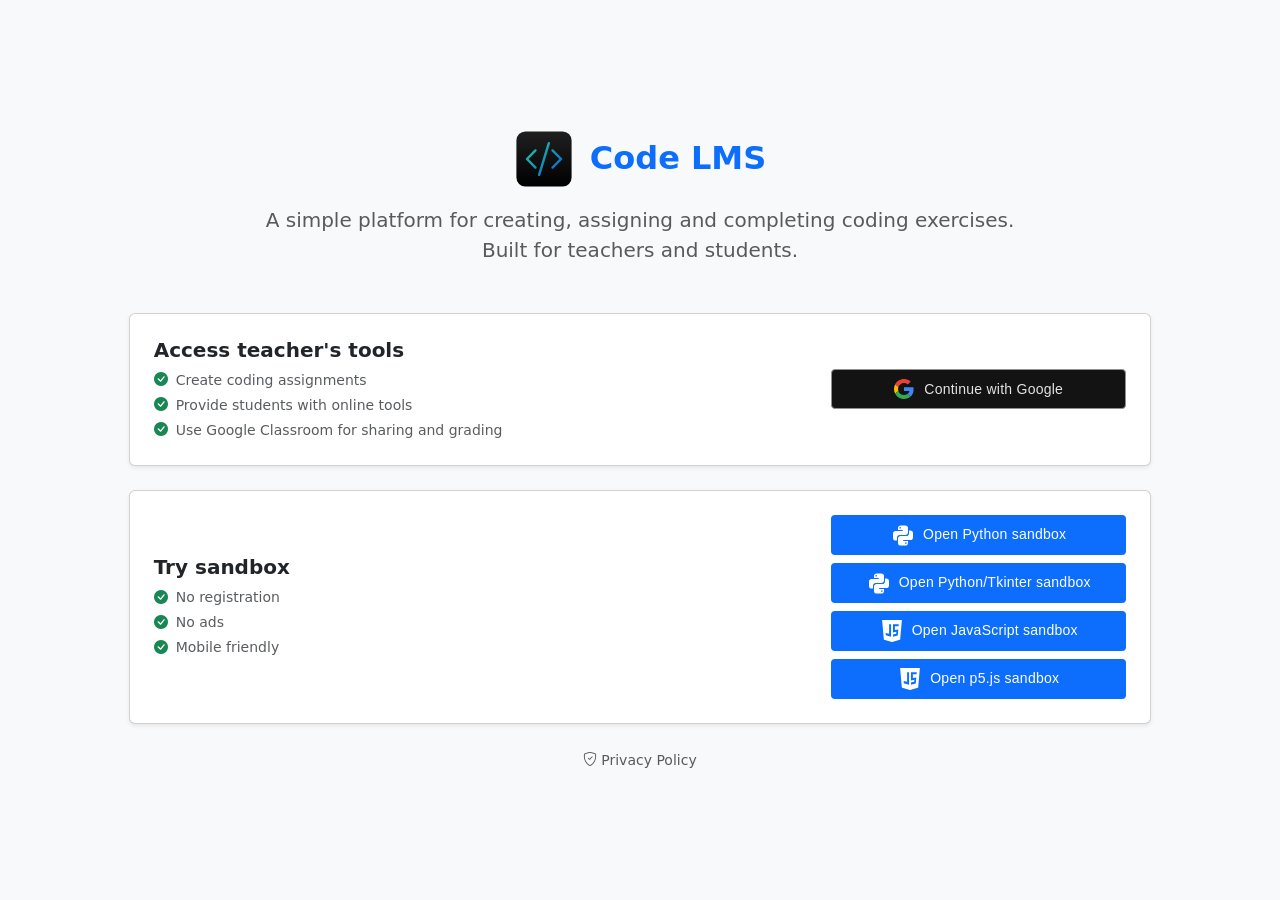
<file: index.html>
<!doctype html>
<html lang="en" translate="no">
  <head>
    <meta charset="UTF-8" />
    <meta name="viewport" content="width=device-width, initial-scale=1.0, interactive-widget=resizes-content, shrink-to-fit=no" />
    <meta name="description" content="Code LMS - Learning Management System for coding education" />
    <meta name="author" content="Code LMS" />
    <meta name="theme-color" content="#0d6efd" />
    
    <!-- Translation prevention meta tags -->
    <meta name="google" content="notranslate" />
    <meta name="robots" content="notranslate" />
    
    
    <link rel="icon" type="image/svg+xml" href="/icon.svg" />
    
    <!-- TODO maybe move this to more appropriate place -->
    <script>navigator.serviceWorker.register("/mock-content-service-worker.js");</script>
    
    <title>Code LMS</title>
    <!-- The following is needed to give Google Classroom a hint about page title, when auth is not completed (when link is attached as coursework material). -->
    <script>(function() { const name = new URLSearchParams(location.hash.split('?')[1] ?? '').get('name'); if (name) document.title = name; })();</script>
    <script type="module" crossorigin src="/assets/main-BVpRIzbt.js"></script>
    <link rel="modulepreload" crossorigin href="/assets/modulepreload-polyfill-B5Qt9EMX.js">
    <link rel="stylesheet" crossorigin href="/assets/main-Dr3UkvIA.css">
  </head>
  <body>
    <div id="app"></div>
    <div id="reparenting-staging-area" style="display: none;">
      <div id="tk-browser-root"/>
    </div>
    <div id="javascript-iframe-executor-container" style="display: none;">
    </div>
  </body>
</html>
</file>
<file: assets/main-Dr3UkvIA.css>
@charset "UTF-8";*{-webkit-font-smoothing:antialiased;-moz-osx-font-smoothing:grayscale}body{margin:0}.spinner-border-lg{width:2rem;height:2rem}:root,[data-bs-theme=light]{--bs-blue:#0d6efd;--bs-indigo:#6610f2;--bs-purple:#6f42c1;--bs-pink:#d63384;--bs-red:#dc3545;--bs-orange:#fd7e14;--bs-yellow:#ffc107;--bs-green:#198754;--bs-teal:#20c997;--bs-cyan:#0dcaf0;--bs-black:#000;--bs-white:#fff;--bs-gray:#6c757d;--bs-gray-dark:#343a40;--bs-gray-100:#f8f9fa;--bs-gray-200:#e9ecef;--bs-gray-300:#dee2e6;--bs-gray-400:#ced4da;--bs-gray-500:#adb5bd;--bs-gray-600:#6c757d;--bs-gray-700:#495057;--bs-gray-800:#343a40;--bs-gray-900:#212529;--bs-primary:#0d6efd;--bs-secondary:#6c757d;--bs-success:#198754;--bs-info:#0dcaf0;--bs-warning:#ffc107;--bs-danger:#dc3545;--bs-light:#f8f9fa;--bs-dark:#212529;--bs-primary-rgb:13,110,253;--bs-secondary-rgb:108,117,125;--bs-success-rgb:25,135,84;--bs-info-rgb:13,202,240;--bs-warning-rgb:255,193,7;--bs-danger-rgb:220,53,69;--bs-light-rgb:248,249,250;--bs-dark-rgb:33,37,41;--bs-primary-text-emphasis:#052c65;--bs-secondary-text-emphasis:#2b2f32;--bs-success-text-emphasis:#0a3622;--bs-info-text-emphasis:#055160;--bs-warning-text-emphasis:#664d03;--bs-danger-text-emphasis:#58151c;--bs-light-text-emphasis:#495057;--bs-dark-text-emphasis:#495057;--bs-primary-bg-subtle:#cfe2ff;--bs-secondary-bg-subtle:#e2e3e5;--bs-success-bg-subtle:#d1e7dd;--bs-info-bg-subtle:#cff4fc;--bs-warning-bg-subtle:#fff3cd;--bs-danger-bg-subtle:#f8d7da;--bs-light-bg-subtle:#fcfcfd;--bs-dark-bg-subtle:#ced4da;--bs-primary-border-subtle:#9ec5fe;--bs-secondary-border-subtle:#c4c8cb;--bs-success-border-subtle:#a3cfbb;--bs-info-border-subtle:#9eeaf9;--bs-warning-border-subtle:#ffe69c;--bs-danger-border-subtle:#f1aeb5;--bs-light-border-subtle:#e9ecef;--bs-dark-border-subtle:#adb5bd;--bs-white-rgb:255,255,255;--bs-black-rgb:0,0,0;--bs-font-sans-serif:system-ui,-apple-system,"Segoe UI",Roboto,"Helvetica Neue","Noto Sans","Liberation Sans",Arial,sans-serif,"Apple Color Emoji","Segoe UI Emoji","Segoe UI Symbol","Noto Color Emoji";--bs-font-monospace:SFMono-Regular,Menlo,Monaco,Consolas,"Liberation Mono","Courier New",monospace;--bs-gradient:linear-gradient(180deg, rgba(255, 255, 255, .15), rgba(255, 255, 255, 0));--bs-body-font-family:var(--bs-font-sans-serif);--bs-body-font-size:1rem;--bs-body-font-weight:400;--bs-body-line-height:1.5;--bs-body-color:#212529;--bs-body-color-rgb:33,37,41;--bs-body-bg:#fff;--bs-body-bg-rgb:255,255,255;--bs-emphasis-color:#000;--bs-emphasis-color-rgb:0,0,0;--bs-secondary-color:rgba(33, 37, 41, .75);--bs-secondary-color-rgb:33,37,41;--bs-secondary-bg:#e9ecef;--bs-secondary-bg-rgb:233,236,239;--bs-tertiary-color:rgba(33, 37, 41, .5);--bs-tertiary-color-rgb:33,37,41;--bs-tertiary-bg:#f8f9fa;--bs-tertiary-bg-rgb:248,249,250;--bs-heading-color:inherit;--bs-link-color:#0d6efd;--bs-link-color-rgb:13,110,253;--bs-link-decoration:underline;--bs-link-hover-color:#0a58ca;--bs-link-hover-color-rgb:10,88,202;--bs-code-color:#d63384;--bs-highlight-color:#212529;--bs-highlight-bg:#fff3cd;--bs-border-width:1px;--bs-border-style:solid;--bs-border-color:#dee2e6;--bs-border-color-translucent:rgba(0, 0, 0, .175);--bs-border-radius:.375rem;--bs-border-radius-sm:.25rem;--bs-border-radius-lg:.5rem;--bs-border-radius-xl:1rem;--bs-border-radius-xxl:2rem;--bs-border-radius-2xl:var(--bs-border-radius-xxl);--bs-border-radius-pill:50rem;--bs-box-shadow:0 .5rem 1rem rgba(0, 0, 0, .15);--bs-box-shadow-sm:0 .125rem .25rem rgba(0, 0, 0, .075);--bs-box-shadow-lg:0 1rem 3rem rgba(0, 0, 0, .175);--bs-box-shadow-inset:inset 0 1px 2px rgba(0, 0, 0, .075);--bs-focus-ring-width:.25rem;--bs-focus-ring-opacity:.25;--bs-focus-ring-color:rgba(13, 110, 253, .25);--bs-form-valid-color:#198754;--bs-form-valid-border-color:#198754;--bs-form-invalid-color:#dc3545;--bs-form-invalid-border-color:#dc3545}[data-bs-theme=dark]{color-scheme:dark;--bs-body-color:#dee2e6;--bs-body-color-rgb:222,226,230;--bs-body-bg:#212529;--bs-body-bg-rgb:33,37,41;--bs-emphasis-color:#fff;--bs-emphasis-color-rgb:255,255,255;--bs-secondary-color:rgba(222, 226, 230, .75);--bs-secondary-color-rgb:222,226,230;--bs-secondary-bg:#343a40;--bs-secondary-bg-rgb:52,58,64;--bs-tertiary-color:rgba(222, 226, 230, .5);--bs-tertiary-color-rgb:222,226,230;--bs-tertiary-bg:#2b3035;--bs-tertiary-bg-rgb:43,48,53;--bs-primary-text-emphasis:#6ea8fe;--bs-secondary-text-emphasis:#a7acb1;--bs-success-text-emphasis:#75b798;--bs-info-text-emphasis:#6edff6;--bs-warning-text-emphasis:#ffda6a;--bs-danger-text-emphasis:#ea868f;--bs-light-text-emphasis:#f8f9fa;--bs-dark-text-emphasis:#dee2e6;--bs-primary-bg-subtle:#031633;--bs-secondary-bg-subtle:#161719;--bs-success-bg-subtle:#051b11;--bs-info-bg-subtle:#032830;--bs-warning-bg-subtle:#332701;--bs-danger-bg-subtle:#2c0b0e;--bs-light-bg-subtle:#343a40;--bs-dark-bg-subtle:#1a1d20;--bs-primary-border-subtle:#084298;--bs-secondary-border-subtle:#41464b;--bs-success-border-subtle:#0f5132;--bs-info-border-subtle:#087990;--bs-warning-border-subtle:#997404;--bs-danger-border-subtle:#842029;--bs-light-border-subtle:#495057;--bs-dark-border-subtle:#343a40;--bs-heading-color:inherit;--bs-link-color:#6ea8fe;--bs-link-hover-color:#8bb9fe;--bs-link-color-rgb:110,168,254;--bs-link-hover-color-rgb:139,185,254;--bs-code-color:#e685b5;--bs-highlight-color:#dee2e6;--bs-highlight-bg:#664d03;--bs-border-color:#495057;--bs-border-color-translucent:rgba(255, 255, 255, .15);--bs-form-valid-color:#75b798;--bs-form-valid-border-color:#75b798;--bs-form-invalid-color:#ea868f;--bs-form-invalid-border-color:#ea868f}*,:after,:before{box-sizing:border-box}@media(prefers-reduced-motion:no-preference){:root{scroll-behavior:smooth}}body{margin:0;font-family:var(--bs-body-font-family);font-size:var(--bs-body-font-size);font-weight:var(--bs-body-font-weight);line-height:var(--bs-body-line-height);color:var(--bs-body-color);text-align:var(--bs-body-text-align);background-color:var(--bs-body-bg);-webkit-text-size-adjust:100%;-webkit-tap-highlight-color:transparent}hr{margin:1rem 0;color:inherit;border:0;border-top:var(--bs-border-width) solid;opacity:.25}.h1,.h2,.h3,.h4,.h5,.h6,h1,h2,h3,h4,h5,h6{margin-top:0;margin-bottom:.5rem;font-weight:500;line-height:1.2;color:var(--bs-heading-color)}.h1,h1{font-size:calc(1.375rem + 1.5vw)}@media(min-width:1200px){.h1,h1{font-size:2.5rem}}.h2,h2{font-size:calc(1.325rem + .9vw)}@media(min-width:1200px){.h2,h2{font-size:2rem}}.h3,h3{font-size:calc(1.3rem + .6vw)}@media(min-width:1200px){.h3,h3{font-size:1.75rem}}.h4,h4{font-size:calc(1.275rem + .3vw)}@media(min-width:1200px){.h4,h4{font-size:1.5rem}}.h5,h5{font-size:1.25rem}.h6,h6{font-size:1rem}p{margin-top:0;margin-bottom:1rem}abbr[title]{-webkit-text-decoration:underline dotted;text-decoration:underline dotted;cursor:help;-webkit-text-decoration-skip-ink:none;text-decoration-skip-ink:none}address{margin-bottom:1rem;font-style:normal;line-height:inherit}ol,ul{padding-left:2rem}dl,ol,ul{margin-top:0;margin-bottom:1rem}ol ol,ol ul,ul ol,ul ul{margin-bottom:0}dt{font-weight:700}dd{margin-bottom:.5rem;margin-left:0}blockquote{margin:0 0 1rem}b,strong{font-weight:bolder}.small,small{font-size:.875em}.mark,mark{padding:.1875em;color:var(--bs-highlight-color);background-color:var(--bs-highlight-bg)}sub,sup{position:relative;font-size:.75em;line-height:0;vertical-align:baseline}sub{bottom:-.25em}sup{top:-.5em}a{color:rgba(var(--bs-link-color-rgb),var(--bs-link-opacity,1));text-decoration:underline}a:hover{--bs-link-color-rgb:var(--bs-link-hover-color-rgb)}a:not([href]):not([class]),a:not([href]):not([class]):hover{color:inherit;text-decoration:none}code,kbd,pre,samp{font-family:var(--bs-font-monospace);font-size:1em}pre{display:block;margin-top:0;margin-bottom:1rem;overflow:auto;font-size:.875em}pre code{font-size:inherit;color:inherit;word-break:normal}code{font-size:.875em;color:var(--bs-code-color);word-wrap:break-word}a>code{color:inherit}kbd{padding:.1875rem .375rem;font-size:.875em;color:var(--bs-body-bg);background-color:var(--bs-body-color);border-radius:.25rem}kbd kbd{padding:0;font-size:1em}figure{margin:0 0 1rem}img,svg{vertical-align:middle}table{caption-side:bottom;border-collapse:collapse}caption{padding-top:.5rem;padding-bottom:.5rem;color:var(--bs-secondary-color);text-align:left}th{text-align:inherit;text-align:-webkit-match-parent}tbody,td,tfoot,th,thead,tr{border-color:inherit;border-style:solid;border-width:0}label{display:inline-block}button{border-radius:0}button:focus:not(:focus-visible){outline:0}button,input,optgroup,select,textarea{margin:0;font-family:inherit;font-size:inherit;line-height:inherit}button,select{text-transform:none}[role=button]{cursor:pointer}select{word-wrap:normal}select:disabled{opacity:1}[list]:not([type=date]):not([type=datetime-local]):not([type=month]):not([type=week]):not([type=time])::-webkit-calendar-picker-indicator{display:none!important}[type=button],[type=reset],[type=submit],button{-webkit-appearance:button}[type=button]:not(:disabled),[type=reset]:not(:disabled),[type=submit]:not(:disabled),button:not(:disabled){cursor:pointer}::-moz-focus-inner{padding:0;border-style:none}textarea{resize:vertical}fieldset{min-width:0;padding:0;margin:0;border:0}legend{float:left;width:100%;padding:0;margin-bottom:.5rem;line-height:inherit;font-size:calc(1.275rem + .3vw)}@media(min-width:1200px){legend{font-size:1.5rem}}legend+*{clear:left}::-webkit-datetime-edit-day-field,::-webkit-datetime-edit-fields-wrapper,::-webkit-datetime-edit-hour-field,::-webkit-datetime-edit-minute,::-webkit-datetime-edit-month-field,::-webkit-datetime-edit-text,::-webkit-datetime-edit-year-field{padding:0}::-webkit-inner-spin-button{height:auto}[type=search]{-webkit-appearance:textfield;outline-offset:-2px}[type=search]::-webkit-search-cancel-button{cursor:pointer;filter:grayscale(1)}::-webkit-search-decoration{-webkit-appearance:none}::-webkit-color-swatch-wrapper{padding:0}::-webkit-file-upload-button{font:inherit;-webkit-appearance:button}::file-selector-button{font:inherit;-webkit-appearance:button}output{display:inline-block}iframe{border:0}summary{display:list-item;cursor:pointer}progress{vertical-align:baseline}[hidden]{display:none!important}.lead{font-size:1.25rem;font-weight:300}.display-1{font-weight:300;line-height:1.2;font-size:calc(1.625rem + 4.5vw)}@media(min-width:1200px){.display-1{font-size:5rem}}.display-2{font-weight:300;line-height:1.2;font-size:calc(1.575rem + 3.9vw)}@media(min-width:1200px){.display-2{font-size:4.5rem}}.display-3{font-weight:300;line-height:1.2;font-size:calc(1.525rem + 3.3vw)}@media(min-width:1200px){.display-3{font-size:4rem}}.display-4{font-weight:300;line-height:1.2;font-size:calc(1.475rem + 2.7vw)}@media(min-width:1200px){.display-4{font-size:3.5rem}}.display-5{font-weight:300;line-height:1.2;font-size:calc(1.425rem + 2.1vw)}@media(min-width:1200px){.display-5{font-size:3rem}}.display-6{font-weight:300;line-height:1.2;font-size:calc(1.375rem + 1.5vw)}@media(min-width:1200px){.display-6{font-size:2.5rem}}.list-unstyled,.list-inline{padding-left:0;list-style:none}.list-inline-item{display:inline-block}.list-inline-item:not(:last-child){margin-right:.5rem}.initialism{font-size:.875em;text-transform:uppercase}.blockquote{margin-bottom:1rem;font-size:1.25rem}.blockquote>:last-child{margin-bottom:0}.blockquote-footer{margin-top:-1rem;margin-bottom:1rem;font-size:.875em;color:#6c757d}.blockquote-footer:before{content:"— "}.img-fluid{max-width:100%;height:auto}.img-thumbnail{padding:.25rem;background-color:var(--bs-body-bg);border:var(--bs-border-width) solid var(--bs-border-color);border-radius:var(--bs-border-radius);max-width:100%;height:auto}.figure{display:inline-block}.figure-img{margin-bottom:.5rem;line-height:1}.figure-caption{font-size:.875em;color:var(--bs-secondary-color)}.container,.container-fluid,.container-lg,.container-md,.container-sm,.container-xl,.container-xxl{--bs-gutter-x:1.5rem;--bs-gutter-y:0;width:100%;padding-right:calc(var(--bs-gutter-x) * .5);padding-left:calc(var(--bs-gutter-x) * .5);margin-right:auto;margin-left:auto}@media(min-width:576px){.container,.container-sm{max-width:540px}}@media(min-width:768px){.container,.container-md,.container-sm{max-width:720px}}@media(min-width:992px){.container,.container-lg,.container-md,.container-sm{max-width:960px}}@media(min-width:1200px){.container,.container-lg,.container-md,.container-sm,.container-xl{max-width:1140px}}@media(min-width:1400px){.container,.container-lg,.container-md,.container-sm,.container-xl,.container-xxl{max-width:1320px}}:root{--bs-breakpoint-xs:0;--bs-breakpoint-sm:576px;--bs-breakpoint-md:768px;--bs-breakpoint-lg:992px;--bs-breakpoint-xl:1200px;--bs-breakpoint-xxl:1400px}.row{--bs-gutter-x:1.5rem;--bs-gutter-y:0;display:flex;flex-wrap:wrap;margin-top:calc(-1 * var(--bs-gutter-y));margin-right:calc(-.5 * var(--bs-gutter-x));margin-left:calc(-.5 * var(--bs-gutter-x))}.row>*{flex-shrink:0;width:100%;max-width:100%;padding-right:calc(var(--bs-gutter-x) * .5);padding-left:calc(var(--bs-gutter-x) * .5);margin-top:var(--bs-gutter-y)}.col{flex:1 0 0}.row-cols-auto>*{flex:0 0 auto;width:auto}.row-cols-1>*{flex:0 0 auto;width:100%}.row-cols-2>*{flex:0 0 auto;width:50%}.row-cols-3>*{flex:0 0 auto;width:33.33333333%}.row-cols-4>*{flex:0 0 auto;width:25%}.row-cols-5>*{flex:0 0 auto;width:20%}.row-cols-6>*{flex:0 0 auto;width:16.66666667%}.col-auto{flex:0 0 auto;width:auto}.col-1{flex:0 0 auto;width:8.33333333%}.col-2{flex:0 0 auto;width:16.66666667%}.col-3{flex:0 0 auto;width:25%}.col-4{flex:0 0 auto;width:33.33333333%}.col-5{flex:0 0 auto;width:41.66666667%}.col-6{flex:0 0 auto;width:50%}.col-7{flex:0 0 auto;width:58.33333333%}.col-8{flex:0 0 auto;width:66.66666667%}.col-9{flex:0 0 auto;width:75%}.col-10{flex:0 0 auto;width:83.33333333%}.col-11{flex:0 0 auto;width:91.66666667%}.col-12{flex:0 0 auto;width:100%}.offset-1{margin-left:8.33333333%}.offset-2{margin-left:16.66666667%}.offset-3{margin-left:25%}.offset-4{margin-left:33.33333333%}.offset-5{margin-left:41.66666667%}.offset-6{margin-left:50%}.offset-7{margin-left:58.33333333%}.offset-8{margin-left:66.66666667%}.offset-9{margin-left:75%}.offset-10{margin-left:83.33333333%}.offset-11{margin-left:91.66666667%}.g-0,.gx-0{--bs-gutter-x:0}.g-0,.gy-0{--bs-gutter-y:0}.g-1,.gx-1{--bs-gutter-x:.25rem}.g-1,.gy-1{--bs-gutter-y:.25rem}.g-2,.gx-2{--bs-gutter-x:.5rem}.g-2,.gy-2{--bs-gutter-y:.5rem}.g-3,.gx-3{--bs-gutter-x:1rem}.g-3,.gy-3{--bs-gutter-y:1rem}.g-4,.gx-4{--bs-gutter-x:1.5rem}.g-4,.gy-4{--bs-gutter-y:1.5rem}.g-5,.gx-5{--bs-gutter-x:3rem}.g-5,.gy-5{--bs-gutter-y:3rem}@media(min-width:576px){.col-sm{flex:1 0 0}.row-cols-sm-auto>*{flex:0 0 auto;width:auto}.row-cols-sm-1>*{flex:0 0 auto;width:100%}.row-cols-sm-2>*{flex:0 0 auto;width:50%}.row-cols-sm-3>*{flex:0 0 auto;width:33.33333333%}.row-cols-sm-4>*{flex:0 0 auto;width:25%}.row-cols-sm-5>*{flex:0 0 auto;width:20%}.row-cols-sm-6>*{flex:0 0 auto;width:16.66666667%}.col-sm-auto{flex:0 0 auto;width:auto}.col-sm-1{flex:0 0 auto;width:8.33333333%}.col-sm-2{flex:0 0 auto;width:16.66666667%}.col-sm-3{flex:0 0 auto;width:25%}.col-sm-4{flex:0 0 auto;width:33.33333333%}.col-sm-5{flex:0 0 auto;width:41.66666667%}.col-sm-6{flex:0 0 auto;width:50%}.col-sm-7{flex:0 0 auto;width:58.33333333%}.col-sm-8{flex:0 0 auto;width:66.66666667%}.col-sm-9{flex:0 0 auto;width:75%}.col-sm-10{flex:0 0 auto;width:83.33333333%}.col-sm-11{flex:0 0 auto;width:91.66666667%}.col-sm-12{flex:0 0 auto;width:100%}.offset-sm-0{margin-left:0}.offset-sm-1{margin-left:8.33333333%}.offset-sm-2{margin-left:16.66666667%}.offset-sm-3{margin-left:25%}.offset-sm-4{margin-left:33.33333333%}.offset-sm-5{margin-left:41.66666667%}.offset-sm-6{margin-left:50%}.offset-sm-7{margin-left:58.33333333%}.offset-sm-8{margin-left:66.66666667%}.offset-sm-9{margin-left:75%}.offset-sm-10{margin-left:83.33333333%}.offset-sm-11{margin-left:91.66666667%}.g-sm-0,.gx-sm-0{--bs-gutter-x:0}.g-sm-0,.gy-sm-0{--bs-gutter-y:0}.g-sm-1,.gx-sm-1{--bs-gutter-x:.25rem}.g-sm-1,.gy-sm-1{--bs-gutter-y:.25rem}.g-sm-2,.gx-sm-2{--bs-gutter-x:.5rem}.g-sm-2,.gy-sm-2{--bs-gutter-y:.5rem}.g-sm-3,.gx-sm-3{--bs-gutter-x:1rem}.g-sm-3,.gy-sm-3{--bs-gutter-y:1rem}.g-sm-4,.gx-sm-4{--bs-gutter-x:1.5rem}.g-sm-4,.gy-sm-4{--bs-gutter-y:1.5rem}.g-sm-5,.gx-sm-5{--bs-gutter-x:3rem}.g-sm-5,.gy-sm-5{--bs-gutter-y:3rem}}@media(min-width:768px){.col-md{flex:1 0 0}.row-cols-md-auto>*{flex:0 0 auto;width:auto}.row-cols-md-1>*{flex:0 0 auto;width:100%}.row-cols-md-2>*{flex:0 0 auto;width:50%}.row-cols-md-3>*{flex:0 0 auto;width:33.33333333%}.row-cols-md-4>*{flex:0 0 auto;width:25%}.row-cols-md-5>*{flex:0 0 auto;width:20%}.row-cols-md-6>*{flex:0 0 auto;width:16.66666667%}.col-md-auto{flex:0 0 auto;width:auto}.col-md-1{flex:0 0 auto;width:8.33333333%}.col-md-2{flex:0 0 auto;width:16.66666667%}.col-md-3{flex:0 0 auto;width:25%}.col-md-4{flex:0 0 auto;width:33.33333333%}.col-md-5{flex:0 0 auto;width:41.66666667%}.col-md-6{flex:0 0 auto;width:50%}.col-md-7{flex:0 0 auto;width:58.33333333%}.col-md-8{flex:0 0 auto;width:66.66666667%}.col-md-9{flex:0 0 auto;width:75%}.col-md-10{flex:0 0 auto;width:83.33333333%}.col-md-11{flex:0 0 auto;width:91.66666667%}.col-md-12{flex:0 0 auto;width:100%}.offset-md-0{margin-left:0}.offset-md-1{margin-left:8.33333333%}.offset-md-2{margin-left:16.66666667%}.offset-md-3{margin-left:25%}.offset-md-4{margin-left:33.33333333%}.offset-md-5{margin-left:41.66666667%}.offset-md-6{margin-left:50%}.offset-md-7{margin-left:58.33333333%}.offset-md-8{margin-left:66.66666667%}.offset-md-9{margin-left:75%}.offset-md-10{margin-left:83.33333333%}.offset-md-11{margin-left:91.66666667%}.g-md-0,.gx-md-0{--bs-gutter-x:0}.g-md-0,.gy-md-0{--bs-gutter-y:0}.g-md-1,.gx-md-1{--bs-gutter-x:.25rem}.g-md-1,.gy-md-1{--bs-gutter-y:.25rem}.g-md-2,.gx-md-2{--bs-gutter-x:.5rem}.g-md-2,.gy-md-2{--bs-gutter-y:.5rem}.g-md-3,.gx-md-3{--bs-gutter-x:1rem}.g-md-3,.gy-md-3{--bs-gutter-y:1rem}.g-md-4,.gx-md-4{--bs-gutter-x:1.5rem}.g-md-4,.gy-md-4{--bs-gutter-y:1.5rem}.g-md-5,.gx-md-5{--bs-gutter-x:3rem}.g-md-5,.gy-md-5{--bs-gutter-y:3rem}}@media(min-width:992px){.col-lg{flex:1 0 0}.row-cols-lg-auto>*{flex:0 0 auto;width:auto}.row-cols-lg-1>*{flex:0 0 auto;width:100%}.row-cols-lg-2>*{flex:0 0 auto;width:50%}.row-cols-lg-3>*{flex:0 0 auto;width:33.33333333%}.row-cols-lg-4>*{flex:0 0 auto;width:25%}.row-cols-lg-5>*{flex:0 0 auto;width:20%}.row-cols-lg-6>*{flex:0 0 auto;width:16.66666667%}.col-lg-auto{flex:0 0 auto;width:auto}.col-lg-1{flex:0 0 auto;width:8.33333333%}.col-lg-2{flex:0 0 auto;width:16.66666667%}.col-lg-3{flex:0 0 auto;width:25%}.col-lg-4{flex:0 0 auto;width:33.33333333%}.col-lg-5{flex:0 0 auto;width:41.66666667%}.col-lg-6{flex:0 0 auto;width:50%}.col-lg-7{flex:0 0 auto;width:58.33333333%}.col-lg-8{flex:0 0 auto;width:66.66666667%}.col-lg-9{flex:0 0 auto;width:75%}.col-lg-10{flex:0 0 auto;width:83.33333333%}.col-lg-11{flex:0 0 auto;width:91.66666667%}.col-lg-12{flex:0 0 auto;width:100%}.offset-lg-0{margin-left:0}.offset-lg-1{margin-left:8.33333333%}.offset-lg-2{margin-left:16.66666667%}.offset-lg-3{margin-left:25%}.offset-lg-4{margin-left:33.33333333%}.offset-lg-5{margin-left:41.66666667%}.offset-lg-6{margin-left:50%}.offset-lg-7{margin-left:58.33333333%}.offset-lg-8{margin-left:66.66666667%}.offset-lg-9{margin-left:75%}.offset-lg-10{margin-left:83.33333333%}.offset-lg-11{margin-left:91.66666667%}.g-lg-0,.gx-lg-0{--bs-gutter-x:0}.g-lg-0,.gy-lg-0{--bs-gutter-y:0}.g-lg-1,.gx-lg-1{--bs-gutter-x:.25rem}.g-lg-1,.gy-lg-1{--bs-gutter-y:.25rem}.g-lg-2,.gx-lg-2{--bs-gutter-x:.5rem}.g-lg-2,.gy-lg-2{--bs-gutter-y:.5rem}.g-lg-3,.gx-lg-3{--bs-gutter-x:1rem}.g-lg-3,.gy-lg-3{--bs-gutter-y:1rem}.g-lg-4,.gx-lg-4{--bs-gutter-x:1.5rem}.g-lg-4,.gy-lg-4{--bs-gutter-y:1.5rem}.g-lg-5,.gx-lg-5{--bs-gutter-x:3rem}.g-lg-5,.gy-lg-5{--bs-gutter-y:3rem}}@media(min-width:1200px){.col-xl{flex:1 0 0}.row-cols-xl-auto>*{flex:0 0 auto;width:auto}.row-cols-xl-1>*{flex:0 0 auto;width:100%}.row-cols-xl-2>*{flex:0 0 auto;width:50%}.row-cols-xl-3>*{flex:0 0 auto;width:33.33333333%}.row-cols-xl-4>*{flex:0 0 auto;width:25%}.row-cols-xl-5>*{flex:0 0 auto;width:20%}.row-cols-xl-6>*{flex:0 0 auto;width:16.66666667%}.col-xl-auto{flex:0 0 auto;width:auto}.col-xl-1{flex:0 0 auto;width:8.33333333%}.col-xl-2{flex:0 0 auto;width:16.66666667%}.col-xl-3{flex:0 0 auto;width:25%}.col-xl-4{flex:0 0 auto;width:33.33333333%}.col-xl-5{flex:0 0 auto;width:41.66666667%}.col-xl-6{flex:0 0 auto;width:50%}.col-xl-7{flex:0 0 auto;width:58.33333333%}.col-xl-8{flex:0 0 auto;width:66.66666667%}.col-xl-9{flex:0 0 auto;width:75%}.col-xl-10{flex:0 0 auto;width:83.33333333%}.col-xl-11{flex:0 0 auto;width:91.66666667%}.col-xl-12{flex:0 0 auto;width:100%}.offset-xl-0{margin-left:0}.offset-xl-1{margin-left:8.33333333%}.offset-xl-2{margin-left:16.66666667%}.offset-xl-3{margin-left:25%}.offset-xl-4{margin-left:33.33333333%}.offset-xl-5{margin-left:41.66666667%}.offset-xl-6{margin-left:50%}.offset-xl-7{margin-left:58.33333333%}.offset-xl-8{margin-left:66.66666667%}.offset-xl-9{margin-left:75%}.offset-xl-10{margin-left:83.33333333%}.offset-xl-11{margin-left:91.66666667%}.g-xl-0,.gx-xl-0{--bs-gutter-x:0}.g-xl-0,.gy-xl-0{--bs-gutter-y:0}.g-xl-1,.gx-xl-1{--bs-gutter-x:.25rem}.g-xl-1,.gy-xl-1{--bs-gutter-y:.25rem}.g-xl-2,.gx-xl-2{--bs-gutter-x:.5rem}.g-xl-2,.gy-xl-2{--bs-gutter-y:.5rem}.g-xl-3,.gx-xl-3{--bs-gutter-x:1rem}.g-xl-3,.gy-xl-3{--bs-gutter-y:1rem}.g-xl-4,.gx-xl-4{--bs-gutter-x:1.5rem}.g-xl-4,.gy-xl-4{--bs-gutter-y:1.5rem}.g-xl-5,.gx-xl-5{--bs-gutter-x:3rem}.g-xl-5,.gy-xl-5{--bs-gutter-y:3rem}}@media(min-width:1400px){.col-xxl{flex:1 0 0}.row-cols-xxl-auto>*{flex:0 0 auto;width:auto}.row-cols-xxl-1>*{flex:0 0 auto;width:100%}.row-cols-xxl-2>*{flex:0 0 auto;width:50%}.row-cols-xxl-3>*{flex:0 0 auto;width:33.33333333%}.row-cols-xxl-4>*{flex:0 0 auto;width:25%}.row-cols-xxl-5>*{flex:0 0 auto;width:20%}.row-cols-xxl-6>*{flex:0 0 auto;width:16.66666667%}.col-xxl-auto{flex:0 0 auto;width:auto}.col-xxl-1{flex:0 0 auto;width:8.33333333%}.col-xxl-2{flex:0 0 auto;width:16.66666667%}.col-xxl-3{flex:0 0 auto;width:25%}.col-xxl-4{flex:0 0 auto;width:33.33333333%}.col-xxl-5{flex:0 0 auto;width:41.66666667%}.col-xxl-6{flex:0 0 auto;width:50%}.col-xxl-7{flex:0 0 auto;width:58.33333333%}.col-xxl-8{flex:0 0 auto;width:66.66666667%}.col-xxl-9{flex:0 0 auto;width:75%}.col-xxl-10{flex:0 0 auto;width:83.33333333%}.col-xxl-11{flex:0 0 auto;width:91.66666667%}.col-xxl-12{flex:0 0 auto;width:100%}.offset-xxl-0{margin-left:0}.offset-xxl-1{margin-left:8.33333333%}.offset-xxl-2{margin-left:16.66666667%}.offset-xxl-3{margin-left:25%}.offset-xxl-4{margin-left:33.33333333%}.offset-xxl-5{margin-left:41.66666667%}.offset-xxl-6{margin-left:50%}.offset-xxl-7{margin-left:58.33333333%}.offset-xxl-8{margin-left:66.66666667%}.offset-xxl-9{margin-left:75%}.offset-xxl-10{margin-left:83.33333333%}.offset-xxl-11{margin-left:91.66666667%}.g-xxl-0,.gx-xxl-0{--bs-gutter-x:0}.g-xxl-0,.gy-xxl-0{--bs-gutter-y:0}.g-xxl-1,.gx-xxl-1{--bs-gutter-x:.25rem}.g-xxl-1,.gy-xxl-1{--bs-gutter-y:.25rem}.g-xxl-2,.gx-xxl-2{--bs-gutter-x:.5rem}.g-xxl-2,.gy-xxl-2{--bs-gutter-y:.5rem}.g-xxl-3,.gx-xxl-3{--bs-gutter-x:1rem}.g-xxl-3,.gy-xxl-3{--bs-gutter-y:1rem}.g-xxl-4,.gx-xxl-4{--bs-gutter-x:1.5rem}.g-xxl-4,.gy-xxl-4{--bs-gutter-y:1.5rem}.g-xxl-5,.gx-xxl-5{--bs-gutter-x:3rem}.g-xxl-5,.gy-xxl-5{--bs-gutter-y:3rem}}.table{--bs-table-color-type:initial;--bs-table-bg-type:initial;--bs-table-color-state:initial;--bs-table-bg-state:initial;--bs-table-color:var(--bs-emphasis-color);--bs-table-bg:var(--bs-body-bg);--bs-table-border-color:var(--bs-border-color);--bs-table-accent-bg:transparent;--bs-table-striped-color:var(--bs-emphasis-color);--bs-table-striped-bg:rgba(var(--bs-emphasis-color-rgb), .05);--bs-table-active-color:var(--bs-emphasis-color);--bs-table-active-bg:rgba(var(--bs-emphasis-color-rgb), .1);--bs-table-hover-color:var(--bs-emphasis-color);--bs-table-hover-bg:rgba(var(--bs-emphasis-color-rgb), .075);width:100%;margin-bottom:1rem;vertical-align:top;border-color:var(--bs-table-border-color)}.table>:not(caption)>*>*{padding:.5rem;color:var(--bs-table-color-state,var(--bs-table-color-type,var(--bs-table-color)));background-color:var(--bs-table-bg);border-bottom-width:var(--bs-border-width);box-shadow:inset 0 0 0 9999px var(--bs-table-bg-state,var(--bs-table-bg-type,var(--bs-table-accent-bg)))}.table>tbody{vertical-align:inherit}.table>thead{vertical-align:bottom}.table-group-divider{border-top:calc(var(--bs-border-width) * 2) solid currentcolor}.caption-top{caption-side:top}.table-sm>:not(caption)>*>*{padding:.25rem}.table-bordered>:not(caption)>*{border-width:var(--bs-border-width) 0}.table-bordered>:not(caption)>*>*{border-width:0 var(--bs-border-width)}.table-borderless>:not(caption)>*>*{border-bottom-width:0}.table-borderless>:not(:first-child){border-top-width:0}.table-striped>tbody>tr:nth-of-type(odd)>*{--bs-table-color-type:var(--bs-table-striped-color);--bs-table-bg-type:var(--bs-table-striped-bg)}.table-striped-columns>:not(caption)>tr>:nth-child(2n){--bs-table-color-type:var(--bs-table-striped-color);--bs-table-bg-type:var(--bs-table-striped-bg)}.table-active{--bs-table-color-state:var(--bs-table-active-color);--bs-table-bg-state:var(--bs-table-active-bg)}.table-hover>tbody>tr:hover>*{--bs-table-color-state:var(--bs-table-hover-color);--bs-table-bg-state:var(--bs-table-hover-bg)}.table-primary{--bs-table-color:#000;--bs-table-bg:#cfe2ff;--bs-table-border-color:#a6b5cc;--bs-table-striped-bg:#c5d7f2;--bs-table-striped-color:#000;--bs-table-active-bg:#bacbe6;--bs-table-active-color:#000;--bs-table-hover-bg:#bfd1ec;--bs-table-hover-color:#000;color:var(--bs-table-color);border-color:var(--bs-table-border-color)}.table-secondary{--bs-table-color:#000;--bs-table-bg:#e2e3e5;--bs-table-border-color:#b5b6b7;--bs-table-striped-bg:#d7d8da;--bs-table-striped-color:#000;--bs-table-active-bg:#cbccce;--bs-table-active-color:#000;--bs-table-hover-bg:#d1d2d4;--bs-table-hover-color:#000;color:var(--bs-table-color);border-color:var(--bs-table-border-color)}.table-success{--bs-table-color:#000;--bs-table-bg:#d1e7dd;--bs-table-border-color:#a7b9b1;--bs-table-striped-bg:#c7dbd2;--bs-table-striped-color:#000;--bs-table-active-bg:#bcd0c7;--bs-table-active-color:#000;--bs-table-hover-bg:#c1d6cc;--bs-table-hover-color:#000;color:var(--bs-table-color);border-color:var(--bs-table-border-color)}.table-info{--bs-table-color:#000;--bs-table-bg:#cff4fc;--bs-table-border-color:#a6c3ca;--bs-table-striped-bg:#c5e8ef;--bs-table-striped-color:#000;--bs-table-active-bg:#badce3;--bs-table-active-color:#000;--bs-table-hover-bg:#bfe2e9;--bs-table-hover-color:#000;color:var(--bs-table-color);border-color:var(--bs-table-border-color)}.table-warning{--bs-table-color:#000;--bs-table-bg:#fff3cd;--bs-table-border-color:#ccc2a4;--bs-table-striped-bg:#f2e7c3;--bs-table-striped-color:#000;--bs-table-active-bg:#e6dbb9;--bs-table-active-color:#000;--bs-table-hover-bg:#ece1be;--bs-table-hover-color:#000;color:var(--bs-table-color);border-color:var(--bs-table-border-color)}.table-danger{--bs-table-color:#000;--bs-table-bg:#f8d7da;--bs-table-border-color:#c6acae;--bs-table-striped-bg:#eccccf;--bs-table-striped-color:#000;--bs-table-active-bg:#dfc2c4;--bs-table-active-color:#000;--bs-table-hover-bg:#e5c7ca;--bs-table-hover-color:#000;color:var(--bs-table-color);border-color:var(--bs-table-border-color)}.table-light{--bs-table-color:#000;--bs-table-bg:#f8f9fa;--bs-table-border-color:#c6c7c8;--bs-table-striped-bg:#ecedee;--bs-table-striped-color:#000;--bs-table-active-bg:#dfe0e1;--bs-table-active-color:#000;--bs-table-hover-bg:#e5e6e7;--bs-table-hover-color:#000;color:var(--bs-table-color);border-color:var(--bs-table-border-color)}.table-dark{--bs-table-color:#fff;--bs-table-bg:#212529;--bs-table-border-color:#4d5154;--bs-table-striped-bg:#2c3034;--bs-table-striped-color:#fff;--bs-table-active-bg:#373b3e;--bs-table-active-color:#fff;--bs-table-hover-bg:#323539;--bs-table-hover-color:#fff;color:var(--bs-table-color);border-color:var(--bs-table-border-color)}.table-responsive{overflow-x:auto;-webkit-overflow-scrolling:touch}@media(max-width:575.98px){.table-responsive-sm{overflow-x:auto;-webkit-overflow-scrolling:touch}}@media(max-width:767.98px){.table-responsive-md{overflow-x:auto;-webkit-overflow-scrolling:touch}}@media(max-width:991.98px){.table-responsive-lg{overflow-x:auto;-webkit-overflow-scrolling:touch}}@media(max-width:1199.98px){.table-responsive-xl{overflow-x:auto;-webkit-overflow-scrolling:touch}}@media(max-width:1399.98px){.table-responsive-xxl{overflow-x:auto;-webkit-overflow-scrolling:touch}}.form-label{margin-bottom:.5rem}.col-form-label{padding-top:calc(.375rem + var(--bs-border-width));padding-bottom:calc(.375rem + var(--bs-border-width));margin-bottom:0;font-size:inherit;line-height:1.5}.col-form-label-lg{padding-top:calc(.5rem + var(--bs-border-width));padding-bottom:calc(.5rem + var(--bs-border-width));font-size:1.25rem}.col-form-label-sm{padding-top:calc(.25rem + var(--bs-border-width));padding-bottom:calc(.25rem + var(--bs-border-width));font-size:.875rem}.form-text{margin-top:.25rem;font-size:.875em;color:var(--bs-secondary-color)}.form-control{display:block;width:100%;padding:.375rem .75rem;font-size:1rem;font-weight:400;line-height:1.5;color:var(--bs-body-color);-webkit-appearance:none;-moz-appearance:none;appearance:none;background-color:var(--bs-body-bg);background-clip:padding-box;border:var(--bs-border-width) solid var(--bs-border-color);border-radius:var(--bs-border-radius);transition:border-color .15s ease-in-out,box-shadow .15s ease-in-out}@media(prefers-reduced-motion:reduce){.form-control{transition:none}}.form-control[type=file]{overflow:hidden}.form-control[type=file]:not(:disabled):not([readonly]){cursor:pointer}.form-control:focus{color:var(--bs-body-color);background-color:var(--bs-body-bg);border-color:#86b7fe;outline:0;box-shadow:0 0 0 .25rem #0d6efd40}.form-control::-webkit-date-and-time-value{min-width:85px;height:1.5em;margin:0}.form-control::-webkit-datetime-edit{display:block;padding:0}.form-control::placeholder{color:var(--bs-secondary-color);opacity:1}.form-control:disabled{background-color:var(--bs-secondary-bg);opacity:1}.form-control::-webkit-file-upload-button{padding:.375rem .75rem;margin:-.375rem -.75rem;-webkit-margin-end:.75rem;margin-inline-end:.75rem;color:var(--bs-body-color);background-color:var(--bs-tertiary-bg);pointer-events:none;border-color:inherit;border-style:solid;border-width:0;border-inline-end-width:var(--bs-border-width);border-radius:0;-webkit-transition:color .15s ease-in-out,background-color .15s ease-in-out,border-color .15s ease-in-out,box-shadow .15s ease-in-out;transition:color .15s ease-in-out,background-color .15s ease-in-out,border-color .15s ease-in-out,box-shadow .15s ease-in-out}.form-control::file-selector-button{padding:.375rem .75rem;margin:-.375rem -.75rem;-webkit-margin-end:.75rem;margin-inline-end:.75rem;color:var(--bs-body-color);background-color:var(--bs-tertiary-bg);pointer-events:none;border-color:inherit;border-style:solid;border-width:0;border-inline-end-width:var(--bs-border-width);border-radius:0;transition:color .15s ease-in-out,background-color .15s ease-in-out,border-color .15s ease-in-out,box-shadow .15s ease-in-out}@media(prefers-reduced-motion:reduce){.form-control::-webkit-file-upload-button{-webkit-transition:none;transition:none}.form-control::file-selector-button{transition:none}}.form-control:hover:not(:disabled):not([readonly])::-webkit-file-upload-button{background-color:var(--bs-secondary-bg)}.form-control:hover:not(:disabled):not([readonly])::file-selector-button{background-color:var(--bs-secondary-bg)}.form-control-plaintext{display:block;width:100%;padding:.375rem 0;margin-bottom:0;line-height:1.5;color:var(--bs-body-color);background-color:transparent;border:solid transparent;border-width:var(--bs-border-width) 0}.form-control-plaintext:focus{outline:0}.form-control-plaintext.form-control-lg,.form-control-plaintext.form-control-sm{padding-right:0;padding-left:0}.form-control-sm{min-height:calc(1.5em + .5rem + calc(var(--bs-border-width) * 2));padding:.25rem .5rem;font-size:.875rem;border-radius:var(--bs-border-radius-sm)}.form-control-sm::-webkit-file-upload-button{padding:.25rem .5rem;margin:-.25rem -.5rem;-webkit-margin-end:.5rem;margin-inline-end:.5rem}.form-control-sm::file-selector-button{padding:.25rem .5rem;margin:-.25rem -.5rem;-webkit-margin-end:.5rem;margin-inline-end:.5rem}.form-control-lg{min-height:calc(1.5em + 1rem + calc(var(--bs-border-width) * 2));padding:.5rem 1rem;font-size:1.25rem;border-radius:var(--bs-border-radius-lg)}.form-control-lg::-webkit-file-upload-button{padding:.5rem 1rem;margin:-.5rem -1rem;-webkit-margin-end:1rem;margin-inline-end:1rem}.form-control-lg::file-selector-button{padding:.5rem 1rem;margin:-.5rem -1rem;-webkit-margin-end:1rem;margin-inline-end:1rem}textarea.form-control{min-height:calc(1.5em + .75rem + calc(var(--bs-border-width) * 2))}textarea.form-control-sm{min-height:calc(1.5em + .5rem + calc(var(--bs-border-width) * 2))}textarea.form-control-lg{min-height:calc(1.5em + 1rem + calc(var(--bs-border-width) * 2))}.form-control-color{width:3rem;height:calc(1.5em + .75rem + calc(var(--bs-border-width) * 2));padding:.375rem}.form-control-color:not(:disabled):not([readonly]){cursor:pointer}.form-control-color::-moz-color-swatch{border:0!important;border-radius:var(--bs-border-radius)}.form-control-color::-webkit-color-swatch{border:0!important;border-radius:var(--bs-border-radius)}.form-control-color.form-control-sm{height:calc(1.5em + .5rem + calc(var(--bs-border-width) * 2))}.form-control-color.form-control-lg{height:calc(1.5em + 1rem + calc(var(--bs-border-width) * 2))}.form-select{--bs-form-select-bg-img:url("data:image/svg+xml,%3csvg xmlns='http://www.w3.org/2000/svg' viewBox='0 0 16 16'%3e%3cpath fill='none' stroke='%23343a40' stroke-linecap='round' stroke-linejoin='round' stroke-width='2' d='m2 5 6 6 6-6'/%3e%3c/svg%3e");display:block;width:100%;padding:.375rem 2.25rem .375rem .75rem;font-size:1rem;font-weight:400;line-height:1.5;color:var(--bs-body-color);-webkit-appearance:none;-moz-appearance:none;appearance:none;background-color:var(--bs-body-bg);background-image:var(--bs-form-select-bg-img),var(--bs-form-select-bg-icon,none);background-repeat:no-repeat;background-position:right .75rem center;background-size:16px 12px;border:var(--bs-border-width) solid var(--bs-border-color);border-radius:var(--bs-border-radius);transition:border-color .15s ease-in-out,box-shadow .15s ease-in-out}@media(prefers-reduced-motion:reduce){.form-select{transition:none}}.form-select:focus{border-color:#86b7fe;outline:0;box-shadow:0 0 0 .25rem #0d6efd40}.form-select[multiple],.form-select[size]:not([size="1"]){padding-right:.75rem;background-image:none}.form-select:disabled{background-color:var(--bs-secondary-bg)}.form-select:-moz-focusring{color:transparent;text-shadow:0 0 0 var(--bs-body-color)}.form-select-sm{padding-top:.25rem;padding-bottom:.25rem;padding-left:.5rem;font-size:.875rem;border-radius:var(--bs-border-radius-sm)}.form-select-lg{padding-top:.5rem;padding-bottom:.5rem;padding-left:1rem;font-size:1.25rem;border-radius:var(--bs-border-radius-lg)}[data-bs-theme=dark] .form-select{--bs-form-select-bg-img:url("data:image/svg+xml,%3csvg xmlns='http://www.w3.org/2000/svg' viewBox='0 0 16 16'%3e%3cpath fill='none' stroke='%23dee2e6' stroke-linecap='round' stroke-linejoin='round' stroke-width='2' d='m2 5 6 6 6-6'/%3e%3c/svg%3e")}.form-check{display:block;min-height:1.5rem;padding-left:1.5em;margin-bottom:.125rem}.form-check .form-check-input{float:left;margin-left:-1.5em}.form-check-reverse{padding-right:1.5em;padding-left:0;text-align:right}.form-check-reverse .form-check-input{float:right;margin-right:-1.5em;margin-left:0}.form-check-input{--bs-form-check-bg:var(--bs-body-bg);flex-shrink:0;width:1em;height:1em;margin-top:.25em;vertical-align:top;-webkit-appearance:none;-moz-appearance:none;appearance:none;background-color:var(--bs-form-check-bg);background-image:var(--bs-form-check-bg-image);background-repeat:no-repeat;background-position:center;background-size:contain;border:var(--bs-border-width) solid var(--bs-border-color);-webkit-print-color-adjust:exact;color-adjust:exact;print-color-adjust:exact}.form-check-input[type=checkbox]{border-radius:.25em}.form-check-input[type=radio]{border-radius:50%}.form-check-input:active{filter:brightness(90%)}.form-check-input:focus{border-color:#86b7fe;outline:0;box-shadow:0 0 0 .25rem #0d6efd40}.form-check-input:checked{background-color:#0d6efd;border-color:#0d6efd}.form-check-input:checked[type=checkbox]{--bs-form-check-bg-image:url("data:image/svg+xml,%3csvg xmlns='http://www.w3.org/2000/svg' viewBox='0 0 20 20'%3e%3cpath fill='none' stroke='%23fff' stroke-linecap='round' stroke-linejoin='round' stroke-width='3' d='m6 10 3 3 6-6'/%3e%3c/svg%3e")}.form-check-input:checked[type=radio]{--bs-form-check-bg-image:url("data:image/svg+xml,%3csvg xmlns='http://www.w3.org/2000/svg' viewBox='-4 -4 8 8'%3e%3ccircle r='2' fill='%23fff'/%3e%3c/svg%3e")}.form-check-input[type=checkbox]:indeterminate{background-color:#0d6efd;border-color:#0d6efd;--bs-form-check-bg-image:url("data:image/svg+xml,%3csvg xmlns='http://www.w3.org/2000/svg' viewBox='0 0 20 20'%3e%3cpath fill='none' stroke='%23fff' stroke-linecap='round' stroke-linejoin='round' stroke-width='3' d='M6 10h8'/%3e%3c/svg%3e")}.form-check-input:disabled{pointer-events:none;filter:none;opacity:.5}.form-check-input:disabled~.form-check-label,.form-check-input[disabled]~.form-check-label{cursor:default;opacity:.5}.form-switch{padding-left:2.5em}.form-switch .form-check-input{--bs-form-switch-bg:url("data:image/svg+xml,%3csvg xmlns='http://www.w3.org/2000/svg' viewBox='-4 -4 8 8'%3e%3ccircle r='3' fill='rgba%280, 0, 0, 0.25%29'/%3e%3c/svg%3e");width:2em;margin-left:-2.5em;background-image:var(--bs-form-switch-bg);background-position:left center;border-radius:2em;transition:background-position .15s ease-in-out}@media(prefers-reduced-motion:reduce){.form-switch .form-check-input{transition:none}}.form-switch .form-check-input:focus{--bs-form-switch-bg:url("data:image/svg+xml,%3csvg xmlns='http://www.w3.org/2000/svg' viewBox='-4 -4 8 8'%3e%3ccircle r='3' fill='%2386b7fe'/%3e%3c/svg%3e")}.form-switch .form-check-input:checked{background-position:right center;--bs-form-switch-bg:url("data:image/svg+xml,%3csvg xmlns='http://www.w3.org/2000/svg' viewBox='-4 -4 8 8'%3e%3ccircle r='3' fill='%23fff'/%3e%3c/svg%3e")}.form-switch.form-check-reverse{padding-right:2.5em;padding-left:0}.form-switch.form-check-reverse .form-check-input{margin-right:-2.5em;margin-left:0}.form-check-inline{display:inline-block;margin-right:1rem}.btn-check{position:absolute;clip:rect(0,0,0,0);pointer-events:none}.btn-check:disabled+.btn,.btn-check[disabled]+.btn{pointer-events:none;filter:none;opacity:.65}[data-bs-theme=dark] .form-switch .form-check-input:not(:checked):not(:focus){--bs-form-switch-bg:url("data:image/svg+xml,%3csvg xmlns='http://www.w3.org/2000/svg' viewBox='-4 -4 8 8'%3e%3ccircle r='3' fill='rgba%28255, 255, 255, 0.25%29'/%3e%3c/svg%3e")}.form-range{width:100%;height:1.5rem;padding:0;-webkit-appearance:none;-moz-appearance:none;appearance:none;background-color:transparent}.form-range:focus{outline:0}.form-range:focus::-webkit-slider-thumb{box-shadow:0 0 0 1px #fff,0 0 0 .25rem #0d6efd40}.form-range:focus::-moz-range-thumb{box-shadow:0 0 0 1px #fff,0 0 0 .25rem #0d6efd40}.form-range::-moz-focus-outer{border:0}.form-range::-webkit-slider-thumb{width:1rem;height:1rem;margin-top:-.25rem;-webkit-appearance:none;appearance:none;background-color:#0d6efd;border:0;border-radius:1rem;-webkit-transition:background-color .15s ease-in-out,border-color .15s ease-in-out,box-shadow .15s ease-in-out;transition:background-color .15s ease-in-out,border-color .15s ease-in-out,box-shadow .15s ease-in-out}@media(prefers-reduced-motion:reduce){.form-range::-webkit-slider-thumb{-webkit-transition:none;transition:none}}.form-range::-webkit-slider-thumb:active{background-color:#b6d4fe}.form-range::-webkit-slider-runnable-track{width:100%;height:.5rem;color:transparent;cursor:pointer;background-color:var(--bs-secondary-bg);border-color:transparent;border-radius:1rem}.form-range::-moz-range-thumb{width:1rem;height:1rem;-moz-appearance:none;appearance:none;background-color:#0d6efd;border:0;border-radius:1rem;-moz-transition:background-color .15s ease-in-out,border-color .15s ease-in-out,box-shadow .15s ease-in-out;transition:background-color .15s ease-in-out,border-color .15s ease-in-out,box-shadow .15s ease-in-out}@media(prefers-reduced-motion:reduce){.form-range::-moz-range-thumb{-moz-transition:none;transition:none}}.form-range::-moz-range-thumb:active{background-color:#b6d4fe}.form-range::-moz-range-track{width:100%;height:.5rem;color:transparent;cursor:pointer;background-color:var(--bs-secondary-bg);border-color:transparent;border-radius:1rem}.form-range:disabled{pointer-events:none}.form-range:disabled::-webkit-slider-thumb{background-color:var(--bs-secondary-color)}.form-range:disabled::-moz-range-thumb{background-color:var(--bs-secondary-color)}.form-floating{position:relative}.form-floating>.form-control,.form-floating>.form-control-plaintext,.form-floating>.form-select{height:calc(3.5rem + calc(var(--bs-border-width) * 2));min-height:calc(3.5rem + calc(var(--bs-border-width) * 2));line-height:1.25}.form-floating>label{position:absolute;top:0;left:0;z-index:2;max-width:100%;height:100%;padding:1rem .75rem;overflow:hidden;color:rgba(var(--bs-body-color-rgb),.65);text-align:start;text-overflow:ellipsis;white-space:nowrap;pointer-events:none;border:var(--bs-border-width) solid transparent;transform-origin:0 0;transition:opacity .1s ease-in-out,transform .1s ease-in-out}@media(prefers-reduced-motion:reduce){.form-floating>label{transition:none}}.form-floating>.form-control,.form-floating>.form-control-plaintext{padding:1rem .75rem}.form-floating>.form-control-plaintext::placeholder,.form-floating>.form-control::placeholder{color:transparent}.form-floating>.form-control-plaintext:focus,.form-floating>.form-control-plaintext:not(:placeholder-shown),.form-floating>.form-control:focus,.form-floating>.form-control:not(:placeholder-shown){padding-top:1.625rem;padding-bottom:.625rem}.form-floating>.form-control-plaintext:-webkit-autofill,.form-floating>.form-control:-webkit-autofill{padding-top:1.625rem;padding-bottom:.625rem}.form-floating>.form-select{padding-top:1.625rem;padding-bottom:.625rem;padding-left:.75rem}.form-floating>.form-control-plaintext~label,.form-floating>.form-control:focus~label,.form-floating>.form-control:not(:placeholder-shown)~label,.form-floating>.form-select~label{transform:scale(.85) translateY(-.5rem) translate(.15rem)}.form-floating>.form-control:-webkit-autofill~label{transform:scale(.85) translateY(-.5rem) translate(.15rem)}.form-floating>textarea:focus~label:after,.form-floating>textarea:not(:placeholder-shown)~label:after{position:absolute;inset:1rem .375rem;z-index:-1;height:1.5em;content:"";background-color:var(--bs-body-bg);border-radius:var(--bs-border-radius)}.form-floating>textarea:disabled~label:after{background-color:var(--bs-secondary-bg)}.form-floating>.form-control-plaintext~label{border-width:var(--bs-border-width) 0}.form-floating>.form-control:disabled~label,.form-floating>:disabled~label{color:#6c757d}.input-group{position:relative;display:flex;flex-wrap:wrap;align-items:stretch;width:100%}.input-group>.form-control,.input-group>.form-floating,.input-group>.form-select{position:relative;flex:1 1 auto;width:1%;min-width:0}.input-group>.form-control:focus,.input-group>.form-floating:focus-within,.input-group>.form-select:focus{z-index:5}.input-group .btn{position:relative;z-index:2}.input-group .btn:focus{z-index:5}.input-group-text{display:flex;align-items:center;padding:.375rem .75rem;font-size:1rem;font-weight:400;line-height:1.5;color:var(--bs-body-color);text-align:center;white-space:nowrap;background-color:var(--bs-tertiary-bg);border:var(--bs-border-width) solid var(--bs-border-color);border-radius:var(--bs-border-radius)}.input-group-lg>.btn,.input-group-lg>.form-control,.input-group-lg>.form-select,.input-group-lg>.input-group-text{padding:.5rem 1rem;font-size:1.25rem;border-radius:var(--bs-border-radius-lg)}.input-group-sm>.btn,.input-group-sm>.form-control,.input-group-sm>.form-select,.input-group-sm>.input-group-text{padding:.25rem .5rem;font-size:.875rem;border-radius:var(--bs-border-radius-sm)}.input-group-lg>.form-select,.input-group-sm>.form-select{padding-right:3rem}.input-group:not(.has-validation)>.dropdown-toggle:nth-last-child(n+3),.input-group:not(.has-validation)>.form-floating:not(:last-child)>.form-control,.input-group:not(.has-validation)>.form-floating:not(:last-child)>.form-select,.input-group:not(.has-validation)>:not(:last-child):not(.dropdown-toggle):not(.dropdown-menu):not(.form-floating){border-top-right-radius:0;border-bottom-right-radius:0}.input-group.has-validation>.dropdown-toggle:nth-last-child(n+4),.input-group.has-validation>.form-floating:nth-last-child(n+3)>.form-control,.input-group.has-validation>.form-floating:nth-last-child(n+3)>.form-select,.input-group.has-validation>:nth-last-child(n+3):not(.dropdown-toggle):not(.dropdown-menu):not(.form-floating){border-top-right-radius:0;border-bottom-right-radius:0}.input-group>:not(:first-child):not(.dropdown-menu):not(.valid-tooltip):not(.valid-feedback):not(.invalid-tooltip):not(.invalid-feedback){margin-left:calc(-1 * var(--bs-border-width));border-top-left-radius:0;border-bottom-left-radius:0}.input-group>.form-floating:not(:first-child)>.form-control,.input-group>.form-floating:not(:first-child)>.form-select{border-top-left-radius:0;border-bottom-left-radius:0}.valid-feedback{display:none;width:100%;margin-top:.25rem;font-size:.875em;color:var(--bs-form-valid-color)}.valid-tooltip{position:absolute;top:100%;z-index:5;display:none;max-width:100%;padding:.25rem .5rem;margin-top:.1rem;font-size:.875rem;color:#fff;background-color:var(--bs-success);border-radius:var(--bs-border-radius)}.is-valid~.valid-feedback,.is-valid~.valid-tooltip,.was-validated :valid~.valid-feedback,.was-validated :valid~.valid-tooltip{display:block}.form-control.is-valid,.was-validated .form-control:valid{border-color:var(--bs-form-valid-border-color);padding-right:calc(1.5em + .75rem);background-image:url("data:image/svg+xml,%3csvg xmlns='http://www.w3.org/2000/svg' viewBox='0 0 8 8'%3e%3cpath fill='%23198754' d='M2.3 6.73.6 4.53c-.4-1.04.46-1.4 1.1-.8l1.1 1.4 3.4-3.8c.6-.63 1.6-.27 1.2.7l-4 4.6c-.43.5-.8.4-1.1.1'/%3e%3c/svg%3e");background-repeat:no-repeat;background-position:right calc(.375em + .1875rem) center;background-size:calc(.75em + .375rem) calc(.75em + .375rem)}.form-control.is-valid:focus,.was-validated .form-control:valid:focus{border-color:var(--bs-form-valid-border-color);box-shadow:0 0 0 .25rem rgba(var(--bs-success-rgb),.25)}.was-validated textarea.form-control:valid,textarea.form-control.is-valid{padding-right:calc(1.5em + .75rem);background-position:top calc(.375em + .1875rem) right calc(.375em + .1875rem)}.form-select.is-valid,.was-validated .form-select:valid{border-color:var(--bs-form-valid-border-color)}.form-select.is-valid:not([multiple]):not([size]),.form-select.is-valid:not([multiple])[size="1"],.was-validated .form-select:valid:not([multiple]):not([size]),.was-validated .form-select:valid:not([multiple])[size="1"]{--bs-form-select-bg-icon:url("data:image/svg+xml,%3csvg xmlns='http://www.w3.org/2000/svg' viewBox='0 0 8 8'%3e%3cpath fill='%23198754' d='M2.3 6.73.6 4.53c-.4-1.04.46-1.4 1.1-.8l1.1 1.4 3.4-3.8c.6-.63 1.6-.27 1.2.7l-4 4.6c-.43.5-.8.4-1.1.1'/%3e%3c/svg%3e");padding-right:4.125rem;background-position:right .75rem center,center right 2.25rem;background-size:16px 12px,calc(.75em + .375rem) calc(.75em + .375rem)}.form-select.is-valid:focus,.was-validated .form-select:valid:focus{border-color:var(--bs-form-valid-border-color);box-shadow:0 0 0 .25rem rgba(var(--bs-success-rgb),.25)}.form-control-color.is-valid,.was-validated .form-control-color:valid{width:calc(3.75rem + 1.5em)}.form-check-input.is-valid,.was-validated .form-check-input:valid{border-color:var(--bs-form-valid-border-color)}.form-check-input.is-valid:checked,.was-validated .form-check-input:valid:checked{background-color:var(--bs-form-valid-color)}.form-check-input.is-valid:focus,.was-validated .form-check-input:valid:focus{box-shadow:0 0 0 .25rem rgba(var(--bs-success-rgb),.25)}.form-check-input.is-valid~.form-check-label,.was-validated .form-check-input:valid~.form-check-label{color:var(--bs-form-valid-color)}.form-check-inline .form-check-input~.valid-feedback{margin-left:.5em}.input-group>.form-control:not(:focus).is-valid,.input-group>.form-floating:not(:focus-within).is-valid,.input-group>.form-select:not(:focus).is-valid,.was-validated .input-group>.form-control:not(:focus):valid,.was-validated .input-group>.form-floating:not(:focus-within):valid,.was-validated .input-group>.form-select:not(:focus):valid{z-index:3}.invalid-feedback{display:none;width:100%;margin-top:.25rem;font-size:.875em;color:var(--bs-form-invalid-color)}.invalid-tooltip{position:absolute;top:100%;z-index:5;display:none;max-width:100%;padding:.25rem .5rem;margin-top:.1rem;font-size:.875rem;color:#fff;background-color:var(--bs-danger);border-radius:var(--bs-border-radius)}.is-invalid~.invalid-feedback,.is-invalid~.invalid-tooltip,.was-validated :invalid~.invalid-feedback,.was-validated :invalid~.invalid-tooltip{display:block}.form-control.is-invalid,.was-validated .form-control:invalid{border-color:var(--bs-form-invalid-border-color);padding-right:calc(1.5em + .75rem);background-image:url("data:image/svg+xml,%3csvg xmlns='http://www.w3.org/2000/svg' viewBox='0 0 12 12' width='12' height='12' fill='none' stroke='%23dc3545'%3e%3ccircle cx='6' cy='6' r='4.5'/%3e%3cpath stroke-linejoin='round' d='M5.8 3.6h.4L6 6.5z'/%3e%3ccircle cx='6' cy='8.2' r='.6' fill='%23dc3545' stroke='none'/%3e%3c/svg%3e");background-repeat:no-repeat;background-position:right calc(.375em + .1875rem) center;background-size:calc(.75em + .375rem) calc(.75em + .375rem)}.form-control.is-invalid:focus,.was-validated .form-control:invalid:focus{border-color:var(--bs-form-invalid-border-color);box-shadow:0 0 0 .25rem rgba(var(--bs-danger-rgb),.25)}.was-validated textarea.form-control:invalid,textarea.form-control.is-invalid{padding-right:calc(1.5em + .75rem);background-position:top calc(.375em + .1875rem) right calc(.375em + .1875rem)}.form-select.is-invalid,.was-validated .form-select:invalid{border-color:var(--bs-form-invalid-border-color)}.form-select.is-invalid:not([multiple]):not([size]),.form-select.is-invalid:not([multiple])[size="1"],.was-validated .form-select:invalid:not([multiple]):not([size]),.was-validated .form-select:invalid:not([multiple])[size="1"]{--bs-form-select-bg-icon:url("data:image/svg+xml,%3csvg xmlns='http://www.w3.org/2000/svg' viewBox='0 0 12 12' width='12' height='12' fill='none' stroke='%23dc3545'%3e%3ccircle cx='6' cy='6' r='4.5'/%3e%3cpath stroke-linejoin='round' d='M5.8 3.6h.4L6 6.5z'/%3e%3ccircle cx='6' cy='8.2' r='.6' fill='%23dc3545' stroke='none'/%3e%3c/svg%3e");padding-right:4.125rem;background-position:right .75rem center,center right 2.25rem;background-size:16px 12px,calc(.75em + .375rem) calc(.75em + .375rem)}.form-select.is-invalid:focus,.was-validated .form-select:invalid:focus{border-color:var(--bs-form-invalid-border-color);box-shadow:0 0 0 .25rem rgba(var(--bs-danger-rgb),.25)}.form-control-color.is-invalid,.was-validated .form-control-color:invalid{width:calc(3.75rem + 1.5em)}.form-check-input.is-invalid,.was-validated .form-check-input:invalid{border-color:var(--bs-form-invalid-border-color)}.form-check-input.is-invalid:checked,.was-validated .form-check-input:invalid:checked{background-color:var(--bs-form-invalid-color)}.form-check-input.is-invalid:focus,.was-validated .form-check-input:invalid:focus{box-shadow:0 0 0 .25rem rgba(var(--bs-danger-rgb),.25)}.form-check-input.is-invalid~.form-check-label,.was-validated .form-check-input:invalid~.form-check-label{color:var(--bs-form-invalid-color)}.form-check-inline .form-check-input~.invalid-feedback{margin-left:.5em}.input-group>.form-control:not(:focus).is-invalid,.input-group>.form-floating:not(:focus-within).is-invalid,.input-group>.form-select:not(:focus).is-invalid,.was-validated .input-group>.form-control:not(:focus):invalid,.was-validated .input-group>.form-floating:not(:focus-within):invalid,.was-validated .input-group>.form-select:not(:focus):invalid{z-index:4}.btn{--bs-btn-padding-x:.75rem;--bs-btn-padding-y:.375rem;--bs-btn-font-family: ;--bs-btn-font-size:1rem;--bs-btn-font-weight:400;--bs-btn-line-height:1.5;--bs-btn-color:var(--bs-body-color);--bs-btn-bg:transparent;--bs-btn-border-width:var(--bs-border-width);--bs-btn-border-color:transparent;--bs-btn-border-radius:var(--bs-border-radius);--bs-btn-hover-border-color:transparent;--bs-btn-box-shadow:inset 0 1px 0 rgba(255, 255, 255, .15),0 1px 1px rgba(0, 0, 0, .075);--bs-btn-disabled-opacity:.65;--bs-btn-focus-box-shadow:0 0 0 .25rem rgba(var(--bs-btn-focus-shadow-rgb), .5);display:inline-block;padding:var(--bs-btn-padding-y) var(--bs-btn-padding-x);font-family:var(--bs-btn-font-family);font-size:var(--bs-btn-font-size);font-weight:var(--bs-btn-font-weight);line-height:var(--bs-btn-line-height);color:var(--bs-btn-color);text-align:center;text-decoration:none;vertical-align:middle;cursor:pointer;-webkit-user-select:none;-moz-user-select:none;user-select:none;border:var(--bs-btn-border-width) solid var(--bs-btn-border-color);border-radius:var(--bs-btn-border-radius);background-color:var(--bs-btn-bg);transition:color .15s ease-in-out,background-color .15s ease-in-out,border-color .15s ease-in-out,box-shadow .15s ease-in-out}@media(prefers-reduced-motion:reduce){.btn{transition:none}}.btn:hover{color:var(--bs-btn-hover-color);background-color:var(--bs-btn-hover-bg);border-color:var(--bs-btn-hover-border-color)}.btn-check+.btn:hover{color:var(--bs-btn-color);background-color:var(--bs-btn-bg);border-color:var(--bs-btn-border-color)}.btn:focus-visible{color:var(--bs-btn-hover-color);background-color:var(--bs-btn-hover-bg);border-color:var(--bs-btn-hover-border-color);outline:0;box-shadow:var(--bs-btn-focus-box-shadow)}.btn-check:focus-visible+.btn{border-color:var(--bs-btn-hover-border-color);outline:0;box-shadow:var(--bs-btn-focus-box-shadow)}.btn-check:checked+.btn,.btn.active,.btn.show,.btn:first-child:active,:not(.btn-check)+.btn:active{color:var(--bs-btn-active-color);background-color:var(--bs-btn-active-bg);border-color:var(--bs-btn-active-border-color)}.btn-check:checked+.btn:focus-visible,.btn.active:focus-visible,.btn.show:focus-visible,.btn:first-child:active:focus-visible,:not(.btn-check)+.btn:active:focus-visible{box-shadow:var(--bs-btn-focus-box-shadow)}.btn-check:checked:focus-visible+.btn{box-shadow:var(--bs-btn-focus-box-shadow)}.btn.disabled,.btn:disabled,fieldset:disabled .btn{color:var(--bs-btn-disabled-color);pointer-events:none;background-color:var(--bs-btn-disabled-bg);border-color:var(--bs-btn-disabled-border-color);opacity:var(--bs-btn-disabled-opacity)}.btn-primary{--bs-btn-color:#fff;--bs-btn-bg:#0d6efd;--bs-btn-border-color:#0d6efd;--bs-btn-hover-color:#fff;--bs-btn-hover-bg:#0b5ed7;--bs-btn-hover-border-color:#0a58ca;--bs-btn-focus-shadow-rgb:49,132,253;--bs-btn-active-color:#fff;--bs-btn-active-bg:#0a58ca;--bs-btn-active-border-color:#0a53be;--bs-btn-active-shadow:inset 0 3px 5px rgba(0, 0, 0, .125);--bs-btn-disabled-color:#fff;--bs-btn-disabled-bg:#0d6efd;--bs-btn-disabled-border-color:#0d6efd}.btn-secondary{--bs-btn-color:#fff;--bs-btn-bg:#6c757d;--bs-btn-border-color:#6c757d;--bs-btn-hover-color:#fff;--bs-btn-hover-bg:#5c636a;--bs-btn-hover-border-color:#565e64;--bs-btn-focus-shadow-rgb:130,138,145;--bs-btn-active-color:#fff;--bs-btn-active-bg:#565e64;--bs-btn-active-border-color:#51585e;--bs-btn-active-shadow:inset 0 3px 5px rgba(0, 0, 0, .125);--bs-btn-disabled-color:#fff;--bs-btn-disabled-bg:#6c757d;--bs-btn-disabled-border-color:#6c757d}.btn-success{--bs-btn-color:#fff;--bs-btn-bg:#198754;--bs-btn-border-color:#198754;--bs-btn-hover-color:#fff;--bs-btn-hover-bg:#157347;--bs-btn-hover-border-color:#146c43;--bs-btn-focus-shadow-rgb:60,153,110;--bs-btn-active-color:#fff;--bs-btn-active-bg:#146c43;--bs-btn-active-border-color:#13653f;--bs-btn-active-shadow:inset 0 3px 5px rgba(0, 0, 0, .125);--bs-btn-disabled-color:#fff;--bs-btn-disabled-bg:#198754;--bs-btn-disabled-border-color:#198754}.btn-info{--bs-btn-color:#000;--bs-btn-bg:#0dcaf0;--bs-btn-border-color:#0dcaf0;--bs-btn-hover-color:#000;--bs-btn-hover-bg:#31d2f2;--bs-btn-hover-border-color:#25cff2;--bs-btn-focus-shadow-rgb:11,172,204;--bs-btn-active-color:#000;--bs-btn-active-bg:#3dd5f3;--bs-btn-active-border-color:#25cff2;--bs-btn-active-shadow:inset 0 3px 5px rgba(0, 0, 0, .125);--bs-btn-disabled-color:#000;--bs-btn-disabled-bg:#0dcaf0;--bs-btn-disabled-border-color:#0dcaf0}.btn-warning{--bs-btn-color:#000;--bs-btn-bg:#ffc107;--bs-btn-border-color:#ffc107;--bs-btn-hover-color:#000;--bs-btn-hover-bg:#ffca2c;--bs-btn-hover-border-color:#ffc720;--bs-btn-focus-shadow-rgb:217,164,6;--bs-btn-active-color:#000;--bs-btn-active-bg:#ffcd39;--bs-btn-active-border-color:#ffc720;--bs-btn-active-shadow:inset 0 3px 5px rgba(0, 0, 0, .125);--bs-btn-disabled-color:#000;--bs-btn-disabled-bg:#ffc107;--bs-btn-disabled-border-color:#ffc107}.btn-danger{--bs-btn-color:#fff;--bs-btn-bg:#dc3545;--bs-btn-border-color:#dc3545;--bs-btn-hover-color:#fff;--bs-btn-hover-bg:#bb2d3b;--bs-btn-hover-border-color:#b02a37;--bs-btn-focus-shadow-rgb:225,83,97;--bs-btn-active-color:#fff;--bs-btn-active-bg:#b02a37;--bs-btn-active-border-color:#a52834;--bs-btn-active-shadow:inset 0 3px 5px rgba(0, 0, 0, .125);--bs-btn-disabled-color:#fff;--bs-btn-disabled-bg:#dc3545;--bs-btn-disabled-border-color:#dc3545}.btn-light{--bs-btn-color:#000;--bs-btn-bg:#f8f9fa;--bs-btn-border-color:#f8f9fa;--bs-btn-hover-color:#000;--bs-btn-hover-bg:#d3d4d5;--bs-btn-hover-border-color:#c6c7c8;--bs-btn-focus-shadow-rgb:211,212,213;--bs-btn-active-color:#000;--bs-btn-active-bg:#c6c7c8;--bs-btn-active-border-color:#babbbc;--bs-btn-active-shadow:inset 0 3px 5px rgba(0, 0, 0, .125);--bs-btn-disabled-color:#000;--bs-btn-disabled-bg:#f8f9fa;--bs-btn-disabled-border-color:#f8f9fa}.btn-dark{--bs-btn-color:#fff;--bs-btn-bg:#212529;--bs-btn-border-color:#212529;--bs-btn-hover-color:#fff;--bs-btn-hover-bg:#424649;--bs-btn-hover-border-color:#373b3e;--bs-btn-focus-shadow-rgb:66,70,73;--bs-btn-active-color:#fff;--bs-btn-active-bg:#4d5154;--bs-btn-active-border-color:#373b3e;--bs-btn-active-shadow:inset 0 3px 5px rgba(0, 0, 0, .125);--bs-btn-disabled-color:#fff;--bs-btn-disabled-bg:#212529;--bs-btn-disabled-border-color:#212529}.btn-outline-primary{--bs-btn-color:#0d6efd;--bs-btn-border-color:#0d6efd;--bs-btn-hover-color:#fff;--bs-btn-hover-bg:#0d6efd;--bs-btn-hover-border-color:#0d6efd;--bs-btn-focus-shadow-rgb:13,110,253;--bs-btn-active-color:#fff;--bs-btn-active-bg:#0d6efd;--bs-btn-active-border-color:#0d6efd;--bs-btn-active-shadow:inset 0 3px 5px rgba(0, 0, 0, .125);--bs-btn-disabled-color:#0d6efd;--bs-btn-disabled-bg:transparent;--bs-btn-disabled-border-color:#0d6efd;--bs-gradient:none}.btn-outline-secondary{--bs-btn-color:#6c757d;--bs-btn-border-color:#6c757d;--bs-btn-hover-color:#fff;--bs-btn-hover-bg:#6c757d;--bs-btn-hover-border-color:#6c757d;--bs-btn-focus-shadow-rgb:108,117,125;--bs-btn-active-color:#fff;--bs-btn-active-bg:#6c757d;--bs-btn-active-border-color:#6c757d;--bs-btn-active-shadow:inset 0 3px 5px rgba(0, 0, 0, .125);--bs-btn-disabled-color:#6c757d;--bs-btn-disabled-bg:transparent;--bs-btn-disabled-border-color:#6c757d;--bs-gradient:none}.btn-outline-success{--bs-btn-color:#198754;--bs-btn-border-color:#198754;--bs-btn-hover-color:#fff;--bs-btn-hover-bg:#198754;--bs-btn-hover-border-color:#198754;--bs-btn-focus-shadow-rgb:25,135,84;--bs-btn-active-color:#fff;--bs-btn-active-bg:#198754;--bs-btn-active-border-color:#198754;--bs-btn-active-shadow:inset 0 3px 5px rgba(0, 0, 0, .125);--bs-btn-disabled-color:#198754;--bs-btn-disabled-bg:transparent;--bs-btn-disabled-border-color:#198754;--bs-gradient:none}.btn-outline-info{--bs-btn-color:#0dcaf0;--bs-btn-border-color:#0dcaf0;--bs-btn-hover-color:#000;--bs-btn-hover-bg:#0dcaf0;--bs-btn-hover-border-color:#0dcaf0;--bs-btn-focus-shadow-rgb:13,202,240;--bs-btn-active-color:#000;--bs-btn-active-bg:#0dcaf0;--bs-btn-active-border-color:#0dcaf0;--bs-btn-active-shadow:inset 0 3px 5px rgba(0, 0, 0, .125);--bs-btn-disabled-color:#0dcaf0;--bs-btn-disabled-bg:transparent;--bs-btn-disabled-border-color:#0dcaf0;--bs-gradient:none}.btn-outline-warning{--bs-btn-color:#ffc107;--bs-btn-border-color:#ffc107;--bs-btn-hover-color:#000;--bs-btn-hover-bg:#ffc107;--bs-btn-hover-border-color:#ffc107;--bs-btn-focus-shadow-rgb:255,193,7;--bs-btn-active-color:#000;--bs-btn-active-bg:#ffc107;--bs-btn-active-border-color:#ffc107;--bs-btn-active-shadow:inset 0 3px 5px rgba(0, 0, 0, .125);--bs-btn-disabled-color:#ffc107;--bs-btn-disabled-bg:transparent;--bs-btn-disabled-border-color:#ffc107;--bs-gradient:none}.btn-outline-danger{--bs-btn-color:#dc3545;--bs-btn-border-color:#dc3545;--bs-btn-hover-color:#fff;--bs-btn-hover-bg:#dc3545;--bs-btn-hover-border-color:#dc3545;--bs-btn-focus-shadow-rgb:220,53,69;--bs-btn-active-color:#fff;--bs-btn-active-bg:#dc3545;--bs-btn-active-border-color:#dc3545;--bs-btn-active-shadow:inset 0 3px 5px rgba(0, 0, 0, .125);--bs-btn-disabled-color:#dc3545;--bs-btn-disabled-bg:transparent;--bs-btn-disabled-border-color:#dc3545;--bs-gradient:none}.btn-outline-light{--bs-btn-color:#f8f9fa;--bs-btn-border-color:#f8f9fa;--bs-btn-hover-color:#000;--bs-btn-hover-bg:#f8f9fa;--bs-btn-hover-border-color:#f8f9fa;--bs-btn-focus-shadow-rgb:248,249,250;--bs-btn-active-color:#000;--bs-btn-active-bg:#f8f9fa;--bs-btn-active-border-color:#f8f9fa;--bs-btn-active-shadow:inset 0 3px 5px rgba(0, 0, 0, .125);--bs-btn-disabled-color:#f8f9fa;--bs-btn-disabled-bg:transparent;--bs-btn-disabled-border-color:#f8f9fa;--bs-gradient:none}.btn-outline-dark{--bs-btn-color:#212529;--bs-btn-border-color:#212529;--bs-btn-hover-color:#fff;--bs-btn-hover-bg:#212529;--bs-btn-hover-border-color:#212529;--bs-btn-focus-shadow-rgb:33,37,41;--bs-btn-active-color:#fff;--bs-btn-active-bg:#212529;--bs-btn-active-border-color:#212529;--bs-btn-active-shadow:inset 0 3px 5px rgba(0, 0, 0, .125);--bs-btn-disabled-color:#212529;--bs-btn-disabled-bg:transparent;--bs-btn-disabled-border-color:#212529;--bs-gradient:none}.btn-link{--bs-btn-font-weight:400;--bs-btn-color:var(--bs-link-color);--bs-btn-bg:transparent;--bs-btn-border-color:transparent;--bs-btn-hover-color:var(--bs-link-hover-color);--bs-btn-hover-border-color:transparent;--bs-btn-active-color:var(--bs-link-hover-color);--bs-btn-active-border-color:transparent;--bs-btn-disabled-color:#6c757d;--bs-btn-disabled-border-color:transparent;--bs-btn-box-shadow:0 0 0 #000;--bs-btn-focus-shadow-rgb:49,132,253;text-decoration:underline}.btn-link:focus-visible{color:var(--bs-btn-color)}.btn-link:hover{color:var(--bs-btn-hover-color)}.btn-group-lg>.btn,.btn-lg{--bs-btn-padding-y:.5rem;--bs-btn-padding-x:1rem;--bs-btn-font-size:1.25rem;--bs-btn-border-radius:var(--bs-border-radius-lg)}.btn-group-sm>.btn,.btn-sm{--bs-btn-padding-y:.25rem;--bs-btn-padding-x:.5rem;--bs-btn-font-size:.875rem;--bs-btn-border-radius:var(--bs-border-radius-sm)}.fade{transition:opacity .15s linear}@media(prefers-reduced-motion:reduce){.fade{transition:none}}.fade:not(.show){opacity:0}.collapse:not(.show){display:none}.collapsing{height:0;overflow:hidden;transition:height .35s ease}@media(prefers-reduced-motion:reduce){.collapsing{transition:none}}.collapsing.collapse-horizontal{width:0;height:auto;transition:width .35s ease}@media(prefers-reduced-motion:reduce){.collapsing.collapse-horizontal{transition:none}}.dropdown,.dropdown-center,.dropend,.dropstart,.dropup,.dropup-center{position:relative}.dropdown-toggle{white-space:nowrap}.dropdown-toggle:after{display:inline-block;margin-left:.255em;vertical-align:.255em;content:"";border-top:.3em solid;border-right:.3em solid transparent;border-bottom:0;border-left:.3em solid transparent}.dropdown-toggle:empty:after{margin-left:0}.dropdown-menu{--bs-dropdown-zindex:1000;--bs-dropdown-min-width:10rem;--bs-dropdown-padding-x:0;--bs-dropdown-padding-y:.5rem;--bs-dropdown-spacer:.125rem;--bs-dropdown-font-size:1rem;--bs-dropdown-color:var(--bs-body-color);--bs-dropdown-bg:var(--bs-body-bg);--bs-dropdown-border-color:var(--bs-border-color-translucent);--bs-dropdown-border-radius:var(--bs-border-radius);--bs-dropdown-border-width:var(--bs-border-width);--bs-dropdown-inner-border-radius:calc(var(--bs-border-radius) - var(--bs-border-width));--bs-dropdown-divider-bg:var(--bs-border-color-translucent);--bs-dropdown-divider-margin-y:.5rem;--bs-dropdown-box-shadow:var(--bs-box-shadow);--bs-dropdown-link-color:var(--bs-body-color);--bs-dropdown-link-hover-color:var(--bs-body-color);--bs-dropdown-link-hover-bg:var(--bs-tertiary-bg);--bs-dropdown-link-active-color:#fff;--bs-dropdown-link-active-bg:#0d6efd;--bs-dropdown-link-disabled-color:var(--bs-tertiary-color);--bs-dropdown-item-padding-x:1rem;--bs-dropdown-item-padding-y:.25rem;--bs-dropdown-header-color:#6c757d;--bs-dropdown-header-padding-x:1rem;--bs-dropdown-header-padding-y:.5rem;position:absolute;z-index:var(--bs-dropdown-zindex);display:none;min-width:var(--bs-dropdown-min-width);padding:var(--bs-dropdown-padding-y) var(--bs-dropdown-padding-x);margin:0;font-size:var(--bs-dropdown-font-size);color:var(--bs-dropdown-color);text-align:left;list-style:none;background-color:var(--bs-dropdown-bg);background-clip:padding-box;border:var(--bs-dropdown-border-width) solid var(--bs-dropdown-border-color);border-radius:var(--bs-dropdown-border-radius)}.dropdown-menu[data-bs-popper]{top:100%;left:0;margin-top:var(--bs-dropdown-spacer)}.dropdown-menu-start{--bs-position:start}.dropdown-menu-start[data-bs-popper]{right:auto;left:0}.dropdown-menu-end{--bs-position:end}.dropdown-menu-end[data-bs-popper]{right:0;left:auto}@media(min-width:576px){.dropdown-menu-sm-start{--bs-position:start}.dropdown-menu-sm-start[data-bs-popper]{right:auto;left:0}.dropdown-menu-sm-end{--bs-position:end}.dropdown-menu-sm-end[data-bs-popper]{right:0;left:auto}}@media(min-width:768px){.dropdown-menu-md-start{--bs-position:start}.dropdown-menu-md-start[data-bs-popper]{right:auto;left:0}.dropdown-menu-md-end{--bs-position:end}.dropdown-menu-md-end[data-bs-popper]{right:0;left:auto}}@media(min-width:992px){.dropdown-menu-lg-start{--bs-position:start}.dropdown-menu-lg-start[data-bs-popper]{right:auto;left:0}.dropdown-menu-lg-end{--bs-position:end}.dropdown-menu-lg-end[data-bs-popper]{right:0;left:auto}}@media(min-width:1200px){.dropdown-menu-xl-start{--bs-position:start}.dropdown-menu-xl-start[data-bs-popper]{right:auto;left:0}.dropdown-menu-xl-end{--bs-position:end}.dropdown-menu-xl-end[data-bs-popper]{right:0;left:auto}}@media(min-width:1400px){.dropdown-menu-xxl-start{--bs-position:start}.dropdown-menu-xxl-start[data-bs-popper]{right:auto;left:0}.dropdown-menu-xxl-end{--bs-position:end}.dropdown-menu-xxl-end[data-bs-popper]{right:0;left:auto}}.dropup .dropdown-menu[data-bs-popper]{top:auto;bottom:100%;margin-top:0;margin-bottom:var(--bs-dropdown-spacer)}.dropup .dropdown-toggle:after{display:inline-block;margin-left:.255em;vertical-align:.255em;content:"";border-top:0;border-right:.3em solid transparent;border-bottom:.3em solid;border-left:.3em solid transparent}.dropup .dropdown-toggle:empty:after{margin-left:0}.dropend .dropdown-menu[data-bs-popper]{top:0;right:auto;left:100%;margin-top:0;margin-left:var(--bs-dropdown-spacer)}.dropend .dropdown-toggle:after{display:inline-block;margin-left:.255em;vertical-align:.255em;content:"";border-top:.3em solid transparent;border-right:0;border-bottom:.3em solid transparent;border-left:.3em solid}.dropend .dropdown-toggle:empty:after{margin-left:0}.dropend .dropdown-toggle:after{vertical-align:0}.dropstart .dropdown-menu[data-bs-popper]{top:0;right:100%;left:auto;margin-top:0;margin-right:var(--bs-dropdown-spacer)}.dropstart .dropdown-toggle:after{display:inline-block;margin-left:.255em;vertical-align:.255em;content:""}.dropstart .dropdown-toggle:after{display:none}.dropstart .dropdown-toggle:before{display:inline-block;margin-right:.255em;vertical-align:.255em;content:"";border-top:.3em solid transparent;border-right:.3em solid;border-bottom:.3em solid transparent}.dropstart .dropdown-toggle:empty:after{margin-left:0}.dropstart .dropdown-toggle:before{vertical-align:0}.dropdown-divider{height:0;margin:var(--bs-dropdown-divider-margin-y) 0;overflow:hidden;border-top:1px solid var(--bs-dropdown-divider-bg);opacity:1}.dropdown-item{display:block;width:100%;padding:var(--bs-dropdown-item-padding-y) var(--bs-dropdown-item-padding-x);clear:both;font-weight:400;color:var(--bs-dropdown-link-color);text-align:inherit;text-decoration:none;white-space:nowrap;background-color:transparent;border:0;border-radius:var(--bs-dropdown-item-border-radius,0)}.dropdown-item:focus,.dropdown-item:hover{color:var(--bs-dropdown-link-hover-color);background-color:var(--bs-dropdown-link-hover-bg)}.dropdown-item.active,.dropdown-item:active{color:var(--bs-dropdown-link-active-color);text-decoration:none;background-color:var(--bs-dropdown-link-active-bg)}.dropdown-item.disabled,.dropdown-item:disabled{color:var(--bs-dropdown-link-disabled-color);pointer-events:none;background-color:transparent}.dropdown-menu.show{display:block}.dropdown-header{display:block;padding:var(--bs-dropdown-header-padding-y) var(--bs-dropdown-header-padding-x);margin-bottom:0;font-size:.875rem;color:var(--bs-dropdown-header-color);white-space:nowrap}.dropdown-item-text{display:block;padding:var(--bs-dropdown-item-padding-y) var(--bs-dropdown-item-padding-x);color:var(--bs-dropdown-link-color)}.dropdown-menu-dark{--bs-dropdown-color:#dee2e6;--bs-dropdown-bg:#343a40;--bs-dropdown-border-color:var(--bs-border-color-translucent);--bs-dropdown-box-shadow: ;--bs-dropdown-link-color:#dee2e6;--bs-dropdown-link-hover-color:#fff;--bs-dropdown-divider-bg:var(--bs-border-color-translucent);--bs-dropdown-link-hover-bg:rgba(255, 255, 255, .15);--bs-dropdown-link-active-color:#fff;--bs-dropdown-link-active-bg:#0d6efd;--bs-dropdown-link-disabled-color:#adb5bd;--bs-dropdown-header-color:#adb5bd}.btn-group,.btn-group-vertical{position:relative;display:inline-flex;vertical-align:middle}.btn-group-vertical>.btn,.btn-group>.btn{position:relative;flex:1 1 auto}.btn-group-vertical>.btn-check:checked+.btn,.btn-group-vertical>.btn-check:focus+.btn,.btn-group-vertical>.btn.active,.btn-group-vertical>.btn:active,.btn-group-vertical>.btn:focus,.btn-group-vertical>.btn:hover,.btn-group>.btn-check:checked+.btn,.btn-group>.btn-check:focus+.btn,.btn-group>.btn.active,.btn-group>.btn:active,.btn-group>.btn:focus,.btn-group>.btn:hover{z-index:1}.btn-toolbar{display:flex;flex-wrap:wrap;justify-content:flex-start}.btn-toolbar .input-group{width:auto}.btn-group{border-radius:var(--bs-border-radius)}.btn-group>.btn-group:not(:first-child),.btn-group>:not(.btn-check:first-child)+.btn{margin-left:calc(-1 * var(--bs-border-width))}.btn-group>.btn-group:not(:last-child)>.btn,.btn-group>.btn.dropdown-toggle-split:first-child,.btn-group>.btn:not(:last-child):not(.dropdown-toggle){border-top-right-radius:0;border-bottom-right-radius:0}.btn-group>.btn-group:not(:first-child)>.btn,.btn-group>.btn:nth-child(n+3),.btn-group>:not(.btn-check)+.btn{border-top-left-radius:0;border-bottom-left-radius:0}.dropdown-toggle-split{padding-right:.5625rem;padding-left:.5625rem}.dropdown-toggle-split:after,.dropend .dropdown-toggle-split:after,.dropup .dropdown-toggle-split:after{margin-left:0}.dropstart .dropdown-toggle-split:before{margin-right:0}.btn-group-sm>.btn+.dropdown-toggle-split,.btn-sm+.dropdown-toggle-split{padding-right:.375rem;padding-left:.375rem}.btn-group-lg>.btn+.dropdown-toggle-split,.btn-lg+.dropdown-toggle-split{padding-right:.75rem;padding-left:.75rem}.btn-group-vertical{flex-direction:column;align-items:flex-start;justify-content:center}.btn-group-vertical>.btn,.btn-group-vertical>.btn-group{width:100%}.btn-group-vertical>.btn-group:not(:first-child),.btn-group-vertical>.btn:not(:first-child){margin-top:calc(-1 * var(--bs-border-width))}.btn-group-vertical>.btn-group:not(:last-child)>.btn,.btn-group-vertical>.btn:not(:last-child):not(.dropdown-toggle){border-bottom-right-radius:0;border-bottom-left-radius:0}.btn-group-vertical>.btn-group:not(:first-child)>.btn,.btn-group-vertical>.btn:nth-child(n+3),.btn-group-vertical>:not(.btn-check)+.btn{border-top-left-radius:0;border-top-right-radius:0}.nav{--bs-nav-link-padding-x:1rem;--bs-nav-link-padding-y:.5rem;--bs-nav-link-font-weight: ;--bs-nav-link-color:var(--bs-link-color);--bs-nav-link-hover-color:var(--bs-link-hover-color);--bs-nav-link-disabled-color:var(--bs-secondary-color);display:flex;flex-wrap:wrap;padding-left:0;margin-bottom:0;list-style:none}.nav-link{display:block;padding:var(--bs-nav-link-padding-y) var(--bs-nav-link-padding-x);font-size:var(--bs-nav-link-font-size);font-weight:var(--bs-nav-link-font-weight);color:var(--bs-nav-link-color);text-decoration:none;background:0 0;border:0;transition:color .15s ease-in-out,background-color .15s ease-in-out,border-color .15s ease-in-out}@media(prefers-reduced-motion:reduce){.nav-link{transition:none}}.nav-link:focus,.nav-link:hover{color:var(--bs-nav-link-hover-color)}.nav-link:focus-visible{outline:0;box-shadow:0 0 0 .25rem #0d6efd40}.nav-link.disabled,.nav-link:disabled{color:var(--bs-nav-link-disabled-color);pointer-events:none;cursor:default}.nav-tabs{--bs-nav-tabs-border-width:var(--bs-border-width);--bs-nav-tabs-border-color:var(--bs-border-color);--bs-nav-tabs-border-radius:var(--bs-border-radius);--bs-nav-tabs-link-hover-border-color:var(--bs-secondary-bg) var(--bs-secondary-bg) var(--bs-border-color);--bs-nav-tabs-link-active-color:var(--bs-emphasis-color);--bs-nav-tabs-link-active-bg:var(--bs-body-bg);--bs-nav-tabs-link-active-border-color:var(--bs-border-color) var(--bs-border-color) var(--bs-body-bg);border-bottom:var(--bs-nav-tabs-border-width) solid var(--bs-nav-tabs-border-color)}.nav-tabs .nav-link{margin-bottom:calc(-1 * var(--bs-nav-tabs-border-width));border:var(--bs-nav-tabs-border-width) solid transparent;border-top-left-radius:var(--bs-nav-tabs-border-radius);border-top-right-radius:var(--bs-nav-tabs-border-radius)}.nav-tabs .nav-link:focus,.nav-tabs .nav-link:hover{isolation:isolate;border-color:var(--bs-nav-tabs-link-hover-border-color)}.nav-tabs .nav-item.show .nav-link,.nav-tabs .nav-link.active{color:var(--bs-nav-tabs-link-active-color);background-color:var(--bs-nav-tabs-link-active-bg);border-color:var(--bs-nav-tabs-link-active-border-color)}.nav-tabs .dropdown-menu{margin-top:calc(-1 * var(--bs-nav-tabs-border-width));border-top-left-radius:0;border-top-right-radius:0}.nav-pills{--bs-nav-pills-border-radius:var(--bs-border-radius);--bs-nav-pills-link-active-color:#fff;--bs-nav-pills-link-active-bg:#0d6efd}.nav-pills .nav-link{border-radius:var(--bs-nav-pills-border-radius)}.nav-pills .nav-link.active,.nav-pills .show>.nav-link{color:var(--bs-nav-pills-link-active-color);background-color:var(--bs-nav-pills-link-active-bg)}.nav-underline{--bs-nav-underline-gap:1rem;--bs-nav-underline-border-width:.125rem;--bs-nav-underline-link-active-color:var(--bs-emphasis-color);gap:var(--bs-nav-underline-gap)}.nav-underline .nav-link{padding-right:0;padding-left:0;border-bottom:var(--bs-nav-underline-border-width) solid transparent}.nav-underline .nav-link:focus,.nav-underline .nav-link:hover{border-bottom-color:currentcolor}.nav-underline .nav-link.active,.nav-underline .show>.nav-link{font-weight:700;color:var(--bs-nav-underline-link-active-color);border-bottom-color:currentcolor}.nav-fill .nav-item,.nav-fill>.nav-link{flex:1 1 auto;text-align:center}.nav-justified .nav-item,.nav-justified>.nav-link{flex-grow:1;flex-basis:0;text-align:center}.nav-fill .nav-item .nav-link,.nav-justified .nav-item .nav-link{width:100%}.tab-content>.tab-pane{display:none}.tab-content>.active{display:block}.navbar{--bs-navbar-padding-x:0;--bs-navbar-padding-y:.5rem;--bs-navbar-color:rgba(var(--bs-emphasis-color-rgb), .65);--bs-navbar-hover-color:rgba(var(--bs-emphasis-color-rgb), .8);--bs-navbar-disabled-color:rgba(var(--bs-emphasis-color-rgb), .3);--bs-navbar-active-color:rgba(var(--bs-emphasis-color-rgb), 1);--bs-navbar-brand-padding-y:.3125rem;--bs-navbar-brand-margin-end:1rem;--bs-navbar-brand-font-size:1.25rem;--bs-navbar-brand-color:rgba(var(--bs-emphasis-color-rgb), 1);--bs-navbar-brand-hover-color:rgba(var(--bs-emphasis-color-rgb), 1);--bs-navbar-nav-link-padding-x:.5rem;--bs-navbar-toggler-padding-y:.25rem;--bs-navbar-toggler-padding-x:.75rem;--bs-navbar-toggler-font-size:1.25rem;--bs-navbar-toggler-icon-bg:url("data:image/svg+xml,%3csvg xmlns='http://www.w3.org/2000/svg' viewBox='0 0 30 30'%3e%3cpath stroke='rgba%2833, 37, 41, 0.75%29' stroke-linecap='round' stroke-miterlimit='10' stroke-width='2' d='M4 7h22M4 15h22M4 23h22'/%3e%3c/svg%3e");--bs-navbar-toggler-border-color:rgba(var(--bs-emphasis-color-rgb), .15);--bs-navbar-toggler-border-radius:var(--bs-border-radius);--bs-navbar-toggler-focus-width:.25rem;--bs-navbar-toggler-transition:box-shadow .15s ease-in-out;position:relative;display:flex;flex-wrap:wrap;align-items:center;justify-content:space-between;padding:var(--bs-navbar-padding-y) var(--bs-navbar-padding-x)}.navbar>.container,.navbar>.container-fluid,.navbar>.container-lg,.navbar>.container-md,.navbar>.container-sm,.navbar>.container-xl,.navbar>.container-xxl{display:flex;flex-wrap:inherit;align-items:center;justify-content:space-between}.navbar-brand{padding-top:var(--bs-navbar-brand-padding-y);padding-bottom:var(--bs-navbar-brand-padding-y);margin-right:var(--bs-navbar-brand-margin-end);font-size:var(--bs-navbar-brand-font-size);color:var(--bs-navbar-brand-color);text-decoration:none;white-space:nowrap}.navbar-brand:focus,.navbar-brand:hover{color:var(--bs-navbar-brand-hover-color)}.navbar-nav{--bs-nav-link-padding-x:0;--bs-nav-link-padding-y:.5rem;--bs-nav-link-font-weight: ;--bs-nav-link-color:var(--bs-navbar-color);--bs-nav-link-hover-color:var(--bs-navbar-hover-color);--bs-nav-link-disabled-color:var(--bs-navbar-disabled-color);display:flex;flex-direction:column;padding-left:0;margin-bottom:0;list-style:none}.navbar-nav .nav-link.active,.navbar-nav .nav-link.show{color:var(--bs-navbar-active-color)}.navbar-nav .dropdown-menu{position:static}.navbar-text{padding-top:.5rem;padding-bottom:.5rem;color:var(--bs-navbar-color)}.navbar-text a,.navbar-text a:focus,.navbar-text a:hover{color:var(--bs-navbar-active-color)}.navbar-collapse{flex-grow:1;flex-basis:100%;align-items:center}.navbar-toggler{padding:var(--bs-navbar-toggler-padding-y) var(--bs-navbar-toggler-padding-x);font-size:var(--bs-navbar-toggler-font-size);line-height:1;color:var(--bs-navbar-color);background-color:transparent;border:var(--bs-border-width) solid var(--bs-navbar-toggler-border-color);border-radius:var(--bs-navbar-toggler-border-radius);transition:var(--bs-navbar-toggler-transition)}@media(prefers-reduced-motion:reduce){.navbar-toggler{transition:none}}.navbar-toggler:hover{text-decoration:none}.navbar-toggler:focus{text-decoration:none;outline:0;box-shadow:0 0 0 var(--bs-navbar-toggler-focus-width)}.navbar-toggler-icon{display:inline-block;width:1.5em;height:1.5em;vertical-align:middle;background-image:var(--bs-navbar-toggler-icon-bg);background-repeat:no-repeat;background-position:center;background-size:100%}.navbar-nav-scroll{max-height:var(--bs-scroll-height,75vh);overflow-y:auto}@media(min-width:576px){.navbar-expand-sm{flex-wrap:nowrap;justify-content:flex-start}.navbar-expand-sm .navbar-nav{flex-direction:row}.navbar-expand-sm .navbar-nav .dropdown-menu{position:absolute}.navbar-expand-sm .navbar-nav .nav-link{padding-right:var(--bs-navbar-nav-link-padding-x);padding-left:var(--bs-navbar-nav-link-padding-x)}.navbar-expand-sm .navbar-nav-scroll{overflow:visible}.navbar-expand-sm .navbar-collapse{display:flex!important;flex-basis:auto}.navbar-expand-sm .navbar-toggler{display:none}.navbar-expand-sm .offcanvas{position:static;z-index:auto;flex-grow:1;width:auto!important;height:auto!important;visibility:visible!important;background-color:transparent!important;border:0!important;transform:none!important;transition:none}.navbar-expand-sm .offcanvas .offcanvas-header{display:none}.navbar-expand-sm .offcanvas .offcanvas-body{display:flex;flex-grow:0;padding:0;overflow-y:visible}}@media(min-width:768px){.navbar-expand-md{flex-wrap:nowrap;justify-content:flex-start}.navbar-expand-md .navbar-nav{flex-direction:row}.navbar-expand-md .navbar-nav .dropdown-menu{position:absolute}.navbar-expand-md .navbar-nav .nav-link{padding-right:var(--bs-navbar-nav-link-padding-x);padding-left:var(--bs-navbar-nav-link-padding-x)}.navbar-expand-md .navbar-nav-scroll{overflow:visible}.navbar-expand-md .navbar-collapse{display:flex!important;flex-basis:auto}.navbar-expand-md .navbar-toggler{display:none}.navbar-expand-md .offcanvas{position:static;z-index:auto;flex-grow:1;width:auto!important;height:auto!important;visibility:visible!important;background-color:transparent!important;border:0!important;transform:none!important;transition:none}.navbar-expand-md .offcanvas .offcanvas-header{display:none}.navbar-expand-md .offcanvas .offcanvas-body{display:flex;flex-grow:0;padding:0;overflow-y:visible}}@media(min-width:992px){.navbar-expand-lg{flex-wrap:nowrap;justify-content:flex-start}.navbar-expand-lg .navbar-nav{flex-direction:row}.navbar-expand-lg .navbar-nav .dropdown-menu{position:absolute}.navbar-expand-lg .navbar-nav .nav-link{padding-right:var(--bs-navbar-nav-link-padding-x);padding-left:var(--bs-navbar-nav-link-padding-x)}.navbar-expand-lg .navbar-nav-scroll{overflow:visible}.navbar-expand-lg .navbar-collapse{display:flex!important;flex-basis:auto}.navbar-expand-lg .navbar-toggler{display:none}.navbar-expand-lg .offcanvas{position:static;z-index:auto;flex-grow:1;width:auto!important;height:auto!important;visibility:visible!important;background-color:transparent!important;border:0!important;transform:none!important;transition:none}.navbar-expand-lg .offcanvas .offcanvas-header{display:none}.navbar-expand-lg .offcanvas .offcanvas-body{display:flex;flex-grow:0;padding:0;overflow-y:visible}}@media(min-width:1200px){.navbar-expand-xl{flex-wrap:nowrap;justify-content:flex-start}.navbar-expand-xl .navbar-nav{flex-direction:row}.navbar-expand-xl .navbar-nav .dropdown-menu{position:absolute}.navbar-expand-xl .navbar-nav .nav-link{padding-right:var(--bs-navbar-nav-link-padding-x);padding-left:var(--bs-navbar-nav-link-padding-x)}.navbar-expand-xl .navbar-nav-scroll{overflow:visible}.navbar-expand-xl .navbar-collapse{display:flex!important;flex-basis:auto}.navbar-expand-xl .navbar-toggler{display:none}.navbar-expand-xl .offcanvas{position:static;z-index:auto;flex-grow:1;width:auto!important;height:auto!important;visibility:visible!important;background-color:transparent!important;border:0!important;transform:none!important;transition:none}.navbar-expand-xl .offcanvas .offcanvas-header{display:none}.navbar-expand-xl .offcanvas .offcanvas-body{display:flex;flex-grow:0;padding:0;overflow-y:visible}}@media(min-width:1400px){.navbar-expand-xxl{flex-wrap:nowrap;justify-content:flex-start}.navbar-expand-xxl .navbar-nav{flex-direction:row}.navbar-expand-xxl .navbar-nav .dropdown-menu{position:absolute}.navbar-expand-xxl .navbar-nav .nav-link{padding-right:var(--bs-navbar-nav-link-padding-x);padding-left:var(--bs-navbar-nav-link-padding-x)}.navbar-expand-xxl .navbar-nav-scroll{overflow:visible}.navbar-expand-xxl .navbar-collapse{display:flex!important;flex-basis:auto}.navbar-expand-xxl .navbar-toggler{display:none}.navbar-expand-xxl .offcanvas{position:static;z-index:auto;flex-grow:1;width:auto!important;height:auto!important;visibility:visible!important;background-color:transparent!important;border:0!important;transform:none!important;transition:none}.navbar-expand-xxl .offcanvas .offcanvas-header{display:none}.navbar-expand-xxl .offcanvas .offcanvas-body{display:flex;flex-grow:0;padding:0;overflow-y:visible}}.navbar-expand{flex-wrap:nowrap;justify-content:flex-start}.navbar-expand .navbar-nav{flex-direction:row}.navbar-expand .navbar-nav .dropdown-menu{position:absolute}.navbar-expand .navbar-nav .nav-link{padding-right:var(--bs-navbar-nav-link-padding-x);padding-left:var(--bs-navbar-nav-link-padding-x)}.navbar-expand .navbar-nav-scroll{overflow:visible}.navbar-expand .navbar-collapse{display:flex!important;flex-basis:auto}.navbar-expand .navbar-toggler{display:none}.navbar-expand .offcanvas{position:static;z-index:auto;flex-grow:1;width:auto!important;height:auto!important;visibility:visible!important;background-color:transparent!important;border:0!important;transform:none!important;transition:none}.navbar-expand .offcanvas .offcanvas-header{display:none}.navbar-expand .offcanvas .offcanvas-body{display:flex;flex-grow:0;padding:0;overflow-y:visible}.navbar-dark,.navbar[data-bs-theme=dark]{--bs-navbar-color:rgba(255, 255, 255, .55);--bs-navbar-hover-color:rgba(255, 255, 255, .75);--bs-navbar-disabled-color:rgba(255, 255, 255, .25);--bs-navbar-active-color:#fff;--bs-navbar-brand-color:#fff;--bs-navbar-brand-hover-color:#fff;--bs-navbar-toggler-border-color:rgba(255, 255, 255, .1);--bs-navbar-toggler-icon-bg:url("data:image/svg+xml,%3csvg xmlns='http://www.w3.org/2000/svg' viewBox='0 0 30 30'%3e%3cpath stroke='rgba%28255, 255, 255, 0.55%29' stroke-linecap='round' stroke-miterlimit='10' stroke-width='2' d='M4 7h22M4 15h22M4 23h22'/%3e%3c/svg%3e")}[data-bs-theme=dark] .navbar-toggler-icon{--bs-navbar-toggler-icon-bg:url("data:image/svg+xml,%3csvg xmlns='http://www.w3.org/2000/svg' viewBox='0 0 30 30'%3e%3cpath stroke='rgba%28255, 255, 255, 0.55%29' stroke-linecap='round' stroke-miterlimit='10' stroke-width='2' d='M4 7h22M4 15h22M4 23h22'/%3e%3c/svg%3e")}.card{--bs-card-spacer-y:1rem;--bs-card-spacer-x:1rem;--bs-card-title-spacer-y:.5rem;--bs-card-title-color: ;--bs-card-subtitle-color: ;--bs-card-border-width:var(--bs-border-width);--bs-card-border-color:var(--bs-border-color-translucent);--bs-card-border-radius:var(--bs-border-radius);--bs-card-box-shadow: ;--bs-card-inner-border-radius:calc(var(--bs-border-radius) - (var(--bs-border-width)));--bs-card-cap-padding-y:.5rem;--bs-card-cap-padding-x:1rem;--bs-card-cap-bg:rgba(var(--bs-body-color-rgb), .03);--bs-card-cap-color: ;--bs-card-height: ;--bs-card-color: ;--bs-card-bg:var(--bs-body-bg);--bs-card-img-overlay-padding:1rem;--bs-card-group-margin:.75rem;position:relative;display:flex;flex-direction:column;min-width:0;height:var(--bs-card-height);color:var(--bs-body-color);word-wrap:break-word;background-color:var(--bs-card-bg);background-clip:border-box;border:var(--bs-card-border-width) solid var(--bs-card-border-color);border-radius:var(--bs-card-border-radius)}.card>hr{margin-right:0;margin-left:0}.card>.list-group{border-top:inherit;border-bottom:inherit}.card>.list-group:first-child{border-top-width:0;border-top-left-radius:var(--bs-card-inner-border-radius);border-top-right-radius:var(--bs-card-inner-border-radius)}.card>.list-group:last-child{border-bottom-width:0;border-bottom-right-radius:var(--bs-card-inner-border-radius);border-bottom-left-radius:var(--bs-card-inner-border-radius)}.card>.card-header+.list-group,.card>.list-group+.card-footer{border-top:0}.card-body{flex:1 1 auto;padding:var(--bs-card-spacer-y) var(--bs-card-spacer-x);color:var(--bs-card-color)}.card-title{margin-bottom:var(--bs-card-title-spacer-y);color:var(--bs-card-title-color)}.card-subtitle{margin-top:calc(-.5 * var(--bs-card-title-spacer-y));margin-bottom:0;color:var(--bs-card-subtitle-color)}.card-text:last-child{margin-bottom:0}.card-link+.card-link{margin-left:var(--bs-card-spacer-x)}.card-header{padding:var(--bs-card-cap-padding-y) var(--bs-card-cap-padding-x);margin-bottom:0;color:var(--bs-card-cap-color);background-color:var(--bs-card-cap-bg);border-bottom:var(--bs-card-border-width) solid var(--bs-card-border-color)}.card-header:first-child{border-radius:var(--bs-card-inner-border-radius) var(--bs-card-inner-border-radius) 0 0}.card-footer{padding:var(--bs-card-cap-padding-y) var(--bs-card-cap-padding-x);color:var(--bs-card-cap-color);background-color:var(--bs-card-cap-bg);border-top:var(--bs-card-border-width) solid var(--bs-card-border-color)}.card-footer:last-child{border-radius:0 0 var(--bs-card-inner-border-radius) var(--bs-card-inner-border-radius)}.card-header-tabs{margin-right:calc(-.5 * var(--bs-card-cap-padding-x));margin-bottom:calc(-1 * var(--bs-card-cap-padding-y));margin-left:calc(-.5 * var(--bs-card-cap-padding-x));border-bottom:0}.card-header-tabs .nav-link.active{background-color:var(--bs-card-bg);border-bottom-color:var(--bs-card-bg)}.card-header-pills{margin-right:calc(-.5 * var(--bs-card-cap-padding-x));margin-left:calc(-.5 * var(--bs-card-cap-padding-x))}.card-img-overlay{position:absolute;inset:0;padding:var(--bs-card-img-overlay-padding);border-radius:var(--bs-card-inner-border-radius)}.card-img,.card-img-bottom,.card-img-top{width:100%}.card-img,.card-img-top{border-top-left-radius:var(--bs-card-inner-border-radius);border-top-right-radius:var(--bs-card-inner-border-radius)}.card-img,.card-img-bottom{border-bottom-right-radius:var(--bs-card-inner-border-radius);border-bottom-left-radius:var(--bs-card-inner-border-radius)}.card-group>.card{margin-bottom:var(--bs-card-group-margin)}@media(min-width:576px){.card-group{display:flex;flex-flow:row wrap}.card-group>.card{flex:1 0 0;margin-bottom:0}.card-group>.card+.card{margin-left:0;border-left:0}.card-group>.card:not(:last-child){border-top-right-radius:0;border-bottom-right-radius:0}.card-group>.card:not(:last-child)>.card-header,.card-group>.card:not(:last-child)>.card-img-top{border-top-right-radius:0}.card-group>.card:not(:last-child)>.card-footer,.card-group>.card:not(:last-child)>.card-img-bottom{border-bottom-right-radius:0}.card-group>.card:not(:first-child){border-top-left-radius:0;border-bottom-left-radius:0}.card-group>.card:not(:first-child)>.card-header,.card-group>.card:not(:first-child)>.card-img-top{border-top-left-radius:0}.card-group>.card:not(:first-child)>.card-footer,.card-group>.card:not(:first-child)>.card-img-bottom{border-bottom-left-radius:0}}.accordion{--bs-accordion-color:var(--bs-body-color);--bs-accordion-bg:var(--bs-body-bg);--bs-accordion-transition:color .15s ease-in-out,background-color .15s ease-in-out,border-color .15s ease-in-out,box-shadow .15s ease-in-out,border-radius .15s ease;--bs-accordion-border-color:var(--bs-border-color);--bs-accordion-border-width:var(--bs-border-width);--bs-accordion-border-radius:var(--bs-border-radius);--bs-accordion-inner-border-radius:calc(var(--bs-border-radius) - (var(--bs-border-width)));--bs-accordion-btn-padding-x:1.25rem;--bs-accordion-btn-padding-y:1rem;--bs-accordion-btn-color:var(--bs-body-color);--bs-accordion-btn-bg:var(--bs-accordion-bg);--bs-accordion-btn-icon:url("data:image/svg+xml,%3csvg xmlns='http://www.w3.org/2000/svg' viewBox='0 0 16 16' fill='none' stroke='%23212529' stroke-linecap='round' stroke-linejoin='round'%3e%3cpath d='m2 5 6 6 6-6'/%3e%3c/svg%3e");--bs-accordion-btn-icon-width:1.25rem;--bs-accordion-btn-icon-transform:rotate(-180deg);--bs-accordion-btn-icon-transition:transform .2s ease-in-out;--bs-accordion-btn-active-icon:url("data:image/svg+xml,%3csvg xmlns='http://www.w3.org/2000/svg' viewBox='0 0 16 16' fill='none' stroke='%23052c65' stroke-linecap='round' stroke-linejoin='round'%3e%3cpath d='m2 5 6 6 6-6'/%3e%3c/svg%3e");--bs-accordion-btn-focus-box-shadow:0 0 0 .25rem rgba(13, 110, 253, .25);--bs-accordion-body-padding-x:1.25rem;--bs-accordion-body-padding-y:1rem;--bs-accordion-active-color:var(--bs-primary-text-emphasis);--bs-accordion-active-bg:var(--bs-primary-bg-subtle)}.accordion-button{position:relative;display:flex;align-items:center;width:100%;padding:var(--bs-accordion-btn-padding-y) var(--bs-accordion-btn-padding-x);font-size:1rem;color:var(--bs-accordion-btn-color);text-align:left;background-color:var(--bs-accordion-btn-bg);border:0;border-radius:0;overflow-anchor:none;transition:var(--bs-accordion-transition)}@media(prefers-reduced-motion:reduce){.accordion-button{transition:none}}.accordion-button:not(.collapsed){color:var(--bs-accordion-active-color);background-color:var(--bs-accordion-active-bg);box-shadow:inset 0 calc(-1 * var(--bs-accordion-border-width)) 0 var(--bs-accordion-border-color)}.accordion-button:not(.collapsed):after{background-image:var(--bs-accordion-btn-active-icon);transform:var(--bs-accordion-btn-icon-transform)}.accordion-button:after{flex-shrink:0;width:var(--bs-accordion-btn-icon-width);height:var(--bs-accordion-btn-icon-width);margin-left:auto;content:"";background-image:var(--bs-accordion-btn-icon);background-repeat:no-repeat;background-size:var(--bs-accordion-btn-icon-width);transition:var(--bs-accordion-btn-icon-transition)}@media(prefers-reduced-motion:reduce){.accordion-button:after{transition:none}}.accordion-button:hover{z-index:2}.accordion-button:focus{z-index:3;outline:0;box-shadow:var(--bs-accordion-btn-focus-box-shadow)}.accordion-header{margin-bottom:0}.accordion-item{color:var(--bs-accordion-color);background-color:var(--bs-accordion-bg);border:var(--bs-accordion-border-width) solid var(--bs-accordion-border-color)}.accordion-item:first-of-type{border-top-left-radius:var(--bs-accordion-border-radius);border-top-right-radius:var(--bs-accordion-border-radius)}.accordion-item:first-of-type>.accordion-header .accordion-button{border-top-left-radius:var(--bs-accordion-inner-border-radius);border-top-right-radius:var(--bs-accordion-inner-border-radius)}.accordion-item:not(:first-of-type){border-top:0}.accordion-item:last-of-type{border-bottom-right-radius:var(--bs-accordion-border-radius);border-bottom-left-radius:var(--bs-accordion-border-radius)}.accordion-item:last-of-type>.accordion-header .accordion-button.collapsed{border-bottom-right-radius:var(--bs-accordion-inner-border-radius);border-bottom-left-radius:var(--bs-accordion-inner-border-radius)}.accordion-item:last-of-type>.accordion-collapse{border-bottom-right-radius:var(--bs-accordion-border-radius);border-bottom-left-radius:var(--bs-accordion-border-radius)}.accordion-body{padding:var(--bs-accordion-body-padding-y) var(--bs-accordion-body-padding-x)}.accordion-flush>.accordion-item{border-right:0;border-left:0;border-radius:0}.accordion-flush>.accordion-item:first-child{border-top:0}.accordion-flush>.accordion-item:last-child{border-bottom:0}.accordion-flush>.accordion-item>.accordion-collapse,.accordion-flush>.accordion-item>.accordion-header .accordion-button,.accordion-flush>.accordion-item>.accordion-header .accordion-button.collapsed{border-radius:0}[data-bs-theme=dark] .accordion-button:after{--bs-accordion-btn-icon:url("data:image/svg+xml,%3csvg xmlns='http://www.w3.org/2000/svg' viewBox='0 0 16 16' fill='%236ea8fe'%3e%3cpath fill-rule='evenodd' d='M1.646 4.646a.5.5 0 0 1 .708 0L8 10.293l5.646-5.647a.5.5 0 0 1 .708.708l-6 6a.5.5 0 0 1-.708 0l-6-6a.5.5 0 0 1 0-.708'/%3e%3c/svg%3e");--bs-accordion-btn-active-icon:url("data:image/svg+xml,%3csvg xmlns='http://www.w3.org/2000/svg' viewBox='0 0 16 16' fill='%236ea8fe'%3e%3cpath fill-rule='evenodd' d='M1.646 4.646a.5.5 0 0 1 .708 0L8 10.293l5.646-5.647a.5.5 0 0 1 .708.708l-6 6a.5.5 0 0 1-.708 0l-6-6a.5.5 0 0 1 0-.708'/%3e%3c/svg%3e")}.breadcrumb{--bs-breadcrumb-padding-x:0;--bs-breadcrumb-padding-y:0;--bs-breadcrumb-margin-bottom:1rem;--bs-breadcrumb-bg: ;--bs-breadcrumb-border-radius: ;--bs-breadcrumb-divider-color:var(--bs-secondary-color);--bs-breadcrumb-item-padding-x:.5rem;--bs-breadcrumb-item-active-color:var(--bs-secondary-color);display:flex;flex-wrap:wrap;padding:var(--bs-breadcrumb-padding-y) var(--bs-breadcrumb-padding-x);margin-bottom:var(--bs-breadcrumb-margin-bottom);font-size:var(--bs-breadcrumb-font-size);list-style:none;background-color:var(--bs-breadcrumb-bg);border-radius:var(--bs-breadcrumb-border-radius)}.breadcrumb-item+.breadcrumb-item{padding-left:var(--bs-breadcrumb-item-padding-x)}.breadcrumb-item+.breadcrumb-item:before{float:left;padding-right:var(--bs-breadcrumb-item-padding-x);color:var(--bs-breadcrumb-divider-color);content:var(--bs-breadcrumb-divider, "/")}.breadcrumb-item.active{color:var(--bs-breadcrumb-item-active-color)}.pagination{--bs-pagination-padding-x:.75rem;--bs-pagination-padding-y:.375rem;--bs-pagination-font-size:1rem;--bs-pagination-color:var(--bs-link-color);--bs-pagination-bg:var(--bs-body-bg);--bs-pagination-border-width:var(--bs-border-width);--bs-pagination-border-color:var(--bs-border-color);--bs-pagination-border-radius:var(--bs-border-radius);--bs-pagination-hover-color:var(--bs-link-hover-color);--bs-pagination-hover-bg:var(--bs-tertiary-bg);--bs-pagination-hover-border-color:var(--bs-border-color);--bs-pagination-focus-color:var(--bs-link-hover-color);--bs-pagination-focus-bg:var(--bs-secondary-bg);--bs-pagination-focus-box-shadow:0 0 0 .25rem rgba(13, 110, 253, .25);--bs-pagination-active-color:#fff;--bs-pagination-active-bg:#0d6efd;--bs-pagination-active-border-color:#0d6efd;--bs-pagination-disabled-color:var(--bs-secondary-color);--bs-pagination-disabled-bg:var(--bs-secondary-bg);--bs-pagination-disabled-border-color:var(--bs-border-color);display:flex;padding-left:0;list-style:none}.page-link{position:relative;display:block;padding:var(--bs-pagination-padding-y) var(--bs-pagination-padding-x);font-size:var(--bs-pagination-font-size);color:var(--bs-pagination-color);text-decoration:none;background-color:var(--bs-pagination-bg);border:var(--bs-pagination-border-width) solid var(--bs-pagination-border-color);transition:color .15s ease-in-out,background-color .15s ease-in-out,border-color .15s ease-in-out,box-shadow .15s ease-in-out}@media(prefers-reduced-motion:reduce){.page-link{transition:none}}.page-link:hover{z-index:2;color:var(--bs-pagination-hover-color);background-color:var(--bs-pagination-hover-bg);border-color:var(--bs-pagination-hover-border-color)}.page-link:focus{z-index:3;color:var(--bs-pagination-focus-color);background-color:var(--bs-pagination-focus-bg);outline:0;box-shadow:var(--bs-pagination-focus-box-shadow)}.active>.page-link,.page-link.active{z-index:3;color:var(--bs-pagination-active-color);background-color:var(--bs-pagination-active-bg);border-color:var(--bs-pagination-active-border-color)}.disabled>.page-link,.page-link.disabled{color:var(--bs-pagination-disabled-color);pointer-events:none;background-color:var(--bs-pagination-disabled-bg);border-color:var(--bs-pagination-disabled-border-color)}.page-item:not(:first-child) .page-link{margin-left:calc(-1 * var(--bs-border-width))}.page-item:first-child .page-link{border-top-left-radius:var(--bs-pagination-border-radius);border-bottom-left-radius:var(--bs-pagination-border-radius)}.page-item:last-child .page-link{border-top-right-radius:var(--bs-pagination-border-radius);border-bottom-right-radius:var(--bs-pagination-border-radius)}.pagination-lg{--bs-pagination-padding-x:1.5rem;--bs-pagination-padding-y:.75rem;--bs-pagination-font-size:1.25rem;--bs-pagination-border-radius:var(--bs-border-radius-lg)}.pagination-sm{--bs-pagination-padding-x:.5rem;--bs-pagination-padding-y:.25rem;--bs-pagination-font-size:.875rem;--bs-pagination-border-radius:var(--bs-border-radius-sm)}.badge{--bs-badge-padding-x:.65em;--bs-badge-padding-y:.35em;--bs-badge-font-size:.75em;--bs-badge-font-weight:700;--bs-badge-color:#fff;--bs-badge-border-radius:var(--bs-border-radius);display:inline-block;padding:var(--bs-badge-padding-y) var(--bs-badge-padding-x);font-size:var(--bs-badge-font-size);font-weight:var(--bs-badge-font-weight);line-height:1;color:var(--bs-badge-color);text-align:center;white-space:nowrap;vertical-align:baseline;border-radius:var(--bs-badge-border-radius)}.badge:empty{display:none}.btn .badge{position:relative;top:-1px}.alert{--bs-alert-bg:transparent;--bs-alert-padding-x:1rem;--bs-alert-padding-y:1rem;--bs-alert-margin-bottom:1rem;--bs-alert-color:inherit;--bs-alert-border-color:transparent;--bs-alert-border:var(--bs-border-width) solid var(--bs-alert-border-color);--bs-alert-border-radius:var(--bs-border-radius);--bs-alert-link-color:inherit;position:relative;padding:var(--bs-alert-padding-y) var(--bs-alert-padding-x);margin-bottom:var(--bs-alert-margin-bottom);color:var(--bs-alert-color);background-color:var(--bs-alert-bg);border:var(--bs-alert-border);border-radius:var(--bs-alert-border-radius)}.alert-heading{color:inherit}.alert-link{font-weight:700;color:var(--bs-alert-link-color)}.alert-dismissible{padding-right:3rem}.alert-dismissible .btn-close{position:absolute;top:0;right:0;z-index:2;padding:1.25rem 1rem}.alert-primary{--bs-alert-color:var(--bs-primary-text-emphasis);--bs-alert-bg:var(--bs-primary-bg-subtle);--bs-alert-border-color:var(--bs-primary-border-subtle);--bs-alert-link-color:var(--bs-primary-text-emphasis)}.alert-secondary{--bs-alert-color:var(--bs-secondary-text-emphasis);--bs-alert-bg:var(--bs-secondary-bg-subtle);--bs-alert-border-color:var(--bs-secondary-border-subtle);--bs-alert-link-color:var(--bs-secondary-text-emphasis)}.alert-success{--bs-alert-color:var(--bs-success-text-emphasis);--bs-alert-bg:var(--bs-success-bg-subtle);--bs-alert-border-color:var(--bs-success-border-subtle);--bs-alert-link-color:var(--bs-success-text-emphasis)}.alert-info{--bs-alert-color:var(--bs-info-text-emphasis);--bs-alert-bg:var(--bs-info-bg-subtle);--bs-alert-border-color:var(--bs-info-border-subtle);--bs-alert-link-color:var(--bs-info-text-emphasis)}.alert-warning{--bs-alert-color:var(--bs-warning-text-emphasis);--bs-alert-bg:var(--bs-warning-bg-subtle);--bs-alert-border-color:var(--bs-warning-border-subtle);--bs-alert-link-color:var(--bs-warning-text-emphasis)}.alert-danger{--bs-alert-color:var(--bs-danger-text-emphasis);--bs-alert-bg:var(--bs-danger-bg-subtle);--bs-alert-border-color:var(--bs-danger-border-subtle);--bs-alert-link-color:var(--bs-danger-text-emphasis)}.alert-light{--bs-alert-color:var(--bs-light-text-emphasis);--bs-alert-bg:var(--bs-light-bg-subtle);--bs-alert-border-color:var(--bs-light-border-subtle);--bs-alert-link-color:var(--bs-light-text-emphasis)}.alert-dark{--bs-alert-color:var(--bs-dark-text-emphasis);--bs-alert-bg:var(--bs-dark-bg-subtle);--bs-alert-border-color:var(--bs-dark-border-subtle);--bs-alert-link-color:var(--bs-dark-text-emphasis)}@keyframes progress-bar-stripes{0%{background-position-x:var(--bs-progress-height)}}.progress,.progress-stacked{--bs-progress-height:1rem;--bs-progress-font-size:.75rem;--bs-progress-bg:var(--bs-secondary-bg);--bs-progress-border-radius:var(--bs-border-radius);--bs-progress-box-shadow:var(--bs-box-shadow-inset);--bs-progress-bar-color:#fff;--bs-progress-bar-bg:#0d6efd;--bs-progress-bar-transition:width .6s ease;display:flex;height:var(--bs-progress-height);overflow:hidden;font-size:var(--bs-progress-font-size);background-color:var(--bs-progress-bg);border-radius:var(--bs-progress-border-radius)}.progress-bar{display:flex;flex-direction:column;justify-content:center;overflow:hidden;color:var(--bs-progress-bar-color);text-align:center;white-space:nowrap;background-color:var(--bs-progress-bar-bg);transition:var(--bs-progress-bar-transition)}@media(prefers-reduced-motion:reduce){.progress-bar{transition:none}}.progress-bar-striped{background-image:linear-gradient(45deg,rgba(255,255,255,.15) 25%,transparent 25%,transparent 50%,rgba(255,255,255,.15) 50%,rgba(255,255,255,.15) 75%,transparent 75%,transparent);background-size:var(--bs-progress-height) var(--bs-progress-height)}.progress-stacked>.progress{overflow:visible}.progress-stacked>.progress>.progress-bar{width:100%}.progress-bar-animated{animation:1s linear infinite progress-bar-stripes}@media(prefers-reduced-motion:reduce){.progress-bar-animated{animation:none}}.list-group{--bs-list-group-color:var(--bs-body-color);--bs-list-group-bg:var(--bs-body-bg);--bs-list-group-border-color:var(--bs-border-color);--bs-list-group-border-width:var(--bs-border-width);--bs-list-group-border-radius:var(--bs-border-radius);--bs-list-group-item-padding-x:1rem;--bs-list-group-item-padding-y:.5rem;--bs-list-group-action-color:var(--bs-secondary-color);--bs-list-group-action-hover-color:var(--bs-emphasis-color);--bs-list-group-action-hover-bg:var(--bs-tertiary-bg);--bs-list-group-action-active-color:var(--bs-body-color);--bs-list-group-action-active-bg:var(--bs-secondary-bg);--bs-list-group-disabled-color:var(--bs-secondary-color);--bs-list-group-disabled-bg:var(--bs-body-bg);--bs-list-group-active-color:#fff;--bs-list-group-active-bg:#0d6efd;--bs-list-group-active-border-color:#0d6efd;display:flex;flex-direction:column;padding-left:0;margin-bottom:0;border-radius:var(--bs-list-group-border-radius)}.list-group-numbered{list-style-type:none;counter-reset:section}.list-group-numbered>.list-group-item:before{content:counters(section,".") ". ";counter-increment:section}.list-group-item{position:relative;display:block;padding:var(--bs-list-group-item-padding-y) var(--bs-list-group-item-padding-x);color:var(--bs-list-group-color);text-decoration:none;background-color:var(--bs-list-group-bg);border:var(--bs-list-group-border-width) solid var(--bs-list-group-border-color)}.list-group-item:first-child{border-top-left-radius:inherit;border-top-right-radius:inherit}.list-group-item:last-child{border-bottom-right-radius:inherit;border-bottom-left-radius:inherit}.list-group-item.disabled,.list-group-item:disabled{color:var(--bs-list-group-disabled-color);pointer-events:none;background-color:var(--bs-list-group-disabled-bg)}.list-group-item.active{z-index:2;color:var(--bs-list-group-active-color);background-color:var(--bs-list-group-active-bg);border-color:var(--bs-list-group-active-border-color)}.list-group-item+.list-group-item{border-top-width:0}.list-group-item+.list-group-item.active{margin-top:calc(-1 * var(--bs-list-group-border-width));border-top-width:var(--bs-list-group-border-width)}.list-group-item-action{width:100%;color:var(--bs-list-group-action-color);text-align:inherit}.list-group-item-action:not(.active):focus,.list-group-item-action:not(.active):hover{z-index:1;color:var(--bs-list-group-action-hover-color);text-decoration:none;background-color:var(--bs-list-group-action-hover-bg)}.list-group-item-action:not(.active):active{color:var(--bs-list-group-action-active-color);background-color:var(--bs-list-group-action-active-bg)}.list-group-horizontal{flex-direction:row}.list-group-horizontal>.list-group-item:first-child:not(:last-child){border-bottom-left-radius:var(--bs-list-group-border-radius);border-top-right-radius:0}.list-group-horizontal>.list-group-item:last-child:not(:first-child){border-top-right-radius:var(--bs-list-group-border-radius);border-bottom-left-radius:0}.list-group-horizontal>.list-group-item.active{margin-top:0}.list-group-horizontal>.list-group-item+.list-group-item{border-top-width:var(--bs-list-group-border-width);border-left-width:0}.list-group-horizontal>.list-group-item+.list-group-item.active{margin-left:calc(-1 * var(--bs-list-group-border-width));border-left-width:var(--bs-list-group-border-width)}@media(min-width:576px){.list-group-horizontal-sm{flex-direction:row}.list-group-horizontal-sm>.list-group-item:first-child:not(:last-child){border-bottom-left-radius:var(--bs-list-group-border-radius);border-top-right-radius:0}.list-group-horizontal-sm>.list-group-item:last-child:not(:first-child){border-top-right-radius:var(--bs-list-group-border-radius);border-bottom-left-radius:0}.list-group-horizontal-sm>.list-group-item.active{margin-top:0}.list-group-horizontal-sm>.list-group-item+.list-group-item{border-top-width:var(--bs-list-group-border-width);border-left-width:0}.list-group-horizontal-sm>.list-group-item+.list-group-item.active{margin-left:calc(-1 * var(--bs-list-group-border-width));border-left-width:var(--bs-list-group-border-width)}}@media(min-width:768px){.list-group-horizontal-md{flex-direction:row}.list-group-horizontal-md>.list-group-item:first-child:not(:last-child){border-bottom-left-radius:var(--bs-list-group-border-radius);border-top-right-radius:0}.list-group-horizontal-md>.list-group-item:last-child:not(:first-child){border-top-right-radius:var(--bs-list-group-border-radius);border-bottom-left-radius:0}.list-group-horizontal-md>.list-group-item.active{margin-top:0}.list-group-horizontal-md>.list-group-item+.list-group-item{border-top-width:var(--bs-list-group-border-width);border-left-width:0}.list-group-horizontal-md>.list-group-item+.list-group-item.active{margin-left:calc(-1 * var(--bs-list-group-border-width));border-left-width:var(--bs-list-group-border-width)}}@media(min-width:992px){.list-group-horizontal-lg{flex-direction:row}.list-group-horizontal-lg>.list-group-item:first-child:not(:last-child){border-bottom-left-radius:var(--bs-list-group-border-radius);border-top-right-radius:0}.list-group-horizontal-lg>.list-group-item:last-child:not(:first-child){border-top-right-radius:var(--bs-list-group-border-radius);border-bottom-left-radius:0}.list-group-horizontal-lg>.list-group-item.active{margin-top:0}.list-group-horizontal-lg>.list-group-item+.list-group-item{border-top-width:var(--bs-list-group-border-width);border-left-width:0}.list-group-horizontal-lg>.list-group-item+.list-group-item.active{margin-left:calc(-1 * var(--bs-list-group-border-width));border-left-width:var(--bs-list-group-border-width)}}@media(min-width:1200px){.list-group-horizontal-xl{flex-direction:row}.list-group-horizontal-xl>.list-group-item:first-child:not(:last-child){border-bottom-left-radius:var(--bs-list-group-border-radius);border-top-right-radius:0}.list-group-horizontal-xl>.list-group-item:last-child:not(:first-child){border-top-right-radius:var(--bs-list-group-border-radius);border-bottom-left-radius:0}.list-group-horizontal-xl>.list-group-item.active{margin-top:0}.list-group-horizontal-xl>.list-group-item+.list-group-item{border-top-width:var(--bs-list-group-border-width);border-left-width:0}.list-group-horizontal-xl>.list-group-item+.list-group-item.active{margin-left:calc(-1 * var(--bs-list-group-border-width));border-left-width:var(--bs-list-group-border-width)}}@media(min-width:1400px){.list-group-horizontal-xxl{flex-direction:row}.list-group-horizontal-xxl>.list-group-item:first-child:not(:last-child){border-bottom-left-radius:var(--bs-list-group-border-radius);border-top-right-radius:0}.list-group-horizontal-xxl>.list-group-item:last-child:not(:first-child){border-top-right-radius:var(--bs-list-group-border-radius);border-bottom-left-radius:0}.list-group-horizontal-xxl>.list-group-item.active{margin-top:0}.list-group-horizontal-xxl>.list-group-item+.list-group-item{border-top-width:var(--bs-list-group-border-width);border-left-width:0}.list-group-horizontal-xxl>.list-group-item+.list-group-item.active{margin-left:calc(-1 * var(--bs-list-group-border-width));border-left-width:var(--bs-list-group-border-width)}}.list-group-flush{border-radius:0}.list-group-flush>.list-group-item{border-width:0 0 var(--bs-list-group-border-width)}.list-group-flush>.list-group-item:last-child{border-bottom-width:0}.list-group-item-primary{--bs-list-group-color:var(--bs-primary-text-emphasis);--bs-list-group-bg:var(--bs-primary-bg-subtle);--bs-list-group-border-color:var(--bs-primary-border-subtle);--bs-list-group-action-hover-color:var(--bs-emphasis-color);--bs-list-group-action-hover-bg:var(--bs-primary-border-subtle);--bs-list-group-action-active-color:var(--bs-emphasis-color);--bs-list-group-action-active-bg:var(--bs-primary-border-subtle);--bs-list-group-active-color:var(--bs-primary-bg-subtle);--bs-list-group-active-bg:var(--bs-primary-text-emphasis);--bs-list-group-active-border-color:var(--bs-primary-text-emphasis)}.list-group-item-secondary{--bs-list-group-color:var(--bs-secondary-text-emphasis);--bs-list-group-bg:var(--bs-secondary-bg-subtle);--bs-list-group-border-color:var(--bs-secondary-border-subtle);--bs-list-group-action-hover-color:var(--bs-emphasis-color);--bs-list-group-action-hover-bg:var(--bs-secondary-border-subtle);--bs-list-group-action-active-color:var(--bs-emphasis-color);--bs-list-group-action-active-bg:var(--bs-secondary-border-subtle);--bs-list-group-active-color:var(--bs-secondary-bg-subtle);--bs-list-group-active-bg:var(--bs-secondary-text-emphasis);--bs-list-group-active-border-color:var(--bs-secondary-text-emphasis)}.list-group-item-success{--bs-list-group-color:var(--bs-success-text-emphasis);--bs-list-group-bg:var(--bs-success-bg-subtle);--bs-list-group-border-color:var(--bs-success-border-subtle);--bs-list-group-action-hover-color:var(--bs-emphasis-color);--bs-list-group-action-hover-bg:var(--bs-success-border-subtle);--bs-list-group-action-active-color:var(--bs-emphasis-color);--bs-list-group-action-active-bg:var(--bs-success-border-subtle);--bs-list-group-active-color:var(--bs-success-bg-subtle);--bs-list-group-active-bg:var(--bs-success-text-emphasis);--bs-list-group-active-border-color:var(--bs-success-text-emphasis)}.list-group-item-info{--bs-list-group-color:var(--bs-info-text-emphasis);--bs-list-group-bg:var(--bs-info-bg-subtle);--bs-list-group-border-color:var(--bs-info-border-subtle);--bs-list-group-action-hover-color:var(--bs-emphasis-color);--bs-list-group-action-hover-bg:var(--bs-info-border-subtle);--bs-list-group-action-active-color:var(--bs-emphasis-color);--bs-list-group-action-active-bg:var(--bs-info-border-subtle);--bs-list-group-active-color:var(--bs-info-bg-subtle);--bs-list-group-active-bg:var(--bs-info-text-emphasis);--bs-list-group-active-border-color:var(--bs-info-text-emphasis)}.list-group-item-warning{--bs-list-group-color:var(--bs-warning-text-emphasis);--bs-list-group-bg:var(--bs-warning-bg-subtle);--bs-list-group-border-color:var(--bs-warning-border-subtle);--bs-list-group-action-hover-color:var(--bs-emphasis-color);--bs-list-group-action-hover-bg:var(--bs-warning-border-subtle);--bs-list-group-action-active-color:var(--bs-emphasis-color);--bs-list-group-action-active-bg:var(--bs-warning-border-subtle);--bs-list-group-active-color:var(--bs-warning-bg-subtle);--bs-list-group-active-bg:var(--bs-warning-text-emphasis);--bs-list-group-active-border-color:var(--bs-warning-text-emphasis)}.list-group-item-danger{--bs-list-group-color:var(--bs-danger-text-emphasis);--bs-list-group-bg:var(--bs-danger-bg-subtle);--bs-list-group-border-color:var(--bs-danger-border-subtle);--bs-list-group-action-hover-color:var(--bs-emphasis-color);--bs-list-group-action-hover-bg:var(--bs-danger-border-subtle);--bs-list-group-action-active-color:var(--bs-emphasis-color);--bs-list-group-action-active-bg:var(--bs-danger-border-subtle);--bs-list-group-active-color:var(--bs-danger-bg-subtle);--bs-list-group-active-bg:var(--bs-danger-text-emphasis);--bs-list-group-active-border-color:var(--bs-danger-text-emphasis)}.list-group-item-light{--bs-list-group-color:var(--bs-light-text-emphasis);--bs-list-group-bg:var(--bs-light-bg-subtle);--bs-list-group-border-color:var(--bs-light-border-subtle);--bs-list-group-action-hover-color:var(--bs-emphasis-color);--bs-list-group-action-hover-bg:var(--bs-light-border-subtle);--bs-list-group-action-active-color:var(--bs-emphasis-color);--bs-list-group-action-active-bg:var(--bs-light-border-subtle);--bs-list-group-active-color:var(--bs-light-bg-subtle);--bs-list-group-active-bg:var(--bs-light-text-emphasis);--bs-list-group-active-border-color:var(--bs-light-text-emphasis)}.list-group-item-dark{--bs-list-group-color:var(--bs-dark-text-emphasis);--bs-list-group-bg:var(--bs-dark-bg-subtle);--bs-list-group-border-color:var(--bs-dark-border-subtle);--bs-list-group-action-hover-color:var(--bs-emphasis-color);--bs-list-group-action-hover-bg:var(--bs-dark-border-subtle);--bs-list-group-action-active-color:var(--bs-emphasis-color);--bs-list-group-action-active-bg:var(--bs-dark-border-subtle);--bs-list-group-active-color:var(--bs-dark-bg-subtle);--bs-list-group-active-bg:var(--bs-dark-text-emphasis);--bs-list-group-active-border-color:var(--bs-dark-text-emphasis)}.btn-close{--bs-btn-close-color:#000;--bs-btn-close-bg:url("data:image/svg+xml,%3csvg xmlns='http://www.w3.org/2000/svg' viewBox='0 0 16 16' fill='%23000'%3e%3cpath d='M.293.293a1 1 0 0 1 1.414 0L8 6.586 14.293.293a1 1 0 1 1 1.414 1.414L9.414 8l6.293 6.293a1 1 0 0 1-1.414 1.414L8 9.414l-6.293 6.293a1 1 0 0 1-1.414-1.414L6.586 8 .293 1.707a1 1 0 0 1 0-1.414'/%3e%3c/svg%3e");--bs-btn-close-opacity:.5;--bs-btn-close-hover-opacity:.75;--bs-btn-close-focus-shadow:0 0 0 .25rem rgba(13, 110, 253, .25);--bs-btn-close-focus-opacity:1;--bs-btn-close-disabled-opacity:.25;box-sizing:content-box;width:1em;height:1em;padding:.25em;color:var(--bs-btn-close-color);background:transparent var(--bs-btn-close-bg) center/1em auto no-repeat;filter:var(--bs-btn-close-filter);border:0;border-radius:.375rem;opacity:var(--bs-btn-close-opacity)}.btn-close:hover{color:var(--bs-btn-close-color);text-decoration:none;opacity:var(--bs-btn-close-hover-opacity)}.btn-close:focus{outline:0;box-shadow:var(--bs-btn-close-focus-shadow);opacity:var(--bs-btn-close-focus-opacity)}.btn-close.disabled,.btn-close:disabled{pointer-events:none;-webkit-user-select:none;-moz-user-select:none;user-select:none;opacity:var(--bs-btn-close-disabled-opacity)}.btn-close-white{--bs-btn-close-filter:invert(1) grayscale(100%) brightness(200%)}:root,[data-bs-theme=light]{--bs-btn-close-filter: }[data-bs-theme=dark]{--bs-btn-close-filter:invert(1) grayscale(100%) brightness(200%)}.toast{--bs-toast-zindex:1090;--bs-toast-padding-x:.75rem;--bs-toast-padding-y:.5rem;--bs-toast-spacing:1.5rem;--bs-toast-max-width:350px;--bs-toast-font-size:.875rem;--bs-toast-color: ;--bs-toast-bg:rgba(var(--bs-body-bg-rgb), .85);--bs-toast-border-width:var(--bs-border-width);--bs-toast-border-color:var(--bs-border-color-translucent);--bs-toast-border-radius:var(--bs-border-radius);--bs-toast-box-shadow:var(--bs-box-shadow);--bs-toast-header-color:var(--bs-secondary-color);--bs-toast-header-bg:rgba(var(--bs-body-bg-rgb), .85);--bs-toast-header-border-color:var(--bs-border-color-translucent);width:var(--bs-toast-max-width);max-width:100%;font-size:var(--bs-toast-font-size);color:var(--bs-toast-color);pointer-events:auto;background-color:var(--bs-toast-bg);background-clip:padding-box;border:var(--bs-toast-border-width) solid var(--bs-toast-border-color);box-shadow:var(--bs-toast-box-shadow);border-radius:var(--bs-toast-border-radius)}.toast.showing{opacity:0}.toast:not(.show){display:none}.toast-container{--bs-toast-zindex:1090;position:absolute;z-index:var(--bs-toast-zindex);width:-webkit-max-content;width:-moz-max-content;width:max-content;max-width:100%;pointer-events:none}.toast-container>:not(:last-child){margin-bottom:var(--bs-toast-spacing)}.toast-header{display:flex;align-items:center;padding:var(--bs-toast-padding-y) var(--bs-toast-padding-x);color:var(--bs-toast-header-color);background-color:var(--bs-toast-header-bg);background-clip:padding-box;border-bottom:var(--bs-toast-border-width) solid var(--bs-toast-header-border-color);border-top-left-radius:calc(var(--bs-toast-border-radius) - var(--bs-toast-border-width));border-top-right-radius:calc(var(--bs-toast-border-radius) - var(--bs-toast-border-width))}.toast-header .btn-close{margin-right:calc(-.5 * var(--bs-toast-padding-x));margin-left:var(--bs-toast-padding-x)}.toast-body{padding:var(--bs-toast-padding-x);word-wrap:break-word}.modal{--bs-modal-zindex:1055;--bs-modal-width:500px;--bs-modal-padding:1rem;--bs-modal-margin:.5rem;--bs-modal-color:var(--bs-body-color);--bs-modal-bg:var(--bs-body-bg);--bs-modal-border-color:var(--bs-border-color-translucent);--bs-modal-border-width:var(--bs-border-width);--bs-modal-border-radius:var(--bs-border-radius-lg);--bs-modal-box-shadow:var(--bs-box-shadow-sm);--bs-modal-inner-border-radius:calc(var(--bs-border-radius-lg) - (var(--bs-border-width)));--bs-modal-header-padding-x:1rem;--bs-modal-header-padding-y:1rem;--bs-modal-header-padding:1rem 1rem;--bs-modal-header-border-color:var(--bs-border-color);--bs-modal-header-border-width:var(--bs-border-width);--bs-modal-title-line-height:1.5;--bs-modal-footer-gap:.5rem;--bs-modal-footer-bg: ;--bs-modal-footer-border-color:var(--bs-border-color);--bs-modal-footer-border-width:var(--bs-border-width);position:fixed;top:0;left:0;z-index:var(--bs-modal-zindex);display:none;width:100%;height:100%;overflow-x:hidden;overflow-y:auto;outline:0}.modal-dialog{position:relative;width:auto;margin:var(--bs-modal-margin);pointer-events:none}.modal.fade .modal-dialog{transform:translateY(-50px);transition:transform .3s ease-out}@media(prefers-reduced-motion:reduce){.modal.fade .modal-dialog{transition:none}}.modal.show .modal-dialog{transform:none}.modal.modal-static .modal-dialog{transform:scale(1.02)}.modal-dialog-scrollable{height:calc(100% - var(--bs-modal-margin) * 2)}.modal-dialog-scrollable .modal-content{max-height:100%;overflow:hidden}.modal-dialog-scrollable .modal-body{overflow-y:auto}.modal-dialog-centered{display:flex;align-items:center;min-height:calc(100% - var(--bs-modal-margin) * 2)}.modal-content{position:relative;display:flex;flex-direction:column;width:100%;color:var(--bs-modal-color);pointer-events:auto;background-color:var(--bs-modal-bg);background-clip:padding-box;border:var(--bs-modal-border-width) solid var(--bs-modal-border-color);border-radius:var(--bs-modal-border-radius);outline:0}.modal-backdrop{--bs-backdrop-zindex:1050;--bs-backdrop-bg:#000;--bs-backdrop-opacity:.5;position:fixed;top:0;left:0;z-index:var(--bs-backdrop-zindex);width:100vw;height:100vh;background-color:var(--bs-backdrop-bg)}.modal-backdrop.fade{opacity:0}.modal-backdrop.show{opacity:var(--bs-backdrop-opacity)}.modal-header{display:flex;flex-shrink:0;align-items:center;padding:var(--bs-modal-header-padding);border-bottom:var(--bs-modal-header-border-width) solid var(--bs-modal-header-border-color);border-top-left-radius:var(--bs-modal-inner-border-radius);border-top-right-radius:var(--bs-modal-inner-border-radius)}.modal-header .btn-close{padding:calc(var(--bs-modal-header-padding-y) * .5) calc(var(--bs-modal-header-padding-x) * .5);margin-top:calc(-.5 * var(--bs-modal-header-padding-y));margin-right:calc(-.5 * var(--bs-modal-header-padding-x));margin-bottom:calc(-.5 * var(--bs-modal-header-padding-y));margin-left:auto}.modal-title{margin-bottom:0;line-height:var(--bs-modal-title-line-height)}.modal-body{position:relative;flex:1 1 auto;padding:var(--bs-modal-padding)}.modal-footer{display:flex;flex-shrink:0;flex-wrap:wrap;align-items:center;justify-content:flex-end;padding:calc(var(--bs-modal-padding) - var(--bs-modal-footer-gap) * .5);background-color:var(--bs-modal-footer-bg);border-top:var(--bs-modal-footer-border-width) solid var(--bs-modal-footer-border-color);border-bottom-right-radius:var(--bs-modal-inner-border-radius);border-bottom-left-radius:var(--bs-modal-inner-border-radius)}.modal-footer>*{margin:calc(var(--bs-modal-footer-gap) * .5)}@media(min-width:576px){.modal{--bs-modal-margin:1.75rem;--bs-modal-box-shadow:var(--bs-box-shadow)}.modal-dialog{max-width:var(--bs-modal-width);margin-right:auto;margin-left:auto}.modal-sm{--bs-modal-width:300px}}@media(min-width:992px){.modal-lg,.modal-xl{--bs-modal-width:800px}}@media(min-width:1200px){.modal-xl{--bs-modal-width:1140px}}.modal-fullscreen{width:100vw;max-width:none;height:100%;margin:0}.modal-fullscreen .modal-content{height:100%;border:0;border-radius:0}.modal-fullscreen .modal-footer,.modal-fullscreen .modal-header{border-radius:0}.modal-fullscreen .modal-body{overflow-y:auto}@media(max-width:575.98px){.modal-fullscreen-sm-down{width:100vw;max-width:none;height:100%;margin:0}.modal-fullscreen-sm-down .modal-content{height:100%;border:0;border-radius:0}.modal-fullscreen-sm-down .modal-footer,.modal-fullscreen-sm-down .modal-header{border-radius:0}.modal-fullscreen-sm-down .modal-body{overflow-y:auto}}@media(max-width:767.98px){.modal-fullscreen-md-down{width:100vw;max-width:none;height:100%;margin:0}.modal-fullscreen-md-down .modal-content{height:100%;border:0;border-radius:0}.modal-fullscreen-md-down .modal-footer,.modal-fullscreen-md-down .modal-header{border-radius:0}.modal-fullscreen-md-down .modal-body{overflow-y:auto}}@media(max-width:991.98px){.modal-fullscreen-lg-down{width:100vw;max-width:none;height:100%;margin:0}.modal-fullscreen-lg-down .modal-content{height:100%;border:0;border-radius:0}.modal-fullscreen-lg-down .modal-footer,.modal-fullscreen-lg-down .modal-header{border-radius:0}.modal-fullscreen-lg-down .modal-body{overflow-y:auto}}@media(max-width:1199.98px){.modal-fullscreen-xl-down{width:100vw;max-width:none;height:100%;margin:0}.modal-fullscreen-xl-down .modal-content{height:100%;border:0;border-radius:0}.modal-fullscreen-xl-down .modal-footer,.modal-fullscreen-xl-down .modal-header{border-radius:0}.modal-fullscreen-xl-down .modal-body{overflow-y:auto}}@media(max-width:1399.98px){.modal-fullscreen-xxl-down{width:100vw;max-width:none;height:100%;margin:0}.modal-fullscreen-xxl-down .modal-content{height:100%;border:0;border-radius:0}.modal-fullscreen-xxl-down .modal-footer,.modal-fullscreen-xxl-down .modal-header{border-radius:0}.modal-fullscreen-xxl-down .modal-body{overflow-y:auto}}.tooltip{--bs-tooltip-zindex:1080;--bs-tooltip-max-width:200px;--bs-tooltip-padding-x:.5rem;--bs-tooltip-padding-y:.25rem;--bs-tooltip-margin: ;--bs-tooltip-font-size:.875rem;--bs-tooltip-color:var(--bs-body-bg);--bs-tooltip-bg:var(--bs-emphasis-color);--bs-tooltip-border-radius:var(--bs-border-radius);--bs-tooltip-opacity:.9;--bs-tooltip-arrow-width:.8rem;--bs-tooltip-arrow-height:.4rem;z-index:var(--bs-tooltip-zindex);display:block;margin:var(--bs-tooltip-margin);font-family:var(--bs-font-sans-serif);font-style:normal;font-weight:400;line-height:1.5;text-align:left;text-align:start;text-decoration:none;text-shadow:none;text-transform:none;letter-spacing:normal;word-break:normal;white-space:normal;word-spacing:normal;line-break:auto;font-size:var(--bs-tooltip-font-size);word-wrap:break-word;opacity:0}.tooltip.show{opacity:var(--bs-tooltip-opacity)}.tooltip .tooltip-arrow{display:block;width:var(--bs-tooltip-arrow-width);height:var(--bs-tooltip-arrow-height)}.tooltip .tooltip-arrow:before{position:absolute;content:"";border-color:transparent;border-style:solid}.bs-tooltip-auto[data-popper-placement^=top] .tooltip-arrow,.bs-tooltip-top .tooltip-arrow{bottom:calc(-1 * var(--bs-tooltip-arrow-height))}.bs-tooltip-auto[data-popper-placement^=top] .tooltip-arrow:before,.bs-tooltip-top .tooltip-arrow:before{top:-1px;border-width:var(--bs-tooltip-arrow-height) calc(var(--bs-tooltip-arrow-width) * .5) 0;border-top-color:var(--bs-tooltip-bg)}.bs-tooltip-auto[data-popper-placement^=right] .tooltip-arrow,.bs-tooltip-end .tooltip-arrow{left:calc(-1 * var(--bs-tooltip-arrow-height));width:var(--bs-tooltip-arrow-height);height:var(--bs-tooltip-arrow-width)}.bs-tooltip-auto[data-popper-placement^=right] .tooltip-arrow:before,.bs-tooltip-end .tooltip-arrow:before{right:-1px;border-width:calc(var(--bs-tooltip-arrow-width) * .5) var(--bs-tooltip-arrow-height) calc(var(--bs-tooltip-arrow-width) * .5) 0;border-right-color:var(--bs-tooltip-bg)}.bs-tooltip-auto[data-popper-placement^=bottom] .tooltip-arrow,.bs-tooltip-bottom .tooltip-arrow{top:calc(-1 * var(--bs-tooltip-arrow-height))}.bs-tooltip-auto[data-popper-placement^=bottom] .tooltip-arrow:before,.bs-tooltip-bottom .tooltip-arrow:before{bottom:-1px;border-width:0 calc(var(--bs-tooltip-arrow-width) * .5) var(--bs-tooltip-arrow-height);border-bottom-color:var(--bs-tooltip-bg)}.bs-tooltip-auto[data-popper-placement^=left] .tooltip-arrow,.bs-tooltip-start .tooltip-arrow{right:calc(-1 * var(--bs-tooltip-arrow-height));width:var(--bs-tooltip-arrow-height);height:var(--bs-tooltip-arrow-width)}.bs-tooltip-auto[data-popper-placement^=left] .tooltip-arrow:before,.bs-tooltip-start .tooltip-arrow:before{left:-1px;border-width:calc(var(--bs-tooltip-arrow-width) * .5) 0 calc(var(--bs-tooltip-arrow-width) * .5) var(--bs-tooltip-arrow-height);border-left-color:var(--bs-tooltip-bg)}.tooltip-inner{max-width:var(--bs-tooltip-max-width);padding:var(--bs-tooltip-padding-y) var(--bs-tooltip-padding-x);color:var(--bs-tooltip-color);text-align:center;background-color:var(--bs-tooltip-bg);border-radius:var(--bs-tooltip-border-radius)}.popover{--bs-popover-zindex:1070;--bs-popover-max-width:276px;--bs-popover-font-size:.875rem;--bs-popover-bg:var(--bs-body-bg);--bs-popover-border-width:var(--bs-border-width);--bs-popover-border-color:var(--bs-border-color-translucent);--bs-popover-border-radius:var(--bs-border-radius-lg);--bs-popover-inner-border-radius:calc(var(--bs-border-radius-lg) - var(--bs-border-width));--bs-popover-box-shadow:var(--bs-box-shadow);--bs-popover-header-padding-x:1rem;--bs-popover-header-padding-y:.5rem;--bs-popover-header-font-size:1rem;--bs-popover-header-color:inherit;--bs-popover-header-bg:var(--bs-secondary-bg);--bs-popover-body-padding-x:1rem;--bs-popover-body-padding-y:1rem;--bs-popover-body-color:var(--bs-body-color);--bs-popover-arrow-width:1rem;--bs-popover-arrow-height:.5rem;--bs-popover-arrow-border:var(--bs-popover-border-color);z-index:var(--bs-popover-zindex);display:block;max-width:var(--bs-popover-max-width);font-family:var(--bs-font-sans-serif);font-style:normal;font-weight:400;line-height:1.5;text-align:left;text-align:start;text-decoration:none;text-shadow:none;text-transform:none;letter-spacing:normal;word-break:normal;white-space:normal;word-spacing:normal;line-break:auto;font-size:var(--bs-popover-font-size);word-wrap:break-word;background-color:var(--bs-popover-bg);background-clip:padding-box;border:var(--bs-popover-border-width) solid var(--bs-popover-border-color);border-radius:var(--bs-popover-border-radius)}.popover .popover-arrow{display:block;width:var(--bs-popover-arrow-width);height:var(--bs-popover-arrow-height)}.popover .popover-arrow:after,.popover .popover-arrow:before{position:absolute;display:block;content:"";border-color:transparent;border-style:solid;border-width:0}.bs-popover-auto[data-popper-placement^=top]>.popover-arrow,.bs-popover-top>.popover-arrow{bottom:calc(-1 * (var(--bs-popover-arrow-height)) - var(--bs-popover-border-width))}.bs-popover-auto[data-popper-placement^=top]>.popover-arrow:after,.bs-popover-auto[data-popper-placement^=top]>.popover-arrow:before,.bs-popover-top>.popover-arrow:after,.bs-popover-top>.popover-arrow:before{border-width:var(--bs-popover-arrow-height) calc(var(--bs-popover-arrow-width) * .5) 0}.bs-popover-auto[data-popper-placement^=top]>.popover-arrow:before,.bs-popover-top>.popover-arrow:before{bottom:0;border-top-color:var(--bs-popover-arrow-border)}.bs-popover-auto[data-popper-placement^=top]>.popover-arrow:after,.bs-popover-top>.popover-arrow:after{bottom:var(--bs-popover-border-width);border-top-color:var(--bs-popover-bg)}.bs-popover-auto[data-popper-placement^=right]>.popover-arrow,.bs-popover-end>.popover-arrow{left:calc(-1 * (var(--bs-popover-arrow-height)) - var(--bs-popover-border-width));width:var(--bs-popover-arrow-height);height:var(--bs-popover-arrow-width)}.bs-popover-auto[data-popper-placement^=right]>.popover-arrow:after,.bs-popover-auto[data-popper-placement^=right]>.popover-arrow:before,.bs-popover-end>.popover-arrow:after,.bs-popover-end>.popover-arrow:before{border-width:calc(var(--bs-popover-arrow-width) * .5) var(--bs-popover-arrow-height) calc(var(--bs-popover-arrow-width) * .5) 0}.bs-popover-auto[data-popper-placement^=right]>.popover-arrow:before,.bs-popover-end>.popover-arrow:before{left:0;border-right-color:var(--bs-popover-arrow-border)}.bs-popover-auto[data-popper-placement^=right]>.popover-arrow:after,.bs-popover-end>.popover-arrow:after{left:var(--bs-popover-border-width);border-right-color:var(--bs-popover-bg)}.bs-popover-auto[data-popper-placement^=bottom]>.popover-arrow,.bs-popover-bottom>.popover-arrow{top:calc(-1 * (var(--bs-popover-arrow-height)) - var(--bs-popover-border-width))}.bs-popover-auto[data-popper-placement^=bottom]>.popover-arrow:after,.bs-popover-auto[data-popper-placement^=bottom]>.popover-arrow:before,.bs-popover-bottom>.popover-arrow:after,.bs-popover-bottom>.popover-arrow:before{border-width:0 calc(var(--bs-popover-arrow-width) * .5) var(--bs-popover-arrow-height)}.bs-popover-auto[data-popper-placement^=bottom]>.popover-arrow:before,.bs-popover-bottom>.popover-arrow:before{top:0;border-bottom-color:var(--bs-popover-arrow-border)}.bs-popover-auto[data-popper-placement^=bottom]>.popover-arrow:after,.bs-popover-bottom>.popover-arrow:after{top:var(--bs-popover-border-width);border-bottom-color:var(--bs-popover-bg)}.bs-popover-auto[data-popper-placement^=bottom] .popover-header:before,.bs-popover-bottom .popover-header:before{position:absolute;top:0;left:50%;display:block;width:var(--bs-popover-arrow-width);margin-left:calc(-.5 * var(--bs-popover-arrow-width));content:"";border-bottom:var(--bs-popover-border-width) solid var(--bs-popover-header-bg)}.bs-popover-auto[data-popper-placement^=left]>.popover-arrow,.bs-popover-start>.popover-arrow{right:calc(-1 * (var(--bs-popover-arrow-height)) - var(--bs-popover-border-width));width:var(--bs-popover-arrow-height);height:var(--bs-popover-arrow-width)}.bs-popover-auto[data-popper-placement^=left]>.popover-arrow:after,.bs-popover-auto[data-popper-placement^=left]>.popover-arrow:before,.bs-popover-start>.popover-arrow:after,.bs-popover-start>.popover-arrow:before{border-width:calc(var(--bs-popover-arrow-width) * .5) 0 calc(var(--bs-popover-arrow-width) * .5) var(--bs-popover-arrow-height)}.bs-popover-auto[data-popper-placement^=left]>.popover-arrow:before,.bs-popover-start>.popover-arrow:before{right:0;border-left-color:var(--bs-popover-arrow-border)}.bs-popover-auto[data-popper-placement^=left]>.popover-arrow:after,.bs-popover-start>.popover-arrow:after{right:var(--bs-popover-border-width);border-left-color:var(--bs-popover-bg)}.popover-header{padding:var(--bs-popover-header-padding-y) var(--bs-popover-header-padding-x);margin-bottom:0;font-size:var(--bs-popover-header-font-size);color:var(--bs-popover-header-color);background-color:var(--bs-popover-header-bg);border-bottom:var(--bs-popover-border-width) solid var(--bs-popover-border-color);border-top-left-radius:var(--bs-popover-inner-border-radius);border-top-right-radius:var(--bs-popover-inner-border-radius)}.popover-header:empty{display:none}.popover-body{padding:var(--bs-popover-body-padding-y) var(--bs-popover-body-padding-x);color:var(--bs-popover-body-color)}.carousel{position:relative}.carousel.pointer-event{touch-action:pan-y}.carousel-inner{position:relative;width:100%;overflow:hidden}.carousel-inner:after{display:block;clear:both;content:""}.carousel-item{position:relative;display:none;float:left;width:100%;margin-right:-100%;-webkit-backface-visibility:hidden;backface-visibility:hidden;transition:transform .6s ease-in-out}@media(prefers-reduced-motion:reduce){.carousel-item{transition:none}}.carousel-item-next,.carousel-item-prev,.carousel-item.active{display:block}.active.carousel-item-end,.carousel-item-next:not(.carousel-item-start){transform:translate(100%)}.active.carousel-item-start,.carousel-item-prev:not(.carousel-item-end){transform:translate(-100%)}.carousel-fade .carousel-item{opacity:0;transition-property:opacity;transform:none}.carousel-fade .carousel-item-next.carousel-item-start,.carousel-fade .carousel-item-prev.carousel-item-end,.carousel-fade .carousel-item.active{z-index:1;opacity:1}.carousel-fade .active.carousel-item-end,.carousel-fade .active.carousel-item-start{z-index:0;opacity:0;transition:opacity 0s .6s}@media(prefers-reduced-motion:reduce){.carousel-fade .active.carousel-item-end,.carousel-fade .active.carousel-item-start{transition:none}}.carousel-control-next,.carousel-control-prev{position:absolute;top:0;bottom:0;z-index:1;display:flex;align-items:center;justify-content:center;width:15%;padding:0;color:#fff;text-align:center;background:0 0;filter:var(--bs-carousel-control-icon-filter);border:0;opacity:.5;transition:opacity .15s ease}@media(prefers-reduced-motion:reduce){.carousel-control-next,.carousel-control-prev{transition:none}}.carousel-control-next:focus,.carousel-control-next:hover,.carousel-control-prev:focus,.carousel-control-prev:hover{color:#fff;text-decoration:none;outline:0;opacity:.9}.carousel-control-prev{left:0}.carousel-control-next{right:0}.carousel-control-next-icon,.carousel-control-prev-icon{display:inline-block;width:2rem;height:2rem;background-repeat:no-repeat;background-position:50%;background-size:100% 100%}.carousel-control-prev-icon{background-image:url("data:image/svg+xml,%3csvg xmlns='http://www.w3.org/2000/svg' viewBox='0 0 16 16' fill='%23fff'%3e%3cpath d='M11.354 1.646a.5.5 0 0 1 0 .708L5.707 8l5.647 5.646a.5.5 0 0 1-.708.708l-6-6a.5.5 0 0 1 0-.708l6-6a.5.5 0 0 1 .708 0'/%3e%3c/svg%3e")}.carousel-control-next-icon{background-image:url("data:image/svg+xml,%3csvg xmlns='http://www.w3.org/2000/svg' viewBox='0 0 16 16' fill='%23fff'%3e%3cpath d='M4.646 1.646a.5.5 0 0 1 .708 0l6 6a.5.5 0 0 1 0 .708l-6 6a.5.5 0 0 1-.708-.708L10.293 8 4.646 2.354a.5.5 0 0 1 0-.708'/%3e%3c/svg%3e")}.carousel-indicators{position:absolute;right:0;bottom:0;left:0;z-index:2;display:flex;justify-content:center;padding:0;margin-right:15%;margin-bottom:1rem;margin-left:15%}.carousel-indicators [data-bs-target]{box-sizing:content-box;flex:0 1 auto;width:30px;height:3px;padding:0;margin-right:3px;margin-left:3px;text-indent:-999px;cursor:pointer;background-color:var(--bs-carousel-indicator-active-bg);background-clip:padding-box;border:0;border-top:10px solid transparent;border-bottom:10px solid transparent;opacity:.5;transition:opacity .6s ease}@media(prefers-reduced-motion:reduce){.carousel-indicators [data-bs-target]{transition:none}}.carousel-indicators .active{opacity:1}.carousel-caption{position:absolute;right:15%;bottom:1.25rem;left:15%;padding-top:1.25rem;padding-bottom:1.25rem;color:var(--bs-carousel-caption-color);text-align:center}.carousel-dark{--bs-carousel-indicator-active-bg:#000;--bs-carousel-caption-color:#000;--bs-carousel-control-icon-filter:invert(1) grayscale(100)}:root,[data-bs-theme=light]{--bs-carousel-indicator-active-bg:#fff;--bs-carousel-caption-color:#fff;--bs-carousel-control-icon-filter: }[data-bs-theme=dark]{--bs-carousel-indicator-active-bg:#000;--bs-carousel-caption-color:#000;--bs-carousel-control-icon-filter:invert(1) grayscale(100)}.spinner-border,.spinner-grow{display:inline-block;flex-shrink:0;width:var(--bs-spinner-width);height:var(--bs-spinner-height);vertical-align:var(--bs-spinner-vertical-align);border-radius:50%;animation:var(--bs-spinner-animation-speed) linear infinite var(--bs-spinner-animation-name)}@keyframes spinner-border{to{transform:rotate(360deg)}}.spinner-border{--bs-spinner-width:2rem;--bs-spinner-height:2rem;--bs-spinner-vertical-align:-.125em;--bs-spinner-border-width:.25em;--bs-spinner-animation-speed:.75s;--bs-spinner-animation-name:spinner-border;border:var(--bs-spinner-border-width) solid currentcolor;border-right-color:transparent}.spinner-border-sm{--bs-spinner-width:1rem;--bs-spinner-height:1rem;--bs-spinner-border-width:.2em}@keyframes spinner-grow{0%{transform:scale(0)}50%{opacity:1;transform:none}}.spinner-grow{--bs-spinner-width:2rem;--bs-spinner-height:2rem;--bs-spinner-vertical-align:-.125em;--bs-spinner-animation-speed:.75s;--bs-spinner-animation-name:spinner-grow;background-color:currentcolor;opacity:0}.spinner-grow-sm{--bs-spinner-width:1rem;--bs-spinner-height:1rem}@media(prefers-reduced-motion:reduce){.spinner-border,.spinner-grow{--bs-spinner-animation-speed:1.5s}}.offcanvas,.offcanvas-lg,.offcanvas-md,.offcanvas-sm,.offcanvas-xl,.offcanvas-xxl{--bs-offcanvas-zindex:1045;--bs-offcanvas-width:400px;--bs-offcanvas-height:30vh;--bs-offcanvas-padding-x:1rem;--bs-offcanvas-padding-y:1rem;--bs-offcanvas-color:var(--bs-body-color);--bs-offcanvas-bg:var(--bs-body-bg);--bs-offcanvas-border-width:var(--bs-border-width);--bs-offcanvas-border-color:var(--bs-border-color-translucent);--bs-offcanvas-box-shadow:var(--bs-box-shadow-sm);--bs-offcanvas-transition:transform .3s ease-in-out;--bs-offcanvas-title-line-height:1.5}@media(max-width:575.98px){.offcanvas-sm{position:fixed;bottom:0;z-index:var(--bs-offcanvas-zindex);display:flex;flex-direction:column;max-width:100%;color:var(--bs-offcanvas-color);visibility:hidden;background-color:var(--bs-offcanvas-bg);background-clip:padding-box;outline:0;transition:var(--bs-offcanvas-transition)}}@media(max-width:575.98px)and (prefers-reduced-motion:reduce){.offcanvas-sm{transition:none}}@media(max-width:575.98px){.offcanvas-sm.offcanvas-start{top:0;left:0;width:var(--bs-offcanvas-width);border-right:var(--bs-offcanvas-border-width) solid var(--bs-offcanvas-border-color);transform:translate(-100%)}.offcanvas-sm.offcanvas-end{top:0;right:0;width:var(--bs-offcanvas-width);border-left:var(--bs-offcanvas-border-width) solid var(--bs-offcanvas-border-color);transform:translate(100%)}.offcanvas-sm.offcanvas-top{top:0;right:0;left:0;height:var(--bs-offcanvas-height);max-height:100%;border-bottom:var(--bs-offcanvas-border-width) solid var(--bs-offcanvas-border-color);transform:translateY(-100%)}.offcanvas-sm.offcanvas-bottom{right:0;left:0;height:var(--bs-offcanvas-height);max-height:100%;border-top:var(--bs-offcanvas-border-width) solid var(--bs-offcanvas-border-color);transform:translateY(100%)}.offcanvas-sm.show:not(.hiding),.offcanvas-sm.showing{transform:none}.offcanvas-sm.hiding,.offcanvas-sm.show,.offcanvas-sm.showing{visibility:visible}}@media(min-width:576px){.offcanvas-sm{--bs-offcanvas-height:auto;--bs-offcanvas-border-width:0;background-color:transparent!important}.offcanvas-sm .offcanvas-header{display:none}.offcanvas-sm .offcanvas-body{display:flex;flex-grow:0;padding:0;overflow-y:visible;background-color:transparent!important}}@media(max-width:767.98px){.offcanvas-md{position:fixed;bottom:0;z-index:var(--bs-offcanvas-zindex);display:flex;flex-direction:column;max-width:100%;color:var(--bs-offcanvas-color);visibility:hidden;background-color:var(--bs-offcanvas-bg);background-clip:padding-box;outline:0;transition:var(--bs-offcanvas-transition)}}@media(max-width:767.98px)and (prefers-reduced-motion:reduce){.offcanvas-md{transition:none}}@media(max-width:767.98px){.offcanvas-md.offcanvas-start{top:0;left:0;width:var(--bs-offcanvas-width);border-right:var(--bs-offcanvas-border-width) solid var(--bs-offcanvas-border-color);transform:translate(-100%)}.offcanvas-md.offcanvas-end{top:0;right:0;width:var(--bs-offcanvas-width);border-left:var(--bs-offcanvas-border-width) solid var(--bs-offcanvas-border-color);transform:translate(100%)}.offcanvas-md.offcanvas-top{top:0;right:0;left:0;height:var(--bs-offcanvas-height);max-height:100%;border-bottom:var(--bs-offcanvas-border-width) solid var(--bs-offcanvas-border-color);transform:translateY(-100%)}.offcanvas-md.offcanvas-bottom{right:0;left:0;height:var(--bs-offcanvas-height);max-height:100%;border-top:var(--bs-offcanvas-border-width) solid var(--bs-offcanvas-border-color);transform:translateY(100%)}.offcanvas-md.show:not(.hiding),.offcanvas-md.showing{transform:none}.offcanvas-md.hiding,.offcanvas-md.show,.offcanvas-md.showing{visibility:visible}}@media(min-width:768px){.offcanvas-md{--bs-offcanvas-height:auto;--bs-offcanvas-border-width:0;background-color:transparent!important}.offcanvas-md .offcanvas-header{display:none}.offcanvas-md .offcanvas-body{display:flex;flex-grow:0;padding:0;overflow-y:visible;background-color:transparent!important}}@media(max-width:991.98px){.offcanvas-lg{position:fixed;bottom:0;z-index:var(--bs-offcanvas-zindex);display:flex;flex-direction:column;max-width:100%;color:var(--bs-offcanvas-color);visibility:hidden;background-color:var(--bs-offcanvas-bg);background-clip:padding-box;outline:0;transition:var(--bs-offcanvas-transition)}}@media(max-width:991.98px)and (prefers-reduced-motion:reduce){.offcanvas-lg{transition:none}}@media(max-width:991.98px){.offcanvas-lg.offcanvas-start{top:0;left:0;width:var(--bs-offcanvas-width);border-right:var(--bs-offcanvas-border-width) solid var(--bs-offcanvas-border-color);transform:translate(-100%)}.offcanvas-lg.offcanvas-end{top:0;right:0;width:var(--bs-offcanvas-width);border-left:var(--bs-offcanvas-border-width) solid var(--bs-offcanvas-border-color);transform:translate(100%)}.offcanvas-lg.offcanvas-top{top:0;right:0;left:0;height:var(--bs-offcanvas-height);max-height:100%;border-bottom:var(--bs-offcanvas-border-width) solid var(--bs-offcanvas-border-color);transform:translateY(-100%)}.offcanvas-lg.offcanvas-bottom{right:0;left:0;height:var(--bs-offcanvas-height);max-height:100%;border-top:var(--bs-offcanvas-border-width) solid var(--bs-offcanvas-border-color);transform:translateY(100%)}.offcanvas-lg.show:not(.hiding),.offcanvas-lg.showing{transform:none}.offcanvas-lg.hiding,.offcanvas-lg.show,.offcanvas-lg.showing{visibility:visible}}@media(min-width:992px){.offcanvas-lg{--bs-offcanvas-height:auto;--bs-offcanvas-border-width:0;background-color:transparent!important}.offcanvas-lg .offcanvas-header{display:none}.offcanvas-lg .offcanvas-body{display:flex;flex-grow:0;padding:0;overflow-y:visible;background-color:transparent!important}}@media(max-width:1199.98px){.offcanvas-xl{position:fixed;bottom:0;z-index:var(--bs-offcanvas-zindex);display:flex;flex-direction:column;max-width:100%;color:var(--bs-offcanvas-color);visibility:hidden;background-color:var(--bs-offcanvas-bg);background-clip:padding-box;outline:0;transition:var(--bs-offcanvas-transition)}}@media(max-width:1199.98px)and (prefers-reduced-motion:reduce){.offcanvas-xl{transition:none}}@media(max-width:1199.98px){.offcanvas-xl.offcanvas-start{top:0;left:0;width:var(--bs-offcanvas-width);border-right:var(--bs-offcanvas-border-width) solid var(--bs-offcanvas-border-color);transform:translate(-100%)}.offcanvas-xl.offcanvas-end{top:0;right:0;width:var(--bs-offcanvas-width);border-left:var(--bs-offcanvas-border-width) solid var(--bs-offcanvas-border-color);transform:translate(100%)}.offcanvas-xl.offcanvas-top{top:0;right:0;left:0;height:var(--bs-offcanvas-height);max-height:100%;border-bottom:var(--bs-offcanvas-border-width) solid var(--bs-offcanvas-border-color);transform:translateY(-100%)}.offcanvas-xl.offcanvas-bottom{right:0;left:0;height:var(--bs-offcanvas-height);max-height:100%;border-top:var(--bs-offcanvas-border-width) solid var(--bs-offcanvas-border-color);transform:translateY(100%)}.offcanvas-xl.show:not(.hiding),.offcanvas-xl.showing{transform:none}.offcanvas-xl.hiding,.offcanvas-xl.show,.offcanvas-xl.showing{visibility:visible}}@media(min-width:1200px){.offcanvas-xl{--bs-offcanvas-height:auto;--bs-offcanvas-border-width:0;background-color:transparent!important}.offcanvas-xl .offcanvas-header{display:none}.offcanvas-xl .offcanvas-body{display:flex;flex-grow:0;padding:0;overflow-y:visible;background-color:transparent!important}}@media(max-width:1399.98px){.offcanvas-xxl{position:fixed;bottom:0;z-index:var(--bs-offcanvas-zindex);display:flex;flex-direction:column;max-width:100%;color:var(--bs-offcanvas-color);visibility:hidden;background-color:var(--bs-offcanvas-bg);background-clip:padding-box;outline:0;transition:var(--bs-offcanvas-transition)}}@media(max-width:1399.98px)and (prefers-reduced-motion:reduce){.offcanvas-xxl{transition:none}}@media(max-width:1399.98px){.offcanvas-xxl.offcanvas-start{top:0;left:0;width:var(--bs-offcanvas-width);border-right:var(--bs-offcanvas-border-width) solid var(--bs-offcanvas-border-color);transform:translate(-100%)}.offcanvas-xxl.offcanvas-end{top:0;right:0;width:var(--bs-offcanvas-width);border-left:var(--bs-offcanvas-border-width) solid var(--bs-offcanvas-border-color);transform:translate(100%)}.offcanvas-xxl.offcanvas-top{top:0;right:0;left:0;height:var(--bs-offcanvas-height);max-height:100%;border-bottom:var(--bs-offcanvas-border-width) solid var(--bs-offcanvas-border-color);transform:translateY(-100%)}.offcanvas-xxl.offcanvas-bottom{right:0;left:0;height:var(--bs-offcanvas-height);max-height:100%;border-top:var(--bs-offcanvas-border-width) solid var(--bs-offcanvas-border-color);transform:translateY(100%)}.offcanvas-xxl.show:not(.hiding),.offcanvas-xxl.showing{transform:none}.offcanvas-xxl.hiding,.offcanvas-xxl.show,.offcanvas-xxl.showing{visibility:visible}}@media(min-width:1400px){.offcanvas-xxl{--bs-offcanvas-height:auto;--bs-offcanvas-border-width:0;background-color:transparent!important}.offcanvas-xxl .offcanvas-header{display:none}.offcanvas-xxl .offcanvas-body{display:flex;flex-grow:0;padding:0;overflow-y:visible;background-color:transparent!important}}.offcanvas{position:fixed;bottom:0;z-index:var(--bs-offcanvas-zindex);display:flex;flex-direction:column;max-width:100%;color:var(--bs-offcanvas-color);visibility:hidden;background-color:var(--bs-offcanvas-bg);background-clip:padding-box;outline:0;transition:var(--bs-offcanvas-transition)}@media(prefers-reduced-motion:reduce){.offcanvas{transition:none}}.offcanvas.offcanvas-start{top:0;left:0;width:var(--bs-offcanvas-width);border-right:var(--bs-offcanvas-border-width) solid var(--bs-offcanvas-border-color);transform:translate(-100%)}.offcanvas.offcanvas-end{top:0;right:0;width:var(--bs-offcanvas-width);border-left:var(--bs-offcanvas-border-width) solid var(--bs-offcanvas-border-color);transform:translate(100%)}.offcanvas.offcanvas-top{top:0;right:0;left:0;height:var(--bs-offcanvas-height);max-height:100%;border-bottom:var(--bs-offcanvas-border-width) solid var(--bs-offcanvas-border-color);transform:translateY(-100%)}.offcanvas.offcanvas-bottom{right:0;left:0;height:var(--bs-offcanvas-height);max-height:100%;border-top:var(--bs-offcanvas-border-width) solid var(--bs-offcanvas-border-color);transform:translateY(100%)}.offcanvas.show:not(.hiding),.offcanvas.showing{transform:none}.offcanvas.hiding,.offcanvas.show,.offcanvas.showing{visibility:visible}.offcanvas-backdrop{position:fixed;top:0;left:0;z-index:1040;width:100vw;height:100vh;background-color:#000}.offcanvas-backdrop.fade{opacity:0}.offcanvas-backdrop.show{opacity:.5}.offcanvas-header{display:flex;align-items:center;padding:var(--bs-offcanvas-padding-y) var(--bs-offcanvas-padding-x)}.offcanvas-header .btn-close{padding:calc(var(--bs-offcanvas-padding-y) * .5) calc(var(--bs-offcanvas-padding-x) * .5);margin-top:calc(-.5 * var(--bs-offcanvas-padding-y));margin-right:calc(-.5 * var(--bs-offcanvas-padding-x));margin-bottom:calc(-.5 * var(--bs-offcanvas-padding-y));margin-left:auto}.offcanvas-title{margin-bottom:0;line-height:var(--bs-offcanvas-title-line-height)}.offcanvas-body{flex-grow:1;padding:var(--bs-offcanvas-padding-y) var(--bs-offcanvas-padding-x);overflow-y:auto}.placeholder{display:inline-block;min-height:1em;vertical-align:middle;cursor:wait;background-color:currentcolor;opacity:.5}.placeholder.btn:before{display:inline-block;content:""}.placeholder-xs{min-height:.6em}.placeholder-sm{min-height:.8em}.placeholder-lg{min-height:1.2em}.placeholder-glow .placeholder{animation:placeholder-glow 2s ease-in-out infinite}@keyframes placeholder-glow{50%{opacity:.2}}.placeholder-wave{-webkit-mask-image:linear-gradient(130deg,#000 55%,rgba(0,0,0,.8) 75%,#000 95%);mask-image:linear-gradient(130deg,#000 55%,#000c,#000 95%);-webkit-mask-size:200% 100%;mask-size:200% 100%;animation:placeholder-wave 2s linear infinite}@keyframes placeholder-wave{to{-webkit-mask-position:-200% 0%;mask-position:-200% 0%}}.clearfix:after{display:block;clear:both;content:""}.text-bg-primary{color:#fff!important;background-color:RGBA(var(--bs-primary-rgb),var(--bs-bg-opacity,1))!important}.text-bg-secondary{color:#fff!important;background-color:RGBA(var(--bs-secondary-rgb),var(--bs-bg-opacity,1))!important}.text-bg-success{color:#fff!important;background-color:RGBA(var(--bs-success-rgb),var(--bs-bg-opacity,1))!important}.text-bg-info{color:#000!important;background-color:RGBA(var(--bs-info-rgb),var(--bs-bg-opacity,1))!important}.text-bg-warning{color:#000!important;background-color:RGBA(var(--bs-warning-rgb),var(--bs-bg-opacity,1))!important}.text-bg-danger{color:#fff!important;background-color:RGBA(var(--bs-danger-rgb),var(--bs-bg-opacity,1))!important}.text-bg-light{color:#000!important;background-color:RGBA(var(--bs-light-rgb),var(--bs-bg-opacity,1))!important}.text-bg-dark{color:#fff!important;background-color:RGBA(var(--bs-dark-rgb),var(--bs-bg-opacity,1))!important}.link-primary{color:RGBA(var(--bs-primary-rgb),var(--bs-link-opacity,1))!important;-webkit-text-decoration-color:RGBA(var(--bs-primary-rgb),var(--bs-link-underline-opacity,1))!important;text-decoration-color:RGBA(var(--bs-primary-rgb),var(--bs-link-underline-opacity,1))!important}.link-primary:focus,.link-primary:hover{color:RGBA(10,88,202,var(--bs-link-opacity,1))!important;-webkit-text-decoration-color:RGBA(10,88,202,var(--bs-link-underline-opacity,1))!important;text-decoration-color:RGBA(10,88,202,var(--bs-link-underline-opacity,1))!important}.link-secondary{color:RGBA(var(--bs-secondary-rgb),var(--bs-link-opacity,1))!important;-webkit-text-decoration-color:RGBA(var(--bs-secondary-rgb),var(--bs-link-underline-opacity,1))!important;text-decoration-color:RGBA(var(--bs-secondary-rgb),var(--bs-link-underline-opacity,1))!important}.link-secondary:focus,.link-secondary:hover{color:RGBA(86,94,100,var(--bs-link-opacity,1))!important;-webkit-text-decoration-color:RGBA(86,94,100,var(--bs-link-underline-opacity,1))!important;text-decoration-color:RGBA(86,94,100,var(--bs-link-underline-opacity,1))!important}.link-success{color:RGBA(var(--bs-success-rgb),var(--bs-link-opacity,1))!important;-webkit-text-decoration-color:RGBA(var(--bs-success-rgb),var(--bs-link-underline-opacity,1))!important;text-decoration-color:RGBA(var(--bs-success-rgb),var(--bs-link-underline-opacity,1))!important}.link-success:focus,.link-success:hover{color:RGBA(20,108,67,var(--bs-link-opacity,1))!important;-webkit-text-decoration-color:RGBA(20,108,67,var(--bs-link-underline-opacity,1))!important;text-decoration-color:RGBA(20,108,67,var(--bs-link-underline-opacity,1))!important}.link-info{color:RGBA(var(--bs-info-rgb),var(--bs-link-opacity,1))!important;-webkit-text-decoration-color:RGBA(var(--bs-info-rgb),var(--bs-link-underline-opacity,1))!important;text-decoration-color:RGBA(var(--bs-info-rgb),var(--bs-link-underline-opacity,1))!important}.link-info:focus,.link-info:hover{color:RGBA(61,213,243,var(--bs-link-opacity,1))!important;-webkit-text-decoration-color:RGBA(61,213,243,var(--bs-link-underline-opacity,1))!important;text-decoration-color:RGBA(61,213,243,var(--bs-link-underline-opacity,1))!important}.link-warning{color:RGBA(var(--bs-warning-rgb),var(--bs-link-opacity,1))!important;-webkit-text-decoration-color:RGBA(var(--bs-warning-rgb),var(--bs-link-underline-opacity,1))!important;text-decoration-color:RGBA(var(--bs-warning-rgb),var(--bs-link-underline-opacity,1))!important}.link-warning:focus,.link-warning:hover{color:RGBA(255,205,57,var(--bs-link-opacity,1))!important;-webkit-text-decoration-color:RGBA(255,205,57,var(--bs-link-underline-opacity,1))!important;text-decoration-color:RGBA(255,205,57,var(--bs-link-underline-opacity,1))!important}.link-danger{color:RGBA(var(--bs-danger-rgb),var(--bs-link-opacity,1))!important;-webkit-text-decoration-color:RGBA(var(--bs-danger-rgb),var(--bs-link-underline-opacity,1))!important;text-decoration-color:RGBA(var(--bs-danger-rgb),var(--bs-link-underline-opacity,1))!important}.link-danger:focus,.link-danger:hover{color:RGBA(176,42,55,var(--bs-link-opacity,1))!important;-webkit-text-decoration-color:RGBA(176,42,55,var(--bs-link-underline-opacity,1))!important;text-decoration-color:RGBA(176,42,55,var(--bs-link-underline-opacity,1))!important}.link-light{color:RGBA(var(--bs-light-rgb),var(--bs-link-opacity,1))!important;-webkit-text-decoration-color:RGBA(var(--bs-light-rgb),var(--bs-link-underline-opacity,1))!important;text-decoration-color:RGBA(var(--bs-light-rgb),var(--bs-link-underline-opacity,1))!important}.link-light:focus,.link-light:hover{color:RGBA(249,250,251,var(--bs-link-opacity,1))!important;-webkit-text-decoration-color:RGBA(249,250,251,var(--bs-link-underline-opacity,1))!important;text-decoration-color:RGBA(249,250,251,var(--bs-link-underline-opacity,1))!important}.link-dark{color:RGBA(var(--bs-dark-rgb),var(--bs-link-opacity,1))!important;-webkit-text-decoration-color:RGBA(var(--bs-dark-rgb),var(--bs-link-underline-opacity,1))!important;text-decoration-color:RGBA(var(--bs-dark-rgb),var(--bs-link-underline-opacity,1))!important}.link-dark:focus,.link-dark:hover{color:RGBA(26,30,33,var(--bs-link-opacity,1))!important;-webkit-text-decoration-color:RGBA(26,30,33,var(--bs-link-underline-opacity,1))!important;text-decoration-color:RGBA(26,30,33,var(--bs-link-underline-opacity,1))!important}.link-body-emphasis{color:RGBA(var(--bs-emphasis-color-rgb),var(--bs-link-opacity,1))!important;-webkit-text-decoration-color:RGBA(var(--bs-emphasis-color-rgb),var(--bs-link-underline-opacity,1))!important;text-decoration-color:RGBA(var(--bs-emphasis-color-rgb),var(--bs-link-underline-opacity,1))!important}.link-body-emphasis:focus,.link-body-emphasis:hover{color:RGBA(var(--bs-emphasis-color-rgb),var(--bs-link-opacity,.75))!important;-webkit-text-decoration-color:RGBA(var(--bs-emphasis-color-rgb),var(--bs-link-underline-opacity,.75))!important;text-decoration-color:RGBA(var(--bs-emphasis-color-rgb),var(--bs-link-underline-opacity,.75))!important}.focus-ring:focus{outline:0;box-shadow:var(--bs-focus-ring-x,0) var(--bs-focus-ring-y,0) var(--bs-focus-ring-blur,0) var(--bs-focus-ring-width) var(--bs-focus-ring-color)}.icon-link{display:inline-flex;gap:.375rem;align-items:center;-webkit-text-decoration-color:rgba(var(--bs-link-color-rgb),var(--bs-link-opacity,.5));text-decoration-color:rgba(var(--bs-link-color-rgb),var(--bs-link-opacity,.5));text-underline-offset:.25em;-webkit-backface-visibility:hidden;backface-visibility:hidden}.icon-link>.bi{flex-shrink:0;width:1em;height:1em;fill:currentcolor;transition:.2s ease-in-out transform}@media(prefers-reduced-motion:reduce){.icon-link>.bi{transition:none}}.icon-link-hover:focus-visible>.bi,.icon-link-hover:hover>.bi{transform:var(--bs-icon-link-transform,translate3d(.25em,0,0))}.ratio{position:relative;width:100%}.ratio:before{display:block;padding-top:var(--bs-aspect-ratio);content:""}.ratio>*{position:absolute;top:0;left:0;width:100%;height:100%}.ratio-1x1{--bs-aspect-ratio:100%}.ratio-4x3{--bs-aspect-ratio:75%}.ratio-16x9{--bs-aspect-ratio:56.25%}.ratio-21x9{--bs-aspect-ratio:42.8571428571%}.fixed-top{position:fixed;top:0;right:0;left:0;z-index:1030}.fixed-bottom{position:fixed;right:0;bottom:0;left:0;z-index:1030}.sticky-top{position:-webkit-sticky;position:sticky;top:0;z-index:1020}.sticky-bottom{position:-webkit-sticky;position:sticky;bottom:0;z-index:1020}@media(min-width:576px){.sticky-sm-top{position:-webkit-sticky;position:sticky;top:0;z-index:1020}.sticky-sm-bottom{position:-webkit-sticky;position:sticky;bottom:0;z-index:1020}}@media(min-width:768px){.sticky-md-top{position:-webkit-sticky;position:sticky;top:0;z-index:1020}.sticky-md-bottom{position:-webkit-sticky;position:sticky;bottom:0;z-index:1020}}@media(min-width:992px){.sticky-lg-top{position:-webkit-sticky;position:sticky;top:0;z-index:1020}.sticky-lg-bottom{position:-webkit-sticky;position:sticky;bottom:0;z-index:1020}}@media(min-width:1200px){.sticky-xl-top{position:-webkit-sticky;position:sticky;top:0;z-index:1020}.sticky-xl-bottom{position:-webkit-sticky;position:sticky;bottom:0;z-index:1020}}@media(min-width:1400px){.sticky-xxl-top{position:-webkit-sticky;position:sticky;top:0;z-index:1020}.sticky-xxl-bottom{position:-webkit-sticky;position:sticky;bottom:0;z-index:1020}}.hstack{display:flex;flex-direction:row;align-items:center;align-self:stretch}.vstack{display:flex;flex:1 1 auto;flex-direction:column;align-self:stretch}.visually-hidden,.visually-hidden-focusable:not(:focus):not(:focus-within){width:1px!important;height:1px!important;padding:0!important;margin:-1px!important;overflow:hidden!important;clip:rect(0,0,0,0)!important;white-space:nowrap!important;border:0!important}.visually-hidden-focusable:not(:focus):not(:focus-within):not(caption),.visually-hidden:not(caption){position:absolute!important}.visually-hidden *,.visually-hidden-focusable:not(:focus):not(:focus-within) *{overflow:hidden!important}.stretched-link:after{position:absolute;inset:0;z-index:1;content:""}.text-truncate{overflow:hidden;text-overflow:ellipsis;white-space:nowrap}.vr{display:inline-block;align-self:stretch;width:var(--bs-border-width);min-height:1em;background-color:currentcolor;opacity:.25}.align-baseline{vertical-align:baseline!important}.align-top{vertical-align:top!important}.align-middle{vertical-align:middle!important}.align-bottom{vertical-align:bottom!important}.align-text-bottom{vertical-align:text-bottom!important}.align-text-top{vertical-align:text-top!important}.float-start{float:left!important}.float-end{float:right!important}.float-none{float:none!important}.object-fit-contain{-o-object-fit:contain!important;object-fit:contain!important}.object-fit-cover{-o-object-fit:cover!important;object-fit:cover!important}.object-fit-fill{-o-object-fit:fill!important;object-fit:fill!important}.object-fit-scale{-o-object-fit:scale-down!important;object-fit:scale-down!important}.object-fit-none{-o-object-fit:none!important;object-fit:none!important}.opacity-0{opacity:0!important}.opacity-25{opacity:.25!important}.opacity-50{opacity:.5!important}.opacity-75{opacity:.75!important}.opacity-100{opacity:1!important}.overflow-auto{overflow:auto!important}.overflow-hidden{overflow:hidden!important}.overflow-visible{overflow:visible!important}.overflow-scroll{overflow:scroll!important}.overflow-x-auto{overflow-x:auto!important}.overflow-x-hidden{overflow-x:hidden!important}.overflow-x-visible{overflow-x:visible!important}.overflow-x-scroll{overflow-x:scroll!important}.overflow-y-auto{overflow-y:auto!important}.overflow-y-hidden{overflow-y:hidden!important}.overflow-y-visible{overflow-y:visible!important}.overflow-y-scroll{overflow-y:scroll!important}.d-inline{display:inline!important}.d-inline-block{display:inline-block!important}.d-block{display:block!important}.d-grid{display:grid!important}.d-inline-grid{display:inline-grid!important}.d-table{display:table!important}.d-table-row{display:table-row!important}.d-table-cell{display:table-cell!important}.d-flex{display:flex!important}.d-inline-flex{display:inline-flex!important}.d-none{display:none!important}.shadow{box-shadow:var(--bs-box-shadow)!important}.shadow-sm{box-shadow:var(--bs-box-shadow-sm)!important}.shadow-lg{box-shadow:var(--bs-box-shadow-lg)!important}.shadow-none{box-shadow:none!important}.focus-ring-primary{--bs-focus-ring-color:rgba(var(--bs-primary-rgb), var(--bs-focus-ring-opacity))}.focus-ring-secondary{--bs-focus-ring-color:rgba(var(--bs-secondary-rgb), var(--bs-focus-ring-opacity))}.focus-ring-success{--bs-focus-ring-color:rgba(var(--bs-success-rgb), var(--bs-focus-ring-opacity))}.focus-ring-info{--bs-focus-ring-color:rgba(var(--bs-info-rgb), var(--bs-focus-ring-opacity))}.focus-ring-warning{--bs-focus-ring-color:rgba(var(--bs-warning-rgb), var(--bs-focus-ring-opacity))}.focus-ring-danger{--bs-focus-ring-color:rgba(var(--bs-danger-rgb), var(--bs-focus-ring-opacity))}.focus-ring-light{--bs-focus-ring-color:rgba(var(--bs-light-rgb), var(--bs-focus-ring-opacity))}.focus-ring-dark{--bs-focus-ring-color:rgba(var(--bs-dark-rgb), var(--bs-focus-ring-opacity))}.position-static{position:static!important}.position-relative{position:relative!important}.position-absolute{position:absolute!important}.position-fixed{position:fixed!important}.position-sticky{position:-webkit-sticky!important;position:sticky!important}.top-0{top:0!important}.top-50{top:50%!important}.top-100{top:100%!important}.bottom-0{bottom:0!important}.bottom-50{bottom:50%!important}.bottom-100{bottom:100%!important}.start-0{left:0!important}.start-50{left:50%!important}.start-100{left:100%!important}.end-0{right:0!important}.end-50{right:50%!important}.end-100{right:100%!important}.translate-middle{transform:translate(-50%,-50%)!important}.translate-middle-x{transform:translate(-50%)!important}.translate-middle-y{transform:translateY(-50%)!important}.border{border:var(--bs-border-width) var(--bs-border-style) var(--bs-border-color)!important}.border-0{border:0!important}.border-top{border-top:var(--bs-border-width) var(--bs-border-style) var(--bs-border-color)!important}.border-top-0{border-top:0!important}.border-end{border-right:var(--bs-border-width) var(--bs-border-style) var(--bs-border-color)!important}.border-end-0{border-right:0!important}.border-bottom{border-bottom:var(--bs-border-width) var(--bs-border-style) var(--bs-border-color)!important}.border-bottom-0{border-bottom:0!important}.border-start{border-left:var(--bs-border-width) var(--bs-border-style) var(--bs-border-color)!important}.border-start-0{border-left:0!important}.border-primary{--bs-border-opacity:1;border-color:rgba(var(--bs-primary-rgb),var(--bs-border-opacity))!important}.border-secondary{--bs-border-opacity:1;border-color:rgba(var(--bs-secondary-rgb),var(--bs-border-opacity))!important}.border-success{--bs-border-opacity:1;border-color:rgba(var(--bs-success-rgb),var(--bs-border-opacity))!important}.border-info{--bs-border-opacity:1;border-color:rgba(var(--bs-info-rgb),var(--bs-border-opacity))!important}.border-warning{--bs-border-opacity:1;border-color:rgba(var(--bs-warning-rgb),var(--bs-border-opacity))!important}.border-danger{--bs-border-opacity:1;border-color:rgba(var(--bs-danger-rgb),var(--bs-border-opacity))!important}.border-light{--bs-border-opacity:1;border-color:rgba(var(--bs-light-rgb),var(--bs-border-opacity))!important}.border-dark{--bs-border-opacity:1;border-color:rgba(var(--bs-dark-rgb),var(--bs-border-opacity))!important}.border-black{--bs-border-opacity:1;border-color:rgba(var(--bs-black-rgb),var(--bs-border-opacity))!important}.border-white{--bs-border-opacity:1;border-color:rgba(var(--bs-white-rgb),var(--bs-border-opacity))!important}.border-primary-subtle{border-color:var(--bs-primary-border-subtle)!important}.border-secondary-subtle{border-color:var(--bs-secondary-border-subtle)!important}.border-success-subtle{border-color:var(--bs-success-border-subtle)!important}.border-info-subtle{border-color:var(--bs-info-border-subtle)!important}.border-warning-subtle{border-color:var(--bs-warning-border-subtle)!important}.border-danger-subtle{border-color:var(--bs-danger-border-subtle)!important}.border-light-subtle{border-color:var(--bs-light-border-subtle)!important}.border-dark-subtle{border-color:var(--bs-dark-border-subtle)!important}.border-1{border-width:1px!important}.border-2{border-width:2px!important}.border-3{border-width:3px!important}.border-4{border-width:4px!important}.border-5{border-width:5px!important}.border-opacity-10{--bs-border-opacity:.1}.border-opacity-25{--bs-border-opacity:.25}.border-opacity-50{--bs-border-opacity:.5}.border-opacity-75{--bs-border-opacity:.75}.border-opacity-100{--bs-border-opacity:1}.w-25{width:25%!important}.w-50{width:50%!important}.w-75{width:75%!important}.w-100{width:100%!important}.w-auto{width:auto!important}.mw-100{max-width:100%!important}.vw-100{width:100vw!important}.min-vw-100{min-width:100vw!important}.h-25{height:25%!important}.h-50{height:50%!important}.h-75{height:75%!important}.h-100{height:100%!important}.h-auto{height:auto!important}.mh-100{max-height:100%!important}.vh-100{height:100vh!important}.min-vh-100{min-height:100vh!important}.flex-fill{flex:1 1 auto!important}.flex-row{flex-direction:row!important}.flex-column{flex-direction:column!important}.flex-row-reverse{flex-direction:row-reverse!important}.flex-column-reverse{flex-direction:column-reverse!important}.flex-grow-0{flex-grow:0!important}.flex-grow-1{flex-grow:1!important}.flex-shrink-0{flex-shrink:0!important}.flex-shrink-1{flex-shrink:1!important}.flex-wrap{flex-wrap:wrap!important}.flex-nowrap{flex-wrap:nowrap!important}.flex-wrap-reverse{flex-wrap:wrap-reverse!important}.justify-content-start{justify-content:flex-start!important}.justify-content-end{justify-content:flex-end!important}.justify-content-center{justify-content:center!important}.justify-content-between{justify-content:space-between!important}.justify-content-around{justify-content:space-around!important}.justify-content-evenly{justify-content:space-evenly!important}.align-items-start{align-items:flex-start!important}.align-items-end{align-items:flex-end!important}.align-items-center{align-items:center!important}.align-items-baseline{align-items:baseline!important}.align-items-stretch{align-items:stretch!important}.align-content-start{align-content:flex-start!important}.align-content-end{align-content:flex-end!important}.align-content-center{align-content:center!important}.align-content-between{align-content:space-between!important}.align-content-around{align-content:space-around!important}.align-content-stretch{align-content:stretch!important}.align-self-auto{align-self:auto!important}.align-self-start{align-self:flex-start!important}.align-self-end{align-self:flex-end!important}.align-self-center{align-self:center!important}.align-self-baseline{align-self:baseline!important}.align-self-stretch{align-self:stretch!important}.order-first{order:-1!important}.order-0{order:0!important}.order-1{order:1!important}.order-2{order:2!important}.order-3{order:3!important}.order-4{order:4!important}.order-5{order:5!important}.order-last{order:6!important}.m-0{margin:0!important}.m-1{margin:.25rem!important}.m-2{margin:.5rem!important}.m-3{margin:1rem!important}.m-4{margin:1.5rem!important}.m-5{margin:3rem!important}.m-auto{margin:auto!important}.mx-0{margin-right:0!important;margin-left:0!important}.mx-1{margin-right:.25rem!important;margin-left:.25rem!important}.mx-2{margin-right:.5rem!important;margin-left:.5rem!important}.mx-3{margin-right:1rem!important;margin-left:1rem!important}.mx-4{margin-right:1.5rem!important;margin-left:1.5rem!important}.mx-5{margin-right:3rem!important;margin-left:3rem!important}.mx-auto{margin-right:auto!important;margin-left:auto!important}.my-0{margin-top:0!important;margin-bottom:0!important}.my-1{margin-top:.25rem!important;margin-bottom:.25rem!important}.my-2{margin-top:.5rem!important;margin-bottom:.5rem!important}.my-3{margin-top:1rem!important;margin-bottom:1rem!important}.my-4{margin-top:1.5rem!important;margin-bottom:1.5rem!important}.my-5{margin-top:3rem!important;margin-bottom:3rem!important}.my-auto{margin-top:auto!important;margin-bottom:auto!important}.mt-0{margin-top:0!important}.mt-1{margin-top:.25rem!important}.mt-2{margin-top:.5rem!important}.mt-3{margin-top:1rem!important}.mt-4{margin-top:1.5rem!important}.mt-5{margin-top:3rem!important}.mt-auto{margin-top:auto!important}.me-0{margin-right:0!important}.me-1{margin-right:.25rem!important}.me-2{margin-right:.5rem!important}.me-3{margin-right:1rem!important}.me-4{margin-right:1.5rem!important}.me-5{margin-right:3rem!important}.me-auto{margin-right:auto!important}.mb-0{margin-bottom:0!important}.mb-1{margin-bottom:.25rem!important}.mb-2{margin-bottom:.5rem!important}.mb-3{margin-bottom:1rem!important}.mb-4{margin-bottom:1.5rem!important}.mb-5{margin-bottom:3rem!important}.mb-auto{margin-bottom:auto!important}.ms-0{margin-left:0!important}.ms-1{margin-left:.25rem!important}.ms-2{margin-left:.5rem!important}.ms-3{margin-left:1rem!important}.ms-4{margin-left:1.5rem!important}.ms-5{margin-left:3rem!important}.ms-auto{margin-left:auto!important}.p-0{padding:0!important}.p-1{padding:.25rem!important}.p-2{padding:.5rem!important}.p-3{padding:1rem!important}.p-4{padding:1.5rem!important}.p-5{padding:3rem!important}.px-0{padding-right:0!important;padding-left:0!important}.px-1{padding-right:.25rem!important;padding-left:.25rem!important}.px-2{padding-right:.5rem!important;padding-left:.5rem!important}.px-3{padding-right:1rem!important;padding-left:1rem!important}.px-4{padding-right:1.5rem!important;padding-left:1.5rem!important}.px-5{padding-right:3rem!important;padding-left:3rem!important}.py-0{padding-top:0!important;padding-bottom:0!important}.py-1{padding-top:.25rem!important;padding-bottom:.25rem!important}.py-2{padding-top:.5rem!important;padding-bottom:.5rem!important}.py-3{padding-top:1rem!important;padding-bottom:1rem!important}.py-4{padding-top:1.5rem!important;padding-bottom:1.5rem!important}.py-5{padding-top:3rem!important;padding-bottom:3rem!important}.pt-0{padding-top:0!important}.pt-1{padding-top:.25rem!important}.pt-2{padding-top:.5rem!important}.pt-3{padding-top:1rem!important}.pt-4{padding-top:1.5rem!important}.pt-5{padding-top:3rem!important}.pe-0{padding-right:0!important}.pe-1{padding-right:.25rem!important}.pe-2{padding-right:.5rem!important}.pe-3{padding-right:1rem!important}.pe-4{padding-right:1.5rem!important}.pe-5{padding-right:3rem!important}.pb-0{padding-bottom:0!important}.pb-1{padding-bottom:.25rem!important}.pb-2{padding-bottom:.5rem!important}.pb-3{padding-bottom:1rem!important}.pb-4{padding-bottom:1.5rem!important}.pb-5{padding-bottom:3rem!important}.ps-0{padding-left:0!important}.ps-1{padding-left:.25rem!important}.ps-2{padding-left:.5rem!important}.ps-3{padding-left:1rem!important}.ps-4{padding-left:1.5rem!important}.ps-5{padding-left:3rem!important}.gap-0{gap:0!important}.gap-1{gap:.25rem!important}.gap-2{gap:.5rem!important}.gap-3{gap:1rem!important}.gap-4{gap:1.5rem!important}.gap-5{gap:3rem!important}.row-gap-0{row-gap:0!important}.row-gap-1{row-gap:.25rem!important}.row-gap-2{row-gap:.5rem!important}.row-gap-3{row-gap:1rem!important}.row-gap-4{row-gap:1.5rem!important}.row-gap-5{row-gap:3rem!important}.column-gap-0{-moz-column-gap:0!important;column-gap:0!important}.column-gap-1{-moz-column-gap:.25rem!important;column-gap:.25rem!important}.column-gap-2{-moz-column-gap:.5rem!important;column-gap:.5rem!important}.column-gap-3{-moz-column-gap:1rem!important;column-gap:1rem!important}.column-gap-4{-moz-column-gap:1.5rem!important;column-gap:1.5rem!important}.column-gap-5{-moz-column-gap:3rem!important;column-gap:3rem!important}.font-monospace{font-family:var(--bs-font-monospace)!important}.fs-1{font-size:calc(1.375rem + 1.5vw)!important}.fs-2{font-size:calc(1.325rem + .9vw)!important}.fs-3{font-size:calc(1.3rem + .6vw)!important}.fs-4{font-size:calc(1.275rem + .3vw)!important}.fs-5{font-size:1.25rem!important}.fs-6{font-size:1rem!important}.fst-italic{font-style:italic!important}.fst-normal{font-style:normal!important}.fw-lighter{font-weight:lighter!important}.fw-light{font-weight:300!important}.fw-normal{font-weight:400!important}.fw-medium{font-weight:500!important}.fw-semibold{font-weight:600!important}.fw-bold{font-weight:700!important}.fw-bolder{font-weight:bolder!important}.lh-1{line-height:1!important}.lh-sm{line-height:1.25!important}.lh-base{line-height:1.5!important}.lh-lg{line-height:2!important}.text-start{text-align:left!important}.text-end{text-align:right!important}.text-center{text-align:center!important}.text-decoration-none{text-decoration:none!important}.text-decoration-underline{text-decoration:underline!important}.text-decoration-line-through{text-decoration:line-through!important}.text-lowercase{text-transform:lowercase!important}.text-uppercase{text-transform:uppercase!important}.text-capitalize{text-transform:capitalize!important}.text-wrap{white-space:normal!important}.text-nowrap{white-space:nowrap!important}.text-break{word-wrap:break-word!important;word-break:break-word!important}.text-primary{--bs-text-opacity:1;color:rgba(var(--bs-primary-rgb),var(--bs-text-opacity))!important}.text-secondary{--bs-text-opacity:1;color:rgba(var(--bs-secondary-rgb),var(--bs-text-opacity))!important}.text-success{--bs-text-opacity:1;color:rgba(var(--bs-success-rgb),var(--bs-text-opacity))!important}.text-info{--bs-text-opacity:1;color:rgba(var(--bs-info-rgb),var(--bs-text-opacity))!important}.text-warning{--bs-text-opacity:1;color:rgba(var(--bs-warning-rgb),var(--bs-text-opacity))!important}.text-danger{--bs-text-opacity:1;color:rgba(var(--bs-danger-rgb),var(--bs-text-opacity))!important}.text-light{--bs-text-opacity:1;color:rgba(var(--bs-light-rgb),var(--bs-text-opacity))!important}.text-dark{--bs-text-opacity:1;color:rgba(var(--bs-dark-rgb),var(--bs-text-opacity))!important}.text-black{--bs-text-opacity:1;color:rgba(var(--bs-black-rgb),var(--bs-text-opacity))!important}.text-white{--bs-text-opacity:1;color:rgba(var(--bs-white-rgb),var(--bs-text-opacity))!important}.text-body{--bs-text-opacity:1;color:rgba(var(--bs-body-color-rgb),var(--bs-text-opacity))!important}.text-muted{--bs-text-opacity:1;color:var(--bs-secondary-color)!important}.text-black-50{--bs-text-opacity:1;color:#00000080!important}.text-white-50{--bs-text-opacity:1;color:#ffffff80!important}.text-body-secondary{--bs-text-opacity:1;color:var(--bs-secondary-color)!important}.text-body-tertiary{--bs-text-opacity:1;color:var(--bs-tertiary-color)!important}.text-body-emphasis{--bs-text-opacity:1;color:var(--bs-emphasis-color)!important}.text-reset{--bs-text-opacity:1;color:inherit!important}.text-opacity-25{--bs-text-opacity:.25}.text-opacity-50{--bs-text-opacity:.5}.text-opacity-75{--bs-text-opacity:.75}.text-opacity-100{--bs-text-opacity:1}.text-primary-emphasis{color:var(--bs-primary-text-emphasis)!important}.text-secondary-emphasis{color:var(--bs-secondary-text-emphasis)!important}.text-success-emphasis{color:var(--bs-success-text-emphasis)!important}.text-info-emphasis{color:var(--bs-info-text-emphasis)!important}.text-warning-emphasis{color:var(--bs-warning-text-emphasis)!important}.text-danger-emphasis{color:var(--bs-danger-text-emphasis)!important}.text-light-emphasis{color:var(--bs-light-text-emphasis)!important}.text-dark-emphasis{color:var(--bs-dark-text-emphasis)!important}.link-opacity-10,.link-opacity-10-hover:hover{--bs-link-opacity:.1}.link-opacity-25,.link-opacity-25-hover:hover{--bs-link-opacity:.25}.link-opacity-50,.link-opacity-50-hover:hover{--bs-link-opacity:.5}.link-opacity-75,.link-opacity-75-hover:hover{--bs-link-opacity:.75}.link-opacity-100,.link-opacity-100-hover:hover{--bs-link-opacity:1}.link-offset-1,.link-offset-1-hover:hover{text-underline-offset:.125em!important}.link-offset-2,.link-offset-2-hover:hover{text-underline-offset:.25em!important}.link-offset-3,.link-offset-3-hover:hover{text-underline-offset:.375em!important}.link-underline-primary{--bs-link-underline-opacity:1;-webkit-text-decoration-color:rgba(var(--bs-primary-rgb),var(--bs-link-underline-opacity))!important;text-decoration-color:rgba(var(--bs-primary-rgb),var(--bs-link-underline-opacity))!important}.link-underline-secondary{--bs-link-underline-opacity:1;-webkit-text-decoration-color:rgba(var(--bs-secondary-rgb),var(--bs-link-underline-opacity))!important;text-decoration-color:rgba(var(--bs-secondary-rgb),var(--bs-link-underline-opacity))!important}.link-underline-success{--bs-link-underline-opacity:1;-webkit-text-decoration-color:rgba(var(--bs-success-rgb),var(--bs-link-underline-opacity))!important;text-decoration-color:rgba(var(--bs-success-rgb),var(--bs-link-underline-opacity))!important}.link-underline-info{--bs-link-underline-opacity:1;-webkit-text-decoration-color:rgba(var(--bs-info-rgb),var(--bs-link-underline-opacity))!important;text-decoration-color:rgba(var(--bs-info-rgb),var(--bs-link-underline-opacity))!important}.link-underline-warning{--bs-link-underline-opacity:1;-webkit-text-decoration-color:rgba(var(--bs-warning-rgb),var(--bs-link-underline-opacity))!important;text-decoration-color:rgba(var(--bs-warning-rgb),var(--bs-link-underline-opacity))!important}.link-underline-danger{--bs-link-underline-opacity:1;-webkit-text-decoration-color:rgba(var(--bs-danger-rgb),var(--bs-link-underline-opacity))!important;text-decoration-color:rgba(var(--bs-danger-rgb),var(--bs-link-underline-opacity))!important}.link-underline-light{--bs-link-underline-opacity:1;-webkit-text-decoration-color:rgba(var(--bs-light-rgb),var(--bs-link-underline-opacity))!important;text-decoration-color:rgba(var(--bs-light-rgb),var(--bs-link-underline-opacity))!important}.link-underline-dark{--bs-link-underline-opacity:1;-webkit-text-decoration-color:rgba(var(--bs-dark-rgb),var(--bs-link-underline-opacity))!important;text-decoration-color:rgba(var(--bs-dark-rgb),var(--bs-link-underline-opacity))!important}.link-underline{--bs-link-underline-opacity:1;-webkit-text-decoration-color:rgba(var(--bs-link-color-rgb),var(--bs-link-underline-opacity,1))!important;text-decoration-color:rgba(var(--bs-link-color-rgb),var(--bs-link-underline-opacity,1))!important}.link-underline-opacity-0,.link-underline-opacity-0-hover:hover{--bs-link-underline-opacity:0}.link-underline-opacity-10,.link-underline-opacity-10-hover:hover{--bs-link-underline-opacity:.1}.link-underline-opacity-25,.link-underline-opacity-25-hover:hover{--bs-link-underline-opacity:.25}.link-underline-opacity-50,.link-underline-opacity-50-hover:hover{--bs-link-underline-opacity:.5}.link-underline-opacity-75,.link-underline-opacity-75-hover:hover{--bs-link-underline-opacity:.75}.link-underline-opacity-100,.link-underline-opacity-100-hover:hover{--bs-link-underline-opacity:1}.bg-primary{--bs-bg-opacity:1;background-color:rgba(var(--bs-primary-rgb),var(--bs-bg-opacity))!important}.bg-secondary{--bs-bg-opacity:1;background-color:rgba(var(--bs-secondary-rgb),var(--bs-bg-opacity))!important}.bg-success{--bs-bg-opacity:1;background-color:rgba(var(--bs-success-rgb),var(--bs-bg-opacity))!important}.bg-info{--bs-bg-opacity:1;background-color:rgba(var(--bs-info-rgb),var(--bs-bg-opacity))!important}.bg-warning{--bs-bg-opacity:1;background-color:rgba(var(--bs-warning-rgb),var(--bs-bg-opacity))!important}.bg-danger{--bs-bg-opacity:1;background-color:rgba(var(--bs-danger-rgb),var(--bs-bg-opacity))!important}.bg-light{--bs-bg-opacity:1;background-color:rgba(var(--bs-light-rgb),var(--bs-bg-opacity))!important}.bg-dark{--bs-bg-opacity:1;background-color:rgba(var(--bs-dark-rgb),var(--bs-bg-opacity))!important}.bg-black{--bs-bg-opacity:1;background-color:rgba(var(--bs-black-rgb),var(--bs-bg-opacity))!important}.bg-white{--bs-bg-opacity:1;background-color:rgba(var(--bs-white-rgb),var(--bs-bg-opacity))!important}.bg-body{--bs-bg-opacity:1;background-color:rgba(var(--bs-body-bg-rgb),var(--bs-bg-opacity))!important}.bg-transparent{--bs-bg-opacity:1;background-color:transparent!important}.bg-body-secondary{--bs-bg-opacity:1;background-color:rgba(var(--bs-secondary-bg-rgb),var(--bs-bg-opacity))!important}.bg-body-tertiary{--bs-bg-opacity:1;background-color:rgba(var(--bs-tertiary-bg-rgb),var(--bs-bg-opacity))!important}.bg-opacity-10{--bs-bg-opacity:.1}.bg-opacity-25{--bs-bg-opacity:.25}.bg-opacity-50{--bs-bg-opacity:.5}.bg-opacity-75{--bs-bg-opacity:.75}.bg-opacity-100{--bs-bg-opacity:1}.bg-primary-subtle{background-color:var(--bs-primary-bg-subtle)!important}.bg-secondary-subtle{background-color:var(--bs-secondary-bg-subtle)!important}.bg-success-subtle{background-color:var(--bs-success-bg-subtle)!important}.bg-info-subtle{background-color:var(--bs-info-bg-subtle)!important}.bg-warning-subtle{background-color:var(--bs-warning-bg-subtle)!important}.bg-danger-subtle{background-color:var(--bs-danger-bg-subtle)!important}.bg-light-subtle{background-color:var(--bs-light-bg-subtle)!important}.bg-dark-subtle{background-color:var(--bs-dark-bg-subtle)!important}.bg-gradient{background-image:var(--bs-gradient)!important}.user-select-all{-webkit-user-select:all!important;-moz-user-select:all!important;user-select:all!important}.user-select-auto{-webkit-user-select:auto!important;-moz-user-select:auto!important;user-select:auto!important}.user-select-none{-webkit-user-select:none!important;-moz-user-select:none!important;user-select:none!important}.pe-none{pointer-events:none!important}.pe-auto{pointer-events:auto!important}.rounded{border-radius:var(--bs-border-radius)!important}.rounded-0{border-radius:0!important}.rounded-1{border-radius:var(--bs-border-radius-sm)!important}.rounded-2{border-radius:var(--bs-border-radius)!important}.rounded-3{border-radius:var(--bs-border-radius-lg)!important}.rounded-4{border-radius:var(--bs-border-radius-xl)!important}.rounded-5{border-radius:var(--bs-border-radius-xxl)!important}.rounded-circle{border-radius:50%!important}.rounded-pill{border-radius:var(--bs-border-radius-pill)!important}.rounded-top{border-top-left-radius:var(--bs-border-radius)!important;border-top-right-radius:var(--bs-border-radius)!important}.rounded-top-0{border-top-left-radius:0!important;border-top-right-radius:0!important}.rounded-top-1{border-top-left-radius:var(--bs-border-radius-sm)!important;border-top-right-radius:var(--bs-border-radius-sm)!important}.rounded-top-2{border-top-left-radius:var(--bs-border-radius)!important;border-top-right-radius:var(--bs-border-radius)!important}.rounded-top-3{border-top-left-radius:var(--bs-border-radius-lg)!important;border-top-right-radius:var(--bs-border-radius-lg)!important}.rounded-top-4{border-top-left-radius:var(--bs-border-radius-xl)!important;border-top-right-radius:var(--bs-border-radius-xl)!important}.rounded-top-5{border-top-left-radius:var(--bs-border-radius-xxl)!important;border-top-right-radius:var(--bs-border-radius-xxl)!important}.rounded-top-circle{border-top-left-radius:50%!important;border-top-right-radius:50%!important}.rounded-top-pill{border-top-left-radius:var(--bs-border-radius-pill)!important;border-top-right-radius:var(--bs-border-radius-pill)!important}.rounded-end{border-top-right-radius:var(--bs-border-radius)!important;border-bottom-right-radius:var(--bs-border-radius)!important}.rounded-end-0{border-top-right-radius:0!important;border-bottom-right-radius:0!important}.rounded-end-1{border-top-right-radius:var(--bs-border-radius-sm)!important;border-bottom-right-radius:var(--bs-border-radius-sm)!important}.rounded-end-2{border-top-right-radius:var(--bs-border-radius)!important;border-bottom-right-radius:var(--bs-border-radius)!important}.rounded-end-3{border-top-right-radius:var(--bs-border-radius-lg)!important;border-bottom-right-radius:var(--bs-border-radius-lg)!important}.rounded-end-4{border-top-right-radius:var(--bs-border-radius-xl)!important;border-bottom-right-radius:var(--bs-border-radius-xl)!important}.rounded-end-5{border-top-right-radius:var(--bs-border-radius-xxl)!important;border-bottom-right-radius:var(--bs-border-radius-xxl)!important}.rounded-end-circle{border-top-right-radius:50%!important;border-bottom-right-radius:50%!important}.rounded-end-pill{border-top-right-radius:var(--bs-border-radius-pill)!important;border-bottom-right-radius:var(--bs-border-radius-pill)!important}.rounded-bottom{border-bottom-right-radius:var(--bs-border-radius)!important;border-bottom-left-radius:var(--bs-border-radius)!important}.rounded-bottom-0{border-bottom-right-radius:0!important;border-bottom-left-radius:0!important}.rounded-bottom-1{border-bottom-right-radius:var(--bs-border-radius-sm)!important;border-bottom-left-radius:var(--bs-border-radius-sm)!important}.rounded-bottom-2{border-bottom-right-radius:var(--bs-border-radius)!important;border-bottom-left-radius:var(--bs-border-radius)!important}.rounded-bottom-3{border-bottom-right-radius:var(--bs-border-radius-lg)!important;border-bottom-left-radius:var(--bs-border-radius-lg)!important}.rounded-bottom-4{border-bottom-right-radius:var(--bs-border-radius-xl)!important;border-bottom-left-radius:var(--bs-border-radius-xl)!important}.rounded-bottom-5{border-bottom-right-radius:var(--bs-border-radius-xxl)!important;border-bottom-left-radius:var(--bs-border-radius-xxl)!important}.rounded-bottom-circle{border-bottom-right-radius:50%!important;border-bottom-left-radius:50%!important}.rounded-bottom-pill{border-bottom-right-radius:var(--bs-border-radius-pill)!important;border-bottom-left-radius:var(--bs-border-radius-pill)!important}.rounded-start{border-bottom-left-radius:var(--bs-border-radius)!important;border-top-left-radius:var(--bs-border-radius)!important}.rounded-start-0{border-bottom-left-radius:0!important;border-top-left-radius:0!important}.rounded-start-1{border-bottom-left-radius:var(--bs-border-radius-sm)!important;border-top-left-radius:var(--bs-border-radius-sm)!important}.rounded-start-2{border-bottom-left-radius:var(--bs-border-radius)!important;border-top-left-radius:var(--bs-border-radius)!important}.rounded-start-3{border-bottom-left-radius:var(--bs-border-radius-lg)!important;border-top-left-radius:var(--bs-border-radius-lg)!important}.rounded-start-4{border-bottom-left-radius:var(--bs-border-radius-xl)!important;border-top-left-radius:var(--bs-border-radius-xl)!important}.rounded-start-5{border-bottom-left-radius:var(--bs-border-radius-xxl)!important;border-top-left-radius:var(--bs-border-radius-xxl)!important}.rounded-start-circle{border-bottom-left-radius:50%!important;border-top-left-radius:50%!important}.rounded-start-pill{border-bottom-left-radius:var(--bs-border-radius-pill)!important;border-top-left-radius:var(--bs-border-radius-pill)!important}.visible{visibility:visible!important}.invisible{visibility:hidden!important}.z-n1{z-index:-1!important}.z-0{z-index:0!important}.z-1{z-index:1!important}.z-2{z-index:2!important}.z-3{z-index:3!important}@media(min-width:576px){.float-sm-start{float:left!important}.float-sm-end{float:right!important}.float-sm-none{float:none!important}.object-fit-sm-contain{-o-object-fit:contain!important;object-fit:contain!important}.object-fit-sm-cover{-o-object-fit:cover!important;object-fit:cover!important}.object-fit-sm-fill{-o-object-fit:fill!important;object-fit:fill!important}.object-fit-sm-scale{-o-object-fit:scale-down!important;object-fit:scale-down!important}.object-fit-sm-none{-o-object-fit:none!important;object-fit:none!important}.d-sm-inline{display:inline!important}.d-sm-inline-block{display:inline-block!important}.d-sm-block{display:block!important}.d-sm-grid{display:grid!important}.d-sm-inline-grid{display:inline-grid!important}.d-sm-table{display:table!important}.d-sm-table-row{display:table-row!important}.d-sm-table-cell{display:table-cell!important}.d-sm-flex{display:flex!important}.d-sm-inline-flex{display:inline-flex!important}.d-sm-none{display:none!important}.flex-sm-fill{flex:1 1 auto!important}.flex-sm-row{flex-direction:row!important}.flex-sm-column{flex-direction:column!important}.flex-sm-row-reverse{flex-direction:row-reverse!important}.flex-sm-column-reverse{flex-direction:column-reverse!important}.flex-sm-grow-0{flex-grow:0!important}.flex-sm-grow-1{flex-grow:1!important}.flex-sm-shrink-0{flex-shrink:0!important}.flex-sm-shrink-1{flex-shrink:1!important}.flex-sm-wrap{flex-wrap:wrap!important}.flex-sm-nowrap{flex-wrap:nowrap!important}.flex-sm-wrap-reverse{flex-wrap:wrap-reverse!important}.justify-content-sm-start{justify-content:flex-start!important}.justify-content-sm-end{justify-content:flex-end!important}.justify-content-sm-center{justify-content:center!important}.justify-content-sm-between{justify-content:space-between!important}.justify-content-sm-around{justify-content:space-around!important}.justify-content-sm-evenly{justify-content:space-evenly!important}.align-items-sm-start{align-items:flex-start!important}.align-items-sm-end{align-items:flex-end!important}.align-items-sm-center{align-items:center!important}.align-items-sm-baseline{align-items:baseline!important}.align-items-sm-stretch{align-items:stretch!important}.align-content-sm-start{align-content:flex-start!important}.align-content-sm-end{align-content:flex-end!important}.align-content-sm-center{align-content:center!important}.align-content-sm-between{align-content:space-between!important}.align-content-sm-around{align-content:space-around!important}.align-content-sm-stretch{align-content:stretch!important}.align-self-sm-auto{align-self:auto!important}.align-self-sm-start{align-self:flex-start!important}.align-self-sm-end{align-self:flex-end!important}.align-self-sm-center{align-self:center!important}.align-self-sm-baseline{align-self:baseline!important}.align-self-sm-stretch{align-self:stretch!important}.order-sm-first{order:-1!important}.order-sm-0{order:0!important}.order-sm-1{order:1!important}.order-sm-2{order:2!important}.order-sm-3{order:3!important}.order-sm-4{order:4!important}.order-sm-5{order:5!important}.order-sm-last{order:6!important}.m-sm-0{margin:0!important}.m-sm-1{margin:.25rem!important}.m-sm-2{margin:.5rem!important}.m-sm-3{margin:1rem!important}.m-sm-4{margin:1.5rem!important}.m-sm-5{margin:3rem!important}.m-sm-auto{margin:auto!important}.mx-sm-0{margin-right:0!important;margin-left:0!important}.mx-sm-1{margin-right:.25rem!important;margin-left:.25rem!important}.mx-sm-2{margin-right:.5rem!important;margin-left:.5rem!important}.mx-sm-3{margin-right:1rem!important;margin-left:1rem!important}.mx-sm-4{margin-right:1.5rem!important;margin-left:1.5rem!important}.mx-sm-5{margin-right:3rem!important;margin-left:3rem!important}.mx-sm-auto{margin-right:auto!important;margin-left:auto!important}.my-sm-0{margin-top:0!important;margin-bottom:0!important}.my-sm-1{margin-top:.25rem!important;margin-bottom:.25rem!important}.my-sm-2{margin-top:.5rem!important;margin-bottom:.5rem!important}.my-sm-3{margin-top:1rem!important;margin-bottom:1rem!important}.my-sm-4{margin-top:1.5rem!important;margin-bottom:1.5rem!important}.my-sm-5{margin-top:3rem!important;margin-bottom:3rem!important}.my-sm-auto{margin-top:auto!important;margin-bottom:auto!important}.mt-sm-0{margin-top:0!important}.mt-sm-1{margin-top:.25rem!important}.mt-sm-2{margin-top:.5rem!important}.mt-sm-3{margin-top:1rem!important}.mt-sm-4{margin-top:1.5rem!important}.mt-sm-5{margin-top:3rem!important}.mt-sm-auto{margin-top:auto!important}.me-sm-0{margin-right:0!important}.me-sm-1{margin-right:.25rem!important}.me-sm-2{margin-right:.5rem!important}.me-sm-3{margin-right:1rem!important}.me-sm-4{margin-right:1.5rem!important}.me-sm-5{margin-right:3rem!important}.me-sm-auto{margin-right:auto!important}.mb-sm-0{margin-bottom:0!important}.mb-sm-1{margin-bottom:.25rem!important}.mb-sm-2{margin-bottom:.5rem!important}.mb-sm-3{margin-bottom:1rem!important}.mb-sm-4{margin-bottom:1.5rem!important}.mb-sm-5{margin-bottom:3rem!important}.mb-sm-auto{margin-bottom:auto!important}.ms-sm-0{margin-left:0!important}.ms-sm-1{margin-left:.25rem!important}.ms-sm-2{margin-left:.5rem!important}.ms-sm-3{margin-left:1rem!important}.ms-sm-4{margin-left:1.5rem!important}.ms-sm-5{margin-left:3rem!important}.ms-sm-auto{margin-left:auto!important}.p-sm-0{padding:0!important}.p-sm-1{padding:.25rem!important}.p-sm-2{padding:.5rem!important}.p-sm-3{padding:1rem!important}.p-sm-4{padding:1.5rem!important}.p-sm-5{padding:3rem!important}.px-sm-0{padding-right:0!important;padding-left:0!important}.px-sm-1{padding-right:.25rem!important;padding-left:.25rem!important}.px-sm-2{padding-right:.5rem!important;padding-left:.5rem!important}.px-sm-3{padding-right:1rem!important;padding-left:1rem!important}.px-sm-4{padding-right:1.5rem!important;padding-left:1.5rem!important}.px-sm-5{padding-right:3rem!important;padding-left:3rem!important}.py-sm-0{padding-top:0!important;padding-bottom:0!important}.py-sm-1{padding-top:.25rem!important;padding-bottom:.25rem!important}.py-sm-2{padding-top:.5rem!important;padding-bottom:.5rem!important}.py-sm-3{padding-top:1rem!important;padding-bottom:1rem!important}.py-sm-4{padding-top:1.5rem!important;padding-bottom:1.5rem!important}.py-sm-5{padding-top:3rem!important;padding-bottom:3rem!important}.pt-sm-0{padding-top:0!important}.pt-sm-1{padding-top:.25rem!important}.pt-sm-2{padding-top:.5rem!important}.pt-sm-3{padding-top:1rem!important}.pt-sm-4{padding-top:1.5rem!important}.pt-sm-5{padding-top:3rem!important}.pe-sm-0{padding-right:0!important}.pe-sm-1{padding-right:.25rem!important}.pe-sm-2{padding-right:.5rem!important}.pe-sm-3{padding-right:1rem!important}.pe-sm-4{padding-right:1.5rem!important}.pe-sm-5{padding-right:3rem!important}.pb-sm-0{padding-bottom:0!important}.pb-sm-1{padding-bottom:.25rem!important}.pb-sm-2{padding-bottom:.5rem!important}.pb-sm-3{padding-bottom:1rem!important}.pb-sm-4{padding-bottom:1.5rem!important}.pb-sm-5{padding-bottom:3rem!important}.ps-sm-0{padding-left:0!important}.ps-sm-1{padding-left:.25rem!important}.ps-sm-2{padding-left:.5rem!important}.ps-sm-3{padding-left:1rem!important}.ps-sm-4{padding-left:1.5rem!important}.ps-sm-5{padding-left:3rem!important}.gap-sm-0{gap:0!important}.gap-sm-1{gap:.25rem!important}.gap-sm-2{gap:.5rem!important}.gap-sm-3{gap:1rem!important}.gap-sm-4{gap:1.5rem!important}.gap-sm-5{gap:3rem!important}.row-gap-sm-0{row-gap:0!important}.row-gap-sm-1{row-gap:.25rem!important}.row-gap-sm-2{row-gap:.5rem!important}.row-gap-sm-3{row-gap:1rem!important}.row-gap-sm-4{row-gap:1.5rem!important}.row-gap-sm-5{row-gap:3rem!important}.column-gap-sm-0{-moz-column-gap:0!important;column-gap:0!important}.column-gap-sm-1{-moz-column-gap:.25rem!important;column-gap:.25rem!important}.column-gap-sm-2{-moz-column-gap:.5rem!important;column-gap:.5rem!important}.column-gap-sm-3{-moz-column-gap:1rem!important;column-gap:1rem!important}.column-gap-sm-4{-moz-column-gap:1.5rem!important;column-gap:1.5rem!important}.column-gap-sm-5{-moz-column-gap:3rem!important;column-gap:3rem!important}.text-sm-start{text-align:left!important}.text-sm-end{text-align:right!important}.text-sm-center{text-align:center!important}}@media(min-width:768px){.float-md-start{float:left!important}.float-md-end{float:right!important}.float-md-none{float:none!important}.object-fit-md-contain{-o-object-fit:contain!important;object-fit:contain!important}.object-fit-md-cover{-o-object-fit:cover!important;object-fit:cover!important}.object-fit-md-fill{-o-object-fit:fill!important;object-fit:fill!important}.object-fit-md-scale{-o-object-fit:scale-down!important;object-fit:scale-down!important}.object-fit-md-none{-o-object-fit:none!important;object-fit:none!important}.d-md-inline{display:inline!important}.d-md-inline-block{display:inline-block!important}.d-md-block{display:block!important}.d-md-grid{display:grid!important}.d-md-inline-grid{display:inline-grid!important}.d-md-table{display:table!important}.d-md-table-row{display:table-row!important}.d-md-table-cell{display:table-cell!important}.d-md-flex{display:flex!important}.d-md-inline-flex{display:inline-flex!important}.d-md-none{display:none!important}.flex-md-fill{flex:1 1 auto!important}.flex-md-row{flex-direction:row!important}.flex-md-column{flex-direction:column!important}.flex-md-row-reverse{flex-direction:row-reverse!important}.flex-md-column-reverse{flex-direction:column-reverse!important}.flex-md-grow-0{flex-grow:0!important}.flex-md-grow-1{flex-grow:1!important}.flex-md-shrink-0{flex-shrink:0!important}.flex-md-shrink-1{flex-shrink:1!important}.flex-md-wrap{flex-wrap:wrap!important}.flex-md-nowrap{flex-wrap:nowrap!important}.flex-md-wrap-reverse{flex-wrap:wrap-reverse!important}.justify-content-md-start{justify-content:flex-start!important}.justify-content-md-end{justify-content:flex-end!important}.justify-content-md-center{justify-content:center!important}.justify-content-md-between{justify-content:space-between!important}.justify-content-md-around{justify-content:space-around!important}.justify-content-md-evenly{justify-content:space-evenly!important}.align-items-md-start{align-items:flex-start!important}.align-items-md-end{align-items:flex-end!important}.align-items-md-center{align-items:center!important}.align-items-md-baseline{align-items:baseline!important}.align-items-md-stretch{align-items:stretch!important}.align-content-md-start{align-content:flex-start!important}.align-content-md-end{align-content:flex-end!important}.align-content-md-center{align-content:center!important}.align-content-md-between{align-content:space-between!important}.align-content-md-around{align-content:space-around!important}.align-content-md-stretch{align-content:stretch!important}.align-self-md-auto{align-self:auto!important}.align-self-md-start{align-self:flex-start!important}.align-self-md-end{align-self:flex-end!important}.align-self-md-center{align-self:center!important}.align-self-md-baseline{align-self:baseline!important}.align-self-md-stretch{align-self:stretch!important}.order-md-first{order:-1!important}.order-md-0{order:0!important}.order-md-1{order:1!important}.order-md-2{order:2!important}.order-md-3{order:3!important}.order-md-4{order:4!important}.order-md-5{order:5!important}.order-md-last{order:6!important}.m-md-0{margin:0!important}.m-md-1{margin:.25rem!important}.m-md-2{margin:.5rem!important}.m-md-3{margin:1rem!important}.m-md-4{margin:1.5rem!important}.m-md-5{margin:3rem!important}.m-md-auto{margin:auto!important}.mx-md-0{margin-right:0!important;margin-left:0!important}.mx-md-1{margin-right:.25rem!important;margin-left:.25rem!important}.mx-md-2{margin-right:.5rem!important;margin-left:.5rem!important}.mx-md-3{margin-right:1rem!important;margin-left:1rem!important}.mx-md-4{margin-right:1.5rem!important;margin-left:1.5rem!important}.mx-md-5{margin-right:3rem!important;margin-left:3rem!important}.mx-md-auto{margin-right:auto!important;margin-left:auto!important}.my-md-0{margin-top:0!important;margin-bottom:0!important}.my-md-1{margin-top:.25rem!important;margin-bottom:.25rem!important}.my-md-2{margin-top:.5rem!important;margin-bottom:.5rem!important}.my-md-3{margin-top:1rem!important;margin-bottom:1rem!important}.my-md-4{margin-top:1.5rem!important;margin-bottom:1.5rem!important}.my-md-5{margin-top:3rem!important;margin-bottom:3rem!important}.my-md-auto{margin-top:auto!important;margin-bottom:auto!important}.mt-md-0{margin-top:0!important}.mt-md-1{margin-top:.25rem!important}.mt-md-2{margin-top:.5rem!important}.mt-md-3{margin-top:1rem!important}.mt-md-4{margin-top:1.5rem!important}.mt-md-5{margin-top:3rem!important}.mt-md-auto{margin-top:auto!important}.me-md-0{margin-right:0!important}.me-md-1{margin-right:.25rem!important}.me-md-2{margin-right:.5rem!important}.me-md-3{margin-right:1rem!important}.me-md-4{margin-right:1.5rem!important}.me-md-5{margin-right:3rem!important}.me-md-auto{margin-right:auto!important}.mb-md-0{margin-bottom:0!important}.mb-md-1{margin-bottom:.25rem!important}.mb-md-2{margin-bottom:.5rem!important}.mb-md-3{margin-bottom:1rem!important}.mb-md-4{margin-bottom:1.5rem!important}.mb-md-5{margin-bottom:3rem!important}.mb-md-auto{margin-bottom:auto!important}.ms-md-0{margin-left:0!important}.ms-md-1{margin-left:.25rem!important}.ms-md-2{margin-left:.5rem!important}.ms-md-3{margin-left:1rem!important}.ms-md-4{margin-left:1.5rem!important}.ms-md-5{margin-left:3rem!important}.ms-md-auto{margin-left:auto!important}.p-md-0{padding:0!important}.p-md-1{padding:.25rem!important}.p-md-2{padding:.5rem!important}.p-md-3{padding:1rem!important}.p-md-4{padding:1.5rem!important}.p-md-5{padding:3rem!important}.px-md-0{padding-right:0!important;padding-left:0!important}.px-md-1{padding-right:.25rem!important;padding-left:.25rem!important}.px-md-2{padding-right:.5rem!important;padding-left:.5rem!important}.px-md-3{padding-right:1rem!important;padding-left:1rem!important}.px-md-4{padding-right:1.5rem!important;padding-left:1.5rem!important}.px-md-5{padding-right:3rem!important;padding-left:3rem!important}.py-md-0{padding-top:0!important;padding-bottom:0!important}.py-md-1{padding-top:.25rem!important;padding-bottom:.25rem!important}.py-md-2{padding-top:.5rem!important;padding-bottom:.5rem!important}.py-md-3{padding-top:1rem!important;padding-bottom:1rem!important}.py-md-4{padding-top:1.5rem!important;padding-bottom:1.5rem!important}.py-md-5{padding-top:3rem!important;padding-bottom:3rem!important}.pt-md-0{padding-top:0!important}.pt-md-1{padding-top:.25rem!important}.pt-md-2{padding-top:.5rem!important}.pt-md-3{padding-top:1rem!important}.pt-md-4{padding-top:1.5rem!important}.pt-md-5{padding-top:3rem!important}.pe-md-0{padding-right:0!important}.pe-md-1{padding-right:.25rem!important}.pe-md-2{padding-right:.5rem!important}.pe-md-3{padding-right:1rem!important}.pe-md-4{padding-right:1.5rem!important}.pe-md-5{padding-right:3rem!important}.pb-md-0{padding-bottom:0!important}.pb-md-1{padding-bottom:.25rem!important}.pb-md-2{padding-bottom:.5rem!important}.pb-md-3{padding-bottom:1rem!important}.pb-md-4{padding-bottom:1.5rem!important}.pb-md-5{padding-bottom:3rem!important}.ps-md-0{padding-left:0!important}.ps-md-1{padding-left:.25rem!important}.ps-md-2{padding-left:.5rem!important}.ps-md-3{padding-left:1rem!important}.ps-md-4{padding-left:1.5rem!important}.ps-md-5{padding-left:3rem!important}.gap-md-0{gap:0!important}.gap-md-1{gap:.25rem!important}.gap-md-2{gap:.5rem!important}.gap-md-3{gap:1rem!important}.gap-md-4{gap:1.5rem!important}.gap-md-5{gap:3rem!important}.row-gap-md-0{row-gap:0!important}.row-gap-md-1{row-gap:.25rem!important}.row-gap-md-2{row-gap:.5rem!important}.row-gap-md-3{row-gap:1rem!important}.row-gap-md-4{row-gap:1.5rem!important}.row-gap-md-5{row-gap:3rem!important}.column-gap-md-0{-moz-column-gap:0!important;column-gap:0!important}.column-gap-md-1{-moz-column-gap:.25rem!important;column-gap:.25rem!important}.column-gap-md-2{-moz-column-gap:.5rem!important;column-gap:.5rem!important}.column-gap-md-3{-moz-column-gap:1rem!important;column-gap:1rem!important}.column-gap-md-4{-moz-column-gap:1.5rem!important;column-gap:1.5rem!important}.column-gap-md-5{-moz-column-gap:3rem!important;column-gap:3rem!important}.text-md-start{text-align:left!important}.text-md-end{text-align:right!important}.text-md-center{text-align:center!important}}@media(min-width:992px){.float-lg-start{float:left!important}.float-lg-end{float:right!important}.float-lg-none{float:none!important}.object-fit-lg-contain{-o-object-fit:contain!important;object-fit:contain!important}.object-fit-lg-cover{-o-object-fit:cover!important;object-fit:cover!important}.object-fit-lg-fill{-o-object-fit:fill!important;object-fit:fill!important}.object-fit-lg-scale{-o-object-fit:scale-down!important;object-fit:scale-down!important}.object-fit-lg-none{-o-object-fit:none!important;object-fit:none!important}.d-lg-inline{display:inline!important}.d-lg-inline-block{display:inline-block!important}.d-lg-block{display:block!important}.d-lg-grid{display:grid!important}.d-lg-inline-grid{display:inline-grid!important}.d-lg-table{display:table!important}.d-lg-table-row{display:table-row!important}.d-lg-table-cell{display:table-cell!important}.d-lg-flex{display:flex!important}.d-lg-inline-flex{display:inline-flex!important}.d-lg-none{display:none!important}.flex-lg-fill{flex:1 1 auto!important}.flex-lg-row{flex-direction:row!important}.flex-lg-column{flex-direction:column!important}.flex-lg-row-reverse{flex-direction:row-reverse!important}.flex-lg-column-reverse{flex-direction:column-reverse!important}.flex-lg-grow-0{flex-grow:0!important}.flex-lg-grow-1{flex-grow:1!important}.flex-lg-shrink-0{flex-shrink:0!important}.flex-lg-shrink-1{flex-shrink:1!important}.flex-lg-wrap{flex-wrap:wrap!important}.flex-lg-nowrap{flex-wrap:nowrap!important}.flex-lg-wrap-reverse{flex-wrap:wrap-reverse!important}.justify-content-lg-start{justify-content:flex-start!important}.justify-content-lg-end{justify-content:flex-end!important}.justify-content-lg-center{justify-content:center!important}.justify-content-lg-between{justify-content:space-between!important}.justify-content-lg-around{justify-content:space-around!important}.justify-content-lg-evenly{justify-content:space-evenly!important}.align-items-lg-start{align-items:flex-start!important}.align-items-lg-end{align-items:flex-end!important}.align-items-lg-center{align-items:center!important}.align-items-lg-baseline{align-items:baseline!important}.align-items-lg-stretch{align-items:stretch!important}.align-content-lg-start{align-content:flex-start!important}.align-content-lg-end{align-content:flex-end!important}.align-content-lg-center{align-content:center!important}.align-content-lg-between{align-content:space-between!important}.align-content-lg-around{align-content:space-around!important}.align-content-lg-stretch{align-content:stretch!important}.align-self-lg-auto{align-self:auto!important}.align-self-lg-start{align-self:flex-start!important}.align-self-lg-end{align-self:flex-end!important}.align-self-lg-center{align-self:center!important}.align-self-lg-baseline{align-self:baseline!important}.align-self-lg-stretch{align-self:stretch!important}.order-lg-first{order:-1!important}.order-lg-0{order:0!important}.order-lg-1{order:1!important}.order-lg-2{order:2!important}.order-lg-3{order:3!important}.order-lg-4{order:4!important}.order-lg-5{order:5!important}.order-lg-last{order:6!important}.m-lg-0{margin:0!important}.m-lg-1{margin:.25rem!important}.m-lg-2{margin:.5rem!important}.m-lg-3{margin:1rem!important}.m-lg-4{margin:1.5rem!important}.m-lg-5{margin:3rem!important}.m-lg-auto{margin:auto!important}.mx-lg-0{margin-right:0!important;margin-left:0!important}.mx-lg-1{margin-right:.25rem!important;margin-left:.25rem!important}.mx-lg-2{margin-right:.5rem!important;margin-left:.5rem!important}.mx-lg-3{margin-right:1rem!important;margin-left:1rem!important}.mx-lg-4{margin-right:1.5rem!important;margin-left:1.5rem!important}.mx-lg-5{margin-right:3rem!important;margin-left:3rem!important}.mx-lg-auto{margin-right:auto!important;margin-left:auto!important}.my-lg-0{margin-top:0!important;margin-bottom:0!important}.my-lg-1{margin-top:.25rem!important;margin-bottom:.25rem!important}.my-lg-2{margin-top:.5rem!important;margin-bottom:.5rem!important}.my-lg-3{margin-top:1rem!important;margin-bottom:1rem!important}.my-lg-4{margin-top:1.5rem!important;margin-bottom:1.5rem!important}.my-lg-5{margin-top:3rem!important;margin-bottom:3rem!important}.my-lg-auto{margin-top:auto!important;margin-bottom:auto!important}.mt-lg-0{margin-top:0!important}.mt-lg-1{margin-top:.25rem!important}.mt-lg-2{margin-top:.5rem!important}.mt-lg-3{margin-top:1rem!important}.mt-lg-4{margin-top:1.5rem!important}.mt-lg-5{margin-top:3rem!important}.mt-lg-auto{margin-top:auto!important}.me-lg-0{margin-right:0!important}.me-lg-1{margin-right:.25rem!important}.me-lg-2{margin-right:.5rem!important}.me-lg-3{margin-right:1rem!important}.me-lg-4{margin-right:1.5rem!important}.me-lg-5{margin-right:3rem!important}.me-lg-auto{margin-right:auto!important}.mb-lg-0{margin-bottom:0!important}.mb-lg-1{margin-bottom:.25rem!important}.mb-lg-2{margin-bottom:.5rem!important}.mb-lg-3{margin-bottom:1rem!important}.mb-lg-4{margin-bottom:1.5rem!important}.mb-lg-5{margin-bottom:3rem!important}.mb-lg-auto{margin-bottom:auto!important}.ms-lg-0{margin-left:0!important}.ms-lg-1{margin-left:.25rem!important}.ms-lg-2{margin-left:.5rem!important}.ms-lg-3{margin-left:1rem!important}.ms-lg-4{margin-left:1.5rem!important}.ms-lg-5{margin-left:3rem!important}.ms-lg-auto{margin-left:auto!important}.p-lg-0{padding:0!important}.p-lg-1{padding:.25rem!important}.p-lg-2{padding:.5rem!important}.p-lg-3{padding:1rem!important}.p-lg-4{padding:1.5rem!important}.p-lg-5{padding:3rem!important}.px-lg-0{padding-right:0!important;padding-left:0!important}.px-lg-1{padding-right:.25rem!important;padding-left:.25rem!important}.px-lg-2{padding-right:.5rem!important;padding-left:.5rem!important}.px-lg-3{padding-right:1rem!important;padding-left:1rem!important}.px-lg-4{padding-right:1.5rem!important;padding-left:1.5rem!important}.px-lg-5{padding-right:3rem!important;padding-left:3rem!important}.py-lg-0{padding-top:0!important;padding-bottom:0!important}.py-lg-1{padding-top:.25rem!important;padding-bottom:.25rem!important}.py-lg-2{padding-top:.5rem!important;padding-bottom:.5rem!important}.py-lg-3{padding-top:1rem!important;padding-bottom:1rem!important}.py-lg-4{padding-top:1.5rem!important;padding-bottom:1.5rem!important}.py-lg-5{padding-top:3rem!important;padding-bottom:3rem!important}.pt-lg-0{padding-top:0!important}.pt-lg-1{padding-top:.25rem!important}.pt-lg-2{padding-top:.5rem!important}.pt-lg-3{padding-top:1rem!important}.pt-lg-4{padding-top:1.5rem!important}.pt-lg-5{padding-top:3rem!important}.pe-lg-0{padding-right:0!important}.pe-lg-1{padding-right:.25rem!important}.pe-lg-2{padding-right:.5rem!important}.pe-lg-3{padding-right:1rem!important}.pe-lg-4{padding-right:1.5rem!important}.pe-lg-5{padding-right:3rem!important}.pb-lg-0{padding-bottom:0!important}.pb-lg-1{padding-bottom:.25rem!important}.pb-lg-2{padding-bottom:.5rem!important}.pb-lg-3{padding-bottom:1rem!important}.pb-lg-4{padding-bottom:1.5rem!important}.pb-lg-5{padding-bottom:3rem!important}.ps-lg-0{padding-left:0!important}.ps-lg-1{padding-left:.25rem!important}.ps-lg-2{padding-left:.5rem!important}.ps-lg-3{padding-left:1rem!important}.ps-lg-4{padding-left:1.5rem!important}.ps-lg-5{padding-left:3rem!important}.gap-lg-0{gap:0!important}.gap-lg-1{gap:.25rem!important}.gap-lg-2{gap:.5rem!important}.gap-lg-3{gap:1rem!important}.gap-lg-4{gap:1.5rem!important}.gap-lg-5{gap:3rem!important}.row-gap-lg-0{row-gap:0!important}.row-gap-lg-1{row-gap:.25rem!important}.row-gap-lg-2{row-gap:.5rem!important}.row-gap-lg-3{row-gap:1rem!important}.row-gap-lg-4{row-gap:1.5rem!important}.row-gap-lg-5{row-gap:3rem!important}.column-gap-lg-0{-moz-column-gap:0!important;column-gap:0!important}.column-gap-lg-1{-moz-column-gap:.25rem!important;column-gap:.25rem!important}.column-gap-lg-2{-moz-column-gap:.5rem!important;column-gap:.5rem!important}.column-gap-lg-3{-moz-column-gap:1rem!important;column-gap:1rem!important}.column-gap-lg-4{-moz-column-gap:1.5rem!important;column-gap:1.5rem!important}.column-gap-lg-5{-moz-column-gap:3rem!important;column-gap:3rem!important}.text-lg-start{text-align:left!important}.text-lg-end{text-align:right!important}.text-lg-center{text-align:center!important}}@media(min-width:1200px){.float-xl-start{float:left!important}.float-xl-end{float:right!important}.float-xl-none{float:none!important}.object-fit-xl-contain{-o-object-fit:contain!important;object-fit:contain!important}.object-fit-xl-cover{-o-object-fit:cover!important;object-fit:cover!important}.object-fit-xl-fill{-o-object-fit:fill!important;object-fit:fill!important}.object-fit-xl-scale{-o-object-fit:scale-down!important;object-fit:scale-down!important}.object-fit-xl-none{-o-object-fit:none!important;object-fit:none!important}.d-xl-inline{display:inline!important}.d-xl-inline-block{display:inline-block!important}.d-xl-block{display:block!important}.d-xl-grid{display:grid!important}.d-xl-inline-grid{display:inline-grid!important}.d-xl-table{display:table!important}.d-xl-table-row{display:table-row!important}.d-xl-table-cell{display:table-cell!important}.d-xl-flex{display:flex!important}.d-xl-inline-flex{display:inline-flex!important}.d-xl-none{display:none!important}.flex-xl-fill{flex:1 1 auto!important}.flex-xl-row{flex-direction:row!important}.flex-xl-column{flex-direction:column!important}.flex-xl-row-reverse{flex-direction:row-reverse!important}.flex-xl-column-reverse{flex-direction:column-reverse!important}.flex-xl-grow-0{flex-grow:0!important}.flex-xl-grow-1{flex-grow:1!important}.flex-xl-shrink-0{flex-shrink:0!important}.flex-xl-shrink-1{flex-shrink:1!important}.flex-xl-wrap{flex-wrap:wrap!important}.flex-xl-nowrap{flex-wrap:nowrap!important}.flex-xl-wrap-reverse{flex-wrap:wrap-reverse!important}.justify-content-xl-start{justify-content:flex-start!important}.justify-content-xl-end{justify-content:flex-end!important}.justify-content-xl-center{justify-content:center!important}.justify-content-xl-between{justify-content:space-between!important}.justify-content-xl-around{justify-content:space-around!important}.justify-content-xl-evenly{justify-content:space-evenly!important}.align-items-xl-start{align-items:flex-start!important}.align-items-xl-end{align-items:flex-end!important}.align-items-xl-center{align-items:center!important}.align-items-xl-baseline{align-items:baseline!important}.align-items-xl-stretch{align-items:stretch!important}.align-content-xl-start{align-content:flex-start!important}.align-content-xl-end{align-content:flex-end!important}.align-content-xl-center{align-content:center!important}.align-content-xl-between{align-content:space-between!important}.align-content-xl-around{align-content:space-around!important}.align-content-xl-stretch{align-content:stretch!important}.align-self-xl-auto{align-self:auto!important}.align-self-xl-start{align-self:flex-start!important}.align-self-xl-end{align-self:flex-end!important}.align-self-xl-center{align-self:center!important}.align-self-xl-baseline{align-self:baseline!important}.align-self-xl-stretch{align-self:stretch!important}.order-xl-first{order:-1!important}.order-xl-0{order:0!important}.order-xl-1{order:1!important}.order-xl-2{order:2!important}.order-xl-3{order:3!important}.order-xl-4{order:4!important}.order-xl-5{order:5!important}.order-xl-last{order:6!important}.m-xl-0{margin:0!important}.m-xl-1{margin:.25rem!important}.m-xl-2{margin:.5rem!important}.m-xl-3{margin:1rem!important}.m-xl-4{margin:1.5rem!important}.m-xl-5{margin:3rem!important}.m-xl-auto{margin:auto!important}.mx-xl-0{margin-right:0!important;margin-left:0!important}.mx-xl-1{margin-right:.25rem!important;margin-left:.25rem!important}.mx-xl-2{margin-right:.5rem!important;margin-left:.5rem!important}.mx-xl-3{margin-right:1rem!important;margin-left:1rem!important}.mx-xl-4{margin-right:1.5rem!important;margin-left:1.5rem!important}.mx-xl-5{margin-right:3rem!important;margin-left:3rem!important}.mx-xl-auto{margin-right:auto!important;margin-left:auto!important}.my-xl-0{margin-top:0!important;margin-bottom:0!important}.my-xl-1{margin-top:.25rem!important;margin-bottom:.25rem!important}.my-xl-2{margin-top:.5rem!important;margin-bottom:.5rem!important}.my-xl-3{margin-top:1rem!important;margin-bottom:1rem!important}.my-xl-4{margin-top:1.5rem!important;margin-bottom:1.5rem!important}.my-xl-5{margin-top:3rem!important;margin-bottom:3rem!important}.my-xl-auto{margin-top:auto!important;margin-bottom:auto!important}.mt-xl-0{margin-top:0!important}.mt-xl-1{margin-top:.25rem!important}.mt-xl-2{margin-top:.5rem!important}.mt-xl-3{margin-top:1rem!important}.mt-xl-4{margin-top:1.5rem!important}.mt-xl-5{margin-top:3rem!important}.mt-xl-auto{margin-top:auto!important}.me-xl-0{margin-right:0!important}.me-xl-1{margin-right:.25rem!important}.me-xl-2{margin-right:.5rem!important}.me-xl-3{margin-right:1rem!important}.me-xl-4{margin-right:1.5rem!important}.me-xl-5{margin-right:3rem!important}.me-xl-auto{margin-right:auto!important}.mb-xl-0{margin-bottom:0!important}.mb-xl-1{margin-bottom:.25rem!important}.mb-xl-2{margin-bottom:.5rem!important}.mb-xl-3{margin-bottom:1rem!important}.mb-xl-4{margin-bottom:1.5rem!important}.mb-xl-5{margin-bottom:3rem!important}.mb-xl-auto{margin-bottom:auto!important}.ms-xl-0{margin-left:0!important}.ms-xl-1{margin-left:.25rem!important}.ms-xl-2{margin-left:.5rem!important}.ms-xl-3{margin-left:1rem!important}.ms-xl-4{margin-left:1.5rem!important}.ms-xl-5{margin-left:3rem!important}.ms-xl-auto{margin-left:auto!important}.p-xl-0{padding:0!important}.p-xl-1{padding:.25rem!important}.p-xl-2{padding:.5rem!important}.p-xl-3{padding:1rem!important}.p-xl-4{padding:1.5rem!important}.p-xl-5{padding:3rem!important}.px-xl-0{padding-right:0!important;padding-left:0!important}.px-xl-1{padding-right:.25rem!important;padding-left:.25rem!important}.px-xl-2{padding-right:.5rem!important;padding-left:.5rem!important}.px-xl-3{padding-right:1rem!important;padding-left:1rem!important}.px-xl-4{padding-right:1.5rem!important;padding-left:1.5rem!important}.px-xl-5{padding-right:3rem!important;padding-left:3rem!important}.py-xl-0{padding-top:0!important;padding-bottom:0!important}.py-xl-1{padding-top:.25rem!important;padding-bottom:.25rem!important}.py-xl-2{padding-top:.5rem!important;padding-bottom:.5rem!important}.py-xl-3{padding-top:1rem!important;padding-bottom:1rem!important}.py-xl-4{padding-top:1.5rem!important;padding-bottom:1.5rem!important}.py-xl-5{padding-top:3rem!important;padding-bottom:3rem!important}.pt-xl-0{padding-top:0!important}.pt-xl-1{padding-top:.25rem!important}.pt-xl-2{padding-top:.5rem!important}.pt-xl-3{padding-top:1rem!important}.pt-xl-4{padding-top:1.5rem!important}.pt-xl-5{padding-top:3rem!important}.pe-xl-0{padding-right:0!important}.pe-xl-1{padding-right:.25rem!important}.pe-xl-2{padding-right:.5rem!important}.pe-xl-3{padding-right:1rem!important}.pe-xl-4{padding-right:1.5rem!important}.pe-xl-5{padding-right:3rem!important}.pb-xl-0{padding-bottom:0!important}.pb-xl-1{padding-bottom:.25rem!important}.pb-xl-2{padding-bottom:.5rem!important}.pb-xl-3{padding-bottom:1rem!important}.pb-xl-4{padding-bottom:1.5rem!important}.pb-xl-5{padding-bottom:3rem!important}.ps-xl-0{padding-left:0!important}.ps-xl-1{padding-left:.25rem!important}.ps-xl-2{padding-left:.5rem!important}.ps-xl-3{padding-left:1rem!important}.ps-xl-4{padding-left:1.5rem!important}.ps-xl-5{padding-left:3rem!important}.gap-xl-0{gap:0!important}.gap-xl-1{gap:.25rem!important}.gap-xl-2{gap:.5rem!important}.gap-xl-3{gap:1rem!important}.gap-xl-4{gap:1.5rem!important}.gap-xl-5{gap:3rem!important}.row-gap-xl-0{row-gap:0!important}.row-gap-xl-1{row-gap:.25rem!important}.row-gap-xl-2{row-gap:.5rem!important}.row-gap-xl-3{row-gap:1rem!important}.row-gap-xl-4{row-gap:1.5rem!important}.row-gap-xl-5{row-gap:3rem!important}.column-gap-xl-0{-moz-column-gap:0!important;column-gap:0!important}.column-gap-xl-1{-moz-column-gap:.25rem!important;column-gap:.25rem!important}.column-gap-xl-2{-moz-column-gap:.5rem!important;column-gap:.5rem!important}.column-gap-xl-3{-moz-column-gap:1rem!important;column-gap:1rem!important}.column-gap-xl-4{-moz-column-gap:1.5rem!important;column-gap:1.5rem!important}.column-gap-xl-5{-moz-column-gap:3rem!important;column-gap:3rem!important}.text-xl-start{text-align:left!important}.text-xl-end{text-align:right!important}.text-xl-center{text-align:center!important}}@media(min-width:1400px){.float-xxl-start{float:left!important}.float-xxl-end{float:right!important}.float-xxl-none{float:none!important}.object-fit-xxl-contain{-o-object-fit:contain!important;object-fit:contain!important}.object-fit-xxl-cover{-o-object-fit:cover!important;object-fit:cover!important}.object-fit-xxl-fill{-o-object-fit:fill!important;object-fit:fill!important}.object-fit-xxl-scale{-o-object-fit:scale-down!important;object-fit:scale-down!important}.object-fit-xxl-none{-o-object-fit:none!important;object-fit:none!important}.d-xxl-inline{display:inline!important}.d-xxl-inline-block{display:inline-block!important}.d-xxl-block{display:block!important}.d-xxl-grid{display:grid!important}.d-xxl-inline-grid{display:inline-grid!important}.d-xxl-table{display:table!important}.d-xxl-table-row{display:table-row!important}.d-xxl-table-cell{display:table-cell!important}.d-xxl-flex{display:flex!important}.d-xxl-inline-flex{display:inline-flex!important}.d-xxl-none{display:none!important}.flex-xxl-fill{flex:1 1 auto!important}.flex-xxl-row{flex-direction:row!important}.flex-xxl-column{flex-direction:column!important}.flex-xxl-row-reverse{flex-direction:row-reverse!important}.flex-xxl-column-reverse{flex-direction:column-reverse!important}.flex-xxl-grow-0{flex-grow:0!important}.flex-xxl-grow-1{flex-grow:1!important}.flex-xxl-shrink-0{flex-shrink:0!important}.flex-xxl-shrink-1{flex-shrink:1!important}.flex-xxl-wrap{flex-wrap:wrap!important}.flex-xxl-nowrap{flex-wrap:nowrap!important}.flex-xxl-wrap-reverse{flex-wrap:wrap-reverse!important}.justify-content-xxl-start{justify-content:flex-start!important}.justify-content-xxl-end{justify-content:flex-end!important}.justify-content-xxl-center{justify-content:center!important}.justify-content-xxl-between{justify-content:space-between!important}.justify-content-xxl-around{justify-content:space-around!important}.justify-content-xxl-evenly{justify-content:space-evenly!important}.align-items-xxl-start{align-items:flex-start!important}.align-items-xxl-end{align-items:flex-end!important}.align-items-xxl-center{align-items:center!important}.align-items-xxl-baseline{align-items:baseline!important}.align-items-xxl-stretch{align-items:stretch!important}.align-content-xxl-start{align-content:flex-start!important}.align-content-xxl-end{align-content:flex-end!important}.align-content-xxl-center{align-content:center!important}.align-content-xxl-between{align-content:space-between!important}.align-content-xxl-around{align-content:space-around!important}.align-content-xxl-stretch{align-content:stretch!important}.align-self-xxl-auto{align-self:auto!important}.align-self-xxl-start{align-self:flex-start!important}.align-self-xxl-end{align-self:flex-end!important}.align-self-xxl-center{align-self:center!important}.align-self-xxl-baseline{align-self:baseline!important}.align-self-xxl-stretch{align-self:stretch!important}.order-xxl-first{order:-1!important}.order-xxl-0{order:0!important}.order-xxl-1{order:1!important}.order-xxl-2{order:2!important}.order-xxl-3{order:3!important}.order-xxl-4{order:4!important}.order-xxl-5{order:5!important}.order-xxl-last{order:6!important}.m-xxl-0{margin:0!important}.m-xxl-1{margin:.25rem!important}.m-xxl-2{margin:.5rem!important}.m-xxl-3{margin:1rem!important}.m-xxl-4{margin:1.5rem!important}.m-xxl-5{margin:3rem!important}.m-xxl-auto{margin:auto!important}.mx-xxl-0{margin-right:0!important;margin-left:0!important}.mx-xxl-1{margin-right:.25rem!important;margin-left:.25rem!important}.mx-xxl-2{margin-right:.5rem!important;margin-left:.5rem!important}.mx-xxl-3{margin-right:1rem!important;margin-left:1rem!important}.mx-xxl-4{margin-right:1.5rem!important;margin-left:1.5rem!important}.mx-xxl-5{margin-right:3rem!important;margin-left:3rem!important}.mx-xxl-auto{margin-right:auto!important;margin-left:auto!important}.my-xxl-0{margin-top:0!important;margin-bottom:0!important}.my-xxl-1{margin-top:.25rem!important;margin-bottom:.25rem!important}.my-xxl-2{margin-top:.5rem!important;margin-bottom:.5rem!important}.my-xxl-3{margin-top:1rem!important;margin-bottom:1rem!important}.my-xxl-4{margin-top:1.5rem!important;margin-bottom:1.5rem!important}.my-xxl-5{margin-top:3rem!important;margin-bottom:3rem!important}.my-xxl-auto{margin-top:auto!important;margin-bottom:auto!important}.mt-xxl-0{margin-top:0!important}.mt-xxl-1{margin-top:.25rem!important}.mt-xxl-2{margin-top:.5rem!important}.mt-xxl-3{margin-top:1rem!important}.mt-xxl-4{margin-top:1.5rem!important}.mt-xxl-5{margin-top:3rem!important}.mt-xxl-auto{margin-top:auto!important}.me-xxl-0{margin-right:0!important}.me-xxl-1{margin-right:.25rem!important}.me-xxl-2{margin-right:.5rem!important}.me-xxl-3{margin-right:1rem!important}.me-xxl-4{margin-right:1.5rem!important}.me-xxl-5{margin-right:3rem!important}.me-xxl-auto{margin-right:auto!important}.mb-xxl-0{margin-bottom:0!important}.mb-xxl-1{margin-bottom:.25rem!important}.mb-xxl-2{margin-bottom:.5rem!important}.mb-xxl-3{margin-bottom:1rem!important}.mb-xxl-4{margin-bottom:1.5rem!important}.mb-xxl-5{margin-bottom:3rem!important}.mb-xxl-auto{margin-bottom:auto!important}.ms-xxl-0{margin-left:0!important}.ms-xxl-1{margin-left:.25rem!important}.ms-xxl-2{margin-left:.5rem!important}.ms-xxl-3{margin-left:1rem!important}.ms-xxl-4{margin-left:1.5rem!important}.ms-xxl-5{margin-left:3rem!important}.ms-xxl-auto{margin-left:auto!important}.p-xxl-0{padding:0!important}.p-xxl-1{padding:.25rem!important}.p-xxl-2{padding:.5rem!important}.p-xxl-3{padding:1rem!important}.p-xxl-4{padding:1.5rem!important}.p-xxl-5{padding:3rem!important}.px-xxl-0{padding-right:0!important;padding-left:0!important}.px-xxl-1{padding-right:.25rem!important;padding-left:.25rem!important}.px-xxl-2{padding-right:.5rem!important;padding-left:.5rem!important}.px-xxl-3{padding-right:1rem!important;padding-left:1rem!important}.px-xxl-4{padding-right:1.5rem!important;padding-left:1.5rem!important}.px-xxl-5{padding-right:3rem!important;padding-left:3rem!important}.py-xxl-0{padding-top:0!important;padding-bottom:0!important}.py-xxl-1{padding-top:.25rem!important;padding-bottom:.25rem!important}.py-xxl-2{padding-top:.5rem!important;padding-bottom:.5rem!important}.py-xxl-3{padding-top:1rem!important;padding-bottom:1rem!important}.py-xxl-4{padding-top:1.5rem!important;padding-bottom:1.5rem!important}.py-xxl-5{padding-top:3rem!important;padding-bottom:3rem!important}.pt-xxl-0{padding-top:0!important}.pt-xxl-1{padding-top:.25rem!important}.pt-xxl-2{padding-top:.5rem!important}.pt-xxl-3{padding-top:1rem!important}.pt-xxl-4{padding-top:1.5rem!important}.pt-xxl-5{padding-top:3rem!important}.pe-xxl-0{padding-right:0!important}.pe-xxl-1{padding-right:.25rem!important}.pe-xxl-2{padding-right:.5rem!important}.pe-xxl-3{padding-right:1rem!important}.pe-xxl-4{padding-right:1.5rem!important}.pe-xxl-5{padding-right:3rem!important}.pb-xxl-0{padding-bottom:0!important}.pb-xxl-1{padding-bottom:.25rem!important}.pb-xxl-2{padding-bottom:.5rem!important}.pb-xxl-3{padding-bottom:1rem!important}.pb-xxl-4{padding-bottom:1.5rem!important}.pb-xxl-5{padding-bottom:3rem!important}.ps-xxl-0{padding-left:0!important}.ps-xxl-1{padding-left:.25rem!important}.ps-xxl-2{padding-left:.5rem!important}.ps-xxl-3{padding-left:1rem!important}.ps-xxl-4{padding-left:1.5rem!important}.ps-xxl-5{padding-left:3rem!important}.gap-xxl-0{gap:0!important}.gap-xxl-1{gap:.25rem!important}.gap-xxl-2{gap:.5rem!important}.gap-xxl-3{gap:1rem!important}.gap-xxl-4{gap:1.5rem!important}.gap-xxl-5{gap:3rem!important}.row-gap-xxl-0{row-gap:0!important}.row-gap-xxl-1{row-gap:.25rem!important}.row-gap-xxl-2{row-gap:.5rem!important}.row-gap-xxl-3{row-gap:1rem!important}.row-gap-xxl-4{row-gap:1.5rem!important}.row-gap-xxl-5{row-gap:3rem!important}.column-gap-xxl-0{-moz-column-gap:0!important;column-gap:0!important}.column-gap-xxl-1{-moz-column-gap:.25rem!important;column-gap:.25rem!important}.column-gap-xxl-2{-moz-column-gap:.5rem!important;column-gap:.5rem!important}.column-gap-xxl-3{-moz-column-gap:1rem!important;column-gap:1rem!important}.column-gap-xxl-4{-moz-column-gap:1.5rem!important;column-gap:1.5rem!important}.column-gap-xxl-5{-moz-column-gap:3rem!important;column-gap:3rem!important}.text-xxl-start{text-align:left!important}.text-xxl-end{text-align:right!important}.text-xxl-center{text-align:center!important}}@media(min-width:1200px){.fs-1{font-size:2.5rem!important}.fs-2{font-size:2rem!important}.fs-3{font-size:1.75rem!important}.fs-4{font-size:1.5rem!important}}@media print{.d-print-inline{display:inline!important}.d-print-inline-block{display:inline-block!important}.d-print-block{display:block!important}.d-print-grid{display:grid!important}.d-print-inline-grid{display:inline-grid!important}.d-print-table{display:table!important}.d-print-table-row{display:table-row!important}.d-print-table-cell{display:table-cell!important}.d-print-flex{display:flex!important}.d-print-inline-flex{display:inline-flex!important}.d-print-none{display:none!important}}@font-face{font-display:block;font-family:bootstrap-icons;src:url(/assets/bootstrap-icons-mSm7cUeB.woff2?e34853135f9e39acf64315236852cd5a) format("woff2"),url(/assets/bootstrap-icons-BeopsB42.woff?e34853135f9e39acf64315236852cd5a) format("woff")}.bi:before,[class^=bi-]:before,[class*=" bi-"]:before{display:inline-block;font-family:bootstrap-icons!important;font-style:normal;font-weight:400!important;font-variant:normal;text-transform:none;line-height:1;vertical-align:-.125em;-webkit-font-smoothing:antialiased;-moz-osx-font-smoothing:grayscale}.bi-123:before{content:""}.bi-alarm-fill:before{content:""}.bi-alarm:before{content:""}.bi-align-bottom:before{content:""}.bi-align-center:before{content:""}.bi-align-end:before{content:""}.bi-align-middle:before{content:""}.bi-align-start:before{content:""}.bi-align-top:before{content:""}.bi-alt:before{content:""}.bi-app-indicator:before{content:""}.bi-app:before{content:""}.bi-archive-fill:before{content:""}.bi-archive:before{content:""}.bi-arrow-90deg-down:before{content:""}.bi-arrow-90deg-left:before{content:""}.bi-arrow-90deg-right:before{content:""}.bi-arrow-90deg-up:before{content:""}.bi-arrow-bar-down:before{content:""}.bi-arrow-bar-left:before{content:""}.bi-arrow-bar-right:before{content:""}.bi-arrow-bar-up:before{content:""}.bi-arrow-clockwise:before{content:""}.bi-arrow-counterclockwise:before{content:""}.bi-arrow-down-circle-fill:before{content:""}.bi-arrow-down-circle:before{content:""}.bi-arrow-down-left-circle-fill:before{content:""}.bi-arrow-down-left-circle:before{content:""}.bi-arrow-down-left-square-fill:before{content:""}.bi-arrow-down-left-square:before{content:""}.bi-arrow-down-left:before{content:""}.bi-arrow-down-right-circle-fill:before{content:""}.bi-arrow-down-right-circle:before{content:""}.bi-arrow-down-right-square-fill:before{content:""}.bi-arrow-down-right-square:before{content:""}.bi-arrow-down-right:before{content:""}.bi-arrow-down-short:before{content:""}.bi-arrow-down-square-fill:before{content:""}.bi-arrow-down-square:before{content:""}.bi-arrow-down-up:before{content:""}.bi-arrow-down:before{content:""}.bi-arrow-left-circle-fill:before{content:""}.bi-arrow-left-circle:before{content:""}.bi-arrow-left-right:before{content:""}.bi-arrow-left-short:before{content:""}.bi-arrow-left-square-fill:before{content:""}.bi-arrow-left-square:before{content:""}.bi-arrow-left:before{content:""}.bi-arrow-repeat:before{content:""}.bi-arrow-return-left:before{content:""}.bi-arrow-return-right:before{content:""}.bi-arrow-right-circle-fill:before{content:""}.bi-arrow-right-circle:before{content:""}.bi-arrow-right-short:before{content:""}.bi-arrow-right-square-fill:before{content:""}.bi-arrow-right-square:before{content:""}.bi-arrow-right:before{content:""}.bi-arrow-up-circle-fill:before{content:""}.bi-arrow-up-circle:before{content:""}.bi-arrow-up-left-circle-fill:before{content:""}.bi-arrow-up-left-circle:before{content:""}.bi-arrow-up-left-square-fill:before{content:""}.bi-arrow-up-left-square:before{content:""}.bi-arrow-up-left:before{content:""}.bi-arrow-up-right-circle-fill:before{content:""}.bi-arrow-up-right-circle:before{content:""}.bi-arrow-up-right-square-fill:before{content:""}.bi-arrow-up-right-square:before{content:""}.bi-arrow-up-right:before{content:""}.bi-arrow-up-short:before{content:""}.bi-arrow-up-square-fill:before{content:""}.bi-arrow-up-square:before{content:""}.bi-arrow-up:before{content:""}.bi-arrows-angle-contract:before{content:""}.bi-arrows-angle-expand:before{content:""}.bi-arrows-collapse:before{content:""}.bi-arrows-expand:before{content:""}.bi-arrows-fullscreen:before{content:""}.bi-arrows-move:before{content:""}.bi-aspect-ratio-fill:before{content:""}.bi-aspect-ratio:before{content:""}.bi-asterisk:before{content:""}.bi-at:before{content:""}.bi-award-fill:before{content:""}.bi-award:before{content:""}.bi-back:before{content:""}.bi-backspace-fill:before{content:""}.bi-backspace-reverse-fill:before{content:""}.bi-backspace-reverse:before{content:""}.bi-backspace:before{content:""}.bi-badge-3d-fill:before{content:""}.bi-badge-3d:before{content:""}.bi-badge-4k-fill:before{content:""}.bi-badge-4k:before{content:""}.bi-badge-8k-fill:before{content:""}.bi-badge-8k:before{content:""}.bi-badge-ad-fill:before{content:""}.bi-badge-ad:before{content:""}.bi-badge-ar-fill:before{content:""}.bi-badge-ar:before{content:""}.bi-badge-cc-fill:before{content:""}.bi-badge-cc:before{content:""}.bi-badge-hd-fill:before{content:""}.bi-badge-hd:before{content:""}.bi-badge-tm-fill:before{content:""}.bi-badge-tm:before{content:""}.bi-badge-vo-fill:before{content:""}.bi-badge-vo:before{content:""}.bi-badge-vr-fill:before{content:""}.bi-badge-vr:before{content:""}.bi-badge-wc-fill:before{content:""}.bi-badge-wc:before{content:""}.bi-bag-check-fill:before{content:""}.bi-bag-check:before{content:""}.bi-bag-dash-fill:before{content:""}.bi-bag-dash:before{content:""}.bi-bag-fill:before{content:""}.bi-bag-plus-fill:before{content:""}.bi-bag-plus:before{content:""}.bi-bag-x-fill:before{content:""}.bi-bag-x:before{content:""}.bi-bag:before{content:""}.bi-bar-chart-fill:before{content:""}.bi-bar-chart-line-fill:before{content:""}.bi-bar-chart-line:before{content:""}.bi-bar-chart-steps:before{content:""}.bi-bar-chart:before{content:""}.bi-basket-fill:before{content:""}.bi-basket:before{content:""}.bi-basket2-fill:before{content:""}.bi-basket2:before{content:""}.bi-basket3-fill:before{content:""}.bi-basket3:before{content:""}.bi-battery-charging:before{content:""}.bi-battery-full:before{content:""}.bi-battery-half:before{content:""}.bi-battery:before{content:""}.bi-bell-fill:before{content:""}.bi-bell:before{content:""}.bi-bezier:before{content:""}.bi-bezier2:before{content:""}.bi-bicycle:before{content:""}.bi-binoculars-fill:before{content:""}.bi-binoculars:before{content:""}.bi-blockquote-left:before{content:""}.bi-blockquote-right:before{content:""}.bi-book-fill:before{content:""}.bi-book-half:before{content:""}.bi-book:before{content:""}.bi-bookmark-check-fill:before{content:""}.bi-bookmark-check:before{content:""}.bi-bookmark-dash-fill:before{content:""}.bi-bookmark-dash:before{content:""}.bi-bookmark-fill:before{content:""}.bi-bookmark-heart-fill:before{content:""}.bi-bookmark-heart:before{content:""}.bi-bookmark-plus-fill:before{content:""}.bi-bookmark-plus:before{content:""}.bi-bookmark-star-fill:before{content:""}.bi-bookmark-star:before{content:""}.bi-bookmark-x-fill:before{content:""}.bi-bookmark-x:before{content:""}.bi-bookmark:before{content:""}.bi-bookmarks-fill:before{content:""}.bi-bookmarks:before{content:""}.bi-bookshelf:before{content:""}.bi-bootstrap-fill:before{content:""}.bi-bootstrap-reboot:before{content:""}.bi-bootstrap:before{content:""}.bi-border-all:before{content:""}.bi-border-bottom:before{content:""}.bi-border-center:before{content:""}.bi-border-inner:before{content:""}.bi-border-left:before{content:""}.bi-border-middle:before{content:""}.bi-border-outer:before{content:""}.bi-border-right:before{content:""}.bi-border-style:before{content:""}.bi-border-top:before{content:""}.bi-border-width:before{content:""}.bi-border:before{content:""}.bi-bounding-box-circles:before{content:""}.bi-bounding-box:before{content:""}.bi-box-arrow-down-left:before{content:""}.bi-box-arrow-down-right:before{content:""}.bi-box-arrow-down:before{content:""}.bi-box-arrow-in-down-left:before{content:""}.bi-box-arrow-in-down-right:before{content:""}.bi-box-arrow-in-down:before{content:""}.bi-box-arrow-in-left:before{content:""}.bi-box-arrow-in-right:before{content:""}.bi-box-arrow-in-up-left:before{content:""}.bi-box-arrow-in-up-right:before{content:""}.bi-box-arrow-in-up:before{content:""}.bi-box-arrow-left:before{content:""}.bi-box-arrow-right:before{content:""}.bi-box-arrow-up-left:before{content:""}.bi-box-arrow-up-right:before{content:""}.bi-box-arrow-up:before{content:""}.bi-box-seam:before{content:""}.bi-box:before{content:""}.bi-braces:before{content:""}.bi-bricks:before{content:""}.bi-briefcase-fill:before{content:""}.bi-briefcase:before{content:""}.bi-brightness-alt-high-fill:before{content:""}.bi-brightness-alt-high:before{content:""}.bi-brightness-alt-low-fill:before{content:""}.bi-brightness-alt-low:before{content:""}.bi-brightness-high-fill:before{content:""}.bi-brightness-high:before{content:""}.bi-brightness-low-fill:before{content:""}.bi-brightness-low:before{content:""}.bi-broadcast-pin:before{content:""}.bi-broadcast:before{content:""}.bi-brush-fill:before{content:""}.bi-brush:before{content:""}.bi-bucket-fill:before{content:""}.bi-bucket:before{content:""}.bi-bug-fill:before{content:""}.bi-bug:before{content:""}.bi-building:before{content:""}.bi-bullseye:before{content:""}.bi-calculator-fill:before{content:""}.bi-calculator:before{content:""}.bi-calendar-check-fill:before{content:""}.bi-calendar-check:before{content:""}.bi-calendar-date-fill:before{content:""}.bi-calendar-date:before{content:""}.bi-calendar-day-fill:before{content:""}.bi-calendar-day:before{content:""}.bi-calendar-event-fill:before{content:""}.bi-calendar-event:before{content:""}.bi-calendar-fill:before{content:""}.bi-calendar-minus-fill:before{content:""}.bi-calendar-minus:before{content:""}.bi-calendar-month-fill:before{content:""}.bi-calendar-month:before{content:""}.bi-calendar-plus-fill:before{content:""}.bi-calendar-plus:before{content:""}.bi-calendar-range-fill:before{content:""}.bi-calendar-range:before{content:""}.bi-calendar-week-fill:before{content:""}.bi-calendar-week:before{content:""}.bi-calendar-x-fill:before{content:""}.bi-calendar-x:before{content:""}.bi-calendar:before{content:""}.bi-calendar2-check-fill:before{content:""}.bi-calendar2-check:before{content:""}.bi-calendar2-date-fill:before{content:""}.bi-calendar2-date:before{content:""}.bi-calendar2-day-fill:before{content:""}.bi-calendar2-day:before{content:""}.bi-calendar2-event-fill:before{content:""}.bi-calendar2-event:before{content:""}.bi-calendar2-fill:before{content:""}.bi-calendar2-minus-fill:before{content:""}.bi-calendar2-minus:before{content:""}.bi-calendar2-month-fill:before{content:""}.bi-calendar2-month:before{content:""}.bi-calendar2-plus-fill:before{content:""}.bi-calendar2-plus:before{content:""}.bi-calendar2-range-fill:before{content:""}.bi-calendar2-range:before{content:""}.bi-calendar2-week-fill:before{content:""}.bi-calendar2-week:before{content:""}.bi-calendar2-x-fill:before{content:""}.bi-calendar2-x:before{content:""}.bi-calendar2:before{content:""}.bi-calendar3-event-fill:before{content:""}.bi-calendar3-event:before{content:""}.bi-calendar3-fill:before{content:""}.bi-calendar3-range-fill:before{content:""}.bi-calendar3-range:before{content:""}.bi-calendar3-week-fill:before{content:""}.bi-calendar3-week:before{content:""}.bi-calendar3:before{content:""}.bi-calendar4-event:before{content:""}.bi-calendar4-range:before{content:""}.bi-calendar4-week:before{content:""}.bi-calendar4:before{content:""}.bi-camera-fill:before{content:""}.bi-camera-reels-fill:before{content:""}.bi-camera-reels:before{content:""}.bi-camera-video-fill:before{content:""}.bi-camera-video-off-fill:before{content:""}.bi-camera-video-off:before{content:""}.bi-camera-video:before{content:""}.bi-camera:before{content:""}.bi-camera2:before{content:""}.bi-capslock-fill:before{content:""}.bi-capslock:before{content:""}.bi-card-checklist:before{content:""}.bi-card-heading:before{content:""}.bi-card-image:before{content:""}.bi-card-list:before{content:""}.bi-card-text:before{content:""}.bi-caret-down-fill:before{content:""}.bi-caret-down-square-fill:before{content:""}.bi-caret-down-square:before{content:""}.bi-caret-down:before{content:""}.bi-caret-left-fill:before{content:""}.bi-caret-left-square-fill:before{content:""}.bi-caret-left-square:before{content:""}.bi-caret-left:before{content:""}.bi-caret-right-fill:before{content:""}.bi-caret-right-square-fill:before{content:""}.bi-caret-right-square:before{content:""}.bi-caret-right:before{content:""}.bi-caret-up-fill:before{content:""}.bi-caret-up-square-fill:before{content:""}.bi-caret-up-square:before{content:""}.bi-caret-up:before{content:""}.bi-cart-check-fill:before{content:""}.bi-cart-check:before{content:""}.bi-cart-dash-fill:before{content:""}.bi-cart-dash:before{content:""}.bi-cart-fill:before{content:""}.bi-cart-plus-fill:before{content:""}.bi-cart-plus:before{content:""}.bi-cart-x-fill:before{content:""}.bi-cart-x:before{content:""}.bi-cart:before{content:""}.bi-cart2:before{content:""}.bi-cart3:before{content:""}.bi-cart4:before{content:""}.bi-cash-stack:before{content:""}.bi-cash:before{content:""}.bi-cast:before{content:""}.bi-chat-dots-fill:before{content:""}.bi-chat-dots:before{content:""}.bi-chat-fill:before{content:""}.bi-chat-left-dots-fill:before{content:""}.bi-chat-left-dots:before{content:""}.bi-chat-left-fill:before{content:""}.bi-chat-left-quote-fill:before{content:""}.bi-chat-left-quote:before{content:""}.bi-chat-left-text-fill:before{content:""}.bi-chat-left-text:before{content:""}.bi-chat-left:before{content:""}.bi-chat-quote-fill:before{content:""}.bi-chat-quote:before{content:""}.bi-chat-right-dots-fill:before{content:""}.bi-chat-right-dots:before{content:""}.bi-chat-right-fill:before{content:""}.bi-chat-right-quote-fill:before{content:""}.bi-chat-right-quote:before{content:""}.bi-chat-right-text-fill:before{content:""}.bi-chat-right-text:before{content:""}.bi-chat-right:before{content:""}.bi-chat-square-dots-fill:before{content:""}.bi-chat-square-dots:before{content:""}.bi-chat-square-fill:before{content:""}.bi-chat-square-quote-fill:before{content:""}.bi-chat-square-quote:before{content:""}.bi-chat-square-text-fill:before{content:""}.bi-chat-square-text:before{content:""}.bi-chat-square:before{content:""}.bi-chat-text-fill:before{content:""}.bi-chat-text:before{content:""}.bi-chat:before{content:""}.bi-check-all:before{content:""}.bi-check-circle-fill:before{content:""}.bi-check-circle:before{content:""}.bi-check-square-fill:before{content:""}.bi-check-square:before{content:""}.bi-check:before{content:""}.bi-check2-all:before{content:""}.bi-check2-circle:before{content:""}.bi-check2-square:before{content:""}.bi-check2:before{content:""}.bi-chevron-bar-contract:before{content:""}.bi-chevron-bar-down:before{content:""}.bi-chevron-bar-expand:before{content:""}.bi-chevron-bar-left:before{content:""}.bi-chevron-bar-right:before{content:""}.bi-chevron-bar-up:before{content:""}.bi-chevron-compact-down:before{content:""}.bi-chevron-compact-left:before{content:""}.bi-chevron-compact-right:before{content:""}.bi-chevron-compact-up:before{content:""}.bi-chevron-contract:before{content:""}.bi-chevron-double-down:before{content:""}.bi-chevron-double-left:before{content:""}.bi-chevron-double-right:before{content:""}.bi-chevron-double-up:before{content:""}.bi-chevron-down:before{content:""}.bi-chevron-expand:before{content:""}.bi-chevron-left:before{content:""}.bi-chevron-right:before{content:""}.bi-chevron-up:before{content:""}.bi-circle-fill:before{content:""}.bi-circle-half:before{content:""}.bi-circle-square:before{content:""}.bi-circle:before{content:""}.bi-clipboard-check:before{content:""}.bi-clipboard-data:before{content:""}.bi-clipboard-minus:before{content:""}.bi-clipboard-plus:before{content:""}.bi-clipboard-x:before{content:""}.bi-clipboard:before{content:""}.bi-clock-fill:before{content:""}.bi-clock-history:before{content:""}.bi-clock:before{content:""}.bi-cloud-arrow-down-fill:before{content:""}.bi-cloud-arrow-down:before{content:""}.bi-cloud-arrow-up-fill:before{content:""}.bi-cloud-arrow-up:before{content:""}.bi-cloud-check-fill:before{content:""}.bi-cloud-check:before{content:""}.bi-cloud-download-fill:before{content:""}.bi-cloud-download:before{content:""}.bi-cloud-drizzle-fill:before{content:""}.bi-cloud-drizzle:before{content:""}.bi-cloud-fill:before{content:""}.bi-cloud-fog-fill:before{content:""}.bi-cloud-fog:before{content:""}.bi-cloud-fog2-fill:before{content:""}.bi-cloud-fog2:before{content:""}.bi-cloud-hail-fill:before{content:""}.bi-cloud-hail:before{content:""}.bi-cloud-haze-fill:before{content:""}.bi-cloud-haze:before{content:""}.bi-cloud-haze2-fill:before{content:""}.bi-cloud-lightning-fill:before{content:""}.bi-cloud-lightning-rain-fill:before{content:""}.bi-cloud-lightning-rain:before{content:""}.bi-cloud-lightning:before{content:""}.bi-cloud-minus-fill:before{content:""}.bi-cloud-minus:before{content:""}.bi-cloud-moon-fill:before{content:""}.bi-cloud-moon:before{content:""}.bi-cloud-plus-fill:before{content:""}.bi-cloud-plus:before{content:""}.bi-cloud-rain-fill:before{content:""}.bi-cloud-rain-heavy-fill:before{content:""}.bi-cloud-rain-heavy:before{content:""}.bi-cloud-rain:before{content:""}.bi-cloud-slash-fill:before{content:""}.bi-cloud-slash:before{content:""}.bi-cloud-sleet-fill:before{content:""}.bi-cloud-sleet:before{content:""}.bi-cloud-snow-fill:before{content:""}.bi-cloud-snow:before{content:""}.bi-cloud-sun-fill:before{content:""}.bi-cloud-sun:before{content:""}.bi-cloud-upload-fill:before{content:""}.bi-cloud-upload:before{content:""}.bi-cloud:before{content:""}.bi-clouds-fill:before{content:""}.bi-clouds:before{content:""}.bi-cloudy-fill:before{content:""}.bi-cloudy:before{content:""}.bi-code-slash:before{content:""}.bi-code-square:before{content:""}.bi-code:before{content:""}.bi-collection-fill:before{content:""}.bi-collection-play-fill:before{content:""}.bi-collection-play:before{content:""}.bi-collection:before{content:""}.bi-columns-gap:before{content:""}.bi-columns:before{content:""}.bi-command:before{content:""}.bi-compass-fill:before{content:""}.bi-compass:before{content:""}.bi-cone-striped:before{content:""}.bi-cone:before{content:""}.bi-controller:before{content:""}.bi-cpu-fill:before{content:""}.bi-cpu:before{content:""}.bi-credit-card-2-back-fill:before{content:""}.bi-credit-card-2-back:before{content:""}.bi-credit-card-2-front-fill:before{content:""}.bi-credit-card-2-front:before{content:""}.bi-credit-card-fill:before{content:""}.bi-credit-card:before{content:""}.bi-crop:before{content:""}.bi-cup-fill:before{content:""}.bi-cup-straw:before{content:""}.bi-cup:before{content:""}.bi-cursor-fill:before{content:""}.bi-cursor-text:before{content:""}.bi-cursor:before{content:""}.bi-dash-circle-dotted:before{content:""}.bi-dash-circle-fill:before{content:""}.bi-dash-circle:before{content:""}.bi-dash-square-dotted:before{content:""}.bi-dash-square-fill:before{content:""}.bi-dash-square:before{content:""}.bi-dash:before{content:""}.bi-diagram-2-fill:before{content:""}.bi-diagram-2:before{content:""}.bi-diagram-3-fill:before{content:""}.bi-diagram-3:before{content:""}.bi-diamond-fill:before{content:""}.bi-diamond-half:before{content:""}.bi-diamond:before{content:""}.bi-dice-1-fill:before{content:""}.bi-dice-1:before{content:""}.bi-dice-2-fill:before{content:""}.bi-dice-2:before{content:""}.bi-dice-3-fill:before{content:""}.bi-dice-3:before{content:""}.bi-dice-4-fill:before{content:""}.bi-dice-4:before{content:""}.bi-dice-5-fill:before{content:""}.bi-dice-5:before{content:""}.bi-dice-6-fill:before{content:""}.bi-dice-6:before{content:""}.bi-disc-fill:before{content:""}.bi-disc:before{content:""}.bi-discord:before{content:""}.bi-display-fill:before{content:""}.bi-display:before{content:""}.bi-distribute-horizontal:before{content:""}.bi-distribute-vertical:before{content:""}.bi-door-closed-fill:before{content:""}.bi-door-closed:before{content:""}.bi-door-open-fill:before{content:""}.bi-door-open:before{content:""}.bi-dot:before{content:""}.bi-download:before{content:""}.bi-droplet-fill:before{content:""}.bi-droplet-half:before{content:""}.bi-droplet:before{content:""}.bi-earbuds:before{content:""}.bi-easel-fill:before{content:""}.bi-easel:before{content:""}.bi-egg-fill:before{content:""}.bi-egg-fried:before{content:""}.bi-egg:before{content:""}.bi-eject-fill:before{content:""}.bi-eject:before{content:""}.bi-emoji-angry-fill:before{content:""}.bi-emoji-angry:before{content:""}.bi-emoji-dizzy-fill:before{content:""}.bi-emoji-dizzy:before{content:""}.bi-emoji-expressionless-fill:before{content:""}.bi-emoji-expressionless:before{content:""}.bi-emoji-frown-fill:before{content:""}.bi-emoji-frown:before{content:""}.bi-emoji-heart-eyes-fill:before{content:""}.bi-emoji-heart-eyes:before{content:""}.bi-emoji-laughing-fill:before{content:""}.bi-emoji-laughing:before{content:""}.bi-emoji-neutral-fill:before{content:""}.bi-emoji-neutral:before{content:""}.bi-emoji-smile-fill:before{content:""}.bi-emoji-smile-upside-down-fill:before{content:""}.bi-emoji-smile-upside-down:before{content:""}.bi-emoji-smile:before{content:""}.bi-emoji-sunglasses-fill:before{content:""}.bi-emoji-sunglasses:before{content:""}.bi-emoji-wink-fill:before{content:""}.bi-emoji-wink:before{content:""}.bi-envelope-fill:before{content:""}.bi-envelope-open-fill:before{content:""}.bi-envelope-open:before{content:""}.bi-envelope:before{content:""}.bi-eraser-fill:before{content:""}.bi-eraser:before{content:""}.bi-exclamation-circle-fill:before{content:""}.bi-exclamation-circle:before{content:""}.bi-exclamation-diamond-fill:before{content:""}.bi-exclamation-diamond:before{content:""}.bi-exclamation-octagon-fill:before{content:""}.bi-exclamation-octagon:before{content:""}.bi-exclamation-square-fill:before{content:""}.bi-exclamation-square:before{content:""}.bi-exclamation-triangle-fill:before{content:""}.bi-exclamation-triangle:before{content:""}.bi-exclamation:before{content:""}.bi-exclude:before{content:""}.bi-eye-fill:before{content:""}.bi-eye-slash-fill:before{content:""}.bi-eye-slash:before{content:""}.bi-eye:before{content:""}.bi-eyedropper:before{content:""}.bi-eyeglasses:before{content:""}.bi-facebook:before{content:""}.bi-file-arrow-down-fill:before{content:""}.bi-file-arrow-down:before{content:""}.bi-file-arrow-up-fill:before{content:""}.bi-file-arrow-up:before{content:""}.bi-file-bar-graph-fill:before{content:""}.bi-file-bar-graph:before{content:""}.bi-file-binary-fill:before{content:""}.bi-file-binary:before{content:""}.bi-file-break-fill:before{content:""}.bi-file-break:before{content:""}.bi-file-check-fill:before{content:""}.bi-file-check:before{content:""}.bi-file-code-fill:before{content:""}.bi-file-code:before{content:""}.bi-file-diff-fill:before{content:""}.bi-file-diff:before{content:""}.bi-file-earmark-arrow-down-fill:before{content:""}.bi-file-earmark-arrow-down:before{content:""}.bi-file-earmark-arrow-up-fill:before{content:""}.bi-file-earmark-arrow-up:before{content:""}.bi-file-earmark-bar-graph-fill:before{content:""}.bi-file-earmark-bar-graph:before{content:""}.bi-file-earmark-binary-fill:before{content:""}.bi-file-earmark-binary:before{content:""}.bi-file-earmark-break-fill:before{content:""}.bi-file-earmark-break:before{content:""}.bi-file-earmark-check-fill:before{content:""}.bi-file-earmark-check:before{content:""}.bi-file-earmark-code-fill:before{content:""}.bi-file-earmark-code:before{content:""}.bi-file-earmark-diff-fill:before{content:""}.bi-file-earmark-diff:before{content:""}.bi-file-earmark-easel-fill:before{content:""}.bi-file-earmark-easel:before{content:""}.bi-file-earmark-excel-fill:before{content:""}.bi-file-earmark-excel:before{content:""}.bi-file-earmark-fill:before{content:""}.bi-file-earmark-font-fill:before{content:""}.bi-file-earmark-font:before{content:""}.bi-file-earmark-image-fill:before{content:""}.bi-file-earmark-image:before{content:""}.bi-file-earmark-lock-fill:before{content:""}.bi-file-earmark-lock:before{content:""}.bi-file-earmark-lock2-fill:before{content:""}.bi-file-earmark-lock2:before{content:""}.bi-file-earmark-medical-fill:before{content:""}.bi-file-earmark-medical:before{content:""}.bi-file-earmark-minus-fill:before{content:""}.bi-file-earmark-minus:before{content:""}.bi-file-earmark-music-fill:before{content:""}.bi-file-earmark-music:before{content:""}.bi-file-earmark-person-fill:before{content:""}.bi-file-earmark-person:before{content:""}.bi-file-earmark-play-fill:before{content:""}.bi-file-earmark-play:before{content:""}.bi-file-earmark-plus-fill:before{content:""}.bi-file-earmark-plus:before{content:""}.bi-file-earmark-post-fill:before{content:""}.bi-file-earmark-post:before{content:""}.bi-file-earmark-ppt-fill:before{content:""}.bi-file-earmark-ppt:before{content:""}.bi-file-earmark-richtext-fill:before{content:""}.bi-file-earmark-richtext:before{content:""}.bi-file-earmark-ruled-fill:before{content:""}.bi-file-earmark-ruled:before{content:""}.bi-file-earmark-slides-fill:before{content:""}.bi-file-earmark-slides:before{content:""}.bi-file-earmark-spreadsheet-fill:before{content:""}.bi-file-earmark-spreadsheet:before{content:""}.bi-file-earmark-text-fill:before{content:""}.bi-file-earmark-text:before{content:""}.bi-file-earmark-word-fill:before{content:""}.bi-file-earmark-word:before{content:""}.bi-file-earmark-x-fill:before{content:""}.bi-file-earmark-x:before{content:""}.bi-file-earmark-zip-fill:before{content:""}.bi-file-earmark-zip:before{content:""}.bi-file-earmark:before{content:""}.bi-file-easel-fill:before{content:""}.bi-file-easel:before{content:""}.bi-file-excel-fill:before{content:""}.bi-file-excel:before{content:""}.bi-file-fill:before{content:""}.bi-file-font-fill:before{content:""}.bi-file-font:before{content:""}.bi-file-image-fill:before{content:""}.bi-file-image:before{content:""}.bi-file-lock-fill:before{content:""}.bi-file-lock:before{content:""}.bi-file-lock2-fill:before{content:""}.bi-file-lock2:before{content:""}.bi-file-medical-fill:before{content:""}.bi-file-medical:before{content:""}.bi-file-minus-fill:before{content:""}.bi-file-minus:before{content:""}.bi-file-music-fill:before{content:""}.bi-file-music:before{content:""}.bi-file-person-fill:before{content:""}.bi-file-person:before{content:""}.bi-file-play-fill:before{content:""}.bi-file-play:before{content:""}.bi-file-plus-fill:before{content:""}.bi-file-plus:before{content:""}.bi-file-post-fill:before{content:""}.bi-file-post:before{content:""}.bi-file-ppt-fill:before{content:""}.bi-file-ppt:before{content:""}.bi-file-richtext-fill:before{content:""}.bi-file-richtext:before{content:""}.bi-file-ruled-fill:before{content:""}.bi-file-ruled:before{content:""}.bi-file-slides-fill:before{content:""}.bi-file-slides:before{content:""}.bi-file-spreadsheet-fill:before{content:""}.bi-file-spreadsheet:before{content:""}.bi-file-text-fill:before{content:""}.bi-file-text:before{content:""}.bi-file-word-fill:before{content:""}.bi-file-word:before{content:""}.bi-file-x-fill:before{content:""}.bi-file-x:before{content:""}.bi-file-zip-fill:before{content:""}.bi-file-zip:before{content:""}.bi-file:before{content:""}.bi-files-alt:before{content:""}.bi-files:before{content:""}.bi-film:before{content:""}.bi-filter-circle-fill:before{content:""}.bi-filter-circle:before{content:""}.bi-filter-left:before{content:""}.bi-filter-right:before{content:""}.bi-filter-square-fill:before{content:""}.bi-filter-square:before{content:""}.bi-filter:before{content:""}.bi-flag-fill:before{content:""}.bi-flag:before{content:""}.bi-flower1:before{content:""}.bi-flower2:before{content:""}.bi-flower3:before{content:""}.bi-folder-check:before{content:""}.bi-folder-fill:before{content:""}.bi-folder-minus:before{content:""}.bi-folder-plus:before{content:""}.bi-folder-symlink-fill:before{content:""}.bi-folder-symlink:before{content:""}.bi-folder-x:before{content:""}.bi-folder:before{content:""}.bi-folder2-open:before{content:""}.bi-folder2:before{content:""}.bi-fonts:before{content:""}.bi-forward-fill:before{content:""}.bi-forward:before{content:""}.bi-front:before{content:""}.bi-fullscreen-exit:before{content:""}.bi-fullscreen:before{content:""}.bi-funnel-fill:before{content:""}.bi-funnel:before{content:""}.bi-gear-fill:before{content:""}.bi-gear-wide-connected:before{content:""}.bi-gear-wide:before{content:""}.bi-gear:before{content:""}.bi-gem:before{content:""}.bi-geo-alt-fill:before{content:""}.bi-geo-alt:before{content:""}.bi-geo-fill:before{content:""}.bi-geo:before{content:""}.bi-gift-fill:before{content:""}.bi-gift:before{content:""}.bi-github:before{content:""}.bi-globe:before{content:""}.bi-globe2:before{content:""}.bi-google:before{content:""}.bi-graph-down:before{content:""}.bi-graph-up:before{content:""}.bi-grid-1x2-fill:before{content:""}.bi-grid-1x2:before{content:""}.bi-grid-3x2-gap-fill:before{content:""}.bi-grid-3x2-gap:before{content:""}.bi-grid-3x2:before{content:""}.bi-grid-3x3-gap-fill:before{content:""}.bi-grid-3x3-gap:before{content:""}.bi-grid-3x3:before{content:""}.bi-grid-fill:before{content:""}.bi-grid:before{content:""}.bi-grip-horizontal:before{content:""}.bi-grip-vertical:before{content:""}.bi-hammer:before{content:""}.bi-hand-index-fill:before{content:""}.bi-hand-index-thumb-fill:before{content:""}.bi-hand-index-thumb:before{content:""}.bi-hand-index:before{content:""}.bi-hand-thumbs-down-fill:before{content:""}.bi-hand-thumbs-down:before{content:""}.bi-hand-thumbs-up-fill:before{content:""}.bi-hand-thumbs-up:before{content:""}.bi-handbag-fill:before{content:""}.bi-handbag:before{content:""}.bi-hash:before{content:""}.bi-hdd-fill:before{content:""}.bi-hdd-network-fill:before{content:""}.bi-hdd-network:before{content:""}.bi-hdd-rack-fill:before{content:""}.bi-hdd-rack:before{content:""}.bi-hdd-stack-fill:before{content:""}.bi-hdd-stack:before{content:""}.bi-hdd:before{content:""}.bi-headphones:before{content:""}.bi-headset:before{content:""}.bi-heart-fill:before{content:""}.bi-heart-half:before{content:""}.bi-heart:before{content:""}.bi-heptagon-fill:before{content:""}.bi-heptagon-half:before{content:""}.bi-heptagon:before{content:""}.bi-hexagon-fill:before{content:""}.bi-hexagon-half:before{content:""}.bi-hexagon:before{content:""}.bi-hourglass-bottom:before{content:""}.bi-hourglass-split:before{content:""}.bi-hourglass-top:before{content:""}.bi-hourglass:before{content:""}.bi-house-door-fill:before{content:""}.bi-house-door:before{content:""}.bi-house-fill:before{content:""}.bi-house:before{content:""}.bi-hr:before{content:""}.bi-hurricane:before{content:""}.bi-image-alt:before{content:""}.bi-image-fill:before{content:""}.bi-image:before{content:""}.bi-images:before{content:""}.bi-inbox-fill:before{content:""}.bi-inbox:before{content:""}.bi-inboxes-fill:before{content:""}.bi-inboxes:before{content:""}.bi-info-circle-fill:before{content:""}.bi-info-circle:before{content:""}.bi-info-square-fill:before{content:""}.bi-info-square:before{content:""}.bi-info:before{content:""}.bi-input-cursor-text:before{content:""}.bi-input-cursor:before{content:""}.bi-instagram:before{content:""}.bi-intersect:before{content:""}.bi-journal-album:before{content:""}.bi-journal-arrow-down:before{content:""}.bi-journal-arrow-up:before{content:""}.bi-journal-bookmark-fill:before{content:""}.bi-journal-bookmark:before{content:""}.bi-journal-check:before{content:""}.bi-journal-code:before{content:""}.bi-journal-medical:before{content:""}.bi-journal-minus:before{content:""}.bi-journal-plus:before{content:""}.bi-journal-richtext:before{content:""}.bi-journal-text:before{content:""}.bi-journal-x:before{content:""}.bi-journal:before{content:""}.bi-journals:before{content:""}.bi-joystick:before{content:""}.bi-justify-left:before{content:""}.bi-justify-right:before{content:""}.bi-justify:before{content:""}.bi-kanban-fill:before{content:""}.bi-kanban:before{content:""}.bi-key-fill:before{content:""}.bi-key:before{content:""}.bi-keyboard-fill:before{content:""}.bi-keyboard:before{content:""}.bi-ladder:before{content:""}.bi-lamp-fill:before{content:""}.bi-lamp:before{content:""}.bi-laptop-fill:before{content:""}.bi-laptop:before{content:""}.bi-layer-backward:before{content:""}.bi-layer-forward:before{content:""}.bi-layers-fill:before{content:""}.bi-layers-half:before{content:""}.bi-layers:before{content:""}.bi-layout-sidebar-inset-reverse:before{content:""}.bi-layout-sidebar-inset:before{content:""}.bi-layout-sidebar-reverse:before{content:""}.bi-layout-sidebar:before{content:""}.bi-layout-split:before{content:""}.bi-layout-text-sidebar-reverse:before{content:""}.bi-layout-text-sidebar:before{content:""}.bi-layout-text-window-reverse:before{content:""}.bi-layout-text-window:before{content:""}.bi-layout-three-columns:before{content:""}.bi-layout-wtf:before{content:""}.bi-life-preserver:before{content:""}.bi-lightbulb-fill:before{content:""}.bi-lightbulb-off-fill:before{content:""}.bi-lightbulb-off:before{content:""}.bi-lightbulb:before{content:""}.bi-lightning-charge-fill:before{content:""}.bi-lightning-charge:before{content:""}.bi-lightning-fill:before{content:""}.bi-lightning:before{content:""}.bi-link-45deg:before{content:""}.bi-link:before{content:""}.bi-linkedin:before{content:""}.bi-list-check:before{content:""}.bi-list-nested:before{content:""}.bi-list-ol:before{content:""}.bi-list-stars:before{content:""}.bi-list-task:before{content:""}.bi-list-ul:before{content:""}.bi-list:before{content:""}.bi-lock-fill:before{content:""}.bi-lock:before{content:""}.bi-mailbox:before{content:""}.bi-mailbox2:before{content:""}.bi-map-fill:before{content:""}.bi-map:before{content:""}.bi-markdown-fill:before{content:""}.bi-markdown:before{content:""}.bi-mask:before{content:""}.bi-megaphone-fill:before{content:""}.bi-megaphone:before{content:""}.bi-menu-app-fill:before{content:""}.bi-menu-app:before{content:""}.bi-menu-button-fill:before{content:""}.bi-menu-button-wide-fill:before{content:""}.bi-menu-button-wide:before{content:""}.bi-menu-button:before{content:""}.bi-menu-down:before{content:""}.bi-menu-up:before{content:""}.bi-mic-fill:before{content:""}.bi-mic-mute-fill:before{content:""}.bi-mic-mute:before{content:""}.bi-mic:before{content:""}.bi-minecart-loaded:before{content:""}.bi-minecart:before{content:""}.bi-moisture:before{content:""}.bi-moon-fill:before{content:""}.bi-moon-stars-fill:before{content:""}.bi-moon-stars:before{content:""}.bi-moon:before{content:""}.bi-mouse-fill:before{content:""}.bi-mouse:before{content:""}.bi-mouse2-fill:before{content:""}.bi-mouse2:before{content:""}.bi-mouse3-fill:before{content:""}.bi-mouse3:before{content:""}.bi-music-note-beamed:before{content:""}.bi-music-note-list:before{content:""}.bi-music-note:before{content:""}.bi-music-player-fill:before{content:""}.bi-music-player:before{content:""}.bi-newspaper:before{content:""}.bi-node-minus-fill:before{content:""}.bi-node-minus:before{content:""}.bi-node-plus-fill:before{content:""}.bi-node-plus:before{content:""}.bi-nut-fill:before{content:""}.bi-nut:before{content:""}.bi-octagon-fill:before{content:""}.bi-octagon-half:before{content:""}.bi-octagon:before{content:""}.bi-option:before{content:""}.bi-outlet:before{content:""}.bi-paint-bucket:before{content:""}.bi-palette-fill:before{content:""}.bi-palette:before{content:""}.bi-palette2:before{content:""}.bi-paperclip:before{content:""}.bi-paragraph:before{content:""}.bi-patch-check-fill:before{content:""}.bi-patch-check:before{content:""}.bi-patch-exclamation-fill:before{content:""}.bi-patch-exclamation:before{content:""}.bi-patch-minus-fill:before{content:""}.bi-patch-minus:before{content:""}.bi-patch-plus-fill:before{content:""}.bi-patch-plus:before{content:""}.bi-patch-question-fill:before{content:""}.bi-patch-question:before{content:""}.bi-pause-btn-fill:before{content:""}.bi-pause-btn:before{content:""}.bi-pause-circle-fill:before{content:""}.bi-pause-circle:before{content:""}.bi-pause-fill:before{content:""}.bi-pause:before{content:""}.bi-peace-fill:before{content:""}.bi-peace:before{content:""}.bi-pen-fill:before{content:""}.bi-pen:before{content:""}.bi-pencil-fill:before{content:""}.bi-pencil-square:before{content:""}.bi-pencil:before{content:""}.bi-pentagon-fill:before{content:""}.bi-pentagon-half:before{content:""}.bi-pentagon:before{content:""}.bi-people-fill:before{content:""}.bi-people:before{content:""}.bi-percent:before{content:""}.bi-person-badge-fill:before{content:""}.bi-person-badge:before{content:""}.bi-person-bounding-box:before{content:""}.bi-person-check-fill:before{content:""}.bi-person-check:before{content:""}.bi-person-circle:before{content:""}.bi-person-dash-fill:before{content:""}.bi-person-dash:before{content:""}.bi-person-fill:before{content:""}.bi-person-lines-fill:before{content:""}.bi-person-plus-fill:before{content:""}.bi-person-plus:before{content:""}.bi-person-square:before{content:""}.bi-person-x-fill:before{content:""}.bi-person-x:before{content:""}.bi-person:before{content:""}.bi-phone-fill:before{content:""}.bi-phone-landscape-fill:before{content:""}.bi-phone-landscape:before{content:""}.bi-phone-vibrate-fill:before{content:""}.bi-phone-vibrate:before{content:""}.bi-phone:before{content:""}.bi-pie-chart-fill:before{content:""}.bi-pie-chart:before{content:""}.bi-pin-angle-fill:before{content:""}.bi-pin-angle:before{content:""}.bi-pin-fill:before{content:""}.bi-pin:before{content:""}.bi-pip-fill:before{content:""}.bi-pip:before{content:""}.bi-play-btn-fill:before{content:""}.bi-play-btn:before{content:""}.bi-play-circle-fill:before{content:""}.bi-play-circle:before{content:""}.bi-play-fill:before{content:""}.bi-play:before{content:""}.bi-plug-fill:before{content:""}.bi-plug:before{content:""}.bi-plus-circle-dotted:before{content:""}.bi-plus-circle-fill:before{content:""}.bi-plus-circle:before{content:""}.bi-plus-square-dotted:before{content:""}.bi-plus-square-fill:before{content:""}.bi-plus-square:before{content:""}.bi-plus:before{content:""}.bi-power:before{content:""}.bi-printer-fill:before{content:""}.bi-printer:before{content:""}.bi-puzzle-fill:before{content:""}.bi-puzzle:before{content:""}.bi-question-circle-fill:before{content:""}.bi-question-circle:before{content:""}.bi-question-diamond-fill:before{content:""}.bi-question-diamond:before{content:""}.bi-question-octagon-fill:before{content:""}.bi-question-octagon:before{content:""}.bi-question-square-fill:before{content:""}.bi-question-square:before{content:""}.bi-question:before{content:""}.bi-rainbow:before{content:""}.bi-receipt-cutoff:before{content:""}.bi-receipt:before{content:""}.bi-reception-0:before{content:""}.bi-reception-1:before{content:""}.bi-reception-2:before{content:""}.bi-reception-3:before{content:""}.bi-reception-4:before{content:""}.bi-record-btn-fill:before{content:""}.bi-record-btn:before{content:""}.bi-record-circle-fill:before{content:""}.bi-record-circle:before{content:""}.bi-record-fill:before{content:""}.bi-record:before{content:""}.bi-record2-fill:before{content:""}.bi-record2:before{content:""}.bi-reply-all-fill:before{content:""}.bi-reply-all:before{content:""}.bi-reply-fill:before{content:""}.bi-reply:before{content:""}.bi-rss-fill:before{content:""}.bi-rss:before{content:""}.bi-rulers:before{content:""}.bi-save-fill:before{content:""}.bi-save:before{content:""}.bi-save2-fill:before{content:""}.bi-save2:before{content:""}.bi-scissors:before{content:""}.bi-screwdriver:before{content:""}.bi-search:before{content:""}.bi-segmented-nav:before{content:""}.bi-server:before{content:""}.bi-share-fill:before{content:""}.bi-share:before{content:""}.bi-shield-check:before{content:""}.bi-shield-exclamation:before{content:""}.bi-shield-fill-check:before{content:""}.bi-shield-fill-exclamation:before{content:""}.bi-shield-fill-minus:before{content:""}.bi-shield-fill-plus:before{content:""}.bi-shield-fill-x:before{content:""}.bi-shield-fill:before{content:""}.bi-shield-lock-fill:before{content:""}.bi-shield-lock:before{content:""}.bi-shield-minus:before{content:""}.bi-shield-plus:before{content:""}.bi-shield-shaded:before{content:""}.bi-shield-slash-fill:before{content:""}.bi-shield-slash:before{content:""}.bi-shield-x:before{content:""}.bi-shield:before{content:""}.bi-shift-fill:before{content:""}.bi-shift:before{content:""}.bi-shop-window:before{content:""}.bi-shop:before{content:""}.bi-shuffle:before{content:""}.bi-signpost-2-fill:before{content:""}.bi-signpost-2:before{content:""}.bi-signpost-fill:before{content:""}.bi-signpost-split-fill:before{content:""}.bi-signpost-split:before{content:""}.bi-signpost:before{content:""}.bi-sim-fill:before{content:""}.bi-sim:before{content:""}.bi-skip-backward-btn-fill:before{content:""}.bi-skip-backward-btn:before{content:""}.bi-skip-backward-circle-fill:before{content:""}.bi-skip-backward-circle:before{content:""}.bi-skip-backward-fill:before{content:""}.bi-skip-backward:before{content:""}.bi-skip-end-btn-fill:before{content:""}.bi-skip-end-btn:before{content:""}.bi-skip-end-circle-fill:before{content:""}.bi-skip-end-circle:before{content:""}.bi-skip-end-fill:before{content:""}.bi-skip-end:before{content:""}.bi-skip-forward-btn-fill:before{content:""}.bi-skip-forward-btn:before{content:""}.bi-skip-forward-circle-fill:before{content:""}.bi-skip-forward-circle:before{content:""}.bi-skip-forward-fill:before{content:""}.bi-skip-forward:before{content:""}.bi-skip-start-btn-fill:before{content:""}.bi-skip-start-btn:before{content:""}.bi-skip-start-circle-fill:before{content:""}.bi-skip-start-circle:before{content:""}.bi-skip-start-fill:before{content:""}.bi-skip-start:before{content:""}.bi-slack:before{content:""}.bi-slash-circle-fill:before{content:""}.bi-slash-circle:before{content:""}.bi-slash-square-fill:before{content:""}.bi-slash-square:before{content:""}.bi-slash:before{content:""}.bi-sliders:before{content:""}.bi-smartwatch:before{content:""}.bi-snow:before{content:""}.bi-snow2:before{content:""}.bi-snow3:before{content:""}.bi-sort-alpha-down-alt:before{content:""}.bi-sort-alpha-down:before{content:""}.bi-sort-alpha-up-alt:before{content:""}.bi-sort-alpha-up:before{content:""}.bi-sort-down-alt:before{content:""}.bi-sort-down:before{content:""}.bi-sort-numeric-down-alt:before{content:""}.bi-sort-numeric-down:before{content:""}.bi-sort-numeric-up-alt:before{content:""}.bi-sort-numeric-up:before{content:""}.bi-sort-up-alt:before{content:""}.bi-sort-up:before{content:""}.bi-soundwave:before{content:""}.bi-speaker-fill:before{content:""}.bi-speaker:before{content:""}.bi-speedometer:before{content:""}.bi-speedometer2:before{content:""}.bi-spellcheck:before{content:""}.bi-square-fill:before{content:""}.bi-square-half:before{content:""}.bi-square:before{content:""}.bi-stack:before{content:""}.bi-star-fill:before{content:""}.bi-star-half:before{content:""}.bi-star:before{content:""}.bi-stars:before{content:""}.bi-stickies-fill:before{content:""}.bi-stickies:before{content:""}.bi-sticky-fill:before{content:""}.bi-sticky:before{content:""}.bi-stop-btn-fill:before{content:""}.bi-stop-btn:before{content:""}.bi-stop-circle-fill:before{content:""}.bi-stop-circle:before{content:""}.bi-stop-fill:before{content:""}.bi-stop:before{content:""}.bi-stoplights-fill:before{content:""}.bi-stoplights:before{content:""}.bi-stopwatch-fill:before{content:""}.bi-stopwatch:before{content:""}.bi-subtract:before{content:""}.bi-suit-club-fill:before{content:""}.bi-suit-club:before{content:""}.bi-suit-diamond-fill:before{content:""}.bi-suit-diamond:before{content:""}.bi-suit-heart-fill:before{content:""}.bi-suit-heart:before{content:""}.bi-suit-spade-fill:before{content:""}.bi-suit-spade:before{content:""}.bi-sun-fill:before{content:""}.bi-sun:before{content:""}.bi-sunglasses:before{content:""}.bi-sunrise-fill:before{content:""}.bi-sunrise:before{content:""}.bi-sunset-fill:before{content:""}.bi-sunset:before{content:""}.bi-symmetry-horizontal:before{content:""}.bi-symmetry-vertical:before{content:""}.bi-table:before{content:""}.bi-tablet-fill:before{content:""}.bi-tablet-landscape-fill:before{content:""}.bi-tablet-landscape:before{content:""}.bi-tablet:before{content:""}.bi-tag-fill:before{content:""}.bi-tag:before{content:""}.bi-tags-fill:before{content:""}.bi-tags:before{content:""}.bi-telegram:before{content:""}.bi-telephone-fill:before{content:""}.bi-telephone-forward-fill:before{content:""}.bi-telephone-forward:before{content:""}.bi-telephone-inbound-fill:before{content:""}.bi-telephone-inbound:before{content:""}.bi-telephone-minus-fill:before{content:""}.bi-telephone-minus:before{content:""}.bi-telephone-outbound-fill:before{content:""}.bi-telephone-outbound:before{content:""}.bi-telephone-plus-fill:before{content:""}.bi-telephone-plus:before{content:""}.bi-telephone-x-fill:before{content:""}.bi-telephone-x:before{content:""}.bi-telephone:before{content:""}.bi-terminal-fill:before{content:""}.bi-terminal:before{content:""}.bi-text-center:before{content:""}.bi-text-indent-left:before{content:""}.bi-text-indent-right:before{content:""}.bi-text-left:before{content:""}.bi-text-paragraph:before{content:""}.bi-text-right:before{content:""}.bi-textarea-resize:before{content:""}.bi-textarea-t:before{content:""}.bi-textarea:before{content:""}.bi-thermometer-half:before{content:""}.bi-thermometer-high:before{content:""}.bi-thermometer-low:before{content:""}.bi-thermometer-snow:before{content:""}.bi-thermometer-sun:before{content:""}.bi-thermometer:before{content:""}.bi-three-dots-vertical:before{content:""}.bi-three-dots:before{content:""}.bi-toggle-off:before{content:""}.bi-toggle-on:before{content:""}.bi-toggle2-off:before{content:""}.bi-toggle2-on:before{content:""}.bi-toggles:before{content:""}.bi-toggles2:before{content:""}.bi-tools:before{content:""}.bi-tornado:before{content:""}.bi-trash-fill:before{content:""}.bi-trash:before{content:""}.bi-trash2-fill:before{content:""}.bi-trash2:before{content:""}.bi-tree-fill:before{content:""}.bi-tree:before{content:""}.bi-triangle-fill:before{content:""}.bi-triangle-half:before{content:""}.bi-triangle:before{content:""}.bi-trophy-fill:before{content:""}.bi-trophy:before{content:""}.bi-tropical-storm:before{content:""}.bi-truck-flatbed:before{content:""}.bi-truck:before{content:""}.bi-tsunami:before{content:""}.bi-tv-fill:before{content:""}.bi-tv:before{content:""}.bi-twitch:before{content:""}.bi-twitter:before{content:""}.bi-type-bold:before{content:""}.bi-type-h1:before{content:""}.bi-type-h2:before{content:""}.bi-type-h3:before{content:""}.bi-type-italic:before{content:""}.bi-type-strikethrough:before{content:""}.bi-type-underline:before{content:""}.bi-type:before{content:""}.bi-ui-checks-grid:before{content:""}.bi-ui-checks:before{content:""}.bi-ui-radios-grid:before{content:""}.bi-ui-radios:before{content:""}.bi-umbrella-fill:before{content:""}.bi-umbrella:before{content:""}.bi-union:before{content:""}.bi-unlock-fill:before{content:""}.bi-unlock:before{content:""}.bi-upc-scan:before{content:""}.bi-upc:before{content:""}.bi-upload:before{content:""}.bi-vector-pen:before{content:""}.bi-view-list:before{content:""}.bi-view-stacked:before{content:""}.bi-vinyl-fill:before{content:""}.bi-vinyl:before{content:""}.bi-voicemail:before{content:""}.bi-volume-down-fill:before{content:""}.bi-volume-down:before{content:""}.bi-volume-mute-fill:before{content:""}.bi-volume-mute:before{content:""}.bi-volume-off-fill:before{content:""}.bi-volume-off:before{content:""}.bi-volume-up-fill:before{content:""}.bi-volume-up:before{content:""}.bi-vr:before{content:""}.bi-wallet-fill:before{content:""}.bi-wallet:before{content:""}.bi-wallet2:before{content:""}.bi-watch:before{content:""}.bi-water:before{content:""}.bi-whatsapp:before{content:""}.bi-wifi-1:before{content:""}.bi-wifi-2:before{content:""}.bi-wifi-off:before{content:""}.bi-wifi:before{content:""}.bi-wind:before{content:""}.bi-window-dock:before{content:""}.bi-window-sidebar:before{content:""}.bi-window:before{content:""}.bi-wrench:before{content:""}.bi-x-circle-fill:before{content:""}.bi-x-circle:before{content:""}.bi-x-diamond-fill:before{content:""}.bi-x-diamond:before{content:""}.bi-x-octagon-fill:before{content:""}.bi-x-octagon:before{content:""}.bi-x-square-fill:before{content:""}.bi-x-square:before{content:""}.bi-x:before{content:""}.bi-youtube:before{content:""}.bi-zoom-in:before{content:""}.bi-zoom-out:before{content:""}.bi-bank:before{content:""}.bi-bank2:before{content:""}.bi-bell-slash-fill:before{content:""}.bi-bell-slash:before{content:""}.bi-cash-coin:before{content:""}.bi-check-lg:before{content:""}.bi-coin:before{content:""}.bi-currency-bitcoin:before{content:""}.bi-currency-dollar:before{content:""}.bi-currency-euro:before{content:""}.bi-currency-exchange:before{content:""}.bi-currency-pound:before{content:""}.bi-currency-yen:before{content:""}.bi-dash-lg:before{content:""}.bi-exclamation-lg:before{content:""}.bi-file-earmark-pdf-fill:before{content:""}.bi-file-earmark-pdf:before{content:""}.bi-file-pdf-fill:before{content:""}.bi-file-pdf:before{content:""}.bi-gender-ambiguous:before{content:""}.bi-gender-female:before{content:""}.bi-gender-male:before{content:""}.bi-gender-trans:before{content:""}.bi-headset-vr:before{content:""}.bi-info-lg:before{content:""}.bi-mastodon:before{content:""}.bi-messenger:before{content:""}.bi-piggy-bank-fill:before{content:""}.bi-piggy-bank:before{content:""}.bi-pin-map-fill:before{content:""}.bi-pin-map:before{content:""}.bi-plus-lg:before{content:""}.bi-question-lg:before{content:""}.bi-recycle:before{content:""}.bi-reddit:before{content:""}.bi-safe-fill:before{content:""}.bi-safe2-fill:before{content:""}.bi-safe2:before{content:""}.bi-sd-card-fill:before{content:""}.bi-sd-card:before{content:""}.bi-skype:before{content:""}.bi-slash-lg:before{content:""}.bi-translate:before{content:""}.bi-x-lg:before{content:""}.bi-safe:before{content:""}.bi-apple:before{content:""}.bi-microsoft:before{content:""}.bi-windows:before{content:""}.bi-behance:before{content:""}.bi-dribbble:before{content:""}.bi-line:before{content:""}.bi-medium:before{content:""}.bi-paypal:before{content:""}.bi-pinterest:before{content:""}.bi-signal:before{content:""}.bi-snapchat:before{content:""}.bi-spotify:before{content:""}.bi-stack-overflow:before{content:""}.bi-strava:before{content:""}.bi-wordpress:before{content:""}.bi-vimeo:before{content:""}.bi-activity:before{content:""}.bi-easel2-fill:before{content:""}.bi-easel2:before{content:""}.bi-easel3-fill:before{content:""}.bi-easel3:before{content:""}.bi-fan:before{content:""}.bi-fingerprint:before{content:""}.bi-graph-down-arrow:before{content:""}.bi-graph-up-arrow:before{content:""}.bi-hypnotize:before{content:""}.bi-magic:before{content:""}.bi-person-rolodex:before{content:""}.bi-person-video:before{content:""}.bi-person-video2:before{content:""}.bi-person-video3:before{content:""}.bi-person-workspace:before{content:""}.bi-radioactive:before{content:""}.bi-webcam-fill:before{content:""}.bi-webcam:before{content:""}.bi-yin-yang:before{content:""}.bi-bandaid-fill:before{content:""}.bi-bandaid:before{content:""}.bi-bluetooth:before{content:""}.bi-body-text:before{content:""}.bi-boombox:before{content:""}.bi-boxes:before{content:""}.bi-dpad-fill:before{content:""}.bi-dpad:before{content:""}.bi-ear-fill:before{content:""}.bi-ear:before{content:""}.bi-envelope-check-fill:before{content:""}.bi-envelope-check:before{content:""}.bi-envelope-dash-fill:before{content:""}.bi-envelope-dash:before{content:""}.bi-envelope-exclamation-fill:before{content:""}.bi-envelope-exclamation:before{content:""}.bi-envelope-plus-fill:before{content:""}.bi-envelope-plus:before{content:""}.bi-envelope-slash-fill:before{content:""}.bi-envelope-slash:before{content:""}.bi-envelope-x-fill:before{content:""}.bi-envelope-x:before{content:""}.bi-explicit-fill:before{content:""}.bi-explicit:before{content:""}.bi-git:before{content:""}.bi-infinity:before{content:""}.bi-list-columns-reverse:before{content:""}.bi-list-columns:before{content:""}.bi-meta:before{content:""}.bi-nintendo-switch:before{content:""}.bi-pc-display-horizontal:before{content:""}.bi-pc-display:before{content:""}.bi-pc-horizontal:before{content:""}.bi-pc:before{content:""}.bi-playstation:before{content:""}.bi-plus-slash-minus:before{content:""}.bi-projector-fill:before{content:""}.bi-projector:before{content:""}.bi-qr-code-scan:before{content:""}.bi-qr-code:before{content:""}.bi-quora:before{content:""}.bi-quote:before{content:""}.bi-robot:before{content:""}.bi-send-check-fill:before{content:""}.bi-send-check:before{content:""}.bi-send-dash-fill:before{content:""}.bi-send-dash:before{content:""}.bi-send-exclamation-fill:before{content:""}.bi-send-exclamation:before{content:""}.bi-send-fill:before{content:""}.bi-send-plus-fill:before{content:""}.bi-send-plus:before{content:""}.bi-send-slash-fill:before{content:""}.bi-send-slash:before{content:""}.bi-send-x-fill:before{content:""}.bi-send-x:before{content:""}.bi-send:before{content:""}.bi-steam:before{content:""}.bi-terminal-dash:before{content:""}.bi-terminal-plus:before{content:""}.bi-terminal-split:before{content:""}.bi-ticket-detailed-fill:before{content:""}.bi-ticket-detailed:before{content:""}.bi-ticket-fill:before{content:""}.bi-ticket-perforated-fill:before{content:""}.bi-ticket-perforated:before{content:""}.bi-ticket:before{content:""}.bi-tiktok:before{content:""}.bi-window-dash:before{content:""}.bi-window-desktop:before{content:""}.bi-window-fullscreen:before{content:""}.bi-window-plus:before{content:""}.bi-window-split:before{content:""}.bi-window-stack:before{content:""}.bi-window-x:before{content:""}.bi-xbox:before{content:""}.bi-ethernet:before{content:""}.bi-hdmi-fill:before{content:""}.bi-hdmi:before{content:""}.bi-usb-c-fill:before{content:""}.bi-usb-c:before{content:""}.bi-usb-fill:before{content:""}.bi-usb-plug-fill:before{content:""}.bi-usb-plug:before{content:""}.bi-usb-symbol:before{content:""}.bi-usb:before{content:""}.bi-boombox-fill:before{content:""}.bi-displayport:before{content:""}.bi-gpu-card:before{content:""}.bi-memory:before{content:""}.bi-modem-fill:before{content:""}.bi-modem:before{content:""}.bi-motherboard-fill:before{content:""}.bi-motherboard:before{content:""}.bi-optical-audio-fill:before{content:""}.bi-optical-audio:before{content:""}.bi-pci-card:before{content:""}.bi-router-fill:before{content:""}.bi-router:before{content:""}.bi-thunderbolt-fill:before{content:""}.bi-thunderbolt:before{content:""}.bi-usb-drive-fill:before{content:""}.bi-usb-drive:before{content:""}.bi-usb-micro-fill:before{content:""}.bi-usb-micro:before{content:""}.bi-usb-mini-fill:before{content:""}.bi-usb-mini:before{content:""}.bi-cloud-haze2:before{content:""}.bi-device-hdd-fill:before{content:""}.bi-device-hdd:before{content:""}.bi-device-ssd-fill:before{content:""}.bi-device-ssd:before{content:""}.bi-displayport-fill:before{content:""}.bi-mortarboard-fill:before{content:""}.bi-mortarboard:before{content:""}.bi-terminal-x:before{content:""}.bi-arrow-through-heart-fill:before{content:""}.bi-arrow-through-heart:before{content:""}.bi-badge-sd-fill:before{content:""}.bi-badge-sd:before{content:""}.bi-bag-heart-fill:before{content:""}.bi-bag-heart:before{content:""}.bi-balloon-fill:before{content:""}.bi-balloon-heart-fill:before{content:""}.bi-balloon-heart:before{content:""}.bi-balloon:before{content:""}.bi-box2-fill:before{content:""}.bi-box2-heart-fill:before{content:""}.bi-box2-heart:before{content:""}.bi-box2:before{content:""}.bi-braces-asterisk:before{content:""}.bi-calendar-heart-fill:before{content:""}.bi-calendar-heart:before{content:""}.bi-calendar2-heart-fill:before{content:""}.bi-calendar2-heart:before{content:""}.bi-chat-heart-fill:before{content:""}.bi-chat-heart:before{content:""}.bi-chat-left-heart-fill:before{content:""}.bi-chat-left-heart:before{content:""}.bi-chat-right-heart-fill:before{content:""}.bi-chat-right-heart:before{content:""}.bi-chat-square-heart-fill:before{content:""}.bi-chat-square-heart:before{content:""}.bi-clipboard-check-fill:before{content:""}.bi-clipboard-data-fill:before{content:""}.bi-clipboard-fill:before{content:""}.bi-clipboard-heart-fill:before{content:""}.bi-clipboard-heart:before{content:""}.bi-clipboard-minus-fill:before{content:""}.bi-clipboard-plus-fill:before{content:""}.bi-clipboard-pulse:before{content:""}.bi-clipboard-x-fill:before{content:""}.bi-clipboard2-check-fill:before{content:""}.bi-clipboard2-check:before{content:""}.bi-clipboard2-data-fill:before{content:""}.bi-clipboard2-data:before{content:""}.bi-clipboard2-fill:before{content:""}.bi-clipboard2-heart-fill:before{content:""}.bi-clipboard2-heart:before{content:""}.bi-clipboard2-minus-fill:before{content:""}.bi-clipboard2-minus:before{content:""}.bi-clipboard2-plus-fill:before{content:""}.bi-clipboard2-plus:before{content:""}.bi-clipboard2-pulse-fill:before{content:""}.bi-clipboard2-pulse:before{content:""}.bi-clipboard2-x-fill:before{content:""}.bi-clipboard2-x:before{content:""}.bi-clipboard2:before{content:""}.bi-emoji-kiss-fill:before{content:""}.bi-emoji-kiss:before{content:""}.bi-envelope-heart-fill:before{content:""}.bi-envelope-heart:before{content:""}.bi-envelope-open-heart-fill:before{content:""}.bi-envelope-open-heart:before{content:""}.bi-envelope-paper-fill:before{content:""}.bi-envelope-paper-heart-fill:before{content:""}.bi-envelope-paper-heart:before{content:""}.bi-envelope-paper:before{content:""}.bi-filetype-aac:before{content:""}.bi-filetype-ai:before{content:""}.bi-filetype-bmp:before{content:""}.bi-filetype-cs:before{content:""}.bi-filetype-css:before{content:""}.bi-filetype-csv:before{content:""}.bi-filetype-doc:before{content:""}.bi-filetype-docx:before{content:""}.bi-filetype-exe:before{content:""}.bi-filetype-gif:before{content:""}.bi-filetype-heic:before{content:""}.bi-filetype-html:before{content:""}.bi-filetype-java:before{content:""}.bi-filetype-jpg:before{content:""}.bi-filetype-js:before{content:""}.bi-filetype-jsx:before{content:""}.bi-filetype-key:before{content:""}.bi-filetype-m4p:before{content:""}.bi-filetype-md:before{content:""}.bi-filetype-mdx:before{content:""}.bi-filetype-mov:before{content:""}.bi-filetype-mp3:before{content:""}.bi-filetype-mp4:before{content:""}.bi-filetype-otf:before{content:""}.bi-filetype-pdf:before{content:""}.bi-filetype-php:before{content:""}.bi-filetype-png:before{content:""}.bi-filetype-ppt:before{content:""}.bi-filetype-psd:before{content:""}.bi-filetype-py:before{content:""}.bi-filetype-raw:before{content:""}.bi-filetype-rb:before{content:""}.bi-filetype-sass:before{content:""}.bi-filetype-scss:before{content:""}.bi-filetype-sh:before{content:""}.bi-filetype-svg:before{content:""}.bi-filetype-tiff:before{content:""}.bi-filetype-tsx:before{content:""}.bi-filetype-ttf:before{content:""}.bi-filetype-txt:before{content:""}.bi-filetype-wav:before{content:""}.bi-filetype-woff:before{content:""}.bi-filetype-xls:before{content:""}.bi-filetype-xml:before{content:""}.bi-filetype-yml:before{content:""}.bi-heart-arrow:before{content:""}.bi-heart-pulse-fill:before{content:""}.bi-heart-pulse:before{content:""}.bi-heartbreak-fill:before{content:""}.bi-heartbreak:before{content:""}.bi-hearts:before{content:""}.bi-hospital-fill:before{content:""}.bi-hospital:before{content:""}.bi-house-heart-fill:before{content:""}.bi-house-heart:before{content:""}.bi-incognito:before{content:""}.bi-magnet-fill:before{content:""}.bi-magnet:before{content:""}.bi-person-heart:before{content:""}.bi-person-hearts:before{content:""}.bi-phone-flip:before{content:""}.bi-plugin:before{content:""}.bi-postage-fill:before{content:""}.bi-postage-heart-fill:before{content:""}.bi-postage-heart:before{content:""}.bi-postage:before{content:""}.bi-postcard-fill:before{content:""}.bi-postcard-heart-fill:before{content:""}.bi-postcard-heart:before{content:""}.bi-postcard:before{content:""}.bi-search-heart-fill:before{content:""}.bi-search-heart:before{content:""}.bi-sliders2-vertical:before{content:""}.bi-sliders2:before{content:""}.bi-trash3-fill:before{content:""}.bi-trash3:before{content:""}.bi-valentine:before{content:""}.bi-valentine2:before{content:""}.bi-wrench-adjustable-circle-fill:before{content:""}.bi-wrench-adjustable-circle:before{content:""}.bi-wrench-adjustable:before{content:""}.bi-filetype-json:before{content:""}.bi-filetype-pptx:before{content:""}.bi-filetype-xlsx:before{content:""}.bi-1-circle-fill:before{content:""}.bi-1-circle:before{content:""}.bi-1-square-fill:before{content:""}.bi-1-square:before{content:""}.bi-2-circle-fill:before{content:""}.bi-2-circle:before{content:""}.bi-2-square-fill:before{content:""}.bi-2-square:before{content:""}.bi-3-circle-fill:before{content:""}.bi-3-circle:before{content:""}.bi-3-square-fill:before{content:""}.bi-3-square:before{content:""}.bi-4-circle-fill:before{content:""}.bi-4-circle:before{content:""}.bi-4-square-fill:before{content:""}.bi-4-square:before{content:""}.bi-5-circle-fill:before{content:""}.bi-5-circle:before{content:""}.bi-5-square-fill:before{content:""}.bi-5-square:before{content:""}.bi-6-circle-fill:before{content:""}.bi-6-circle:before{content:""}.bi-6-square-fill:before{content:""}.bi-6-square:before{content:""}.bi-7-circle-fill:before{content:""}.bi-7-circle:before{content:""}.bi-7-square-fill:before{content:""}.bi-7-square:before{content:""}.bi-8-circle-fill:before{content:""}.bi-8-circle:before{content:""}.bi-8-square-fill:before{content:""}.bi-8-square:before{content:""}.bi-9-circle-fill:before{content:""}.bi-9-circle:before{content:""}.bi-9-square-fill:before{content:""}.bi-9-square:before{content:""}.bi-airplane-engines-fill:before{content:""}.bi-airplane-engines:before{content:""}.bi-airplane-fill:before{content:""}.bi-airplane:before{content:""}.bi-alexa:before{content:""}.bi-alipay:before{content:""}.bi-android:before{content:""}.bi-android2:before{content:""}.bi-box-fill:before{content:""}.bi-box-seam-fill:before{content:""}.bi-browser-chrome:before{content:""}.bi-browser-edge:before{content:""}.bi-browser-firefox:before{content:""}.bi-browser-safari:before{content:""}.bi-c-circle-fill:before{content:""}.bi-c-circle:before{content:""}.bi-c-square-fill:before{content:""}.bi-c-square:before{content:""}.bi-capsule-pill:before{content:""}.bi-capsule:before{content:""}.bi-car-front-fill:before{content:""}.bi-car-front:before{content:""}.bi-cassette-fill:before{content:""}.bi-cassette:before{content:""}.bi-cc-circle-fill:before{content:""}.bi-cc-circle:before{content:""}.bi-cc-square-fill:before{content:""}.bi-cc-square:before{content:""}.bi-cup-hot-fill:before{content:""}.bi-cup-hot:before{content:""}.bi-currency-rupee:before{content:""}.bi-dropbox:before{content:""}.bi-escape:before{content:""}.bi-fast-forward-btn-fill:before{content:""}.bi-fast-forward-btn:before{content:""}.bi-fast-forward-circle-fill:before{content:""}.bi-fast-forward-circle:before{content:""}.bi-fast-forward-fill:before{content:""}.bi-fast-forward:before{content:""}.bi-filetype-sql:before{content:""}.bi-fire:before{content:""}.bi-google-play:before{content:""}.bi-h-circle-fill:before{content:""}.bi-h-circle:before{content:""}.bi-h-square-fill:before{content:""}.bi-h-square:before{content:""}.bi-indent:before{content:""}.bi-lungs-fill:before{content:""}.bi-lungs:before{content:""}.bi-microsoft-teams:before{content:""}.bi-p-circle-fill:before{content:""}.bi-p-circle:before{content:""}.bi-p-square-fill:before{content:""}.bi-p-square:before{content:""}.bi-pass-fill:before{content:""}.bi-pass:before{content:""}.bi-prescription:before{content:""}.bi-prescription2:before{content:""}.bi-r-circle-fill:before{content:""}.bi-r-circle:before{content:""}.bi-r-square-fill:before{content:""}.bi-r-square:before{content:""}.bi-repeat-1:before{content:""}.bi-repeat:before{content:""}.bi-rewind-btn-fill:before{content:""}.bi-rewind-btn:before{content:""}.bi-rewind-circle-fill:before{content:""}.bi-rewind-circle:before{content:""}.bi-rewind-fill:before{content:""}.bi-rewind:before{content:""}.bi-train-freight-front-fill:before{content:""}.bi-train-freight-front:before{content:""}.bi-train-front-fill:before{content:""}.bi-train-front:before{content:""}.bi-train-lightrail-front-fill:before{content:""}.bi-train-lightrail-front:before{content:""}.bi-truck-front-fill:before{content:""}.bi-truck-front:before{content:""}.bi-ubuntu:before{content:""}.bi-unindent:before{content:""}.bi-unity:before{content:""}.bi-universal-access-circle:before{content:""}.bi-universal-access:before{content:""}.bi-virus:before{content:""}.bi-virus2:before{content:""}.bi-wechat:before{content:""}.bi-yelp:before{content:""}.bi-sign-stop-fill:before{content:""}.bi-sign-stop-lights-fill:before{content:""}.bi-sign-stop-lights:before{content:""}.bi-sign-stop:before{content:""}.bi-sign-turn-left-fill:before{content:""}.bi-sign-turn-left:before{content:""}.bi-sign-turn-right-fill:before{content:""}.bi-sign-turn-right:before{content:""}.bi-sign-turn-slight-left-fill:before{content:""}.bi-sign-turn-slight-left:before{content:""}.bi-sign-turn-slight-right-fill:before{content:""}.bi-sign-turn-slight-right:before{content:""}.bi-sign-yield-fill:before{content:""}.bi-sign-yield:before{content:""}.bi-ev-station-fill:before{content:""}.bi-ev-station:before{content:""}.bi-fuel-pump-diesel-fill:before{content:""}.bi-fuel-pump-diesel:before{content:""}.bi-fuel-pump-fill:before{content:""}.bi-fuel-pump:before{content:""}.bi-0-circle-fill:before{content:""}.bi-0-circle:before{content:""}.bi-0-square-fill:before{content:""}.bi-0-square:before{content:""}.bi-rocket-fill:before{content:""}.bi-rocket-takeoff-fill:before{content:""}.bi-rocket-takeoff:before{content:""}.bi-rocket:before{content:""}.bi-stripe:before{content:""}.bi-subscript:before{content:""}.bi-superscript:before{content:""}.bi-trello:before{content:""}.bi-envelope-at-fill:before{content:""}.bi-envelope-at:before{content:""}.bi-regex:before{content:""}.bi-text-wrap:before{content:""}.bi-sign-dead-end-fill:before{content:""}.bi-sign-dead-end:before{content:""}.bi-sign-do-not-enter-fill:before{content:""}.bi-sign-do-not-enter:before{content:""}.bi-sign-intersection-fill:before{content:""}.bi-sign-intersection-side-fill:before{content:""}.bi-sign-intersection-side:before{content:""}.bi-sign-intersection-t-fill:before{content:""}.bi-sign-intersection-t:before{content:""}.bi-sign-intersection-y-fill:before{content:""}.bi-sign-intersection-y:before{content:""}.bi-sign-intersection:before{content:""}.bi-sign-merge-left-fill:before{content:""}.bi-sign-merge-left:before{content:""}.bi-sign-merge-right-fill:before{content:""}.bi-sign-merge-right:before{content:""}.bi-sign-no-left-turn-fill:before{content:""}.bi-sign-no-left-turn:before{content:""}.bi-sign-no-parking-fill:before{content:""}.bi-sign-no-parking:before{content:""}.bi-sign-no-right-turn-fill:before{content:""}.bi-sign-no-right-turn:before{content:""}.bi-sign-railroad-fill:before{content:""}.bi-sign-railroad:before{content:""}.bi-building-add:before{content:""}.bi-building-check:before{content:""}.bi-building-dash:before{content:""}.bi-building-down:before{content:""}.bi-building-exclamation:before{content:""}.bi-building-fill-add:before{content:""}.bi-building-fill-check:before{content:""}.bi-building-fill-dash:before{content:""}.bi-building-fill-down:before{content:""}.bi-building-fill-exclamation:before{content:""}.bi-building-fill-gear:before{content:""}.bi-building-fill-lock:before{content:""}.bi-building-fill-slash:before{content:""}.bi-building-fill-up:before{content:""}.bi-building-fill-x:before{content:""}.bi-building-fill:before{content:""}.bi-building-gear:before{content:""}.bi-building-lock:before{content:""}.bi-building-slash:before{content:""}.bi-building-up:before{content:""}.bi-building-x:before{content:""}.bi-buildings-fill:before{content:""}.bi-buildings:before{content:""}.bi-bus-front-fill:before{content:""}.bi-bus-front:before{content:""}.bi-ev-front-fill:before{content:""}.bi-ev-front:before{content:""}.bi-globe-americas:before{content:""}.bi-globe-asia-australia:before{content:""}.bi-globe-central-south-asia:before{content:""}.bi-globe-europe-africa:before{content:""}.bi-house-add-fill:before{content:""}.bi-house-add:before{content:""}.bi-house-check-fill:before{content:""}.bi-house-check:before{content:""}.bi-house-dash-fill:before{content:""}.bi-house-dash:before{content:""}.bi-house-down-fill:before{content:""}.bi-house-down:before{content:""}.bi-house-exclamation-fill:before{content:""}.bi-house-exclamation:before{content:""}.bi-house-gear-fill:before{content:""}.bi-house-gear:before{content:""}.bi-house-lock-fill:before{content:""}.bi-house-lock:before{content:""}.bi-house-slash-fill:before{content:""}.bi-house-slash:before{content:""}.bi-house-up-fill:before{content:""}.bi-house-up:before{content:""}.bi-house-x-fill:before{content:""}.bi-house-x:before{content:""}.bi-person-add:before{content:""}.bi-person-down:before{content:""}.bi-person-exclamation:before{content:""}.bi-person-fill-add:before{content:""}.bi-person-fill-check:before{content:""}.bi-person-fill-dash:before{content:""}.bi-person-fill-down:before{content:""}.bi-person-fill-exclamation:before{content:""}.bi-person-fill-gear:before{content:""}.bi-person-fill-lock:before{content:""}.bi-person-fill-slash:before{content:""}.bi-person-fill-up:before{content:""}.bi-person-fill-x:before{content:""}.bi-person-gear:before{content:""}.bi-person-lock:before{content:""}.bi-person-slash:before{content:""}.bi-person-up:before{content:""}.bi-scooter:before{content:""}.bi-taxi-front-fill:before{content:""}.bi-taxi-front:before{content:""}.bi-amd:before{content:""}.bi-database-add:before{content:""}.bi-database-check:before{content:""}.bi-database-dash:before{content:""}.bi-database-down:before{content:""}.bi-database-exclamation:before{content:""}.bi-database-fill-add:before{content:""}.bi-database-fill-check:before{content:""}.bi-database-fill-dash:before{content:""}.bi-database-fill-down:before{content:""}.bi-database-fill-exclamation:before{content:""}.bi-database-fill-gear:before{content:""}.bi-database-fill-lock:before{content:""}.bi-database-fill-slash:before{content:""}.bi-database-fill-up:before{content:""}.bi-database-fill-x:before{content:""}.bi-database-fill:before{content:""}.bi-database-gear:before{content:""}.bi-database-lock:before{content:""}.bi-database-slash:before{content:""}.bi-database-up:before{content:""}.bi-database-x:before{content:""}.bi-database:before{content:""}.bi-houses-fill:before{content:""}.bi-houses:before{content:""}.bi-nvidia:before{content:""}.bi-person-vcard-fill:before{content:""}.bi-person-vcard:before{content:""}.bi-sina-weibo:before{content:""}.bi-tencent-qq:before{content:""}.bi-wikipedia:before{content:""}.bi-alphabet-uppercase:before{content:""}.bi-alphabet:before{content:""}.bi-amazon:before{content:""}.bi-arrows-collapse-vertical:before{content:""}.bi-arrows-expand-vertical:before{content:""}.bi-arrows-vertical:before{content:""}.bi-arrows:before{content:""}.bi-ban-fill:before{content:""}.bi-ban:before{content:""}.bi-bing:before{content:""}.bi-cake:before{content:""}.bi-cake2:before{content:""}.bi-cookie:before{content:""}.bi-copy:before{content:""}.bi-crosshair:before{content:""}.bi-crosshair2:before{content:""}.bi-emoji-astonished-fill:before{content:""}.bi-emoji-astonished:before{content:""}.bi-emoji-grimace-fill:before{content:""}.bi-emoji-grimace:before{content:""}.bi-emoji-grin-fill:before{content:""}.bi-emoji-grin:before{content:""}.bi-emoji-surprise-fill:before{content:""}.bi-emoji-surprise:before{content:""}.bi-emoji-tear-fill:before{content:""}.bi-emoji-tear:before{content:""}.bi-envelope-arrow-down-fill:before{content:""}.bi-envelope-arrow-down:before{content:""}.bi-envelope-arrow-up-fill:before{content:""}.bi-envelope-arrow-up:before{content:""}.bi-feather:before{content:""}.bi-feather2:before{content:""}.bi-floppy-fill:before{content:""}.bi-floppy:before{content:""}.bi-floppy2-fill:before{content:""}.bi-floppy2:before{content:""}.bi-gitlab:before{content:""}.bi-highlighter:before{content:""}.bi-marker-tip:before{content:""}.bi-nvme-fill:before{content:""}.bi-nvme:before{content:""}.bi-opencollective:before{content:""}.bi-pci-card-network:before{content:""}.bi-pci-card-sound:before{content:""}.bi-radar:before{content:""}.bi-send-arrow-down-fill:before{content:""}.bi-send-arrow-down:before{content:""}.bi-send-arrow-up-fill:before{content:""}.bi-send-arrow-up:before{content:""}.bi-sim-slash-fill:before{content:""}.bi-sim-slash:before{content:""}.bi-sourceforge:before{content:""}.bi-substack:before{content:""}.bi-threads-fill:before{content:""}.bi-threads:before{content:""}.bi-transparency:before{content:""}.bi-twitter-x:before{content:""}.bi-type-h4:before{content:""}.bi-type-h5:before{content:""}.bi-type-h6:before{content:""}.bi-backpack-fill:before{content:""}.bi-backpack:before{content:""}.bi-backpack2-fill:before{content:""}.bi-backpack2:before{content:""}.bi-backpack3-fill:before{content:""}.bi-backpack3:before{content:""}.bi-backpack4-fill:before{content:""}.bi-backpack4:before{content:""}.bi-brilliance:before{content:""}.bi-cake-fill:before{content:""}.bi-cake2-fill:before{content:""}.bi-duffle-fill:before{content:""}.bi-duffle:before{content:""}.bi-exposure:before{content:""}.bi-gender-neuter:before{content:""}.bi-highlights:before{content:""}.bi-luggage-fill:before{content:""}.bi-luggage:before{content:""}.bi-mailbox-flag:before{content:""}.bi-mailbox2-flag:before{content:""}.bi-noise-reduction:before{content:""}.bi-passport-fill:before{content:""}.bi-passport:before{content:""}.bi-person-arms-up:before{content:""}.bi-person-raised-hand:before{content:""}.bi-person-standing-dress:before{content:""}.bi-person-standing:before{content:""}.bi-person-walking:before{content:""}.bi-person-wheelchair:before{content:""}.bi-shadows:before{content:""}.bi-suitcase-fill:before{content:""}.bi-suitcase-lg-fill:before{content:""}.bi-suitcase-lg:before{content:""}.bi-suitcase:before{content:"豈"}.bi-suitcase2-fill:before{content:"更"}.bi-suitcase2:before{content:"車"}.bi-vignette:before{content:"賈"}.bi-bluesky:before{content:""}.bi-tux:before{content:"滑"}.bi-beaker-fill:before{content:"串"}.bi-beaker:before{content:"句"}.bi-flask-fill:before{content:"龜"}.bi-flask-florence-fill:before{content:"龜"}.bi-flask-florence:before{content:"契"}.bi-flask:before{content:"金"}.bi-leaf-fill:before{content:"喇"}.bi-leaf:before{content:"奈"}.bi-measuring-cup-fill:before{content:"懶"}.bi-measuring-cup:before{content:"癩"}.bi-unlock2-fill:before{content:"羅"}.bi-unlock2:before{content:"蘿"}.bi-battery-low:before{content:"螺"}.bi-anthropic:before{content:"裸"}.bi-apple-music:before{content:"邏"}.bi-claude:before{content:"樂"}.bi-openai:before{content:"洛"}.bi-perplexity:before{content:"烙"}.bi-css:before{content:"珞"}.bi-javascript:before{content:"落"}.bi-typescript:before{content:"酪"}.bi-fork-knife:before{content:"駱"}.bi-globe-americas-fill:before{content:"亂"}.bi-globe-asia-australia-fill:before{content:"卵"}.bi-globe-central-south-asia-fill:before{content:"欄"}.bi-globe-europe-africa-fill:before{content:"爛"}@font-face{font-family:KaTeX_AMS;font-style:normal;font-weight:400;src:url(/assets/KaTeX_AMS-Regular-BQhdFMY1.woff2) format("woff2"),url(/assets/KaTeX_AMS-Regular-DMm9YOAa.woff) format("woff"),url(/assets/KaTeX_AMS-Regular-DRggAlZN.ttf) format("truetype")}@font-face{font-family:KaTeX_Caligraphic;font-style:normal;font-weight:700;src:url(/assets/KaTeX_Caligraphic-Bold-Dq_IR9rO.woff2) format("woff2"),url(/assets/KaTeX_Caligraphic-Bold-BEiXGLvX.woff) format("woff"),url(/assets/KaTeX_Caligraphic-Bold-ATXxdsX0.ttf) format("truetype")}@font-face{font-family:KaTeX_Caligraphic;font-style:normal;font-weight:400;src:url(/assets/KaTeX_Caligraphic-Regular-Di6jR-x-.woff2) format("woff2"),url(/assets/KaTeX_Caligraphic-Regular-CTRA-rTL.woff) format("woff"),url(/assets/KaTeX_Caligraphic-Regular-wX97UBjC.ttf) format("truetype")}@font-face{font-family:KaTeX_Fraktur;font-style:normal;font-weight:700;src:url(/assets/KaTeX_Fraktur-Bold-CL6g_b3V.woff2) format("woff2"),url(/assets/KaTeX_Fraktur-Bold-BsDP51OF.woff) format("woff"),url(/assets/KaTeX_Fraktur-Bold-BdnERNNW.ttf) format("truetype")}@font-face{font-family:KaTeX_Fraktur;font-style:normal;font-weight:400;src:url(/assets/KaTeX_Fraktur-Regular-CTYiF6lA.woff2) format("woff2"),url(/assets/KaTeX_Fraktur-Regular-Dxdc4cR9.woff) format("woff"),url(/assets/KaTeX_Fraktur-Regular-CB_wures.ttf) format("truetype")}@font-face{font-family:KaTeX_Main;font-style:normal;font-weight:700;src:url(/assets/KaTeX_Main-Bold-Cx986IdX.woff2) format("woff2"),url(/assets/KaTeX_Main-Bold-Jm3AIy58.woff) format("woff"),url(/assets/KaTeX_Main-Bold-waoOVXN0.ttf) format("truetype")}@font-face{font-family:KaTeX_Main;font-style:italic;font-weight:700;src:url(/assets/KaTeX_Main-BoldItalic-DxDJ3AOS.woff2) format("woff2"),url(/assets/KaTeX_Main-BoldItalic-SpSLRI95.woff) format("woff"),url(/assets/KaTeX_Main-BoldItalic-DzxPMmG6.ttf) format("truetype")}@font-face{font-family:KaTeX_Main;font-style:italic;font-weight:400;src:url(/assets/KaTeX_Main-Italic-NWA7e6Wa.woff2) format("woff2"),url(/assets/KaTeX_Main-Italic-BMLOBm91.woff) format("woff"),url(/assets/KaTeX_Main-Italic-3WenGoN9.ttf) format("truetype")}@font-face{font-family:KaTeX_Main;font-style:normal;font-weight:400;src:url(/assets/KaTeX_Main-Regular-B22Nviop.woff2) format("woff2"),url(/assets/KaTeX_Main-Regular-Dr94JaBh.woff) format("woff"),url(/assets/KaTeX_Main-Regular-ypZvNtVU.ttf) format("truetype")}@font-face{font-family:KaTeX_Math;font-style:italic;font-weight:700;src:url(/assets/KaTeX_Math-BoldItalic-CZnvNsCZ.woff2) format("woff2"),url(/assets/KaTeX_Math-BoldItalic-iY-2wyZ7.woff) format("woff"),url(/assets/KaTeX_Math-BoldItalic-B3XSjfu4.ttf) format("truetype")}@font-face{font-family:KaTeX_Math;font-style:italic;font-weight:400;src:url(/assets/KaTeX_Math-Italic-t53AETM-.woff2) format("woff2"),url(/assets/KaTeX_Math-Italic-DA0__PXp.woff) format("woff"),url(/assets/KaTeX_Math-Italic-flOr_0UB.ttf) format("truetype")}@font-face{font-family:KaTeX_SansSerif;font-style:normal;font-weight:700;src:url(/assets/KaTeX_SansSerif-Bold-D1sUS0GD.woff2) format("woff2"),url(/assets/KaTeX_SansSerif-Bold-DbIhKOiC.woff) format("woff"),url(/assets/KaTeX_SansSerif-Bold-CFMepnvq.ttf) format("truetype")}@font-face{font-family:KaTeX_SansSerif;font-style:italic;font-weight:400;src:url(/assets/KaTeX_SansSerif-Italic-C3H0VqGB.woff2) format("woff2"),url(/assets/KaTeX_SansSerif-Italic-DN2j7dab.woff) format("woff"),url(/assets/KaTeX_SansSerif-Italic-YYjJ1zSn.ttf) format("truetype")}@font-face{font-family:KaTeX_SansSerif;font-style:normal;font-weight:400;src:url(/assets/KaTeX_SansSerif-Regular-DDBCnlJ7.woff2) format("woff2"),url(/assets/KaTeX_SansSerif-Regular-CS6fqUqJ.woff) format("woff"),url(/assets/KaTeX_SansSerif-Regular-BNo7hRIc.ttf) format("truetype")}@font-face{font-family:KaTeX_Script;font-style:normal;font-weight:400;src:url(/assets/KaTeX_Script-Regular-D3wIWfF6.woff2) format("woff2"),url(/assets/KaTeX_Script-Regular-D5yQViql.woff) format("woff"),url(/assets/KaTeX_Script-Regular-C5JkGWo-.ttf) format("truetype")}@font-face{font-family:KaTeX_Size1;font-style:normal;font-weight:400;src:url(/assets/KaTeX_Size1-Regular-mCD8mA8B.woff2) format("woff2"),url(/assets/KaTeX_Size1-Regular-C195tn64.woff) format("woff"),url(/assets/KaTeX_Size1-Regular-Dbsnue_I.ttf) format("truetype")}@font-face{font-family:KaTeX_Size2;font-style:normal;font-weight:400;src:url(/assets/KaTeX_Size2-Regular-Dy4dx90m.woff2) format("woff2"),url(/assets/KaTeX_Size2-Regular-oD1tc_U0.woff) format("woff"),url(/assets/KaTeX_Size2-Regular-B7gKUWhC.ttf) format("truetype")}@font-face{font-family:KaTeX_Size3;font-style:normal;font-weight:400;src:url([data-uri]) format("woff2"),url(/assets/KaTeX_Size3-Regular-CTq5MqoE.woff) format("woff"),url(/assets/KaTeX_Size3-Regular-DgpXs0kz.ttf) format("truetype")}@font-face{font-family:KaTeX_Size4;font-style:normal;font-weight:400;src:url(/assets/KaTeX_Size4-Regular-Dl5lxZxV.woff2) format("woff2"),url(/assets/KaTeX_Size4-Regular-BF-4gkZK.woff) format("woff"),url(/assets/KaTeX_Size4-Regular-DWFBv043.ttf) format("truetype")}@font-face{font-family:KaTeX_Typewriter;font-style:normal;font-weight:400;src:url(/assets/KaTeX_Typewriter-Regular-CO6r4hn1.woff2) format("woff2"),url(/assets/KaTeX_Typewriter-Regular-C0xS9mPB.woff) format("woff"),url(/assets/KaTeX_Typewriter-Regular-D3Ib7_Hf.ttf) format("truetype")}.katex{font: 1.21em KaTeX_Main,Times New Roman,serif;line-height:1.2;text-indent:0;text-rendering:auto}.katex *{-ms-high-contrast-adjust:none!important;border-color:currentColor}.katex .katex-version:after{content:"0.16.22"}.katex .katex-mathml{clip:rect(1px,1px,1px,1px);border:0;height:1px;overflow:hidden;padding:0;position:absolute;width:1px}.katex .katex-html>.newline{display:block}.katex .base{position:relative;white-space:nowrap;width:-webkit-min-content;width:-moz-min-content;width:min-content}.katex .base,.katex .strut{display:inline-block}.katex .textbf{font-weight:700}.katex .textit{font-style:italic}.katex .textrm{font-family:KaTeX_Main}.katex .textsf{font-family:KaTeX_SansSerif}.katex .texttt{font-family:KaTeX_Typewriter}.katex .mathnormal{font-family:KaTeX_Math;font-style:italic}.katex .mathit{font-family:KaTeX_Main;font-style:italic}.katex .mathrm{font-style:normal}.katex .mathbf{font-family:KaTeX_Main;font-weight:700}.katex .boldsymbol{font-family:KaTeX_Math;font-style:italic;font-weight:700}.katex .amsrm,.katex .mathbb,.katex .textbb{font-family:KaTeX_AMS}.katex .mathcal{font-family:KaTeX_Caligraphic}.katex .mathfrak,.katex .textfrak{font-family:KaTeX_Fraktur}.katex .mathboldfrak,.katex .textboldfrak{font-family:KaTeX_Fraktur;font-weight:700}.katex .mathtt{font-family:KaTeX_Typewriter}.katex .mathscr,.katex .textscr{font-family:KaTeX_Script}.katex .mathsf,.katex .textsf{font-family:KaTeX_SansSerif}.katex .mathboldsf,.katex .textboldsf{font-family:KaTeX_SansSerif;font-weight:700}.katex .mathitsf,.katex .mathsfit,.katex .textitsf{font-family:KaTeX_SansSerif;font-style:italic}.katex .mainrm{font-family:KaTeX_Main;font-style:normal}.katex .vlist-t{border-collapse:collapse;display:inline-table;table-layout:fixed}.katex .vlist-r{display:table-row}.katex .vlist{display:table-cell;position:relative;vertical-align:bottom}.katex .vlist>span{display:block;height:0;position:relative}.katex .vlist>span>span{display:inline-block}.katex .vlist>span>.pstrut{overflow:hidden;width:0}.katex .vlist-t2{margin-right:-2px}.katex .vlist-s{display:table-cell;font-size:1px;min-width:2px;vertical-align:bottom;width:2px}.katex .vbox{align-items:baseline;display:inline-flex;flex-direction:column}.katex .hbox{width:100%}.katex .hbox,.katex .thinbox{display:inline-flex;flex-direction:row}.katex .thinbox{max-width:0;width:0}.katex .msupsub{text-align:left}.katex .mfrac>span>span{text-align:center}.katex .mfrac .frac-line{border-bottom-style:solid;display:inline-block;width:100%}.katex .hdashline,.katex .hline,.katex .mfrac .frac-line,.katex .overline .overline-line,.katex .rule,.katex .underline .underline-line{min-height:1px}.katex .mspace{display:inline-block}.katex .clap,.katex .llap,.katex .rlap{position:relative;width:0}.katex .clap>.inner,.katex .llap>.inner,.katex .rlap>.inner{position:absolute}.katex .clap>.fix,.katex .llap>.fix,.katex .rlap>.fix{display:inline-block}.katex .llap>.inner{right:0}.katex .clap>.inner,.katex .rlap>.inner{left:0}.katex .clap>.inner>span{margin-left:-50%;margin-right:50%}.katex .rule{border:0 solid;display:inline-block;position:relative}.katex .hline,.katex .overline .overline-line,.katex .underline .underline-line{border-bottom-style:solid;display:inline-block;width:100%}.katex .hdashline{border-bottom-style:dashed;display:inline-block;width:100%}.katex .sqrt>.root{margin-left:.2777777778em;margin-right:-.5555555556em}.katex .fontsize-ensurer.reset-size1.size1,.katex .sizing.reset-size1.size1{font-size:1em}.katex .fontsize-ensurer.reset-size1.size2,.katex .sizing.reset-size1.size2{font-size:1.2em}.katex .fontsize-ensurer.reset-size1.size3,.katex .sizing.reset-size1.size3{font-size:1.4em}.katex .fontsize-ensurer.reset-size1.size4,.katex .sizing.reset-size1.size4{font-size:1.6em}.katex .fontsize-ensurer.reset-size1.size5,.katex .sizing.reset-size1.size5{font-size:1.8em}.katex .fontsize-ensurer.reset-size1.size6,.katex .sizing.reset-size1.size6{font-size:2em}.katex .fontsize-ensurer.reset-size1.size7,.katex .sizing.reset-size1.size7{font-size:2.4em}.katex .fontsize-ensurer.reset-size1.size8,.katex .sizing.reset-size1.size8{font-size:2.88em}.katex .fontsize-ensurer.reset-size1.size9,.katex .sizing.reset-size1.size9{font-size:3.456em}.katex .fontsize-ensurer.reset-size1.size10,.katex .sizing.reset-size1.size10{font-size:4.148em}.katex .fontsize-ensurer.reset-size1.size11,.katex .sizing.reset-size1.size11{font-size:4.976em}.katex .fontsize-ensurer.reset-size2.size1,.katex .sizing.reset-size2.size1{font-size:.8333333333em}.katex .fontsize-ensurer.reset-size2.size2,.katex .sizing.reset-size2.size2{font-size:1em}.katex .fontsize-ensurer.reset-size2.size3,.katex .sizing.reset-size2.size3{font-size:1.1666666667em}.katex .fontsize-ensurer.reset-size2.size4,.katex .sizing.reset-size2.size4{font-size:1.3333333333em}.katex .fontsize-ensurer.reset-size2.size5,.katex .sizing.reset-size2.size5{font-size:1.5em}.katex .fontsize-ensurer.reset-size2.size6,.katex .sizing.reset-size2.size6{font-size:1.6666666667em}.katex .fontsize-ensurer.reset-size2.size7,.katex .sizing.reset-size2.size7{font-size:2em}.katex .fontsize-ensurer.reset-size2.size8,.katex .sizing.reset-size2.size8{font-size:2.4em}.katex .fontsize-ensurer.reset-size2.size9,.katex .sizing.reset-size2.size9{font-size:2.88em}.katex .fontsize-ensurer.reset-size2.size10,.katex .sizing.reset-size2.size10{font-size:3.4566666667em}.katex .fontsize-ensurer.reset-size2.size11,.katex .sizing.reset-size2.size11{font-size:4.1466666667em}.katex .fontsize-ensurer.reset-size3.size1,.katex .sizing.reset-size3.size1{font-size:.7142857143em}.katex .fontsize-ensurer.reset-size3.size2,.katex .sizing.reset-size3.size2{font-size:.8571428571em}.katex .fontsize-ensurer.reset-size3.size3,.katex .sizing.reset-size3.size3{font-size:1em}.katex .fontsize-ensurer.reset-size3.size4,.katex .sizing.reset-size3.size4{font-size:1.1428571429em}.katex .fontsize-ensurer.reset-size3.size5,.katex .sizing.reset-size3.size5{font-size:1.2857142857em}.katex .fontsize-ensurer.reset-size3.size6,.katex .sizing.reset-size3.size6{font-size:1.4285714286em}.katex .fontsize-ensurer.reset-size3.size7,.katex .sizing.reset-size3.size7{font-size:1.7142857143em}.katex .fontsize-ensurer.reset-size3.size8,.katex .sizing.reset-size3.size8{font-size:2.0571428571em}.katex .fontsize-ensurer.reset-size3.size9,.katex .sizing.reset-size3.size9{font-size:2.4685714286em}.katex .fontsize-ensurer.reset-size3.size10,.katex .sizing.reset-size3.size10{font-size:2.9628571429em}.katex .fontsize-ensurer.reset-size3.size11,.katex .sizing.reset-size3.size11{font-size:3.5542857143em}.katex .fontsize-ensurer.reset-size4.size1,.katex .sizing.reset-size4.size1{font-size:.625em}.katex .fontsize-ensurer.reset-size4.size2,.katex .sizing.reset-size4.size2{font-size:.75em}.katex .fontsize-ensurer.reset-size4.size3,.katex .sizing.reset-size4.size3{font-size:.875em}.katex .fontsize-ensurer.reset-size4.size4,.katex .sizing.reset-size4.size4{font-size:1em}.katex .fontsize-ensurer.reset-size4.size5,.katex .sizing.reset-size4.size5{font-size:1.125em}.katex .fontsize-ensurer.reset-size4.size6,.katex .sizing.reset-size4.size6{font-size:1.25em}.katex .fontsize-ensurer.reset-size4.size7,.katex .sizing.reset-size4.size7{font-size:1.5em}.katex .fontsize-ensurer.reset-size4.size8,.katex .sizing.reset-size4.size8{font-size:1.8em}.katex .fontsize-ensurer.reset-size4.size9,.katex .sizing.reset-size4.size9{font-size:2.16em}.katex .fontsize-ensurer.reset-size4.size10,.katex .sizing.reset-size4.size10{font-size:2.5925em}.katex .fontsize-ensurer.reset-size4.size11,.katex .sizing.reset-size4.size11{font-size:3.11em}.katex .fontsize-ensurer.reset-size5.size1,.katex .sizing.reset-size5.size1{font-size:.5555555556em}.katex .fontsize-ensurer.reset-size5.size2,.katex .sizing.reset-size5.size2{font-size:.6666666667em}.katex .fontsize-ensurer.reset-size5.size3,.katex .sizing.reset-size5.size3{font-size:.7777777778em}.katex .fontsize-ensurer.reset-size5.size4,.katex .sizing.reset-size5.size4{font-size:.8888888889em}.katex .fontsize-ensurer.reset-size5.size5,.katex .sizing.reset-size5.size5{font-size:1em}.katex .fontsize-ensurer.reset-size5.size6,.katex .sizing.reset-size5.size6{font-size:1.1111111111em}.katex .fontsize-ensurer.reset-size5.size7,.katex .sizing.reset-size5.size7{font-size:1.3333333333em}.katex .fontsize-ensurer.reset-size5.size8,.katex .sizing.reset-size5.size8{font-size:1.6em}.katex .fontsize-ensurer.reset-size5.size9,.katex .sizing.reset-size5.size9{font-size:1.92em}.katex .fontsize-ensurer.reset-size5.size10,.katex .sizing.reset-size5.size10{font-size:2.3044444444em}.katex .fontsize-ensurer.reset-size5.size11,.katex .sizing.reset-size5.size11{font-size:2.7644444444em}.katex .fontsize-ensurer.reset-size6.size1,.katex .sizing.reset-size6.size1{font-size:.5em}.katex .fontsize-ensurer.reset-size6.size2,.katex .sizing.reset-size6.size2{font-size:.6em}.katex .fontsize-ensurer.reset-size6.size3,.katex .sizing.reset-size6.size3{font-size:.7em}.katex .fontsize-ensurer.reset-size6.size4,.katex .sizing.reset-size6.size4{font-size:.8em}.katex .fontsize-ensurer.reset-size6.size5,.katex .sizing.reset-size6.size5{font-size:.9em}.katex .fontsize-ensurer.reset-size6.size6,.katex .sizing.reset-size6.size6{font-size:1em}.katex .fontsize-ensurer.reset-size6.size7,.katex .sizing.reset-size6.size7{font-size:1.2em}.katex .fontsize-ensurer.reset-size6.size8,.katex .sizing.reset-size6.size8{font-size:1.44em}.katex .fontsize-ensurer.reset-size6.size9,.katex .sizing.reset-size6.size9{font-size:1.728em}.katex .fontsize-ensurer.reset-size6.size10,.katex .sizing.reset-size6.size10{font-size:2.074em}.katex .fontsize-ensurer.reset-size6.size11,.katex .sizing.reset-size6.size11{font-size:2.488em}.katex .fontsize-ensurer.reset-size7.size1,.katex .sizing.reset-size7.size1{font-size:.4166666667em}.katex .fontsize-ensurer.reset-size7.size2,.katex .sizing.reset-size7.size2{font-size:.5em}.katex .fontsize-ensurer.reset-size7.size3,.katex .sizing.reset-size7.size3{font-size:.5833333333em}.katex .fontsize-ensurer.reset-size7.size4,.katex .sizing.reset-size7.size4{font-size:.6666666667em}.katex .fontsize-ensurer.reset-size7.size5,.katex .sizing.reset-size7.size5{font-size:.75em}.katex .fontsize-ensurer.reset-size7.size6,.katex .sizing.reset-size7.size6{font-size:.8333333333em}.katex .fontsize-ensurer.reset-size7.size7,.katex .sizing.reset-size7.size7{font-size:1em}.katex .fontsize-ensurer.reset-size7.size8,.katex .sizing.reset-size7.size8{font-size:1.2em}.katex .fontsize-ensurer.reset-size7.size9,.katex .sizing.reset-size7.size9{font-size:1.44em}.katex .fontsize-ensurer.reset-size7.size10,.katex .sizing.reset-size7.size10{font-size:1.7283333333em}.katex .fontsize-ensurer.reset-size7.size11,.katex .sizing.reset-size7.size11{font-size:2.0733333333em}.katex .fontsize-ensurer.reset-size8.size1,.katex .sizing.reset-size8.size1{font-size:.3472222222em}.katex .fontsize-ensurer.reset-size8.size2,.katex .sizing.reset-size8.size2{font-size:.4166666667em}.katex .fontsize-ensurer.reset-size8.size3,.katex .sizing.reset-size8.size3{font-size:.4861111111em}.katex .fontsize-ensurer.reset-size8.size4,.katex .sizing.reset-size8.size4{font-size:.5555555556em}.katex .fontsize-ensurer.reset-size8.size5,.katex .sizing.reset-size8.size5{font-size:.625em}.katex .fontsize-ensurer.reset-size8.size6,.katex .sizing.reset-size8.size6{font-size:.6944444444em}.katex .fontsize-ensurer.reset-size8.size7,.katex .sizing.reset-size8.size7{font-size:.8333333333em}.katex .fontsize-ensurer.reset-size8.size8,.katex .sizing.reset-size8.size8{font-size:1em}.katex .fontsize-ensurer.reset-size8.size9,.katex .sizing.reset-size8.size9{font-size:1.2em}.katex .fontsize-ensurer.reset-size8.size10,.katex .sizing.reset-size8.size10{font-size:1.4402777778em}.katex .fontsize-ensurer.reset-size8.size11,.katex .sizing.reset-size8.size11{font-size:1.7277777778em}.katex .fontsize-ensurer.reset-size9.size1,.katex .sizing.reset-size9.size1{font-size:.2893518519em}.katex .fontsize-ensurer.reset-size9.size2,.katex .sizing.reset-size9.size2{font-size:.3472222222em}.katex .fontsize-ensurer.reset-size9.size3,.katex .sizing.reset-size9.size3{font-size:.4050925926em}.katex .fontsize-ensurer.reset-size9.size4,.katex .sizing.reset-size9.size4{font-size:.462962963em}.katex .fontsize-ensurer.reset-size9.size5,.katex .sizing.reset-size9.size5{font-size:.5208333333em}.katex .fontsize-ensurer.reset-size9.size6,.katex .sizing.reset-size9.size6{font-size:.5787037037em}.katex .fontsize-ensurer.reset-size9.size7,.katex .sizing.reset-size9.size7{font-size:.6944444444em}.katex .fontsize-ensurer.reset-size9.size8,.katex .sizing.reset-size9.size8{font-size:.8333333333em}.katex .fontsize-ensurer.reset-size9.size9,.katex .sizing.reset-size9.size9{font-size:1em}.katex .fontsize-ensurer.reset-size9.size10,.katex .sizing.reset-size9.size10{font-size:1.2002314815em}.katex .fontsize-ensurer.reset-size9.size11,.katex .sizing.reset-size9.size11{font-size:1.4398148148em}.katex .fontsize-ensurer.reset-size10.size1,.katex .sizing.reset-size10.size1{font-size:.2410800386em}.katex .fontsize-ensurer.reset-size10.size2,.katex .sizing.reset-size10.size2{font-size:.2892960463em}.katex .fontsize-ensurer.reset-size10.size3,.katex .sizing.reset-size10.size3{font-size:.337512054em}.katex .fontsize-ensurer.reset-size10.size4,.katex .sizing.reset-size10.size4{font-size:.3857280617em}.katex .fontsize-ensurer.reset-size10.size5,.katex .sizing.reset-size10.size5{font-size:.4339440694em}.katex .fontsize-ensurer.reset-size10.size6,.katex .sizing.reset-size10.size6{font-size:.4821600771em}.katex .fontsize-ensurer.reset-size10.size7,.katex .sizing.reset-size10.size7{font-size:.5785920926em}.katex .fontsize-ensurer.reset-size10.size8,.katex .sizing.reset-size10.size8{font-size:.6943105111em}.katex .fontsize-ensurer.reset-size10.size9,.katex .sizing.reset-size10.size9{font-size:.8331726133em}.katex .fontsize-ensurer.reset-size10.size10,.katex .sizing.reset-size10.size10{font-size:1em}.katex .fontsize-ensurer.reset-size10.size11,.katex .sizing.reset-size10.size11{font-size:1.1996142719em}.katex .fontsize-ensurer.reset-size11.size1,.katex .sizing.reset-size11.size1{font-size:.2009646302em}.katex .fontsize-ensurer.reset-size11.size2,.katex .sizing.reset-size11.size2{font-size:.2411575563em}.katex .fontsize-ensurer.reset-size11.size3,.katex .sizing.reset-size11.size3{font-size:.2813504823em}.katex .fontsize-ensurer.reset-size11.size4,.katex .sizing.reset-size11.size4{font-size:.3215434084em}.katex .fontsize-ensurer.reset-size11.size5,.katex .sizing.reset-size11.size5{font-size:.3617363344em}.katex .fontsize-ensurer.reset-size11.size6,.katex .sizing.reset-size11.size6{font-size:.4019292605em}.katex .fontsize-ensurer.reset-size11.size7,.katex .sizing.reset-size11.size7{font-size:.4823151125em}.katex .fontsize-ensurer.reset-size11.size8,.katex .sizing.reset-size11.size8{font-size:.578778135em}.katex .fontsize-ensurer.reset-size11.size9,.katex .sizing.reset-size11.size9{font-size:.6945337621em}.katex .fontsize-ensurer.reset-size11.size10,.katex .sizing.reset-size11.size10{font-size:.8336012862em}.katex .fontsize-ensurer.reset-size11.size11,.katex .sizing.reset-size11.size11{font-size:1em}.katex .delimsizing.size1{font-family:KaTeX_Size1}.katex .delimsizing.size2{font-family:KaTeX_Size2}.katex .delimsizing.size3{font-family:KaTeX_Size3}.katex .delimsizing.size4{font-family:KaTeX_Size4}.katex .delimsizing.mult .delim-size1>span{font-family:KaTeX_Size1}.katex .delimsizing.mult .delim-size4>span{font-family:KaTeX_Size4}.katex .nulldelimiter{display:inline-block;width:.12em}.katex .delimcenter,.katex .op-symbol{position:relative}.katex .op-symbol.small-op{font-family:KaTeX_Size1}.katex .op-symbol.large-op{font-family:KaTeX_Size2}.katex .accent>.vlist-t,.katex .op-limits>.vlist-t{text-align:center}.katex .accent .accent-body{position:relative}.katex .accent .accent-body:not(.accent-full){width:0}.katex .overlay{display:block}.katex .mtable .vertical-separator{display:inline-block;min-width:1px}.katex .mtable .arraycolsep{display:inline-block}.katex .mtable .col-align-c>.vlist-t{text-align:center}.katex .mtable .col-align-l>.vlist-t{text-align:left}.katex .mtable .col-align-r>.vlist-t{text-align:right}.katex .svg-align{text-align:left}.katex svg{fill:currentColor;stroke:currentColor;fill-rule:nonzero;fill-opacity:1;stroke-width:1;stroke-linecap:butt;stroke-linejoin:miter;stroke-miterlimit:4;stroke-dasharray:none;stroke-dashoffset:0;stroke-opacity:1;display:block;height:inherit;position:absolute;width:100%}.katex svg path{stroke:none}.katex img{border-style:none;max-height:none;max-width:none;min-height:0;min-width:0}.katex .stretchy{display:block;overflow:hidden;position:relative;width:100%}.katex .stretchy:after,.katex .stretchy:before{content:""}.katex .hide-tail{overflow:hidden;position:relative;width:100%}.katex .halfarrow-left{left:0;overflow:hidden;position:absolute;width:50.2%}.katex .halfarrow-right{overflow:hidden;position:absolute;right:0;width:50.2%}.katex .brace-left{left:0;overflow:hidden;position:absolute;width:25.1%}.katex .brace-center{left:25%;overflow:hidden;position:absolute;width:50%}.katex .brace-right{overflow:hidden;position:absolute;right:0;width:25.1%}.katex .x-arrow-pad{padding:0 .5em}.katex .cd-arrow-pad{padding:0 .55556em 0 .27778em}.katex .mover,.katex .munder,.katex .x-arrow{text-align:center}.katex .boxpad{padding:0 .3em}.katex .fbox,.katex .fcolorbox{border:.04em solid;box-sizing:border-box}.katex .cancel-pad{padding:0 .2em}.katex .cancel-lap{margin-left:-.2em;margin-right:-.2em}.katex .sout{border-bottom-style:solid;border-bottom-width:.08em}.katex .angl{border-right:.049em solid;border-top:.049em solid;box-sizing:border-box;margin-right:.03889em}.katex .anglpad{padding:0 .03889em}.katex .eqn-num:before{content:"(" counter(katexEqnNo) ")";counter-increment:katexEqnNo}.katex .mml-eqn-num:before{content:"(" counter(mmlEqnNo) ")";counter-increment:mmlEqnNo}.katex .mtr-glue{width:50%}.katex .cd-vert-arrow{display:inline-block;position:relative}.katex .cd-label-left{display:inline-block;position:absolute;right:calc(50% + .3em);text-align:left}.katex .cd-label-right{display:inline-block;left:calc(50% + .3em);position:absolute;text-align:right}.katex-display{display:block;margin:1em 0;text-align:center}.katex-display>.katex{display:block;text-align:center;white-space:nowrap}.katex-display>.katex>.katex-html{display:block;position:relative}.katex-display>.katex>.katex-html>.tag{position:absolute;right:0}.katex-display.leqno>.katex>.katex-html>.tag{left:0;right:auto}.katex-display.fleqn>.katex{padding-left:2em;text-align:left}body{counter-reset:katexEqnNo mmlEqnNo}.gsi-material-button.svelte-1n351af{-moz-user-select:none;-webkit-user-select:none;-ms-user-select:none;-webkit-appearance:none;background-color:#131314;background-image:none;border:1px solid #747775;-webkit-border-radius:4px;border-radius:4px;-webkit-box-sizing:border-box;box-sizing:border-box;color:#e3e3e3;cursor:pointer;font-family:Roboto,arial,sans-serif;font-size:14px;height:40px;letter-spacing:.25px;outline:none;overflow:hidden;padding:0 12px;position:relative;text-align:center;-webkit-transition:background-color .218s,border-color .218s,box-shadow .218s;transition:background-color .218s,border-color .218s,box-shadow .218s;vertical-align:middle;white-space:nowrap;width:auto;min-width:min-content;border-color:#8e918f}.gsi-material-button.svelte-1n351af .gsi-material-button-icon:where(.svelte-1n351af){height:20px;margin-right:10px;min-width:20px;width:20px}.gsi-material-button.svelte-1n351af .gsi-material-button-content-wrapper:where(.svelte-1n351af){-webkit-align-items:center;align-items:center;display:flex;-webkit-flex-direction:row;flex-direction:row;-webkit-flex-wrap:nowrap;flex-wrap:nowrap;height:100%;justify-content:center;position:relative;width:100%}.gsi-material-button.svelte-1n351af .gsi-material-button-contents:where(.svelte-1n351af){-webkit-flex-grow:0;flex-grow:0;font-family:Roboto,arial,sans-serif;font-weight:500;overflow:hidden;text-overflow:ellipsis;vertical-align:top}.gsi-material-button.svelte-1n351af .gsi-material-button-state:where(.svelte-1n351af){-webkit-transition:opacity .218s;transition:opacity .218s;inset:0;opacity:0;position:absolute}.gsi-material-button.svelte-1n351af:disabled{cursor:default;background-color:#13131461;border-color:#8e918f1f}.gsi-material-button.svelte-1n351af:disabled .gsi-material-button-state:where(.svelte-1n351af){background-color:#e3e3e31f}.gsi-material-button.svelte-1n351af:disabled .gsi-material-button-contents:where(.svelte-1n351af){opacity:38%}.gsi-material-button.svelte-1n351af:disabled .gsi-material-button-icon:where(.svelte-1n351af){opacity:38%}.gsi-material-button.svelte-1n351af:not(:disabled):active .gsi-material-button-state:where(.svelte-1n351af),.gsi-material-button.svelte-1n351af:not(:disabled):focus .gsi-material-button-state:where(.svelte-1n351af){background-color:#fff;opacity:12%}.gsi-material-button.svelte-1n351af:not(:disabled):hover{-webkit-box-shadow:0 1px 2px 0 rgba(60,64,67,.3),0 1px 3px 1px rgba(60,64,67,.15);box-shadow:0 1px 2px #3c40434d,0 1px 3px 1px #3c404326}.gsi-material-button.svelte-1n351af:not(:disabled):hover .gsi-material-button-state:where(.svelte-1n351af){background-color:#fff;opacity:8%}.cta-button.svelte-1akyuot{-moz-user-select:none;-webkit-user-select:none;-ms-user-select:none;-webkit-appearance:none;background-image:none;border:1px solid transparent;-webkit-border-radius:4px;border-radius:4px;-webkit-box-sizing:border-box;box-sizing:border-box;color:#fff;cursor:pointer;display:block;font-family:Roboto,arial,sans-serif;font-size:14px;height:40px;letter-spacing:.25px;outline:none;overflow:hidden;padding:0 12px;position:relative;text-align:center;text-decoration:none;-webkit-transition:background-color .218s,box-shadow .218s;transition:background-color .218s,box-shadow .218s;vertical-align:middle;white-space:nowrap;width:100%;min-width:min-content}.cta-button.svelte-1akyuot .cta-button-icon{font-size:20px;width:20px;height:20px;line-height:1;vertical-align:middle;flex-shrink:0}.cta-button.svelte-1akyuot .cta-button-content-wrapper:where(.svelte-1akyuot){-webkit-align-items:center;align-items:center;display:flex;-webkit-flex-direction:row;flex-direction:row;-webkit-flex-wrap:nowrap;flex-wrap:nowrap;gap:8px;height:100%;justify-content:center;position:relative;width:100%}.cta-button.svelte-1akyuot .cta-button-contents:where(.svelte-1akyuot){-webkit-flex-grow:0;flex-grow:0;font-family:Roboto,arial,sans-serif;font-weight:500;overflow:hidden;text-overflow:ellipsis;vertical-align:top}.cta-button.svelte-1akyuot .cta-button-state:where(.svelte-1akyuot){-webkit-transition:opacity .218s;transition:opacity .218s;inset:0;opacity:0;position:absolute}.cta-button.svelte-1akyuot:not(:disabled):active .cta-button-state:where(.svelte-1akyuot),.cta-button.svelte-1akyuot:not(:disabled):focus .cta-button-state:where(.svelte-1akyuot){background-color:#fff;opacity:12%}.cta-button.svelte-1akyuot:not(:disabled):hover{-webkit-box-shadow:0 1px 2px 0 rgba(60,64,67,.3),0 1px 3px 1px rgba(60,64,67,.15);box-shadow:0 1px 2px #3c40434d,0 1px 3px 1px #3c404326}.cta-button.svelte-1akyuot:not(:disabled):hover .cta-button-state:where(.svelte-1akyuot){background-color:#fff;opacity:8%}.card.svelte-cacjn9{border-radius:1rem}@media(max-width:576px){.card-body.svelte-cacjn9{padding:2rem 1.5rem!important}}pre code.hljs{display:block;overflow-x:auto;padding:1em}code.hljs{padding:3px 5px}.hljs{background:#f3f3f3;color:#444}.hljs-comment{color:#697070}.hljs-punctuation,.hljs-tag{color:#444a}.hljs-tag .hljs-attr,.hljs-tag .hljs-name{color:#444}.hljs-attribute,.hljs-doctag,.hljs-keyword,.hljs-meta .hljs-keyword,.hljs-name,.hljs-selector-tag{font-weight:700}.hljs-deletion,.hljs-number,.hljs-quote,.hljs-selector-class,.hljs-selector-id,.hljs-string,.hljs-template-tag,.hljs-type{color:#800}.hljs-section,.hljs-title{color:#800;font-weight:700}.hljs-link,.hljs-operator,.hljs-regexp,.hljs-selector-attr,.hljs-selector-pseudo,.hljs-symbol,.hljs-template-variable,.hljs-variable{color:#ab5656}.hljs-literal{color:#695}.hljs-addition,.hljs-built_in,.hljs-bullet,.hljs-code{color:#397300}.hljs-meta{color:#1f7199}.hljs-meta .hljs-string{color:#38a}.hljs-emphasis{font-style:italic}.hljs-strong{font-weight:700}.markdown-view.svelte-1irx3mn h1,.markdown-view.svelte-1irx3mn h2,.markdown-view.svelte-1irx3mn h3,.markdown-view.svelte-1irx3mn h4,.markdown-view.svelte-1irx3mn h5,.markdown-view.svelte-1irx3mn h6{margin-top:1.5rem;margin-bottom:.75rem;font-weight:600}.markdown-view.svelte-1irx3mn p:last-child{margin-bottom:0}.markdown-view.svelte-1irx3mn pre{background-color:var(--markdown-code-bg, var(--bs-secondary-bg));border:1px solid var(--bs-border-color);border-radius:var(--bs-border-radius);padding:1rem;margin-bottom:1rem;overflow-x:auto}.markdown-view.svelte-1irx3mn code{background-color:var(--markdown-code-bg, var(--bs-secondary-bg));color:var(--markdown-code-color, var(--bs-red));padding:.125rem .25rem;border-radius:var(--bs-border-radius-sm);font-size:.875em}.markdown-view.svelte-1irx3mn pre code{background-color:transparent;color:inherit;padding:0}.markdown-view.svelte-1irx3mn blockquote{margin:1rem 0;padding:.75rem 1rem;border-left:4px solid var(--bs-border-color);background-color:var(--bs-light);color:var(--bs-secondary)}.markdown-view.svelte-1irx3mn table{width:100%;margin-bottom:1rem;border-collapse:collapse}.markdown-view.svelte-1irx3mn th,.markdown-view.svelte-1irx3mn td{padding:.5rem;border:1px solid var(--bs-border-color)}.markdown-view.svelte-1irx3mn th{background-color:var(--bs-light);font-weight:600}.markdown-view.svelte-1irx3mn img{max-width:100%;height:auto;border-radius:var(--bs-border-radius);margin:.5rem 0}.markdown-view.svelte-1irx3mn h1{font-size:calc(1.375em + 1.5vw)}.markdown-view.svelte-1irx3mn h2{font-size:calc(1.325em + .9vw)}.markdown-view.svelte-1irx3mn h3{font-size:calc(1.3em + .6vw)}.markdown-view.svelte-1irx3mn h4{font-size:calc(1.275em + .3vw)}.markdown-view.svelte-1irx3mn h5{font-size:1.25em}.markdown-view.svelte-1irx3mn h6,.markdown-view.svelte-1irx3mn pre code{font-size:1em}.markdown-view.svelte-1irx3mn .hljs-title,.markdown-view.svelte-1irx3mn .hljs-title.class_,.markdown-view.svelte-1irx3mn .hljs-variable.language_{color:#000;font-weight:400}.markdown-view.svelte-1irx3mn .hljs-number{color:#164}.markdown-view.svelte-1irx3mn .hljs-string{color:#a11}textarea.svelte-1elgdqt{resize:none;overflow:hidden;min-height:calc(4.5em + 1.5rem + 2px)}.course-card.svelte-15e0ls9{cursor:pointer;transition:box-shadow .2s ease-in-out}.course-card.svelte-15e0ls9:hover{box-shadow:0 4px 8px #0000001a}.course-card.svelte-15e0ls9:focus{outline:2px solid var(--bs-primary);outline-offset:2px}.min-width-0.svelte-15e0ls9{min-width:0}.create-card.svelte-15e0ls9{cursor:pointer;transition:box-shadow .2s ease-in-out,color .2s ease-in-out}.create-card.svelte-15e0ls9:hover{box-shadow:0 4px 8px #0000001a;color:var(--bs-primary)!important}.create-card.svelte-15e0ls9:focus{outline:2px solid var(--bs-primary);outline-offset:2px}.border-dashed.svelte-15e0ls9{border-style:dashed!important}.qr-fullscreen-wrapper.svelte-1ea325n{width:100vmin;height:100vmin}.qr-fullscreen-wrapper svg{width:100%!important;height:100%!important}.exercise-card.svelte-1coifzw{cursor:pointer;transition:box-shadow .2s ease-in-out}.exercise-card.svelte-1coifzw:hover{box-shadow:0 4px 8px #0000001a}.exercise-card.svelte-1coifzw:focus{outline:2px solid var(--bs-primary);outline-offset:2px}.min-width-0.svelte-1coifzw{min-width:0}.create-card.svelte-1coifzw{cursor:pointer;transition:box-shadow .2s ease-in-out,color .2s ease-in-out}.create-card.svelte-1coifzw:hover{box-shadow:0 4px 8px #0000001a;color:var(--bs-primary)!important}.create-card.svelte-1coifzw:focus{outline:2px solid var(--bs-primary);outline-offset:2px}.border-dashed.svelte-1coifzw{border-style:dashed!important}.create-card.svelte-qe587e{cursor:pointer;transition:box-shadow .2s ease-in-out,color .2s ease-in-out;min-height:10rem}.create-card.svelte-qe587e:hover{box-shadow:0 4px 8px #0000001a;color:var(--bs-primary)!important}.create-card.svelte-qe587e:focus{outline:2px solid var(--bs-primary);outline-offset:2px}.border-dashed.svelte-qe587e{border-style:dashed!important}.code-editor-container.svelte-ub2ri{background-color:#fafafa;border-radius:4px;overflow:hidden}.editor-mount.svelte-ub2ri{position:relative}.cm-editor{height:100%!important}.cm-content{min-height:100%!important}.cm-scroller{height:100%!important}.cm-lineNumbers{background-color:#f5f5f5;border-right:1px solid #e0e0e0;color:#666;padding-right:8px}.cm-activeLine{background-color:#f0f8ff}.cm-selectionBackground{background-color:#b3d4fc!important}.cm-cursor{border-left-color:#333}.cm-content .tok-keyword{color:#06c;font-weight:700}.cm-content .tok-string{color:green}.cm-content .tok-comment{color:gray;font-style:italic}.cm-content .tok-number{color:#f60}.cm-content .tok-operator{color:#333}.cm-content .tok-function{color:#60c}@media(pointer:coarse),(hover:none){.cm-tooltip-hover{display:none!important}}.cm-tooltip.cm-tooltip-lint .cm-diagnostic{padding:10px}.cm-lint-marker-error{animation:svelte-ub2ri-blink 1s ease-in-out infinite}@keyframes svelte-ub2ri-blink{0%,to{opacity:1}50%{opacity:.3}}.xterm{cursor:text;position:relative;user-select:none;-ms-user-select:none;-webkit-user-select:none}.xterm.focus,.xterm:focus{outline:none}.xterm .xterm-helpers{position:absolute;top:0;z-index:5}.xterm .xterm-helper-textarea{padding:0;border:0;margin:0;position:absolute;opacity:0;left:-9999em;top:0;width:0;height:0;z-index:-5;white-space:nowrap;overflow:hidden;resize:none}.xterm .composition-view{background:#000;color:#fff;display:none;position:absolute;white-space:nowrap;z-index:1}.xterm .composition-view.active{display:block}.xterm .xterm-viewport{background-color:#000;overflow-y:scroll;cursor:default;position:absolute;inset:0}.xterm .xterm-screen{position:relative}.xterm .xterm-screen canvas{position:absolute;left:0;top:0}.xterm .xterm-scroll-area{visibility:hidden}.xterm-char-measure-element{display:inline-block;visibility:hidden;position:absolute;top:0;left:-9999em;line-height:normal}.xterm.enable-mouse-events{cursor:default}.xterm.xterm-cursor-pointer,.xterm .xterm-cursor-pointer{cursor:pointer}.xterm.column-select.focus{cursor:crosshair}.xterm .xterm-accessibility:not(.debug),.xterm .xterm-message{position:absolute;inset:0;z-index:10;color:transparent;pointer-events:none}.xterm .xterm-accessibility-tree:not(.debug) *::selection{color:transparent}.xterm .xterm-accessibility-tree{-webkit-user-select:text;user-select:text;white-space:pre}.xterm .live-region{position:absolute;left:-9999px;width:1px;height:1px;overflow:hidden}.xterm-dim{opacity:1!important}.xterm-underline-1{text-decoration:underline}.xterm-underline-2{text-decoration:double underline}.xterm-underline-3{text-decoration:wavy underline}.xterm-underline-4{text-decoration:dotted underline}.xterm-underline-5{text-decoration:dashed underline}.xterm-overline{text-decoration:overline}.xterm-overline.xterm-underline-1{text-decoration:overline underline}.xterm-overline.xterm-underline-2{text-decoration:overline double underline}.xterm-overline.xterm-underline-3{text-decoration:overline wavy underline}.xterm-overline.xterm-underline-4{text-decoration:overline dotted underline}.xterm-overline.xterm-underline-5{text-decoration:overline dashed underline}.xterm-strikethrough{text-decoration:line-through}.xterm-screen .xterm-decoration-container .xterm-decoration{z-index:6;position:absolute}.xterm-screen .xterm-decoration-container .xterm-decoration.xterm-decoration-top-layer{z-index:7}.xterm-decoration-overview-ruler{z-index:8;position:absolute;top:0;right:0;pointer-events:none}.xterm-decoration-top{z-index:2;position:relative}.console-terminal-container.svelte-trre45{display:flex;flex-direction:column;background-color:#1e1f29;overflow:hidden;height:100%;padding:5px 0 5px 5px}.terminal-mount.svelte-trre45{position:relative;background-color:#1e1e1e;flex:1;min-height:0}.xterm,.xterm-viewport{height:100%!important;width:100%!important}.xterm-screen{height:100%!important}.xterm .xterm-viewport{scrollbar-width:thin;scrollbar-color:#666 #1e1e1e}.xterm .xterm-viewport::-webkit-scrollbar{width:8px}.xterm .xterm-viewport::-webkit-scrollbar-track{background:#1e1e1e}.xterm .xterm-viewport::-webkit-scrollbar-thumb{background-color:#666;border-radius:4px}.xterm .xterm-viewport::-webkit-scrollbar-thumb:hover{background-color:#888}.description-content.svelte-1sp50jq:not(.maximized){max-width:800px;margin:0 auto}.exercise-timeline.svelte-16bxd5q{display:grid;grid-template-columns:max-content;justify-content:center;gap:0}.timeline-marker-wrapper.svelte-16bxd5q{width:28px;flex-shrink:0}.timeline-marker-container.svelte-16bxd5q{width:28px;height:28px;flex-shrink:0}.timeline-marker.svelte-16bxd5q{flex-shrink:0;border:2px solid;position:relative;z-index:1}.marker-unsubmitted.svelte-16bxd5q{background-color:#fff;border-color:#6c757d;width:16px;height:16px}.marker-submitted.svelte-16bxd5q{background-color:#fff;border-color:#198754;width:24px;height:24px}.timeline-line.svelte-16bxd5q{width:2px;background-color:#dee2e6;left:50%;transform:translate(-50%);top:30px;height:calc(100% - 32px + 1rem);z-index:0}.timeline-content.svelte-16bxd5q .btn-link:where(.svelte-16bxd5q){font-size:1rem;line-height:1.5;max-width:40ch;overflow:hidden;white-space:nowrap;text-overflow:ellipsis}.timeline-content.svelte-16bxd5q .btn-link:where(.svelte-16bxd5q):not(:disabled):hover{text-decoration:underline!important}.timeline-content.svelte-16bxd5q .btn-link:where(.svelte-16bxd5q):disabled{opacity:1}.marker-current.svelte-16bxd5q{animation:svelte-16bxd5q-blink 1.5s ease-in-out infinite;animation-delay:1.5s}@keyframes svelte-16bxd5q-blink{0%,to{opacity:1}50%{opacity:.3}}.mw-75.svelte-kz5g54{max-width:75%}.avatar.svelte-kz5g54{width:36px;height:36px}.avatar-fallback.svelte-kz5g54{font-size:1.5rem}.bubble.svelte-kz5g54{position:relative}.bubble-user.svelte-kz5g54{border-radius:var(--bs-border-radius-lg) var(--bs-border-radius-lg) 0 var(--bs-border-radius-lg)}.bubble-user.svelte-kz5g54:after{content:"";position:absolute;bottom:0;right:-8px;width:0;height:0;border-style:solid;border-width:8px 0 0 8px;border-color:transparent transparent transparent var(--bs-primary)}.bubble-assistant.svelte-kz5g54{border-radius:var(--bs-border-radius-lg) var(--bs-border-radius-lg) var(--bs-border-radius-lg) 0}.bubble-assistant.svelte-kz5g54:after{content:"";position:absolute;bottom:0;left:-8px;width:0;height:0;border-style:solid;border-width:8px 8px 0 0;border-color:transparent var(--bs-secondary-bg) transparent transparent}.ai-message.svelte-kz5g54{--markdown-code-bg: var(--bs-tertiary-bg);--markdown-code-color: inherit}.retry-btn.svelte-kz5g54{opacity:.4;font-size:.875rem;line-height:1}.retry-btn.svelte-kz5g54:hover{opacity:1}#tk-browser-root{width:100%!important;height:100%!important;background:#1e1f29}.x11-wasm-taskbar{background:#f8f9fa!important}.x11-wasm-task[aria-pressed=false]{border-color:#6c757d!important}.scrollrail-host{scrollbar-width:none;-ms-overflow-style:none}.scrollrail-scrollpad{touch-action:none}.scrollrail-host::-webkit-scrollbar{display:none;width:0;height:0}.scrollrail-track{--client-height: 0px;--scroll-height: 1px;--client-width: 0px;--scroll-width: 1px;--box-top: 0px;--box-left: 0px;--peer-block-start: 0px;--peer-block-end: 0px;--peer-inline-start: 0px;--peer-inline-end: 0px;--scrollbar-offset: 4px;--scrollbar-track-width: 8px;--scrollbar-thumb-width: var(--scrollbar-track-width);--scrollbar-track-color: #f1f1f1;--scrollbar-thumb-color: #888;--scrollbar-thumb-hover: color-mix(in srgb, var(--scrollbar-thumb-color) 75%, #000);--scrollbar-thumb-size: 40px;--scrollbar-track-radius: 4px;--scrollbar-thumb-radius: 4px;--scrollbar-z-index: 1;position:absolute;z-index:var(--scrollbar-z-index);margin:0;padding:0;border:none;appearance:none;-webkit-appearance:none;background:transparent;overflow:visible;cursor:pointer;opacity:1;transition:opacity .3s ease;touch-action:none}.scrollrail-track.is-teleported{--scrollbar-z-index: 10}.scrollrail-track.is-fixed{position:fixed}.scrollrail-track.is-sticky{position:sticky}.scrollrail-track.scrollrail-auto-hide{opacity:0}.scrollrail-track.scrollrail-auto-hide.is-scrollrail-visible:not(:disabled),.scrollrail-track:not(.scrollrail-auto-hide):not(:disabled){opacity:1}.scrollrail-track:disabled{opacity:0!important;pointer-events:none}.scrollrail-track:focus{outline:none}.scrollrail-track:focus-visible{opacity:1;outline:2px solid var(--scrollbar-thumb-color);outline-offset:2px}.scrollrail-track-y{writing-mode:vertical-lr;direction:ltr;unicode-bidi:isolate;width:var(--scrollbar-track-width);top:calc(var(--box-top) + var(--scrollbar-offset) + var(--peer-block-start));height:calc(var(--client-height) - 2 * var(--scrollbar-offset) - var(--peer-block-start) - var(--peer-block-end))}.scrollrail-track-y,.scrollrail-track-y.scrollrail-track-y-pos-right{left:calc(var(--box-left) + var(--client-width) - var(--scrollbar-track-width) - var(--scrollbar-offset));right:auto}.scrollrail-track-y.scrollrail-track-y-pos-left{left:calc(var(--box-left) + var(--scrollbar-offset));right:auto}.scrollrail-track-y::-webkit-slider-runnable-track{width:var(--scrollbar-track-width);height:100%;background:var(--scrollbar-track-color);border-radius:var(--scrollbar-track-radius)}.scrollrail-track-y::-webkit-slider-thumb{-webkit-appearance:none;appearance:none;box-sizing:border-box;width:var(--scrollbar-thumb-width);height:var(--scrollbar-thumb-size);margin-top:0;margin-right:0;margin-bottom:0;margin-left:calc((var(--scrollbar-track-width) - var(--scrollbar-thumb-width)) / 2);border:none;border-radius:var(--scrollbar-thumb-radius);background:var(--scrollbar-thumb-color);cursor:pointer}.scrollrail-track-y:hover::-webkit-slider-thumb{background:var(--scrollbar-thumb-hover)}.scrollrail-track-y::-moz-range-track{width:var(--scrollbar-track-width);height:100%;background:var(--scrollbar-track-color);border-radius:var(--scrollbar-track-radius)}.scrollrail-track-y::-moz-range-thumb{box-sizing:border-box;width:var(--scrollbar-thumb-width);height:var(--scrollbar-thumb-size);margin:0;border:none;border-radius:var(--scrollbar-thumb-radius);background:var(--scrollbar-thumb-color);cursor:pointer}.scrollrail-track-y:hover::-moz-range-thumb{background:var(--scrollbar-thumb-hover)}.scrollrail-track-x{direction:ltr;unicode-bidi:isolate;height:var(--scrollbar-track-width)}.scrollrail-track-x[data-dir=rtl][data-orient=horizontal]{transform:scaleX(-1)}.scrollrail-track-x,.scrollrail-track-x.scrollrail-track-x-pos-bottom{left:calc(var(--box-left) + var(--scrollbar-offset) + var(--peer-inline-start));top:calc(var(--box-top) + var(--client-height) - var(--scrollbar-track-width) - var(--scrollbar-offset));width:calc(var(--client-width) - 2 * var(--scrollbar-offset) - var(--peer-inline-start) - var(--peer-inline-end))}.scrollrail-track-x.scrollrail-track-x-pos-top{left:calc(var(--box-left) + var(--scrollbar-offset) + var(--peer-inline-start));top:calc(var(--box-top) + var(--scrollbar-offset));width:calc(var(--client-width) - 2 * var(--scrollbar-offset) - var(--peer-inline-start) - var(--peer-inline-end))}.scrollrail-track-x.scrollrail-track-x-pos-left,.scrollrail-track-x.scrollrail-track-x-pos-right{writing-mode:vertical-lr;direction:ltr;unicode-bidi:isolate;width:var(--scrollbar-track-width);height:calc(var(--client-height) - 2 * var(--scrollbar-offset) - var(--peer-block-start) - var(--peer-block-end));top:calc(var(--box-top) + var(--scrollbar-offset) + var(--peer-block-start))}.scrollrail-track-x.scrollrail-track-x-pos-left{left:calc(var(--box-left) + var(--scrollbar-offset) + var(--peer-inline-start))}.scrollrail-track-x.scrollrail-track-x-pos-right{left:calc(var(--box-left) + var(--client-width) - var(--scrollbar-track-width) - var(--scrollbar-offset) - var(--peer-inline-end))}.scrollrail-track-x::-webkit-slider-runnable-track{width:100%;height:var(--scrollbar-track-width);background:var(--scrollbar-track-color);border-radius:var(--scrollbar-track-radius)}.scrollrail-track-x.scrollrail-track-x-pos-left::-webkit-slider-runnable-track,.scrollrail-track-x.scrollrail-track-x-pos-right::-webkit-slider-runnable-track{width:var(--scrollbar-track-width);height:100%}.scrollrail-track-x::-webkit-slider-thumb{-webkit-appearance:none;appearance:none;box-sizing:border-box;width:var(--scrollbar-thumb-size);height:var(--scrollbar-thumb-width);margin-top:calc((var(--scrollbar-track-width) - var(--scrollbar-thumb-width)) / 2);margin-right:0;margin-bottom:0;margin-left:0;border:none;border-radius:var(--scrollbar-thumb-radius);background:var(--scrollbar-thumb-color);cursor:pointer}.scrollrail-track-x.scrollrail-track-x-pos-left::-webkit-slider-thumb,.scrollrail-track-x.scrollrail-track-x-pos-right::-webkit-slider-thumb{width:var(--scrollbar-thumb-width);height:var(--scrollbar-thumb-size);margin-top:0;margin-left:calc((var(--scrollbar-track-width) - var(--scrollbar-thumb-width)) / 2)}.scrollrail-track-x:hover::-webkit-slider-thumb{background:var(--scrollbar-thumb-hover)}.scrollrail-track-x::-moz-range-track{width:100%;height:var(--scrollbar-track-width);background:var(--scrollbar-track-color);border-radius:var(--scrollbar-track-radius)}.scrollrail-track-x.scrollrail-track-x-pos-left::-moz-range-track,.scrollrail-track-x.scrollrail-track-x-pos-right::-moz-range-track{width:var(--scrollbar-track-width);height:100%}.scrollrail-track-x::-moz-range-thumb{box-sizing:border-box;width:var(--scrollbar-thumb-size);height:var(--scrollbar-thumb-width);margin:0;border:none;border-radius:var(--scrollbar-thumb-radius);background:var(--scrollbar-thumb-color);cursor:pointer}.scrollrail-track-x.scrollrail-track-x-pos-left::-moz-range-thumb,.scrollrail-track-x.scrollrail-track-x-pos-right::-moz-range-thumb{width:var(--scrollbar-thumb-width);height:var(--scrollbar-thumb-size)}.scrollrail-track-x:hover::-moz-range-thumb{background:var(--scrollbar-thumb-hover)}.scrollrail-track.scrollrail-thin{--scrollbar-track-width: 4px;--scrollbar-track-radius: 2px;--scrollbar-thumb-radius: 2px}.scrollrail-track.scrollrail-dark{--scrollbar-track-color: #333;--scrollbar-thumb-color: #666;--scrollbar-thumb-hover: color-mix(in srgb, var(--scrollbar-thumb-color) 70%, #fff)}@media(pointer:coarse){.scrollrail-track{--scrollbar-track-width: 12px}.scrollrail-track.scrollrail-thin{--scrollbar-track-width: 8px}}@media(prefers-reduced-motion:reduce){.scrollrail-track{transition:none}}@media(forced-colors:active){.scrollrail-track{--scrollbar-track-color: Canvas;--scrollbar-thumb-color: ButtonText;--scrollbar-thumb-hover: Highlight;forced-color-adjust:none}.scrollrail-track::-webkit-slider-runnable-track,.scrollrail-track::-moz-range-track{border:1px solid ButtonText}}@supports (anchor-name: --scrollbar-anchor){.scrollrail-track.is-anchored{position:absolute}.scrollrail-track.is-anchored.scrollrail-track-y,.scrollrail-track.is-anchored.scrollrail-track-y.scrollrail-track-y-pos-right{top:calc(anchor(top,0) + var(--scrollbar-offset) + var(--peer-block-start));right:calc(anchor(right,0) + var(--scrollbar-offset));bottom:calc(anchor(bottom,0) + var(--scrollbar-offset) + var(--peer-block-end));left:auto;height:auto;width:var(--scrollbar-track-width)}.scrollrail-track.is-anchored.scrollrail-track-y.scrollrail-track-y-pos-left{top:calc(anchor(top,0) + var(--scrollbar-offset) + var(--peer-block-start));left:calc(anchor(left,0) + var(--scrollbar-offset));right:auto;bottom:calc(anchor(bottom,0) + var(--scrollbar-offset) + var(--peer-block-end));height:auto;width:var(--scrollbar-track-width)}.scrollrail-track.is-anchored.scrollrail-track-x,.scrollrail-track.is-anchored.scrollrail-track-x.scrollrail-track-x-pos-bottom{left:calc(anchor(left,0) + var(--scrollbar-offset) + var(--peer-inline-start));right:calc(anchor(right,0) + var(--scrollbar-offset) + var(--peer-inline-end));bottom:calc(anchor(bottom,0) + var(--scrollbar-offset));top:auto;width:auto;height:var(--scrollbar-track-width)}.scrollrail-track.is-anchored.scrollrail-track-x.scrollrail-track-x-pos-top{left:calc(anchor(left,0) + var(--scrollbar-offset) + var(--peer-inline-start));right:calc(anchor(right,0) + var(--scrollbar-offset) + var(--peer-inline-end));top:calc(anchor(top,0) + var(--scrollbar-offset));bottom:auto;width:auto;height:var(--scrollbar-track-width)}.scrollrail-track.is-anchored.scrollrail-track-x.scrollrail-track-x-pos-left{left:calc(anchor(left,0) + var(--scrollbar-offset) + var(--peer-inline-start));top:calc(anchor(top,0) + var(--scrollbar-offset) + var(--peer-block-start));bottom:calc(anchor(bottom,0) + var(--scrollbar-offset) + var(--peer-block-end));right:auto;width:var(--scrollbar-track-width);height:auto}.scrollrail-track.is-anchored.scrollrail-track-x.scrollrail-track-x-pos-right{right:calc(anchor(right,0) + var(--scrollbar-offset) + var(--peer-inline-end));top:calc(anchor(top,0) + var(--scrollbar-offset) + var(--peer-block-start));bottom:calc(anchor(bottom,0) + var(--scrollbar-offset) + var(--peer-block-end));left:auto;width:var(--scrollbar-track-width);height:auto}}.exercise-assignment-page.svelte-61zvsm{background-color:#f8f9fa;position:fixed;inset:0;display:flex;flex-direction:column}.exercise-header.svelte-61zvsm{min-height:50px;box-shadow:0 2px 4px #0000001a;flex-shrink:0}.exercise-work-area.svelte-61zvsm{background-color:#fff;flex:1 1 auto;overflow:hidden;position:relative}.exercise-panel.svelte-61zvsm{position:absolute;inset:0}.exercise-toolbar.svelte-61zvsm{min-height:50px;box-shadow:0 -2px 4px #0000001a;flex-shrink:0}@media(max-width:576px){.exercise-header.svelte-61zvsm .exercise-info:where(.svelte-61zvsm) h6:where(.svelte-61zvsm){font-size:.9rem}.exercise-toolbar.svelte-61zvsm .btn-group:where(.svelte-61zvsm) .btn:where(.svelte-61zvsm){padding:.25rem .5rem}.control-buttons.svelte-61zvsm .btn:where(.svelte-61zvsm){padding:.25rem .5rem}}.exercise-info.svelte-61zvsm .btn-link:where(.svelte-61zvsm):hover h6:where(.svelte-61zvsm){text-decoration:underline}.exercise-panel-opened.svelte-61zvsm{opacity:1;transition:opacity .1s ease-in}@starting-style{.exercise-panel-opened.svelte-61zvsm{opacity:0}}
</file>
